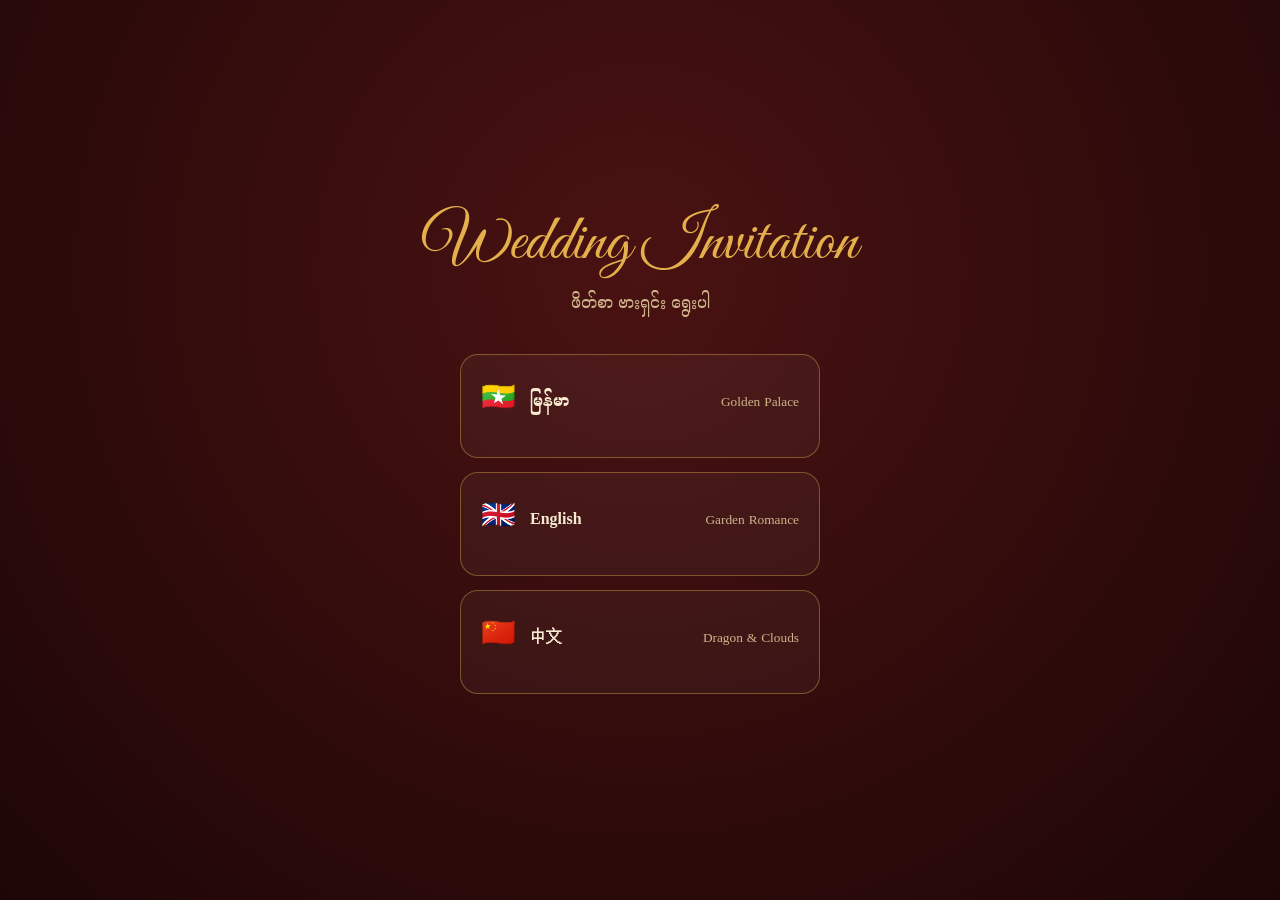
<file: index.html>
<!doctype html>
<html lang="my">
<head>
  <meta charset="utf-8">
  <meta name="viewport" content="width=device-width, initial-scale=1">
  <title>Wedding Invitation</title>
  <link rel="icon" href="data:image/svg+xml,<svg xmlns='http://www.w3.org/2000/svg' viewBox='0 0 100 100'><text y='.9em' font-size='90'>💍</text></svg>">
  <link href="https://fonts.googleapis.com/css2?family=Noto+Serif+Myanmar:wght@400;700&family=Great+Vibes&display=swap" rel="stylesheet">
  <style>
    :root { --bg: #1d0606; --gold: #e3b04b; --ink: #f8ead0; --muted: #cdb48a; }
    * { box-sizing: border-box; margin: 0; }
    body { min-height: 100vh; display: grid; place-items: center; padding: 24px 16px; background: radial-gradient(circle at 50% 30%, #4a1212, var(--bg)); color: var(--ink); font-family: "Noto Serif Myanmar", serif; text-align: center; }
    h1 { font-family: "Great Vibes", cursive; font-weight: 400; font-size: clamp(40px, 12vw, 64px); color: var(--gold); line-height: 1.2; }
    p { color: var(--muted); margin: 6px 0 26px; }
    .list { display: grid; gap: 14px; width: min(100%, 360px); margin: 0 auto; }
    a, span.soon { display: flex; align-items: center; gap: 14px; padding: 16px 20px; border-radius: 18px; border: 1px solid rgba(227,176,75,.4); background: rgba(255,255,255,.04); color: var(--ink); text-decoration: none; font-weight: 700; transition: transform .2s, background .2s; }
    a:hover { transform: translateY(-3px); background: rgba(227,176,75,.12); }
    .flag { font-size: 28px; }
    .soon { opacity: .45; }
    small { margin-left: auto; font-weight: 400; color: var(--muted); }
  </style>
</head>
<body>
  <main>
    <h1>Wedding Invitation</h1>
    <p>ဖိတ်စာ ဗားရှင်း ရွေးပါ</p>
    <div class="list">
      <a href="mm/"><span class="flag">🇲🇲</span> မြန်မာ <small>Golden Palace</small></a>
      <a href="en/"><span class="flag">🇬🇧</span> English <small>Garden Romance</small></a>
      <a href="chinese/"><span class="flag">🇨🇳</span> 中文 <small>Dragon &amp; Clouds</small></a>
    </div>
  </main>
</body>
</html>
</file>
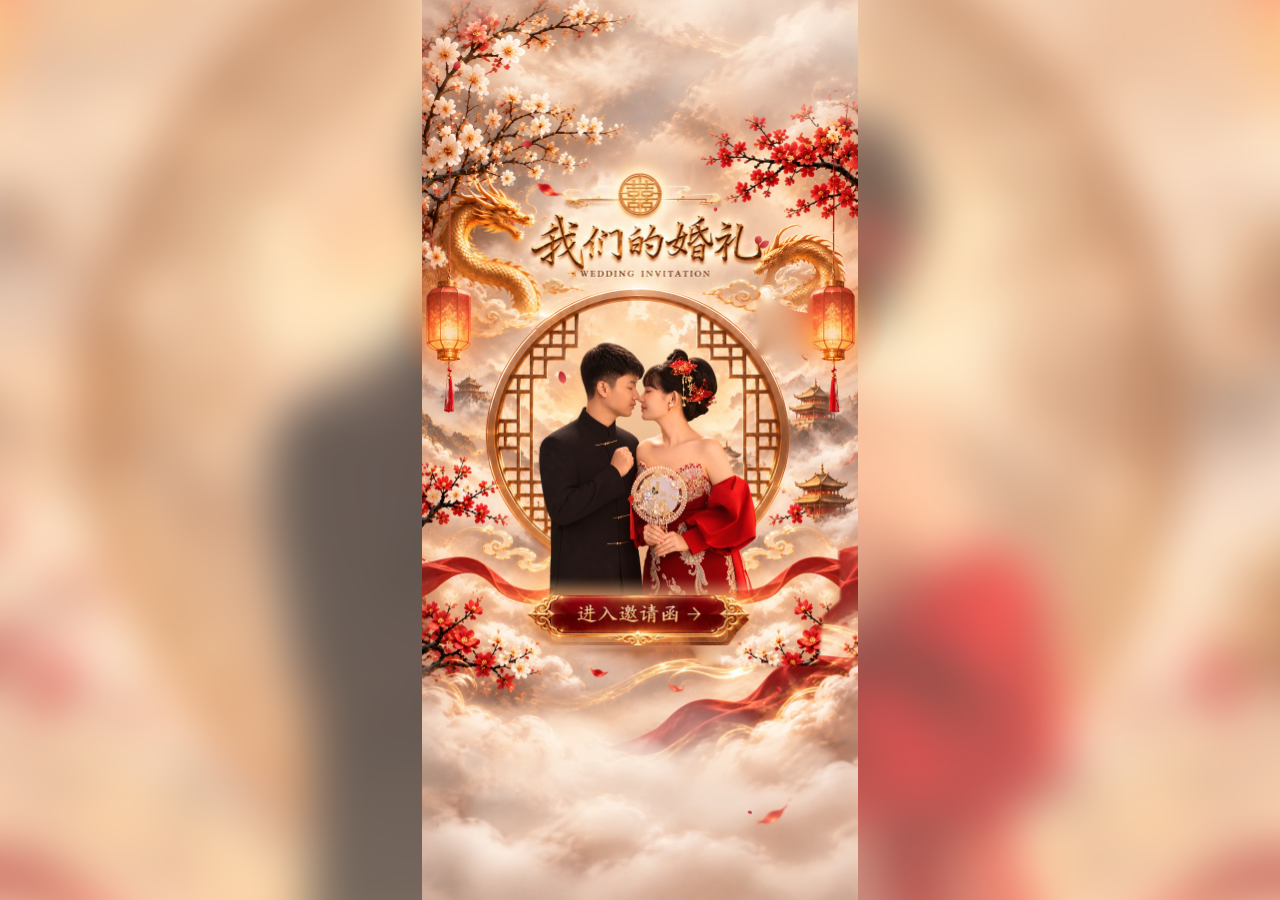
<file: chinese/index.html>
<!doctype html>
<html lang="zh-CN">
<head>
  <meta charset="utf-8">
  <meta name="viewport" content="width=device-width, initial-scale=1, viewport-fit=cover">
  <meta name="theme-color" content="#7a1010">
  <title>我们的婚礼 · Wedding Invitation</title>
  <meta name="description" content="Wai Hlyun Soe & Jue Mi Mi Aww · 2026.11.29 · Royal Myeik Hotel">
  <meta property="og:title" content="我们的婚礼 · Wai Hlyun Soe & Jue Mi Mi Aww">
  <meta property="og:description" content="诚邀您共同见证我们的幸福时刻 · 2026.11.29">
  <link rel="icon" href="data:image/svg+xml,<svg xmlns='http://www.w3.org/2000/svg' viewBox='0 0 100 100'><text y='.9em' font-size='90'>🐉</text></svg>">
  <link rel="preconnect" href="https://fonts.googleapis.com">
  <link rel="preconnect" href="https://fonts.gstatic.com" crossorigin>
  <link href="https://fonts.googleapis.com/css2?family=Ma+Shan+Zheng&family=Noto+Serif+Myanmar:wght@500;700&family=Noto+Serif+SC:wght@500;700&family=Cinzel:wght@500;600;700&family=Pinyon+Script&display=swap" rel="stylesheet">
  <link rel="preload" as="image" href="img/cn-bg.jpg?v=2">
  <link rel="stylesheet" href="style.css?v=72">
</head>
<body>

  <svg width="0" height="0" style="position:absolute" aria-hidden="true">
    <defs>
      <linearGradient id="cnGold" x1="0" y1="0" x2="1" y2="1">
        <stop offset="0" stop-color="#fff4c8"/>
        <stop offset=".3" stop-color="#e9b24c"/>
        <stop offset=".55" stop-color="#a8701c"/>
        <stop offset=".8" stop-color="#f7d27a"/>
        <stop offset="1" stop-color="#b9822a"/>
      </linearGradient>
      <!-- auspicious cloud (xiangyun) -->
      <symbol id="xiangyun" viewBox="0 0 200 80">
        <path d="M18 62 C4 62 4 42 18 40 C16 26 34 20 44 30 C48 12 76 10 82 30 C92 20 112 24 110 40 C126 34 140 48 128 60 C150 58 170 44 160 30 C154 22 142 26 146 34 M128 60 L18 62" fill="none" stroke="currentColor" stroke-width="3.2" stroke-linecap="round" stroke-linejoin="round"/>
        <path d="M44 46 C44 38 54 38 54 45 C54 50 48 50 48 47 M82 44 C82 36 94 36 93 44 C92 49 86 49 86 46" fill="none" stroke="currentColor" stroke-width="2.4" stroke-linecap="round"/>
      </symbol>
      <filter id="silkWave" x="-5%" y="-10%" width="110%" height="120%"><feTurbulence type="fractalNoise" baseFrequency="0.006 0.02" numOctaves="2" seed="3"><animate attributeName="baseFrequency" dur="3s" values="0.006 0.02;0.008 0.028;0.006 0.02" repeatCount="indefinite"/></feTurbulence><feDisplacementMap in="SourceGraphic" scale="14"/></filter>
    </defs>
  </svg>

  <!-- ================= PAGE 1 : opening (the artwork, brought to life) ================= -->
  <main class="page p1 on" id="p1" aria-label="我们的婚礼 · Wedding Invitation">
    <div class="backdrop" aria-hidden="true"></div>
    <div class="stage" id="st1">
      <img class="bg" src="img/cn-bg.jpg?v=2" alt="我们的婚礼 · Wai Hlyun Soe &amp; Jue Mi Mi Aww" draggable="false">
      <canvas class="sky" id="sky" aria-hidden="true"></canvas>
      <div class="art" id="art">
      <canvas class="layer" id="dragonBack" aria-hidden="true"></canvas>
      <div class="lay" data-k="front" aria-hidden="true"><img src="img/cn-front.png?v=2" alt=""></div>
      <div class="lay drg drgL" data-k="dragonL" aria-hidden="true"><img src="img/cn-dragonL.png" alt=""></div>
      <div class="lay drg drgR" data-k="dragonR" aria-hidden="true"><img src="img/cn-dragonR.png" alt=""></div>
      <i class="mist mistL" aria-hidden="true"></i><i class="mist mistR" aria-hidden="true"></i>
      <i class="glow eye eyeL" aria-hidden="true"></i><i class="glow eye eyeR" aria-hidden="true"></i>
      <i class="glow lan lanL" aria-hidden="true"></i><i class="glow lan lanR" aria-hidden="true"></i>
      <i class="glow xi" aria-hidden="true"></i>
      <div class="lay tas tasL" data-k="tasselL" aria-hidden="true"><img src="img/cn-tasselL.png" alt=""></div>
      <div class="lay tas tasR" data-k="tasselR" aria-hidden="true"><img src="img/cn-tasselR.png" alt=""></div>
      <div class="lay cl cl1" data-k="c1" aria-hidden="true"><img src="img/cn-c1.png" alt=""></div>
      <div class="lay cl cl6" data-k="c6" aria-hidden="true"><img src="img/cn-c6.png" alt=""></div>
      <div class="lay cl cl2" data-k="c2" aria-hidden="true"><img src="img/cn-c2.png" alt=""></div>
      <div class="lay cl cl3" data-k="c3" aria-hidden="true"><img src="img/cn-c3.png" alt=""></div>
      <div class="lay cl cl4" data-k="c4" aria-hidden="true"><img src="img/cn-c4.png?v=2" alt=""></div>
      <div class="lay cl cl5" data-k="c5" aria-hidden="true"><img src="img/cn-c5.png" alt=""></div>
      <canvas class="layer" id="petals" aria-hidden="true"></canvas>
      <i class="dim" aria-hidden="true"></i>
      <button class="enter" id="enterBtn" type="button" aria-label="进入邀请函"><i class="en-shine" aria-hidden="true"></i></button>
      </div>
    </div>
  </main>

  <!-- ================= PAGE 2 : hanging scroll — pull the lower roller down ================= -->
  <main class="page p2" id="p2" aria-label="邀请函" aria-hidden="true">
    <div class="backdrop2" aria-hidden="true"></div>
    <div class="stage s3" id="st2">
      <img class="bg" src="img/p2-bg.jpg?v=2" alt="我们的婚礼 · 邀请函" draggable="false">
      <div class="a3" id="art2">
        <i class="g3 moon2" aria-hidden="true"></i>
        <i class="g3 pl" style="--x:183;--y:895" aria-hidden="true"></i><i class="g3 pl" style="--x:333;--y:880" aria-hidden="true"></i><i class="g3 pl" style="--x:470;--y:892" aria-hidden="true"></i>
        <i class="g3 pl" style="--x:732;--y:840" aria-hidden="true"></i><i class="g3 pl" style="--x:733;--y:618" aria-hidden="true"></i>
        <i class="water3" aria-hidden="true"></i>
        <div class="l3 lotus lo1" data-k="lotus1" aria-hidden="true"><i class="rip"></i><i class="rip r2"></i><img src="img/p2-lotus1.png" alt=""></div>
        <div class="l3 lotus lo2" data-k="lotus2" aria-hidden="true"><i class="rip"></i><i class="rip r2"></i><img src="img/p2-lotus2.png" alt=""></div>
        <div class="l3 lotus lo3" data-k="lotus3" aria-hidden="true"><i class="rip"></i><i class="rip r2"></i><img src="img/p2-lotus3.png" alt=""></div>
        <div class="l3 lotus lo4" data-k="lotus4" aria-hidden="true"><i class="rip"></i><i class="rip r2"></i><img src="img/p2-lotus4.png" alt=""></div>
        <div class="l3 sw-lan" data-k="lantern" aria-hidden="true"><img src="img/p2-lantern.png" alt=""><i class="lan-glow"></i></div>
        <div class="l3 cl-t" data-k="cloudT" aria-hidden="true"><img src="img/p2-cloudT.png" alt=""></div>
        <div class="l3 silk" data-k="silk" aria-hidden="true"><img src="img/p2-silk.png" alt=""></div>
        <div class="l3 cl-m" data-k="cloudM" aria-hidden="true"><img src="img/p2-cloudM.png" alt=""></div>
        <div class="l3 cl-b" data-k="cloudB" aria-hidden="true"><img src="img/p2-cloudB.png" alt=""></div>
        <!-- the sheet that comes out of the scroll -->
        <div class="sheet" id="sheet" aria-hidden="true">
          <img class="sh-label" src="img/p2-paper.png" alt="">
          <div class="sh-card" id="shCard"><div class="iv" id="iv">
            <i class="iv-fr"></i><i class="iv-c tl"></i><i class="iv-c tr"></i><i class="iv-c bl"></i><i class="iv-c br"></i>
            <p class="v" style="--x:350;--y:58;--f:32;--ls:4">台驾</p>
            <p class="v" style="--x:276;--y:58;--f:32;--ls:4">光临</p>
            <p class="v xi" style="--x:316;--y:196;--f:124">囍</p>
            <p class="v" style="--x:122;--y:148;--f:21;--ls:30">恕催</p>
            <p class="v" style="--x:120;--y:334;--f:21;--ls:12">茶会</p>
            <p class="v" style="--x:305;--y:316;--f:25;--ls:3">主婚人</p>
            <p class="v b" style="--x:337;--y:410;--f:33;--ls:2">林佐索</p>
            <p class="v b" style="--x:337;--y:540;--f:33;--ls:2">杜妙答</p>
            <p class="v b" style="--x:283;--y:410;--f:33;--ls:2">张山松</p>
            <p class="v b" style="--x:283;--y:540;--f:33;--ls:2">杜薇丹</p>
            <p class="v b" style="--x:318;--y:668;--f:33;--ls:9">同鞠躬</p>
            <p class="v" style="--x:158;--y:424;--f:23;--ls:10">地点：皇家丹老酒店大礼堂</p>
            <p class="v" style="--x:102;--y:424;--f:23;--ls:13">时间：中午十二时至三时</p>
            <p class="v" style="--x:455;--y:40;--f:19.5;--ls:4.6">在丹老埠皇家丹老酒店大禮堂举行结婚典礼同日敬备薄茗</p>
            <p class="v" style="--x:455;--y:746;--f:19.5;--ls:8">恭候</p>
            <p class="v" style="--x:548;--y:96;--f:21;--ls:3">谨订于</p>
            <p class="v" style="--x:560;--y:172;--f:19.5;--ls:6.2">公历二〇二六年十一月廿九日</p>
            <p class="v k" style="--x:520;--y:172;--f:19.5">农</p><p class="v k" style="--x:520;--y:236;--f:19.5;--ls:6.2">丙午</p>
            <p class="v k" style="--x:520;--y:328;--f:19.5">年</p><p class="v k" style="--x:520;--y:380;--f:19.5">十</p>
            <p class="v k" style="--x:520;--y:406;--f:19.5;--ls:6.2">月廿一日</p>
            <p class="v" style="--x:556;--y:528;--f:19.5;--ls:2">（星期日）</p>
            <p class="v" style="--x:540;--y:656;--f:19.5">为</p>
            <p class="v" style="--x:577;--y:688;--f:17;--ls:1">长男</p>
            <p class="v b" style="--x:577;--y:735;--f:24;--ls:2">沛然</p>
            <p class="v" style="--x:535;--y:700;--f:17;--ls:1">幼女</p>
            <p class="v b" style="--x:535;--y:745;--f:24;--ls:2">清涵</p>
          </div></div>
        </div>
        <div class="l3 rollB" id="rollB" data-k="rodB" aria-hidden="true"><img src="img/p2-rodB.png" alt=""></div>
        <div class="l3 knotB" id="knotB" data-k="knotB" aria-hidden="true"><img src="img/p2-knotB.png" alt=""></div>
        <button class="pull-zone" id="pullZone" type="button" aria-label="向下拉开画轴 · Pull the scroll down"></button>
        <p class="pull-hint" id="pullHint" aria-hidden="true"><i></i><i></i></p>
        <button class="ty-btn" id="tyBtn" type="button"><i class="ty-sh" aria-hidden="true"></i><span class="cn">感谢函</span><span class="mm">ကျေးဇူးတင်လွှာ</span></button>
        <button class="b3" style="--x:117" type="button" data-b="story" aria-label="我们的故事"><span class="b3-mm">အချစ်ဇာတ်လမ်း</span></button>
        <button class="b3" style="--x:322" type="button" data-b="place" aria-label="地点 · Place"><span class="b3-mm">နေရာ</span></button>
        <button class="b3" style="--x:530" type="button" data-b="gallery" aria-label="婚纱相册"><span class="b3-mm">ဓာတ်ပုံများ</span></button>
        <button class="b3" style="--x:736" type="button" data-b="fortune" aria-label="姻缘签"><span class="b3-mm">ဗေဒင်</span></button>
      </div>
      <canvas class="layer" id="p2Dust" aria-hidden="true"></canvas>
    </div>
    <button class="back" id="backBtn" type="button" aria-label="返回">
      <span class="bk-orb" aria-hidden="true"><i class="bk-halo"></i><svg viewBox="0 0 24 24"><path d="M14.5 6 8.5 12l6 6" fill="none" stroke="currentColor" stroke-width="2.2" stroke-linecap="round" stroke-linejoin="round"/></svg></span>
      <span class="bk-label" id="backLabel"></span>
    </button>
    <div class="toast2" id="toast2" role="status" aria-live="polite"></div>
    <p class="sig"><i class="sig-line" aria-hidden="true"></i><span class="sig-pre">love story crafted by</span><span class="sig-name">Zin Min Myat</span><i class="sig-line r" aria-hidden="true"></i></p>
  </main>

  <!-- ================= PAGE 3 : Our Story ================= -->
  <main class="page p3" id="p3" aria-label="我们的爱情故事 · Our Story" aria-hidden="true">
    <div class="backdrop3" aria-hidden="true"></div>
    <div class="stage s5" id="st3">
      <img class="bg" src="img/os2-bg.jpg" alt="" draggable="false">
      <i class="ribbon-glint" aria-hidden="true"></i><i class="ribbon-glint g2b" aria-hidden="true"></i>
      <i class="cpl-shine" aria-hidden="true"></i>
      <i class="xi-glow5" aria-hidden="true"></i>
      <div class="lang" role="tablist" aria-label="Language">
        <button type="button" class="on" data-l="cn">中文</button><button type="button" data-l="mm">မြန်မာ</button><button type="button" data-l="en">English</button>
      </div>
      <div class="st-text" id="stText"></div>
      <canvas class="layer" id="p3Petals" aria-hidden="true"></canvas>
      <button class="back5" id="back3" type="button" aria-label="返回 · Back"></button>
      <p class="sig5"><i class="sig-line" aria-hidden="true"></i><span class="sig-pre">love story crafted by</span><span class="sig-name">Zin Min Myat</span><i class="sig-line r" aria-hidden="true"></i></p>
    </div>
  </main>

  <!-- ================= PAGE 4 : Place ================= -->
  <main class="page p4" id="p4" aria-label="我们的地点 · Place" aria-hidden="true">
    <div class="backdrop4" aria-hidden="true"></div>
    <div class="stage s6" id="st4">
      <img class="bg" src="img/pl-bg.jpg" alt="" draggable="false">
      <div class="map4" id="map4"><iframe id="mapFrame" title="Royal Myeik Hotel map" loading="lazy" referrerpolicy="no-referrer-when-downgrade"></iframe><i class="map-tint" aria-hidden="true"></i></div>
      <img class="ring4" src="img/pl-ring.png" alt="" aria-hidden="true">
      <i class="g6 lan6a" aria-hidden="true"></i><i class="g6 lan6b" aria-hidden="true"></i><i class="g6 lan6c" aria-hidden="true"></i><i class="g6 sun6" aria-hidden="true"></i>
      <i class="xi-glow6" aria-hidden="true"></i>
      <a class="cell c1" id="cPlace" target="_blank" rel="noopener"><b class="ct" id="cPlaceT"></b><span class="cv" id="cPlaceV"></span></a>
      <div class="cell c2"><b class="ct" id="cTimeT"></b><span class="cv" id="cTimeV"></span></div>
      <div class="cell c3"><b class="ct" id="cDateT"></b><span class="cv" id="cDateV"></span></div>
      <a class="go4" id="go4" target="_blank" rel="noopener"><span id="go4L"></span></a>
      <canvas class="layer" id="p4Petals" aria-hidden="true"></canvas>
      <button class="back6" id="back4" type="button" aria-label="返回 · Back"><svg viewBox="0 0 24 24"><path d="M14.5 6 8.5 12l6 6" fill="none" stroke="currentColor" stroke-width="2.4" stroke-linecap="round" stroke-linejoin="round"/></svg></button>
      <p class="sig5"><i class="sig-line" aria-hidden="true"></i><span class="sig-pre">love story crafted by</span><span class="sig-name">Zin Min Myat</span><i class="sig-line r" aria-hidden="true"></i></p>
    </div>
  </main>

  <!-- ================= PAGE 5 : Gallery ================= -->
  <main class="page p5" id="p5" aria-label="我们的相册 · Gallery" aria-hidden="true">
    <div class="backdrop5" aria-hidden="true"></div>
    <div class="stage s7" id="st5">
      <img class="bg" src="img/gl-bg.jpg" alt="" draggable="false">
      <i class="xi-glow7" aria-hidden="true"></i><i class="moon7" aria-hidden="true"></i>
      <div class="cf" id="cf"><div class="cf-flow" id="cfFlow"></div></div>
      <img class="frame7" src="img/gl-frame.png" alt="" aria-hidden="true">
      <button class="nav7 prev" id="cfPrev" type="button" aria-label="上一张 · Previous"></button>
      <button class="nav7 next" id="cfNext" type="button" aria-label="下一张 · Next"></button>
      <p class="cf-count" id="cfCount"></p>
      <div class="cf-dots" id="cfDots"></div>
      <div class="thumbs7" id="thumbs7"></div>
      <canvas class="layer" id="p5Petals" aria-hidden="true"></canvas>
      <button class="back6" id="back5" type="button" aria-label="返回 · Back"><svg viewBox="0 0 24 24"><path d="M14.5 6 8.5 12l6 6" fill="none" stroke="currentColor" stroke-width="2.4" stroke-linecap="round" stroke-linejoin="round"/></svg></button>
      <p class="sig5"><i class="sig-line" aria-hidden="true"></i><span class="sig-pre">love story crafted by</span><span class="sig-name">Zin Min Myat</span><i class="sig-line r" aria-hidden="true"></i></p>
    </div>
    <div class="viewer7" id="viewer7" aria-hidden="true"><img id="viewer7Img" alt=""><button type="button" id="viewer7X" aria-label="关闭 · Close">✕</button></div>
  </main>

  <!-- ================= PAGE 6 : Fortune Reading ================= -->
  <main class="page p6" id="p6" aria-label="中国传统求签 · Fortune Reading" aria-hidden="true">
    <div class="backdrop6" aria-hidden="true"></div>
    <div class="stage s8" id="st6">
      <img class="bg" src="img/fo-bg2.jpg" alt="" draggable="false">
      <p class="fo-mm">ဗေဒင်မေးကြည့်ရအောင်</p>
      <i class="g8 lanA8" aria-hidden="true"></i><i class="g8 lanB8" aria-hidden="true"></i><i class="g8 moon8" aria-hidden="true"></i><i class="xi-glow8" aria-hidden="true"></i>
      <div class="cupWrap" id="cupWrap">
        <img class="fo-sticks" src="img/fo-sticks.png" alt="" aria-hidden="true">
        <img class="fo-cup fo-cupB" src="img/fo-cupB.png" alt="" aria-hidden="true">
        <div class="pick" id="pick"></div>
        <img class="fo-cup fo-cupF" src="img/fo-cupF.png" alt="" aria-hidden="true">
      </div>
      <p class="fo-hint" id="foHint"><span>抽一支签</span><span class="mm">တုတ်တစ်ချောင်း ရွေးပါ</span></p>
      <button class="fo-banner" id="foShake" type="button" aria-label="抽一支签 · 探知您的运势"></button>
      <p class="fo-label"><span class="cn">抽一支签 · 探知您的运势</span><span class="mm">တုတ်တစ်ချောင်း ဆွဲပြီး သင့်ကံကြမ္မာကို သိလိုက်ပါ</span></p>
      <canvas class="layer" id="p6Petals" aria-hidden="true"></canvas>
      <button class="back6" id="back6" type="button" aria-label="返回 · Back"><svg viewBox="0 0 24 24"><path d="M14.5 6 8.5 12l6 6" fill="none" stroke="currentColor" stroke-width="2.4" stroke-linecap="round" stroke-linejoin="round"/></svg></button>
      <p class="sig5"><i class="sig-line" aria-hidden="true"></i><span class="sig-pre">love story crafted by</span><span class="sig-name">Zin Min Myat</span><i class="sig-line r" aria-hidden="true"></i></p>
    </div>
    <!-- the answer: a scroll that unrolls by itself -->
    <div class="fo-res" id="foRes" aria-hidden="true">
      <div class="scroll8" id="scroll8">
        <i class="rod8 top"></i>
        <div class="paper8" id="paper8">
          <div class="lang8"><button type="button" class="on" data-l="cn">中文</button><button type="button" data-l="mm">မြန်မာ</button></div>
          <div class="res8" id="res8"></div>
          <button class="again8" id="again8" type="button"></button>
        </div>
        <i class="rod8 bot"></i>
      </div>
      <button class="close8" id="close8" type="button" aria-label="关闭 · Close">✕</button>
    </div>
  </main>

  <!-- ================= PAGE 7 : Thank You ================= -->
  <main class="page p7" id="p7" aria-label="衷心感谢 · Thank You" aria-hidden="true">
    <div class="backdrop7" aria-hidden="true"></div>
    <div class="stage s9" id="st7">
      <img class="bg" src="img/ty-bg.jpg" alt="Thank You · 衷心感谢" draggable="false">
      <i class="g9 l9a" aria-hidden="true"></i><i class="g9 l9b" aria-hidden="true"></i><i class="g9 m9" aria-hidden="true"></i><i class="xi9" aria-hidden="true"></i>
      <i class="ty-shine" aria-hidden="true"></i>
      <div class="ty-text">
        <p class="cn">感谢您的光临与祝福，<br>让我们的特别之日更加圆满。</p>
        <p class="mm">ကျွန်ုပ်တို့၏ မင်္ဂလာနေ့ကို ကြွရောက်ချီးမြှင့်၍<br>ဆုမွန်ကောင်းများ ပေးခဲ့ကြသည့်အတွက်<br>လှိုက်လှဲစွာ ကျေးဇူးတင်ပါသည်။</p>
        <p class="nm">Wai Hlyun Soe <em>&amp;</em> Jue Mi Mi Aww</p>
      </div>
      <canvas class="layer" id="p7Petals" aria-hidden="true"></canvas>
    </div>
  
      <button class="back6 bk7" id="back7" type="button" aria-label="返回 · Back"><svg viewBox="0 0 24 24"><path d="M14.5 6 8.5 12l6 6" fill="none" stroke="currentColor" stroke-width="2.4" stroke-linecap="round" stroke-linejoin="round"/></svg></button>
      <p class="sig5 sig7"><i class="sig-line" aria-hidden="true"></i><span class="sig-pre">love story crafted by</span><span class="sig-name">Zin Min Myat</span><i class="sig-line r" aria-hidden="true"></i></p>
  </main>

  <!-- the dragons fly over everything during the page change -->
  <canvas class="dragon-front" id="dragonFront" aria-hidden="true"></canvas>
  <link rel="preload" as="video" href="img/dragon.mp4">

  <audio id="bgm" loop preload="auto"></audio>

  <script src="config.js?v=72"></script>
  <script src="fortune.js?v=1"></script>
  <script src="app.js?v=72"></script>
</body>
</html>
</file>
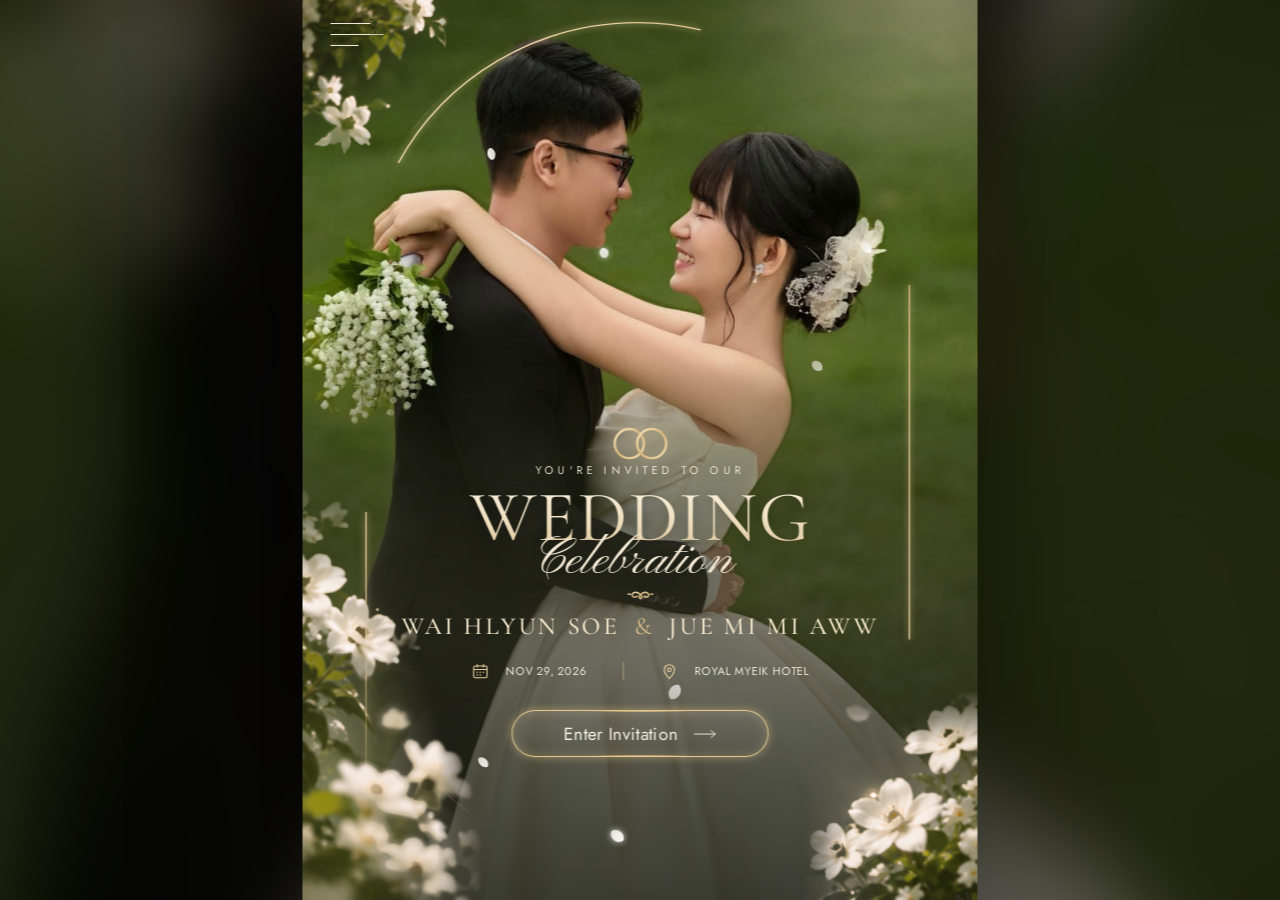
<file: en/index.html>
<!doctype html>
<html lang="en">
<head>
  <meta charset="utf-8">
  <meta name="viewport" content="width=device-width, initial-scale=1, viewport-fit=cover">
  <meta name="theme-color" content="#1b2414">
  <title>Wai Hlyun Soe &amp; Jue Mi Mi Aww · Wedding Invitation</title>
  <meta name="description" content="You're invited to our wedding celebration — November 29, 2026, Royal Myeik Hotel.">
  <meta property="og:title" content="Wedding Invitation">
  <meta property="og:description" content="You're invited to our wedding celebration — November 29, 2026.">
  <link rel="icon" href="data:image/svg+xml,<svg xmlns='http://www.w3.org/2000/svg' viewBox='0 0 100 100'><text y='.9em' font-size='90'>💍</text></svg>">
  <link rel="preconnect" href="https://fonts.googleapis.com">
  <link rel="preconnect" href="https://fonts.gstatic.com" crossorigin>
  <link href="https://fonts.googleapis.com/css2?family=Cormorant+Garamond:wght@400;500;600&family=Pinyon+Script&family=Noto+Serif+Myanmar:wght@400;500;600;700&family=Jost:wght@300;400;500&display=swap" rel="stylesheet">
  <link rel="preload" as="image" href="../assets/img/en-hero.jpg">
  <link rel="stylesheet" href="style.css?v=43">
</head>
<body>
  <svg width="0" height="0" style="position:absolute" aria-hidden="true">
    <defs>
      <linearGradient id="champ" x1="0" y1="0" x2="1" y2="1">
        <stop offset="0" stop-color="#f5e3bd"/>
        <stop offset=".5" stop-color="#d6b47a"/>
        <stop offset="1" stop-color="#f0dcae"/>
      </linearGradient>
    </defs>
  </svg>

  <main class="app">
    <!-- ================= PAGE 1 : HERO ================= -->
    <section class="page hero" id="hero" aria-label="Wedding invitation">
      <div class="hero-backdrop" aria-hidden="true"></div>
      <div class="stage" id="stage">
        <div class="photo-wrap" id="photoWrap">
          <img class="photo" id="photo" alt="Wai Hlyun Soe and Jue Mi Mi Aww">
        </div>
        <div class="shade" aria-hidden="true"></div>
        <div class="light-leak" aria-hidden="true"></div>

        <!-- thin champagne arch framing the couple -->
        <svg class="arch" viewBox="0 0 100 150" preserveAspectRatio="none" aria-hidden="true">
          <path pathLength="1000" d="M1 150 V48 A49 47 0 0 1 99 48 V150" fill="none" stroke="url(#champ)" stroke-width="1.3" vector-effect="non-scaling-stroke"/>
        </svg>

        <canvas class="petals" id="petals" aria-hidden="true"></canvas>

        <!-- white blossom branches in the corners -->
        <img class="flora fl-tl" src="../assets/img/en-fl-tl.png" alt="" aria-hidden="true">
        <img class="flora fl-bl" src="../assets/img/en-fl-bl.png" alt="" aria-hidden="true">
        <img class="flora fl-br" src="../assets/img/en-fl-br.png" alt="" aria-hidden="true">

        <!-- top bar: menu + music -->
        <button class="ic-menu" type="button" aria-label="Menu"><i></i><i></i><i></i></button>

        <div class="content">
          <svg class="rings" viewBox="0 0 160 44" aria-hidden="true">
            <path class="r-line" d="M0 22 H48 M112 22 H160" stroke="url(#champ)" stroke-width=".9"/>
            <circle class="r-ring" cx="70" cy="22" r="13" fill="none" stroke="url(#champ)" stroke-width="2.2"/>
            <circle class="r-ring r2" cx="90" cy="22" r="13" fill="none" stroke="url(#champ)" stroke-width="2.2"/>
          </svg>
          <p class="kicker" id="kicker"></p>
          <h1 class="title">
            <span class="title-main" id="titleMain"></span>
            <span class="title-script" id="titleScript"></span>
          </h1>
          <svg class="flourish" viewBox="0 0 240 20" aria-hidden="true">
            <path d="M8 10 H92 M148 10 H232" stroke="url(#champ)" stroke-width=".9"/>
            <path d="M120 10 c-6 -7 -15 -7 -17 -1 c-2 6 7 8 11 3 M120 10 c6 -7 15 -7 17 -1 c2 6 -7 8 -11 3 M120 10 c-4 4 -4 6 0 8 c4 -2 4 -4 0 -8 M100 10 c-3 -3 -6 -2 -6 0 M140 10 c3 -3 6 -2 6 0" fill="none" stroke="url(#champ)" stroke-width="1.2"/>
          </svg>
          <p class="names"><span id="groomName"></span><em>&amp;</em><span id="brideName"></span></p>
          <span class="diamond" aria-hidden="true"></span>
          <div class="meta">
            <span class="meta-item">
              <svg viewBox="0 0 24 24" aria-hidden="true"><rect x="3.5" y="5" width="17" height="15" rx="2" fill="none" stroke="currentColor" stroke-width="1.4"/><path d="M3.5 9.5h17M8 3v4M16 3v4" stroke="currentColor" stroke-width="1.4"/><g fill="currentColor"><circle cx="8" cy="13" r=".9"/><circle cx="12" cy="13" r=".9"/><circle cx="16" cy="13" r=".9"/><circle cx="8" cy="16.5" r=".9"/><circle cx="12" cy="16.5" r=".9"/></g></svg>
              <span id="metaDate"></span>
            </span>
            <span class="meta-sep" aria-hidden="true"></span>
            <span class="meta-item">
              <svg viewBox="0 0 24 24" aria-hidden="true"><path d="M12 21s-6.5-6.2-6.5-11a6.5 6.5 0 0 1 13 0C18.5 14.8 12 21 12 21z" fill="none" stroke="currentColor" stroke-width="1.4"/><circle cx="12" cy="10" r="2.4" fill="none" stroke="currentColor" stroke-width="1.4"/></svg>
              <span id="metaVenue"></span>
            </span>
          </div>
          <button class="enter" id="enterBtn" type="button">
            <span class="enter-shine" aria-hidden="true"></span>
            <span class="enter-label" id="enterLabel"></span>
            <svg class="enter-arrow" viewBox="0 0 34 12" aria-hidden="true"><path d="M1 6 H32 M26 1 L32 6 L26 11" fill="none" stroke="currentColor" stroke-width="1.3" stroke-linecap="round" stroke-linejoin="round"/></svg>
          </button>
        </div>
      </div>
    </section>

    <!-- ================= PAGE 2 : THE GARDEN (hub) ================= -->
    <section class="page garden" id="garden" aria-label="The wedding garden" aria-hidden="true">
      <div class="hero-backdrop garden-backdrop" aria-hidden="true"></div>
      <div class="stage g-stage" id="gStage">
        <div class="g-world" id="gWorld">
          <img class="g-bg" src="../assets/img/en-p2-bg.jpg" alt="" draggable="false">
          <!-- warm lantern / candle flicker -->
          <span class="g-glow gl-1" aria-hidden="true"></span>
          <span class="g-glow gl-2" aria-hidden="true"></span>
          <span class="g-glow gl-3" aria-hidden="true"></span>
          <span class="g-sun" aria-hidden="true"></span>

          <!-- the four sign boards (text is painted on the wood) -->
          <button class="sign s1" type="button" data-dest="story" aria-label="Our Story"><span class="sign-glint"></span></button>
          <button class="sign s2" type="button" data-dest="gallery" aria-label="Gallery"><span class="sign-glint"></span></button>
          <button class="sign s3" type="button" data-dest="bigday" aria-label="The Big Day"><span class="sign-glint"></span></button>
          <button class="sign s4" type="button" data-dest="quiz" aria-label="Fun Quiz"><span class="sign-glint"></span></button>
        </div>
        <div class="g-shade" aria-hidden="true"></div>

        <button class="ic-back" type="button" id="backBtn" aria-label="Back">
          <span class="bk-orb" aria-hidden="true"><i class="bk-halo"></i><svg viewBox="0 0 24 24"><path d="M14.5 6 8.5 12l6 6" fill="none" stroke="currentColor" stroke-width="2.2" stroke-linecap="round" stroke-linejoin="round"/><path d="M9 12h9" fill="none" stroke="currentColor" stroke-width="1.6" stroke-linecap="round" opacity=".55"/></svg></span><span class="bk-label">Home</span>
        </button>

        <div class="g-title">
          <svg class="g-rings" viewBox="0 0 160 44" aria-hidden="true">
            <path d="M0 22 H50 M110 22 H160" stroke="url(#champ)" stroke-width="1" vector-effect="non-scaling-stroke"/>
            <circle cx="70" cy="22" r="13" fill="none" stroke="url(#champ)" stroke-width="2.4"/>
            <circle cx="90" cy="22" r="13" fill="none" stroke="url(#champ)" stroke-width="2.4"/>
          </svg>
          <p class="g-script" id="gScript"></p>
          <p class="g-names"><span id="gGroom"></span><em>&amp;</em><span id="gBride"></span></p>
          <svg class="g-divider" viewBox="0 0 300 16" aria-hidden="true">
            <path d="M6 8 H132 M168 8 H294" stroke="url(#champ)" stroke-width="1" vector-effect="non-scaling-stroke"/>
            <path d="M150 2 L157 8 L150 14 L143 8 Z M136 8 c4 -5 8 -5 7 0 M164 8 c-4 -5 -8 -5 -7 0" fill="none" stroke="url(#champ)" stroke-width="1.2" vector-effect="non-scaling-stroke"/>
          </svg>
        </div>
      </div>
    </section>

    <!-- ================= GALLERY : 3D coverflow over a reflective pond ================= -->
    <section class="page gal" id="gal" aria-label="Gallery" aria-hidden="true">
      <div class="gal-bg" aria-hidden="true"></div>
      <div class="gal-bokeh" aria-hidden="true"><i></i><i></i><i></i><i></i><i></i><i></i></div>
      <img class="flora gf-tl" src="../assets/img/en-fl-tl.png" alt="" aria-hidden="true">
      <img class="flora gf-bl" src="../assets/img/en-fl-bl.png" alt="" aria-hidden="true">
      <img class="flora gf-br" src="../assets/img/en-fl-br.png" alt="" aria-hidden="true">

      <button class="ic-back gal-back" type="button" id="galBack" aria-label="Back to the garden">
        <span class="bk-orb" aria-hidden="true"><i class="bk-halo"></i><svg viewBox="0 0 24 24"><path d="M14.5 6 8.5 12l6 6" fill="none" stroke="currentColor" stroke-width="2.2" stroke-linecap="round" stroke-linejoin="round"/><path d="M9 12h9" fill="none" stroke="currentColor" stroke-width="1.6" stroke-linecap="round" opacity=".55"/></svg></span><span class="bk-label">Garden</span>
      </button>

      <header class="gal-head">
        <svg class="g-rings" viewBox="0 0 160 44" aria-hidden="true">
          <circle cx="70" cy="22" r="13" fill="none" stroke="url(#champ)" stroke-width="2.4"/>
          <circle cx="90" cy="22" r="13" fill="none" stroke="url(#champ)" stroke-width="2.4"/>
        </svg>
        <h2 class="gal-title">Gallery</h2>
        <p class="gal-names"><span id="galGroom"></span> <em>&amp;</em> <span id="galBride"></span></p>
      </header>

      <div class="flow" id="flow" aria-roledescription="carousel"></div>

      <button class="gal-nav prev" type="button" id="galPrev" aria-label="Previous photo"><svg viewBox="0 0 24 24"><path d="M15 5 L8 12 L15 19" fill="none" stroke="currentColor" stroke-width="1.8" stroke-linecap="round" stroke-linejoin="round"/></svg></button>
      <button class="gal-nav next" type="button" id="galNext" aria-label="Next photo"><svg viewBox="0 0 24 24"><path d="M9 5 L16 12 L9 19" fill="none" stroke="currentColor" stroke-width="1.8" stroke-linecap="round" stroke-linejoin="round"/></svg></button>
      <div class="gal-dots" id="galDots" role="tablist"></div>
      <p class="gal-count" id="galCount" aria-live="polite"></p>
    </section>

    <!-- ================= THE BIG DAY : ceremony aisle ================= -->
    <section class="page bd" id="bd" aria-label="The Big Day" aria-hidden="true">
      <div class="hero-backdrop" style="--bg:url('../assets/img/en-bd-tiny.jpg')" aria-hidden="true"></div>
      <div class="stage bd-stage">
        <div class="bd-world"><img class="bd-bg" src="../assets/img/en-bd-bg.jpg" alt="" draggable="false">
          <span class="bd-glow c1" aria-hidden="true"></span><span class="bd-glow c2" aria-hidden="true"></span>
          <span class="bd-glow c3" aria-hidden="true"></span><span class="bd-glow c4" aria-hidden="true"></span>
          <span class="bd-glow ch" aria-hidden="true"></span>
        </div>
        <div class="bd-shade" aria-hidden="true"></div>

        <button class="ic-back bd-back" type="button" id="bdBack" aria-label="Back to the garden">
          <span class="bk-orb" aria-hidden="true"><i class="bk-halo"></i><svg viewBox="0 0 24 24"><path d="M14.5 6 8.5 12l6 6" fill="none" stroke="currentColor" stroke-width="2.2" stroke-linecap="round" stroke-linejoin="round"/><path d="M9 12h9" fill="none" stroke="currentColor" stroke-width="1.6" stroke-linecap="round" opacity=".55"/></svg></span><span class="bk-label">Garden</span>
        </button>

        <header class="bd-head">
          <svg class="g-rings" viewBox="0 0 160 44" aria-hidden="true">
            <circle cx="70" cy="22" r="13" fill="none" stroke="url(#champ)" stroke-width="2.4"/>
            <circle cx="90" cy="22" r="13" fill="none" stroke="url(#champ)" stroke-width="2.4"/>
          </svg>
          <h2 class="bd-title">The Big Day</h2>
          <p class="bd-names"><span id="bdGroom"></span> <em>&amp;</em> <span id="bdBride"></span></p>
          <svg class="bd-orn" viewBox="0 0 240 14" aria-hidden="true"><path d="M10 7 H104 M136 7 H230" stroke="url(#champ)" stroke-width="1" vector-effect="non-scaling-stroke"/><path d="M120 1 L127 7 L120 13 L113 7 Z" fill="none" stroke="url(#champ)" stroke-width="1.2" vector-effect="non-scaling-stroke"/></svg>
        </header>

        <!-- date + venue ticket -->
        <div class="bd-ticket" id="bdTicket">
          <span class="bd-leaf l1" aria-hidden="true"></span><span class="bd-leaf l2" aria-hidden="true"></span>
          <div class="bd-date">
            <span class="bd-dow" id="bdDow"></span>
            <span class="bd-mon" id="bdMon"></span>
            <span class="bd-day" id="bdDay"></span>
            <span class="bd-year" id="bdYear"></span>
          </div>
          <span class="bd-sep" aria-hidden="true"></span>
          <div class="bd-venue">
            <p class="bd-vname"><svg viewBox="0 0 24 24" aria-hidden="true"><path d="M12 22s-7-6.6-7-12a7 7 0 0 1 14 0c0 5.4-7 12-7 12z" fill="#c99a52"/><circle cx="12" cy="10" r="2.6" fill="#fff8ea"/></svg><span id="bdVenue"></span></p>
            <p class="bd-addr" id="bdAddr"></p>
            <a class="bd-map" id="bdMap" target="_blank" rel="noopener">
              <svg viewBox="0 0 24 24" aria-hidden="true"><path d="M3 6l6-2 6 2 6-2v14l-6 2-6-2-6 2z M9 4v14 M15 6v14" fill="none" stroke="currentColor" stroke-width="1.5" stroke-linejoin="round"/></svg>
              <span>View Map</span>
            </a>
          </div>
        </div>

        <!-- timeline -->
        <div class="bd-tl">
          <p class="bd-tl-title"><span class="ln" aria-hidden="true"></span><em>Wedding Timeline</em><span class="ln r" aria-hidden="true"></span></p>
          <ol class="bd-steps" id="bdSteps"></ol>
        </div>
        <span class="bd-stage-light" aria-hidden="true"></span>
      </div>
    </section>

    <!-- ================= OUR STORY : the memory terrace ================= -->
    <section class="page st" id="st" aria-label="Our Story" aria-hidden="true">
      <div class="hero-backdrop" style="--bg:url('../assets/img/en-st-tiny.jpg')" aria-hidden="true"></div>
      <div class="stage st-stage">
        <div class="st-world">
          <img class="st-bg" src="../assets/img/en-st-bg.jpg" alt="" draggable="false">
          <div class="st-couple"><img src="../assets/img/en-st-couple.jpg" alt="Wai Hlyun Soe and Jue Mi Mi Aww"></div>
          <span class="st-sun" aria-hidden="true"></span>
          <span class="st-lamp" aria-hidden="true"></span>
          <img class="st-fl" src="../assets/img/en-fl-bl.png" alt="" aria-hidden="true">
        </div>
        <div class="st-shade" aria-hidden="true"></div>

        <button class="ic-back st-back" type="button" id="stBack" aria-label="Back to the garden">
          <span class="bk-orb" aria-hidden="true"><i class="bk-halo"></i><svg viewBox="0 0 24 24"><path d="M14.5 6 8.5 12l6 6" fill="none" stroke="currentColor" stroke-width="2.2" stroke-linecap="round" stroke-linejoin="round"/><path d="M9 12h9" fill="none" stroke="currentColor" stroke-width="1.6" stroke-linecap="round" opacity=".55"/></svg></span><span class="bk-label">Garden</span>
        </button>

        <header class="st-head">
          <svg class="g-rings" viewBox="0 0 160 44" aria-hidden="true">
            <circle cx="70" cy="22" r="13" fill="none" stroke="url(#champ)" stroke-width="2.4"/>
            <circle cx="90" cy="22" r="13" fill="none" stroke="url(#champ)" stroke-width="2.4"/>
          </svg>
          <h2 class="st-title">Our Story</h2>
          <p class="st-names"><span id="stGroom"></span> <em>&amp;</em> <span id="stBride"></span></p>
          <svg class="bd-orn" viewBox="0 0 240 14" aria-hidden="true"><path d="M10 7 H104 M136 7 H230" stroke="url(#champ)" stroke-width="1" vector-effect="non-scaling-stroke"/><path d="M120 1 L127 7 L120 13 L113 7 Z" fill="none" stroke="url(#champ)" stroke-width="1.2" vector-effect="non-scaling-stroke"/></svg>
        </header>

        <div class="st-intro">
          <p class="st-sub" id="stSub"></p>
          <p class="st-lead" id="stLead"></p>
          <span class="st-heart" aria-hidden="true">♥</span>
        </div>

        <!-- glowing thread that ties the memories together -->
        <svg class="st-path" viewBox="0 0 1199 1312" preserveAspectRatio="none" aria-hidden="true">
          <path id="stThread" pathLength="1000" d="M707 571 C 960 600, 950 690, 760 716 C 560 740, 520 820, 625 840 C 760 870, 980 900, 900 960 C 830 1010, 720 1010, 636 1017 C 560 1030, 520 1100, 470 1130" fill="none" stroke="url(#champ)" stroke-width="2.2" vector-effect="non-scaling-stroke"/>
          <circle r="4" fill="#fff6dc"><animateMotion dur="6s" repeatCount="indefinite" calcMode="linear"><mpath href="#stThread"/></animateMotion></circle>
          <circle r="3" fill="#ffe7b0"><animateMotion dur="6s" begin="-3s" repeatCount="indefinite" calcMode="linear"><mpath href="#stThread"/></animateMotion></circle>
        </svg>

        <ol class="st-list" id="stList"></ol>
      </div>
    </section>

    <!-- ================= FUN QUIZ ================= -->
    <section class="page qz" id="qz" aria-label="Fun Quiz" aria-hidden="true">
      <div class="hero-backdrop" style="--bg:url('../assets/img/en-qz-tiny.jpg')" aria-hidden="true"></div>
      <div class="stage qz-stage">
        <div class="qz-world"><img class="qz-bg" src="../assets/img/en-qz-bg.jpg" alt="" draggable="false">
          <span class="bd-glow c1" aria-hidden="true"></span><span class="bd-glow c2" aria-hidden="true"></span>
        </div>
        <canvas class="qz-fx" id="qzFx" aria-hidden="true"></canvas>

        <button class="ic-back qz-back" type="button" id="qzBack" aria-label="Back to the garden">
          <span class="bk-orb" aria-hidden="true"><i class="bk-halo"></i><svg viewBox="0 0 24 24"><path d="M14.5 6 8.5 12l6 6" fill="none" stroke="currentColor" stroke-width="2.2" stroke-linecap="round" stroke-linejoin="round"/><path d="M9 12h9" fill="none" stroke="currentColor" stroke-width="1.6" stroke-linecap="round" opacity=".55"/></svg></span><span class="bk-label">Garden</span>
        </button>

        <header class="qz-head">
          <svg class="g-rings" viewBox="0 0 160 44" aria-hidden="true"><circle cx="70" cy="22" r="13" fill="none" stroke="url(#champ)" stroke-width="2.4"/><circle cx="90" cy="22" r="13" fill="none" stroke="url(#champ)" stroke-width="2.4"/></svg>
          <h2 class="qz-title" id="qzTitle">Fun Quiz</h2>
          <p class="qz-names"><span class="qzG"></span> <em>&amp;</em> <span class="qzB"></span></p>
          <svg class="bd-orn" viewBox="0 0 240 14" aria-hidden="true"><path d="M10 7 H104 M136 7 H230" stroke="url(#champ)" stroke-width="1" vector-effect="non-scaling-stroke"/><path d="M120 1 L127 7 L120 13 L113 7 Z" fill="none" stroke="url(#champ)" stroke-width="1.2" vector-effect="non-scaling-stroke"/></svg>
        </header>

        <div class="qz-prog" id="qzProg"><p id="qzStep"></p><div class="qz-dots" id="qzDots"></div></div>

        <!-- question card -->
        <div class="qz-card" id="qzCard">
          <div class="qz-photos" id="qzPhotos">
            <span class="qz-ph back2"></span><span class="qz-ph back1"></span>
            <span class="qz-ph front"><img id="qzImg" alt=""></span>
          </div>
          <span class="qz-q" id="qzNum">Q1</span>
          <div class="qz-ribbon"><p id="qzQuestion"></p></div>
          <div class="qz-opts" id="qzOpts"></div>
          <!-- step 0: who is playing -->
          <div class="qz-intro">
            <p class="qz-ask">Before we begin…</p>
            <label class="qz-lab" for="qzName">What’s your name?</label>
            <div class="qz-field"><input id="qzName" type="text" maxlength="40" autocomplete="name" placeholder="Type your name here"><span class="qz-field-glow" aria-hidden="true"></span></div>
          </div>
          <!-- last step: a few words from the heart -->
          <div class="qz-note">
            <p class="qz-ask">One last thing…</p>
            <label class="qz-lab" for="qzMsg">Leave us a few words from your heart ♡</label>
            <div class="qz-letter">
              <textarea id="qzMsg" maxlength="300" rows="4" placeholder="Write something sweet for the couple…"></textarea>
              <span class="qz-cnt" id="qzCnt">0 / 300</span>
            </div>
          </div>
          <div class="qz-nav">
            <button class="qz-btn ghost" type="button" id="qzPrev">← Back</button>
            <button class="qz-btn gold" type="button" id="qzNext" disabled>Next →</button>
          </div>
        </div>

        <!-- result card -->
        <div class="qz-res" id="qzRes" aria-live="polite">
          <span class="qz-res-photo"><img id="qzResImg" alt=""></span>
          <div class="qz-banner"><span>You got</span><b id="qzScore">0 / 5</b></div>
          <p class="qz-res-t" id="qzResT"></p>
          <p class="qz-res-s">Thank you for being part of our story. ♡</p>
          <p class="qz-hearts" aria-hidden="true">♡ ♡ ♡</p>
          <button class="qz-btn gold wide" type="button" id="qzAgain">Play Again ↻</button>
          <button class="qz-btn ghost wide" type="button" id="qzHome">Back to Invitation ⌂</button>
        </div>
      </div>
    </section>

    <!-- ================= THANK YOU ================= -->
    <section class="page ty" id="ty" aria-label="Thank you" aria-hidden="true">
      <div class="hero-backdrop" style="--bg:url('../assets/img/en-ty-tiny.jpg')" aria-hidden="true"></div>
      <div class="stage ty-stage">
        <div class="ty-world">
          <img class="ty-bg" src="../assets/img/en-ty-bg.jpg" alt="" draggable="false">
          <div class="ty-photo"><img src="../assets/img/gallery-en/g4.jpg" alt="Wai Hlyun Soe and Jue Mi Mi Aww"></div>
          <img class="ty-fl" src="../assets/img/en-fl-bl.png" alt="" aria-hidden="true">
          <span class="ty-glow" aria-hidden="true"></span>
        </div>
        <button class="ic-back ty-back" type="button" id="tyBack" aria-label="Back to the garden">
          <span class="bk-orb" aria-hidden="true"><i class="bk-halo"></i><svg viewBox="0 0 24 24"><path d="M14.5 6 8.5 12l6 6" fill="none" stroke="currentColor" stroke-width="2.2" stroke-linecap="round" stroke-linejoin="round"/><path d="M9 12h9" fill="none" stroke="currentColor" stroke-width="1.6" stroke-linecap="round" opacity=".55"/></svg></span><span class="bk-label">Garden</span>
        </button>
        <div class="ty-text">
          <h2 class="ty-title">Thank You<svg class="ty-heart" viewBox="0 0 60 30" aria-hidden="true"><path d="M2 22 C20 28 34 20 40 14 M40 14 C38 8 44 4 48 8 C52 4 58 8 54 14 C52 18 48 20 48 22 C46 20 42 18 40 14Z" fill="none" stroke="url(#champ)" stroke-width="1.6"/></svg></h2>
          <p class="ty-l1" id="tyL1"></p>
          <svg class="ty-rings" viewBox="0 0 240 30" aria-hidden="true"><path d="M8 15 H92 M148 15 H232" stroke="#b68a45" stroke-width="1" vector-effect="non-scaling-stroke"/><circle cx="111" cy="15" r="11" fill="none" stroke="#c99a52" stroke-width="2"/><circle cx="129" cy="15" r="11" fill="none" stroke="#c99a52" stroke-width="2"/></svg>
          <p class="ty-l2" id="tyL2"></p>
          <p class="ty-l3" id="tyL3"></p>
          <p class="ty-end" aria-hidden="true"><span></span>♥<span></span></p>
        </div>
      </div>
    </section>

    <!-- full-screen photo viewer -->
    <div class="viewer" id="viewer" role="dialog" aria-modal="true" aria-label="Photo" aria-hidden="true">
      <img class="viewer-img" id="viewerImg" alt="">
      <button class="viewer-close" type="button" id="viewerClose" aria-label="Close">✕</button>
    </div>

    <!-- foreground leaves & blossoms that rush past the camera while walking -->
    <div class="walk" id="walk" aria-hidden="true">
      <img class="wk wk-l" src="../assets/img/en-fl-bl.png" alt="">
      <img class="wk wk-r" src="../assets/img/en-fl-br.png" alt="">
      <img class="wk wk-t" src="../assets/img/en-fl-tl.png" alt="">
      <span class="wk-bokeh"></span>
      <span class="wk-veil"></span>
    </div>
  </main>

  <!-- signature — on every inside page (not the opening card, not the Thank-You page) -->
  <p class="sig" id="sig"><i class="sig-line" aria-hidden="true"></i><span class="sig-pre">love story crafted by</span><span class="sig-name">Zin Min Myat</span><i class="sig-line r" aria-hidden="true"></i></p>
  <div class="toast" id="toast" role="status" aria-live="polite"></div>
  <audio id="bgm" loop preload="auto"></audio>

  <script src="config.js?v=43"></script>
  <script src="app.js?v=43"></script>
</body>
</html>
</file>
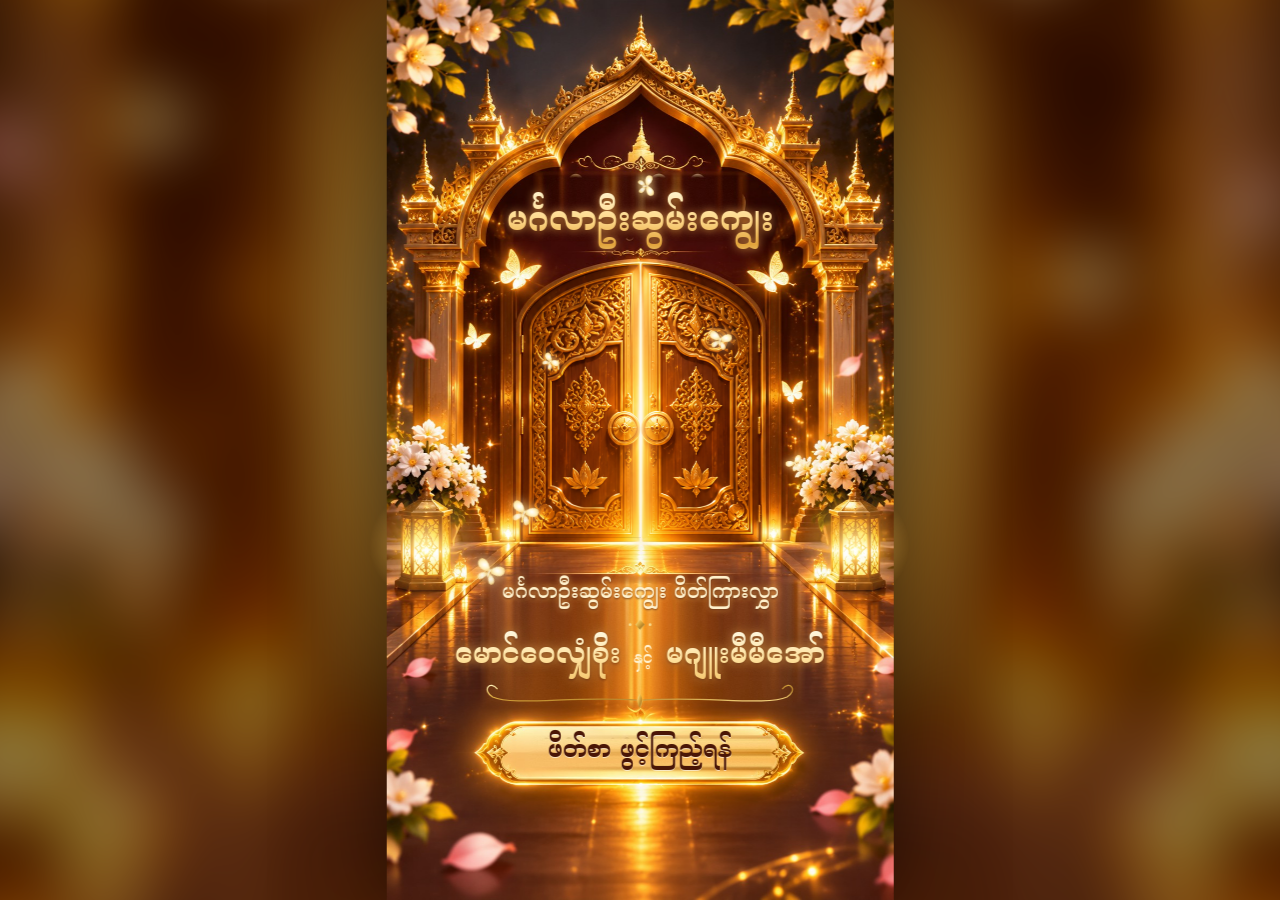
<file: mm/index.html>
<!doctype html>
<html lang="my">
<head>
  <meta charset="utf-8">
  <meta name="viewport" content="width=device-width, initial-scale=1, viewport-fit=cover">
  <meta name="theme-color" content="#3a0d0d">
  <title>မင်္ဂလာဦးဆွမ်းကျွေး ဖိတ်ကြားလွှာ</title>
  <meta name="description" content="မင်္ဂလာဦးဆွမ်းကျွေးသို့ ဖိတ်ကြားအပ်ပါသည် — ၂၈-၁၁-၂၀၂၆ (စနေ)၊ ဘုရားငါးဆူ စာသင်တိုက်၊ မြိတ်">
  <meta property="og:title" content="မင်္ဂလာဦးဆွမ်းကျွေး ဖိတ်ကြားလွှာ">
  <meta property="og:description" content="မင်္ဂလာဦးဆွမ်းကျွေးသို့ ကြွရောက်ပေးပါရန် ဖိတ်ကြားအပ်ပါသည်">
  <link rel="icon" href="data:image/svg+xml,<svg xmlns='http://www.w3.org/2000/svg' viewBox='0 0 100 100'><text y='.9em' font-size='90'>💛</text></svg>">
  <link rel="preconnect" href="https://fonts.googleapis.com">
  <link rel="preconnect" href="https://fonts.gstatic.com" crossorigin>
  <link href="https://fonts.googleapis.com/css2?family=Noto+Serif+Myanmar:wght@400;600;700;800&family=Cinzel+Decorative:wght@400;700&family=Great+Vibes&display=swap" rel="stylesheet">
  <link rel="preload" as="image" href="../assets/img/mm-home-bg2.jpg">
  <link rel="preload" as="image" href="../assets/img/gallery/g-n-pagoda.jpg">
  <link rel="stylesheet" href="style.css?v=202611250021">
</head>
<body>

  <!-- ============ SVG DEFS ============ -->
  <svg width="0" height="0" style="position:absolute" aria-hidden="true">
    <defs>
      <linearGradient id="goldGrad" x1="0" y1="0" x2="1" y2="1">
        <stop offset="0" stop-color="#fff1b8"/>
        <stop offset=".35" stop-color="#e8b84a"/>
        <stop offset=".65" stop-color="#b8862b"/>
        <stop offset="1" stop-color="#ffe08a"/>
      </linearGradient>
      <linearGradient id="heartGrad" x1="0" y1="0" x2="0" y2="1">
        <stop offset="0" stop-color="#fff3c4"/>
        <stop offset=".5" stop-color="#f1c056"/>
        <stop offset="1" stop-color="#c98a2a"/>
      </linearGradient>
      <radialGradient id="bfGrad" cx="0.5" cy="0.5" r="0.7">
        <stop offset="0" stop-color="#ffffff"/>
        <stop offset=".45" stop-color="#fff2c4"/>
        <stop offset="1" stop-color="#f3c35e"/>
      </radialGradient>
      <symbol id="lotus" viewBox="0 0 120 60">
        <path d="M60 58 C40 50 30 36 34 18 C46 24 56 36 60 58 Z M60 58 C80 50 90 36 86 18 C74 24 64 36 60 58 Z" fill="url(#goldGrad)"/>
        <path d="M60 58 C50 40 52 20 60 4 C68 20 70 40 60 58 Z" fill="url(#goldGrad)"/>
        <path d="M60 58 C34 56 12 46 4 30 C22 30 44 40 60 58 Z M60 58 C86 56 108 46 116 30 C98 30 76 40 60 58 Z" fill="url(#goldGrad)" opacity=".8"/>
      </symbol>
      <!-- gilded corner scroll for the gallery frame (top-left; mirrored in CSS) -->
      <symbol id="mgCorner" viewBox="0 0 64 64">
        <path d="M5 60 V16 Q5 5 16 5 H60" fill="none" stroke="url(#goldGrad)" stroke-width="3.4"/>
        <path d="M12 54 V21 Q12 12 21 12 H54" fill="none" stroke="url(#goldGrad)" stroke-width="1.4"/>
        <path d="M16 16 C30 14 34 24 27 30 C21 35 13 28 19 23 C23 20 27 24 24 26" fill="none" stroke="url(#goldGrad)" stroke-width="2.4" stroke-linecap="round"/>
        <path d="M34 5 C40 -1 48 -1 52 5 C46 9 40 9 34 5 Z M5 34 C-1 40 -1 48 5 52 C9 46 9 40 5 34 Z" fill="url(#goldGrad)"/>
        <circle cx="5" cy="5" r="4.6" fill="url(#goldGrad)" stroke="#7a1e08" stroke-width="1"/>
      </symbol>
      <symbol id="butterfly" viewBox="-50 -40 100 80">
        <g class="wing wing-l">
          <path d="M0 -4 C-14 -34 -46 -40 -46 -16 C-46 0 -26 6 -6 2 Z" fill="url(#bfGrad)"/>
          <path d="M-2 4 C-20 8 -36 22 -26 34 C-16 42 -6 24 -1 10 Z" fill="url(#bfGrad)" opacity=".9"/>
        </g>
        <g class="wing wing-r">
          <path d="M0 -4 C14 -34 46 -40 46 -16 C46 0 26 6 6 2 Z" fill="url(#bfGrad)"/>
          <path d="M2 4 C20 8 36 22 26 34 C16 42 6 24 1 10 Z" fill="url(#bfGrad)" opacity=".9"/>
        </g>
        <ellipse cx="0" cy="4" rx="2.4" ry="14" fill="#fff6d6"/>
      </symbol>
    </defs>
  </svg>

  <!-- =========================================================
       INTRO : GOLDEN PAGODA GATE
       ========================================================= -->
  <section id="intro" class="intro" aria-label="ဖိတ်စာ ဖွင့်ရန်">
    <div class="intro-backdrop" aria-hidden="true"></div>
    <div class="stage" id="gateStage">
      <img class="stage-bg" src="../assets/img/mm-gate-bg.jpg" alt="" draggable="false">
      <div class="door-hall" aria-hidden="true"><span class="hall-sky"></span><span class="hall-rays"></span><span class="hall-mist m1"></span><span class="hall-mist m2"></span><span class="hall-mist m3"></span><span class="hall-motes"></span><span class="hall-core"></span></div>
      <div class="doors" id="doors">
        <img class="leaf leaf-l" src="../assets/img/mm-door-left.png" alt="" draggable="false">
        <img class="leaf leaf-r" src="../assets/img/mm-door-right.png" alt="" draggable="false">
        <span class="seam" aria-hidden="true"></span>
      </div>
      <span class="glow g-lantern-l" aria-hidden="true"></span>
      <span class="glow g-lantern-r" aria-hidden="true"></span>
      <span class="glow g-candle-l" aria-hidden="true"></span>
      <span class="glow g-candle-r" aria-hidden="true"></span>

      <div class="gate-title">
        <p class="gt-main" id="introTitle">မင်္ဂလာ ဖိတ်စာ</p>
      </div>
      <div class="gate-floor">
        <p class="gf-kicker" id="introKicker">မင်္ဂလာဦးဆွမ်းကျွေး ဖိတ်ကြားလွှာ</p>
        <svg class="gf-line" viewBox="0 0 300 16" aria-hidden="true"><path d="M2 8 H130 M170 8 H298" stroke="url(#goldGrad)" stroke-width="1.4"/><path d="M150 1 L157 8 L150 15 L143 8 Z" fill="url(#goldGrad)"/><circle cx="136" cy="8" r="2" fill="#f6d98b"/><circle cx="164" cy="8" r="2" fill="#f6d98b"/></svg>
        <p class="gf-names"><span id="introGroom"></span><em>နှင့်</em><span id="introBride"></span></p>
        <svg class="gf-swirl" viewBox="0 0 400 40" aria-hidden="true">
          <path d="M20 14 C10 2 0 16 14 24 C40 36 120 22 196 28 M380 14 C390 2 400 16 386 24 C360 36 280 22 204 28" fill="none" stroke="url(#goldGrad)" stroke-width="1.6"/>
          <path d="M200 20 C196 26 196 32 200 38 C204 32 204 26 200 20 Z" fill="url(#goldGrad)"/>
        </svg>
      </div>
      <button class="gate-btn" id="openBtn" type="button">
        <span class="gb-shine" aria-hidden="true"></span>
        <span class="gb-label" id="introBtn">ဖိတ်စာ ဖွင့်ကြည့်ရန်</span>
      </button>
      <div class="butterflies" aria-hidden="true"></div>
      <div class="flash" aria-hidden="true"></div>
    </div>
  </section>

  <!-- petals / gold dust (above pages, below dialogs) -->
  <canvas id="petals" class="petals" aria-hidden="true"></canvas>

  <!-- =========================================================
       APP : PAGES (no scrolling — tap to travel)
       ========================================================= -->
  <main id="app" class="app" aria-hidden="true">

    <!-- ---------- PAGE 1 : HOME ---------- -->
    <section class="page page-home active" data-page="home" aria-label="ပင်မစာမျက်နှာ">
      <div class="art-backdrop" style="--art:url('../assets/img/mm-home-bg2.jpg')" aria-hidden="true"></div>
      <div class="stage art-stage home-stage" id="homeStage">
        <img class="stage-bg" src="../assets/img/mm-home-bg2.jpg" alt="" draggable="false">
        <span class="h-sun" aria-hidden="true"></span>


        <div class="h-title">
          <span class="h-title-shine" aria-hidden="true"></span>
          <p class="ht-main" id="homeTitle"></p>
        </div>

        <p class="h-names">
          <span class="hn" id="homeGroom"></span>
          <svg class="h-heart" viewBox="0 0 64 56" aria-hidden="true"><path d="M32 52 C10 38 2 26 6 15 C10 4 24 2 32 13 C40 2 54 4 58 15 C62 26 54 38 32 52Z" fill="none" stroke="url(#heartGrad)" stroke-width="4.5" stroke-linejoin="round"/></svg>
          <span class="hn" id="homeBride"></span>
        </p>

        <p class="h-msg" id="homeMsg"></p>

        <button class="h-card hc-1" type="button" data-go="p2"><span class="hc-glow" aria-hidden="true"></span><span class="hc-text"><span id="hcDay"></span><strong id="hcDate"></strong></span></button>
        <button class="h-card hc-2" type="button" data-go="p2"><span class="hc-glow" aria-hidden="true"></span><span class="hc-text"><strong id="hcTime"></strong><span id="hcTimeSub"></span></span></button>
        <button class="h-card hc-3" type="button" data-go="p2"><span class="hc-glow" aria-hidden="true"></span><span class="hc-text"><strong id="hcVenue"></strong><span id="hcCity"></span></span></button>

        <button class="h-cta" type="button" data-go="p2">
          <span class="h-cta-shine" aria-hidden="true"></span>
          <span class="h-cta-label" id="homeBtn"></span>
        </button>

        <div class="butterflies" aria-hidden="true"></div>
      </div>
      <span class="turn-shade" aria-hidden="true"></span>
    </section>

    <!-- ---------- PAGE 2 : INVITATION CARD ---------- -->
    <section class="page page-p2" data-page="p2" aria-label="ဖိတ်ကြားလွှာ">
      <div class="art-backdrop" style="--art:url('../assets/img/mm-p2-bg.jpg')" aria-hidden="true"></div>
      <div class="stage art-stage" id="p2Stage">
        <img class="stage-bg" src="../assets/img/mm-p2-bg.jpg" alt="" draggable="false">
        <span class="p2-rays" aria-hidden="true"></span>
        <span class="p2-moon" aria-hidden="true"></span>
        <span class="p2-rings" aria-hidden="true"></span>

        <button class="p2-round p2-back" type="button" data-back aria-label="နောက်သို့"></button>

        <div class="p2-title">
          <p class="p2t-main" id="p2Title"></p>
        </div>

        <p class="p2-name p2-name-l" id="p2Groom"></p>
        <p class="p2-name p2-name-r" id="p2Bride"></p>

        <p class="p2-msg" id="p2Msg"></p>

        <button class="p2-info pi-1" type="button" data-go="p3" id="p2Date"></button>
        <button class="p2-info pi-2" type="button" data-go="p4" id="p2Time"></button>
        <button class="p2-info pi-3" type="button" data-go="p5" id="p2Venue"></button>

        <button class="p2-btn pb-1" type="button"><span class="pb-label"></span></button>
        <button class="p2-btn pb-2" type="button"><span class="pb-label"></span></button>
        <button class="p2-btn pb-3" type="button"><span class="pb-label"></span></button>

        <div class="butterflies" aria-hidden="true"></div>
      </div>
      <span class="turn-shade" aria-hidden="true"></span>
    </section>
    <!-- ---------- PAGE 3 : INVITATION (tab 1) ---------- -->
    <section class="page tabpage page-p3" data-page="p3" data-tab="0" aria-label="ဖိတ်စာ">
      <div class="art-backdrop" style="--art:url('../assets/img/mm-p3-bg.jpg')" aria-hidden="true"></div>
      <div class="stage art-stage" id="p3Stage">
        <img class="stage-bg" src="../assets/img/mm-p3-bg.jpg" alt="" draggable="false">
        <div class="tp-chrome"></div>
        <p class="p3-title" id="p3Title"></p>
        <p class="p3-msg" id="p3Msg"></p>
        <p class="p3-name p3-name-l" id="p3Groom"></p>
        <span class="p3-heart" aria-hidden="true"></span>
        <p class="p3-name p3-name-r" id="p3Bride"></p>
        <p class="p3-info pi3-1" id="p3Date"></p>
        <p class="p3-info pi3-2" id="p3Time"></p>
        <p class="p3-info pi3-3" id="p3Venue"></p>
        <button class="p3-cta" type="button" data-go="p5"><span class="p3-cta-shine" aria-hidden="true"></span><span class="p3-cta-label" id="p3Btn"></span></button>
        <span class="twinkle tw-1" aria-hidden="true"></span>
        <span class="twinkle tw-2" aria-hidden="true"></span>
        <span class="twinkle tw-3" aria-hidden="true"></span>
        <div class="butterflies" aria-hidden="true"></div>
      </div>
      <span class="turn-shade" aria-hidden="true"></span>
    </section>

    <!-- ---------- PAGE 4 : SCHEDULE (tab 2) ---------- -->
    <section class="page tabpage tabnew page-p4" data-page="p4" data-tab="1" aria-label="မင်္ဂလာ အစီအစဉ်">
      <div class="art-backdrop" style="--art:url('../assets/img/mm-p4-bg.jpg')" aria-hidden="true"></div>
      <div class="stage art-stage" id="p4Stage">
        <img class="stage-bg" src="../assets/img/mm-p4-bg.jpg" alt="" draggable="false">
        <span class="p4-sun" aria-hidden="true"></span>
        <div class="tp-chrome"></div>
        <p class="p4-title" id="p4Title"></p>
        <span class="p4-line" aria-hidden="true"></span>
        <ol class="p4-list" id="p4List"></ol>
        <div class="butterflies" aria-hidden="true"></div>
      </div>
      <span class="turn-shade" aria-hidden="true"></span>
    </section>

    <!-- ---------- PAGE 5 : VENUE (tab 3) ---------- -->
    <section class="page tabpage tabnew page-p5" data-page="p5" data-tab="2" aria-label="မင်္ဂလာ ကျင်းပမည့်နေရာ">
      <div class="art-backdrop" style="--art:url('../assets/img/mm-p5-bg.jpg')" aria-hidden="true"></div>
      <div class="stage art-stage" id="p5Stage">
        <img class="stage-bg" src="../assets/img/mm-p5-bg.jpg" alt="" draggable="false">
        <span class="p4-sun p5-sun" aria-hidden="true"></span>
        <div class="tp-chrome"></div>
        <p class="p5-title" id="p5Title"></p>
        <p class="p5-addr" id="p5Addr"></p>
        <a class="p5-photo" id="p5Photo" target="_blank" rel="noopener" aria-label="ဆွမ်းကျွေး နေရာ"><img id="p5PhotoImg" src="../assets/img/mm-place.jpg" alt=""></a>
        <a class="p5-map" id="p5Map" target="_blank" rel="noopener" aria-label="မြေပုံ ဖွင့်ရန်"><span class="p5-map-frame"></span></a>
        <button class="p5-btn pb5-1" id="p5Dir" type="button"><span class="p5-btn-label" id="p5DirLabel"></span></button>
        <a class="p5-btn pb5-2" id="p5Gmap" target="_blank" rel="noopener"><span class="p5-btn-label" id="p5GmapLabel"></span></a>
        <div class="butterflies" aria-hidden="true"></div>
      </div>
      <span class="turn-shade" aria-hidden="true"></span>
    </section>

    <!-- ---------- PAGE 6 : PHOTO GALLERY (tab 4) ---------- -->
    <section class="page tabpage tabnew page-p6" data-page="p6" data-tab="3" aria-label="ဓာတ်ပုံများ">
      <div class="art-backdrop" style="--art:url('../assets/img/mm-p6-bg2.jpg')" aria-hidden="true"></div>
      <div class="stage art-stage" id="p6Stage">
        <img class="stage-bg" src="../assets/img/mm-p6-bg2.jpg" alt="" draggable="false">
        <div class="tp-chrome"></div>
        <p class="p6-title" id="p6Title"></p>
        <!-- 3D coverflow: big photo in the middle, the others peek from both sides -->
        <div class="mg" id="mg"><div class="mg-flow" id="mgFlow"></div></div>
        <button class="mg-nav mg-prev" type="button" aria-label="ရှေ့ပုံ"><svg viewBox="0 0 24 24"><path d="M15 5 8 12l7 7" fill="none" stroke="currentColor" stroke-width="2.6" stroke-linecap="round" stroke-linejoin="round"/></svg></button>
        <button class="mg-nav mg-next" type="button" aria-label="နောက်ပုံ"><svg viewBox="0 0 24 24"><path d="m9 5 7 7-7 7" fill="none" stroke="currentColor" stroke-width="2.6" stroke-linecap="round" stroke-linejoin="round"/></svg></button>
        <div class="mg-dots" id="mgDots"></div>
        <p class="mg-count" id="mgCount"></p>
        <button class="gold-pill p6-next" type="button" data-go="p7"><span id="p6NextLabel"></span></button>
        <div class="butterflies" aria-hidden="true"></div>
      </div>
      <span class="turn-shade" aria-hidden="true"></span>
    </section>

    <!-- ---------- PAGE 7 : THANK-YOU LETTER ---------- -->
    <section class="page page-p7" data-page="p7" aria-label="ကျေးဇူးတင်လွှာ">
      <div class="art-backdrop" style="--art:url('../assets/img/mm-p7-bg2.jpg')" aria-hidden="true"></div>
      <div class="stage art-stage" id="p7Stage">
        <img class="stage-bg" src="../assets/img/mm-p7-bg2.jpg" alt="" draggable="false">
        <span class="p7-sun" aria-hidden="true"></span>
        <span class="p7-flame" aria-hidden="true"></span>
        <button class="tp-round tp-back" type="button" data-back aria-label="နောက်သို့"></button>
        <p class="tp-title p7-head" id="p7Head"></p>
        <p class="p7-title" id="p7Title"></p>
        <p class="p7-msg" id="p7Msg"></p>
        <button class="gold-pill p7-next" type="button" data-go="p8"><span id="p7NextLabel"></span></button>
        <div class="butterflies" aria-hidden="true"></div>
      </div>
      <span class="turn-shade" aria-hidden="true"></span>
    </section>

    <!-- ---------- PAGE 8 : THE GATE CLOSES (same golden gate as the entrance) ---------- -->
    <section class="page page-p8" data-page="p8" aria-label="ကျေးဇူးတင်ပါသည်">
      <div class="art-backdrop" style="--art:url('../assets/img/mm-gate-bg.jpg')" aria-hidden="true"></div>
      <div class="stage art-stage" id="p8Stage">
        <img class="stage-bg" src="../assets/img/mm-gate-bg.jpg" alt="" draggable="false">
        <div class="p8-hall" aria-hidden="true"><span class="hall-sky"></span><span class="hall-rays"></span><span class="hall-mist m1"></span><span class="hall-mist m2"></span><span class="hall-mist m3"></span><span class="hall-motes"></span><span class="hall-core"></span></div>
        <div class="p8-doors">
          <img class="p8-leaf p8-l" src="../assets/img/mm-door-left.png" alt="" draggable="false">
          <img class="p8-leaf p8-r" src="../assets/img/mm-door-right.png" alt="" draggable="false">
          <span class="p8-seam" aria-hidden="true"></span>
        </div>
        <span class="glow g-lantern-l" aria-hidden="true"></span>
        <span class="glow g-lantern-r" aria-hidden="true"></span>
        <span class="glow g-candle-l" aria-hidden="true"></span>
        <span class="glow g-candle-r" aria-hidden="true"></span>
        <div class="p8-plaque"><p class="p8-main" id="p8Main"></p></div>
        <div class="p8-floor">
          <p class="p8-kicker" id="p8Kicker"></p>
          <p class="p8-names"><span id="p8Groom"></span><em>နှင့်</em><span id="p8Bride"></span></p>
        </div>
        <button class="p8-home" type="button" id="p8Home"><span class="p8-home-shine" aria-hidden="true"></span><span class="p8-home-label" id="p8HomeLabel"></span></button>
        <div class="butterflies" aria-hidden="true"></div>
      </div>
      <span class="turn-shade" aria-hidden="true"></span>
    </section>
  </main>

  <!-- credit line — shown on every inside page (not on the opening gate or the closing doors) -->
  <p class="credit" aria-label="Created by Zin Min Myat">Created with <span aria-hidden="true">♥</span> by <b>Zin Min Myat</b></p>

  <!-- full-screen photo (tap the middle photo in the gallery) -->
  <div class="mg-viewer" id="mgViewer" aria-hidden="true">
    <div class="mgv-frame"><img id="mgViewerImg" alt=""></div>
    <button class="mgv-close" id="mgViewerClose" type="button" aria-label="ပိတ်ရန်">✕</button>
  </div>

  <!-- ============ MENU ============ -->
  <nav class="menu" id="menu" aria-label="မီနူး" aria-hidden="true">
    <button class="menu-close" type="button" aria-label="ပိတ်ရန်">✕</button>
    <svg class="menu-orn" viewBox="0 0 120 60" aria-hidden="true"><use href="#lotus"/></svg>
    <p class="menu-title">မာတိကာ</p>
    <ul class="menu-list">
      <li><button type="button" data-go="home"><span>🏛️</span>ပင်မ စာမျက်နှာ</button></li>
      <li><button type="button" data-go="p2"><span>💑</span>မင်္ဂလာ ဖိတ်စာ</button></li>
      <li><button type="button" data-go="p3"><span>💌</span>ဖိတ်ကြားလွှာ</button></li>
      <li><button type="button" data-go="p4"><span>🕰️</span>မင်္ဂလာ အစီအစဉ်</button></li>
      <li><button type="button" data-go="p5"><span>📍</span>ကျင်းပမည့် နေရာ</button></li>
      <li><button type="button" data-go="p6"><span>🖼️</span>ဓာတ်ပုံများ</button></li>
      <li><button type="button" data-go="p7"><span>🙏</span>ကျေးဇူးတင်လွှာ</button></li>
    </ul>
  </nav>

  <!-- ============ VENUE GUIDE : "wedding boarding pass" ============ -->
  <div class="guide" id="guide" role="dialog" aria-modal="true" aria-labelledby="gdTitle" aria-hidden="true">
    <div class="gd-backdrop" data-gclose></div>
    <div class="gd-ticket" id="gdTicket">
      <button class="gd-close" type="button" data-gclose aria-label="ပိတ်ရန်">✕</button>

      <!-- top: venue photo -->
      <div class="gd-hero">
        <img class="gd-hero-img" id="gdHeroImg" src="../assets/img/mm-place.jpg" alt="">
        <span class="gd-hero-shine" aria-hidden="true"></span>
      </div>

      <p class="gd-kicker">✦ မင်္ဂလာ ခရီးလက်မှတ် ✦</p>
      <h3 class="gd-title" id="gdTitle"></h3>

      <!-- from → to with a flying heart on a golden route -->
      <div class="gd-route">
        <div class="gd-end"><span class="gd-code">သင့်ထံ</span><span class="gd-sub">ကျွန်ုပ်နေရာ</span></div>
        <svg class="gd-path" viewBox="0 0 200 60" aria-hidden="true">
          <path id="gdArc" d="M8 46 Q100 -14 192 46" fill="none" stroke="url(#goldGrad)" stroke-width="2.4" stroke-dasharray="5 6"/>
          <g class="gd-flyer"><path d="M0 4 C-6 -2 -9 -6 -5 -9 C-2 -11 0 -9 0 -7 C0 -9 2 -11 5 -9 C9 -6 6 -2 0 4Z" fill="#c0392b"/>
            <animateMotion dur="3.2s" repeatCount="indefinite" rotate="0" keyPoints="0;1" keyTimes="0;1" calcMode="spline" keySplines=".45 0 .55 1"><mpath href="#gdArc"/></animateMotion></g>
          <circle cx="8" cy="46" r="4" fill="#b8862b"/><circle cx="192" cy="46" r="5" fill="#8f1d1d"/>
        </svg>
        <div class="gd-end gd-to"><span class="gd-code" id="gdCode"></span><span class="gd-sub" id="gdToName"></span></div>
      </div>

      <div class="gd-fields">
        <div><span>ရက်စွဲ</span><b id="gdDate"></b></div>
        <div><span>ခန်းမ</span><b id="gdHall"></b></div>
        <div class="wide"><span>အချိန်</span><b id="gdTime"></b></div>
        <div class="wide"><span>လိပ်စာ</span><b id="gdAddr"></b></div>
      </div>

      <div class="gd-tear" aria-hidden="true"></div>

      <!-- stub: live golden compass -->
      <div class="gd-stub">
        <div class="gd-compass" id="gdCompass" aria-hidden="true">
          <div class="gd-dial" id="gdDial">
            <span class="n">မြောက်</span><span class="e">အရှေ့</span><span class="s">တောင်</span><span class="w">အနောက်</span>
          </div>
          <div class="gd-needle" id="gdNeedle"><i></i></div>
          <span class="gd-hub"></span>
        </div>
        <div class="gd-info">
          <p class="gd-dist" id="gdDist">—</p>
          <p class="gd-hint" id="gdHint"></p>
          <button class="gd-locate" type="button" id="gdLocate">📡 ကျွန်ုပ်နေရာမှ တွက်ချက်မည်</button>
        </div>
      </div>

      <div class="gd-actions">
        <a class="gd-btn gold" id="gdGo" target="_blank" rel="noopener">🧭 လမ်းကြောင်း စတင်မည်</a>
        <div class="gd-row">
          <a class="gd-btn" id="gdCall1"></a>
          <a class="gd-btn" id="gdCall2"></a>
        </div>
        <button class="gd-btn ghost" type="button" id="gdCopy">📋 လိပ်စာ ကူးယူမည်</button>
      </div>
    </div>
  </div>

  <!-- silk curtain (between page groups) -->
  <div class="curtain" id="curtain" aria-hidden="true">
    <span class="c-panel c-l"></span><span class="c-panel c-r"></span>
    <span class="c-seal"><svg viewBox="0 0 100 100"><circle cx="38" cy="52" r="20" fill="none" stroke="url(#goldGrad)" stroke-width="7"/><circle cx="62" cy="52" r="20" fill="none" stroke="url(#goldGrad)" stroke-width="7"/><path d="M50 24 l5 -9 l5 9 z" fill="#fff3c4"/></svg></span>
  </div>

  <!-- light bloom / iris / white-out overlays -->
  <div class="fx" id="fx" aria-hidden="true"></div>

  <!-- transition ring -->
  <div class="warp" id="warp" aria-hidden="true"></div>

  <audio id="bgm" loop preload="auto"></audio>

  <div class="toast" id="toast" role="status" aria-live="polite"></div>

  <script src="config.js?v=202611250021"></script>
  <script src="app.js?v=202611250021"></script>
</body>
</html>
</file>
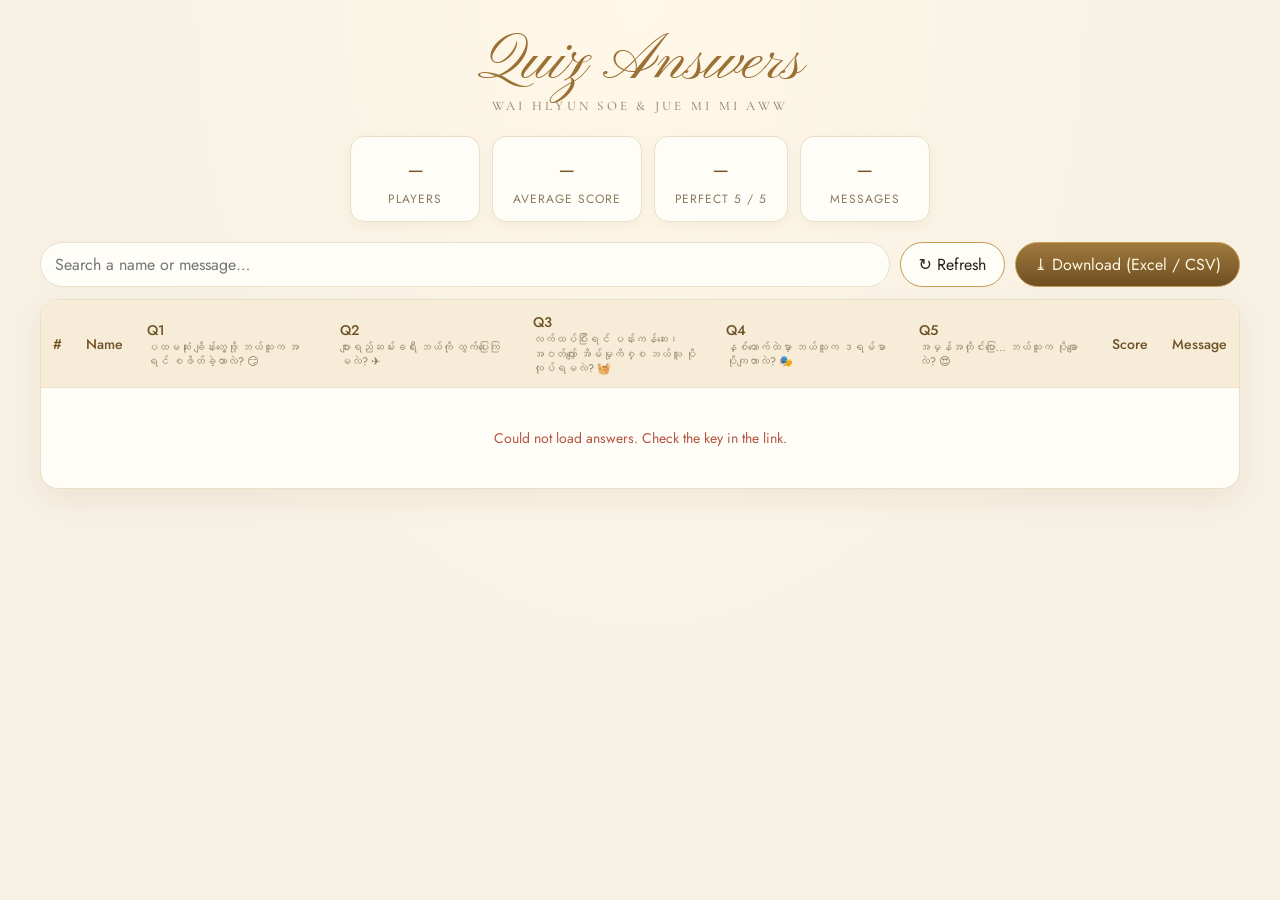
<file: en/answers.html>
<!doctype html>
<html lang="en">
<head>
  <meta charset="utf-8">
  <meta name="viewport" content="width=device-width, initial-scale=1">
  <meta name="robots" content="noindex, nofollow">
  <title>Quiz Answers</title>
  <link rel="preconnect" href="https://fonts.googleapis.com">
  <link rel="preconnect" href="https://fonts.gstatic.com" crossorigin>
  <link href="https://fonts.googleapis.com/css2?family=Cormorant+Garamond:wght@500;600&family=Pinyon+Script&family=Noto+Serif+Myanmar:wght@400;500;600;700&family=Jost:wght@400;500&display=swap" rel="stylesheet">
  <style>
    :root { --bg: #f7f1e4; --card: #fffdf8; --ink: #2b2216; --muted: #8a7a5e; --gold: #c99a52; --line: #eadfc8; --ok: #4f7a3a; --no: #b4553f; }
    * { box-sizing: border-box; margin: 0; }
    body { min-height: 100vh; background: radial-gradient(ellipse at 50% 0, #fff8e8, var(--bg) 60%); color: var(--ink); font-family: "Jost", system-ui, sans-serif; padding: 28px 16px 60px; }
    .wrap { max-width: 1200px; margin: 0 auto; }
    header { text-align: center; margin-bottom: 22px; }
    h1 { font-family: "Pinyon Script", cursive; font-weight: 400; font-size: clamp(42px, 8vw, 64px); color: #9a7034; line-height: 1.1; }
    .sub { font-family: "Cormorant Garamond", serif; letter-spacing: .25em; text-transform: uppercase; font-size: 13px; color: var(--muted); }
    .stats { display: flex; gap: 12px; justify-content: center; flex-wrap: wrap; margin: 20px 0; }
    .stat { background: var(--card); border: 1px solid var(--line); border-radius: 14px; padding: 12px 20px; min-width: 130px; text-align: center; box-shadow: 0 4px 14px rgba(120, 80, 20, .06); }
    .stat b { display: block; font-family: "Cormorant Garamond", serif; font-size: 30px; color: #7a5520; }
    .stat span { font-size: 12px; color: var(--muted); letter-spacing: .08em; text-transform: uppercase; }
    .bar { display: flex; gap: 10px; flex-wrap: wrap; justify-content: space-between; align-items: center; margin-bottom: 12px; }
    .bar input { flex: 1; min-width: 200px; padding: 10px 14px; border: 1px solid var(--line); border-radius: 99px; font: inherit; background: var(--card); }
    .btn { padding: 10px 18px; border-radius: 99px; border: 1px solid var(--gold); background: linear-gradient(180deg, #a07a3e, #6e4f22); color: #fff7e4; font: inherit; cursor: pointer; }
    .btn.ghost { background: var(--card); color: var(--ink); }
    .tablebox { background: var(--card); border: 1px solid var(--line); border-radius: 18px; overflow: auto; box-shadow: 0 10px 30px rgba(120, 80, 20, .08); }
    table { width: 100%; border-collapse: collapse; font-size: 14px; }
    th { position: sticky; top: 0; background: #f6ecd8; text-align: left; font-weight: 500; color: #6e5326; padding: 12px 12px; border-bottom: 1px solid var(--line); white-space: nowrap; }
    th small { display: block; font-weight: 400; color: var(--muted); font-size: 11px; max-width: 170px; white-space: normal; line-height: 1.3; }
    td { padding: 12px; border-bottom: 1px solid var(--line); vertical-align: top; }
    tr:last-child td { border-bottom: 0; }
    tr:hover td { background: #fffaf0; }
    .name { font-family: "Cormorant Garamond", serif; font-weight: 600; font-size: 17px; white-space: nowrap; }
    .time { color: var(--muted); font-size: 12px; white-space: nowrap; }
    .ans { white-space: nowrap; }
    .ans.ok::before { content: "✓ "; color: var(--ok); font-weight: 600; }
    .ans.no::before { content: "✗ "; color: var(--no); font-weight: 600; }
    .score { font-family: "Cormorant Garamond", serif; font-size: 20px; font-weight: 600; color: #7a5520; white-space: nowrap; }
    .msg { min-width: 240px; font-family: "Cormorant Garamond", serif; font-style: italic; font-size: 16px; line-height: 1.4; color: #3a2e1e; }
    .empty, .err { text-align: center; padding: 40px 16px; color: var(--muted); }
    .err { color: var(--no); }
    body { font-variant-numeric: lining-nums; }
    .note { margin-top: 12px; text-align: center; font-size: 12px; color: var(--muted); }
  </style>
</head>
<body>
  <div class="wrap">
    <header>
      <h1>Quiz Answers</h1>
      <p class="sub" id="couple"></p>
    </header>
    <div class="stats">
      <div class="stat"><b id="sCount">–</b><span>Players</span></div>
      <div class="stat"><b id="sAvg">–</b><span>Average score</span></div>
      <div class="stat"><b id="sPerfect">–</b><span>Perfect 5 / 5</span></div>
      <div class="stat"><b id="sMsg">–</b><span>Messages</span></div>
    </div>
    <div class="bar">
      <input id="search" type="search" placeholder="Search a name or message…">
      <button class="btn ghost" id="reload" type="button">↻ Refresh</button>
      <button class="btn" id="csv" type="button">⤓ Download (Excel / CSV)</button>
    </div>
    <div class="tablebox">
      <table>
        <thead id="head"></thead>
        <tbody id="body"><tr><td class="empty" colspan="10">Loading…</td></tr></tbody>
      </table>
    </div>
    <p class="note" id="note"></p>
  </div>

  <script src="config.js?v=39"></script>
  <script>
  (() => {
    const C = window.WEDDING_EN, Q = (C.quiz && C.quiz.questions) || [];
    const key = new URLSearchParams(location.search).get("key") || "";
    const $ = (s) => document.querySelector(s);
    const esc = (s) => String(s == null ? "" : s).replace(/[&<>"']/g, (c) => ({ "&": "&amp;", "<": "&lt;", ">": "&gt;", '"': "&quot;", "'": "&#39;" }[c]));
    $("#couple").textContent = `${C.groom} & ${C.bride}`;
    $("#head").innerHTML = `<tr><th>#</th><th>Name</th>${Q.map((q, i) => `<th>Q${i + 1}<small>${esc(q.q)}</small></th>`).join("")}<th>Score</th><th>Message</th></tr>`;
    let rows = [];

    function render() {
      const f = $("#search").value.trim().toLowerCase();
      const list = rows.filter((r) => !f || String(r.name).toLowerCase().includes(f) || String(r.message).toLowerCase().includes(f));
      $("#sCount").textContent = rows.length;
      $("#sAvg").textContent = rows.length ? (rows.reduce((s, r) => s + Number(r.score || 0), 0) / rows.length).toFixed(1) : "–";
      $("#sPerfect").textContent = rows.filter((r) => Number(r.score) === Q.length).length;
      $("#sMsg").textContent = rows.filter((r) => String(r.message || "").trim()).length;
      if (!list.length) { $("#body").innerHTML = `<tr><td class="empty" colspan="${Q.length + 4}">No answers yet.</td></tr>`; return; }
      $("#body").innerHTML = list.map((r, i) => {
        const t = new Date(r.time);
        return `<tr><td>${i + 1}</td>
          <td><div class="name">${esc(r.name)}</div><div class="time">${isNaN(t) ? "" : t.toLocaleString()}</div></td>
          ${Q.map((q, k) => `<td class="ans ${r.correct && r.correct[k] ? "ok" : "no"}">${esc((r.answers || [])[k])}</td>`).join("")}
          <td class="score">${esc(r.score)} / ${Q.length}</td>
          <td class="msg">${esc(r.message)}</td></tr>`;
      }).join("");
    }

    async function load() {
      $("#body").innerHTML = `<tr><td class="empty" colspan="${Q.length + 4}">Loading…</td></tr>`;
      if (!C.quizEndpoint) {
        try { rows = JSON.parse(localStorage.getItem("quizAnswers") || "[]"); } catch (e) { rows = []; }
        $("#note").textContent = "No online sheet is connected yet — showing only answers made on this device. See tools/quiz-sheet.gs.";
        rows.sort((a, b) => new Date(b.time) - new Date(a.time)); render(); return;
      }
      try {
        const res = await fetch(`${C.quizEndpoint}?key=${encodeURIComponent(key)}`);
        const j = await res.json();
        if (!j.ok) throw new Error(j.error || "error");
        rows = j.rows.sort((a, b) => new Date(b.time) - new Date(a.time));
        $("#note").textContent = `Updated ${new Date().toLocaleTimeString()}`;
        render();
      } catch (e) {
        $("#body").innerHTML = `<tr><td class="err" colspan="${Q.length + 4}">Could not load answers. Check the key in the link.</td></tr>`;
      }
    }

    $("#search").addEventListener("input", render);
    $("#reload").addEventListener("click", load);
    $("#csv").addEventListener("click", () => {
      const head = ["Time", "Name", ...Q.map((q, i) => `Q${i + 1}: ${q.q}`), "Score", "Message"];
      const cell = (v) => `"${String(v == null ? "" : v).replace(/"/g, '""')}"`;
      const lines = [head.map(cell).join(",")].concat(rows.map((r) => [r.time, r.name, ...Q.map((_, k) => (r.answers || [])[k] + ((r.correct || [])[k] ? " ✓" : " ✗")), `${r.score}/${Q.length}`, r.message].map(cell).join(",")));
      const blob = new Blob(["﻿" + lines.join("\r\n")], { type: "text/csv;charset=utf-8" });
      const a = Object.assign(document.createElement("a"), { href: URL.createObjectURL(blob), download: "wedding-quiz-answers.csv" });
      document.body.appendChild(a); a.click(); a.remove();
    });
    load();
  })();
  </script>
</body>
</html>
</file>
<file: chinese/style.css>
/* =========================================================
   中文版 — the artwork itself, brought to life
   artwork 1199 × 1312 · layers are placed in % of that
   ========================================================= */
:root {
  --cal: "Ma Shan Zheng", "STKaiti", "KaiTi", serif;
  --serif: "Noto Serif SC", "Songti SC", serif;
  --latin: "Cinzel", Georgia, serif;
  --script: "Pinyon Script", cursive;
  --ease: cubic-bezier(.2, .8, .2, 1);
  --safe-b: env(safe-area-inset-bottom, 0px);
  --safe-t: env(safe-area-inset-top, 0px);
}
* { box-sizing: border-box; margin: 0; padding: 0; }
html, body { height: 100%; overflow: hidden; background: #e9c9a6; }
body { font-family: var(--serif); color: #5a1a0c; -webkit-tap-highlight-color: transparent; user-select: none; -webkit-user-select: none; }
button { font: inherit; color: inherit; background: none; border: 0; cursor: pointer; }

.page { position: fixed; inset: 0; overflow: hidden; visibility: hidden; }
.page.on { visibility: visible; }

/* ---------- page 1 ---------- */
.backdrop { position: absolute; inset: -60px; background: url("img/cn-bg.jpg?v=2") center / cover; filter: blur(22px) saturate(1.05); transform: scale(1.15); }
.backdrop::after { content: ""; position: absolute; inset: 0; background: radial-gradient(ellipse at 50% 50%, rgba(255, 244, 228, .25), rgba(255, 236, 214, .45)); }
.sky { position: absolute; inset: 0; width: 100%; height: 100%; pointer-events: none; }
/* full-screen on phones: the artwork sits in a tall scene (1199 × 2400) that covers the screen;
   on wide screens the scene is capped so the whole artwork stays visible */
.p1 .stage {
  position: absolute; left: 50%; top: 50%;
  width: min(max(100vw, 100vh * 1199 / 2400), 100vh * 1199 / 1312);
  width: min(max(100vw, 100dvh * 1199 / 2400), 100dvh * 1199 / 1312);
  aspect-ratio: 1199 / 2400;
  transform: translate(-50%, -50%);
  container-type: inline-size;
}
.art { position: absolute; left: 0; top: 22.6667%; width: 100%; height: 54.6667%; container-type: inline-size; }
.bg { position: absolute; inset: 0; width: 100%; height: 100%; display: block; pointer-events: none; }
.layer { position: absolute; inset: 0; width: 100%; height: 100%; pointer-events: none; }
.lay { position: absolute; pointer-events: none; }
.lay img { position: absolute; inset: 0; width: 100%; height: 100%; display: block; -webkit-user-drag: none; }

/* the two painted dragons breathe and shimmer */
.drgL img { transform-origin: 45% 70%; animation: floatL 6.4s ease-in-out infinite, glint 5s ease-in-out infinite; }
.drgR img { transform-origin: 60% 60%; animation: floatR 7.2s ease-in-out -2s infinite, glint 5.6s ease-in-out -2.5s infinite; }
@keyframes floatL { 0%, 100% { transform: translate(0, 0) rotate(0); } 50% { transform: translate(.25%, -1.1%) rotate(-.7deg) scale(1.006); } }
@keyframes floatR { 0%, 100% { transform: translate(0, 0) rotate(0); } 50% { transform: translate(-.4%, -1.4%) rotate(.8deg) scale(1.008); } }
@keyframes glint { 0%, 100% { filter: brightness(1); } 50% { filter: brightness(1.12) drop-shadow(0 0 .6cqw rgba(255, 210, 120, .55)); } }
.drg { transition: opacity .25s ease; }
.p1.awaken .drg img { animation: awaken .65s ease-in both; }
@keyframes awaken {
  0% { filter: brightness(1); transform: none; }
  30% { transform: translate(.4%, -.3%) rotate(.6deg); }
  55% { transform: translate(-.5%, .3%) rotate(-.8deg); }
  100% { filter: brightness(1.9) drop-shadow(0 0 2cqw rgba(255, 220, 130, 1)); transform: scale(1.03); }
}
.p1.loose .drg { opacity: 0; }

/* small glows */
.glow { position: absolute; border-radius: 50%; pointer-events: none; transform: translate(-50%, -50%); mix-blend-mode: screen; }
.eye { width: 3.2cqw; aspect-ratio: 1; background: radial-gradient(circle, rgba(255, 245, 200, .95), rgba(255, 170, 60, .55) 35%, rgba(255, 150, 40, 0) 70%); animation: eyeGlow 3.4s ease-in-out infinite; }
.eyeL { left: 21.68%; top: 10.67%; }
.eyeR { left: 76.9%; top: 19.6%; animation-delay: -1.7s; }
@keyframes eyeGlow { 0%, 100% { opacity: .2; transform: translate(-50%, -50%) scale(.7); } 50% { opacity: 1; transform: translate(-50%, -50%) scale(1.15); } }
.p1.awaken .eye { animation: eyeFlash .65s ease-in both; }
@keyframes eyeFlash { to { opacity: 1; transform: translate(-50%, -50%) scale(3.2); } }
.p1.loose .eye { opacity: 0; transition: opacity .3s; }
.lan { width: 20cqw; aspect-ratio: .8; background: radial-gradient(ellipse, rgba(255, 190, 100, .55), rgba(255, 110, 40, .2) 42%, rgba(255, 90, 30, 0) 70%); animation: flicker 2.7s ease-in-out infinite; }
.lanL { left: 6%; top: 30.2%; }
.lanR { left: 94.1%; top: 30.9%; animation-delay: -1.3s; animation-duration: 3.1s; }
@keyframes flicker { 0%, 100% { opacity: .5; } 18% { opacity: .85; } 33% { opacity: .6; } 52% { opacity: 1; } 70% { opacity: .65; } 86% { opacity: .9; } }
.xi { left: 50%; top: 7.62%; width: 13cqw; aspect-ratio: 1; background: radial-gradient(circle, rgba(255, 220, 140, .6), rgba(255, 200, 110, 0) 66%); animation: xiPulse 3.2s ease-in-out infinite; }
@keyframes xiPulse { 0%, 100% { opacity: .3; transform: translate(-50%, -50%) scale(.9); } 50% { opacity: 1; transform: translate(-50%, -50%) scale(1.15); } }

/* lantern tassels sway in the breeze */
.tas img { transform-origin: 50% 2%; }
.tasL img { animation: sway 3.6s ease-in-out infinite; }
.tasR img { animation: sway 4.3s ease-in-out -1.4s infinite; }
@keyframes sway {
  0%, 100% { transform: rotate(-2.2deg) skewX(1deg); }
  22% { transform: rotate(2.8deg) skewX(-2.4deg); }
  41% { transform: rotate(.6deg) skewX(-.6deg); }
  63% { transform: rotate(3.4deg) skewX(-2.8deg); }
  82% { transform: rotate(-.8deg) skewX(.8deg); }
}
.p1.flying .tas img { animation-duration: 1s; }

/* the painted clouds drift and billow */
.cl { transition: transform 1.8s cubic-bezier(.3, 0, .2, 1), opacity 1.8s ease; }
.cl img { animation: drift 11s ease-in-out infinite alternate; transform-origin: 50% 70%; }
.cl1 img { animation-duration: 9s; animation-delay: -3s; }
.cl2 img { animation-duration: 13s; animation-delay: -6s; animation-name: drift2; }
.cl3 img { animation-duration: 10s; animation-delay: -2s; }
.cl4 img { animation-duration: 14s; animation-name: drift2; }
.cl5 img { animation-duration: 12s; animation-delay: -7s; }
.cl6 img { animation-duration: 8.5s; animation-delay: -4s; animation-name: drift2; }
@keyframes drift { 0% { transform: translate(-2.6%, .4%) scale(1); opacity: .92; } 50% { opacity: 1; } 100% { transform: translate(3.2%, -1.2%) scale(1.035); opacity: .95; } }
@keyframes drift2 { 0% { transform: translate(2.4%, -.6%) scale(1.03); opacity: 1; } 50% { opacity: .9; } 100% { transform: translate(-3%, .8%) scale(1); opacity: 1; } }
/* the dragons' wind pushes the clouds away */
.p1.flying .cl { transform: translate(var(--px, 0), var(--py, 0)) scale(1.15); opacity: .55; }

/* enter button (the painted one) — a light sweeps across it */
.enter { position: absolute; left: 27.5%; top: 76.2%; width: 45%; height: 10.7%; z-index: 5; }
.en-shine { position: absolute; left: 14.8%; right: 14.8%; top: 7.5%; bottom: 25%; border-radius: 1.6cqw; overflow: hidden; pointer-events: none; mix-blend-mode: screen; transition: transform .2s; }
.en-shine::before { content: ""; position: absolute; top: 0; bottom: 0; left: -40%; width: 26%; background: linear-gradient(100deg, transparent, rgba(255, 236, 190, .75), transparent); transform: skewX(-20deg); animation: btnShine 3.4s ease-in-out 1.4s infinite; }
.en-shine::after { content: ""; position: absolute; inset: 0; border-radius: inherit; box-shadow: 0 0 2.4cqw rgba(255, 200, 110, .9), inset 0 0 1.4cqw rgba(255, 220, 150, .5); animation: btnGlow 2.8s ease-in-out infinite; }
@keyframes btnShine { 0% { left: -40%; } 45%, 100% { left: 130%; } }
@keyframes btnGlow { 0%, 100% { opacity: .2; } 50% { opacity: .85; } }
.enter:active .en-shine { transform: scale(.97); }
.enter:focus-visible { outline: 2px solid #fff3c4; outline-offset: -6px; border-radius: 2cqw; }
.p1.flying .enter { pointer-events: none; }

/* entrance */
.p1.in .stage { animation: stageIn 1.6s cubic-bezier(.2, .8, .2, 1) both; }
@keyframes stageIn { from { opacity: 0; transform: translate(-50%, -50%) scale(1.06); filter: blur(6px); } }

/* ---------- full-screen dragon layer ---------- */
.dragon-front { position: fixed; inset: 0; width: 100vw; height: 100vh; height: 100dvh; z-index: 50; pointer-events: none; }

/* =========================================================
   PAGE 2 (temporary)
   ========================================================= */
.p2-bg { position: absolute; inset: 0;
  background:
    radial-gradient(ellipse at 50% 35%, rgba(255, 140, 80, .35), transparent 60%),
    radial-gradient(ellipse at 50% 110%, rgba(255, 190, 90, .25), transparent 55%),
    linear-gradient(180deg, #8e1014, #5a070a 60%, #3d0406); }
.p2-dust { position: absolute; inset: 0; width: 100%; height: 100%; pointer-events: none; }
.card { position: absolute; left: 8%; right: 8%; top: 12%; bottom: 14%; border-radius: 2cqw; text-align: center; display: flex; flex-direction: column; align-items: center; justify-content: center;
  background: linear-gradient(180deg, rgba(120, 12, 16, .6), rgba(70, 6, 8, .6));
  box-shadow: inset 0 0 0 .4cqw #e9b24c, inset 0 0 0 1.2cqw rgba(90, 8, 10, .9), inset 0 0 0 1.45cqw rgba(233, 178, 76, .65), 0 2cqw 5cqw rgba(0, 0, 0, .45); color: #f7dfa6; }
.cn-corner { position: absolute; width: 10cqw; height: 10cqw; border: .5cqw solid #e9b24c; }
.cn-corner::after { content: ""; position: absolute; width: 4.5cqw; height: 4.5cqw; border: .45cqw solid #e9b24c; }
.cn-corner.tl { left: -1.2cqw; top: -1.2cqw; border-right: 0; border-bottom: 0; }
.cn-corner.tl::after { left: 1.4cqw; top: 1.4cqw; border-right: 0; border-bottom: 0; }
.cn-corner.tr { right: -1.2cqw; top: -1.2cqw; border-left: 0; border-bottom: 0; }
.cn-corner.tr::after { right: 1.4cqw; top: 1.4cqw; border-left: 0; border-bottom: 0; }
.cn-corner.bl { left: -1.2cqw; bottom: -1.2cqw; border-right: 0; border-top: 0; }
.cn-corner.bl::after { left: 1.4cqw; bottom: 1.4cqw; border-right: 0; border-top: 0; }
.cn-corner.br { right: -1.2cqw; bottom: -1.2cqw; border-left: 0; border-top: 0; }
.cn-corner.br::after { right: 1.4cqw; bottom: 1.4cqw; border-left: 0; border-top: 0; }
.c-xi { font-family: var(--cal); font-size: 24cqw; line-height: 1; color: transparent; background: linear-gradient(180deg, #fff1c0, #e9b24c 50%, #a8701c); -webkit-background-clip: text; background-clip: text;
  filter: drop-shadow(0 0 2.4cqw rgba(255, 190, 90, .7)); }
.c-names { margin-top: 2cqw; font-family: var(--latin); font-weight: 700; font-size: 4.2cqw; letter-spacing: .06em; color: #ffe7b0; display: flex; flex-direction: column; gap: .6cqw; }
.c-names em { font-family: var(--script); font-style: normal; font-weight: 400; font-size: 1.3em; color: #f3cd6e; line-height: .8; }
.p2 .divider { width: 66%; }
.c-kicker { font-weight: 700; font-size: 3.2cqw; letter-spacing: .5em; color: #e9c27a; }
.c-date { margin-top: 1.6cqw; font-weight: 700; font-size: 5.2cqw; letter-spacing: .12em; color: #fff0c8; }
.c-week { margin-top: .8cqw; font-size: 3.4cqw; letter-spacing: .3em; color: #f3cd6e; }
.c-time { margin-top: 1.4cqw; font-size: 3.4cqw; letter-spacing: .14em; color: #ffe7b0; }
.c-venue { margin-top: 3cqw; font-family: var(--latin); font-weight: 700; font-size: 3.6cqw; letter-spacing: .06em; color: #fff0c8; }
.c-city { margin-top: .6cqw; font-size: 3cqw; letter-spacing: .3em; color: #e9c27a; }
.c-close { margin-top: 3.6cqw; font-family: var(--cal); font-size: 7.4cqw; letter-spacing: .2em; color: #ffe3a0; text-shadow: 0 0 2cqw rgba(255, 180, 80, .7); }
.p2.in .card { animation: cardIn 1.2s var(--ease) .2s both; }
@keyframes cardIn { from { opacity: 0; transform: scale(.92); filter: blur(6px); } }
.p2.in .c-xi { animation: xiIn 1.3s cubic-bezier(.2, .9, .2, 1.3) .5s both; }
@keyframes xiIn { from { opacity: 0; transform: scale(.4) rotate(-20deg); } }
.p2.in .c-names, .p2.in .divider { animation: fadeUp 1s var(--ease) .9s both; }
.p2.in .c-kicker, .p2.in .c-date, .p2.in .c-week { animation: fadeUp 1s var(--ease) 1.2s both; }
.p2.in .c-time, .p2.in .c-venue, .p2.in .c-city { animation: fadeUp 1s var(--ease) 1.45s both; }
.p2.in .c-close { animation: fadeUp 1s var(--ease) 1.8s both; }
.p2.in .back { animation: fadeIn2 .8s ease 1.6s both; }
@keyframes fadeIn2 { from { opacity: 0; } }

/* back button — glowing orb (same family as the English version) */
.back { position: absolute; left: 3.5%; top: 2.2%; display: flex; flex-direction: column; align-items: center; gap: 5px; color: #fff3d6; z-index: 6; }
.bk-orb { position: relative; display: grid; place-items: center; width: 42px; height: 42px; border-radius: 50%;
  background: radial-gradient(circle at 32% 28%, rgba(255, 220, 170, .35), rgba(90, 8, 10, .7) 62%);
  -webkit-backdrop-filter: blur(8px); backdrop-filter: blur(8px);
  box-shadow: inset 0 0 0 1.5px rgba(243, 205, 110, .95), inset 0 0 0 4px rgba(60, 4, 6, .4), inset 0 0 0 5px rgba(243, 205, 110, .35), 0 4px 14px rgba(0, 0, 0, .45), 0 0 16px rgba(255, 190, 90, .45); transition: transform .25s var(--ease); }
.bk-orb svg { width: 24px; height: 24px; animation: bkNudge 2.8s ease-in-out 2.5s infinite; }
.bk-halo { position: absolute; inset: -2px; border-radius: 50%; border: 1.5px solid rgba(255, 210, 140, .85); opacity: 0; animation: bkPing 2.8s ease-out 2.2s infinite; }
.bk-label { font-weight: 700; font-size: 11px; letter-spacing: .3em; padding: 3px 5px 3px 8px; border-radius: 99px; color: #f6d98b; background: rgba(60, 4, 6, .55); box-shadow: 0 0 0 1px rgba(243, 205, 110, .4); }
.back:active .bk-orb { transform: scale(.9); }
@keyframes bkNudge { 0%, 70%, 100% { transform: translateX(0); } 78% { transform: translateX(-4px); } 86% { transform: translateX(0); } 92% { transform: translateX(-2px); } }
@keyframes bkPing { 0% { transform: scale(1); opacity: .9; } 70%, 100% { transform: scale(1.55); opacity: 0; } }

/* signature (inside pages only) */
.sig { position: absolute; z-index: 8; left: 50%; bottom: calc(6px + var(--safe-b)); transform: translateX(-50%); display: flex; align-items: center; gap: 8px; white-space: nowrap; pointer-events: none;
  padding: 3px 14px 4px; border-radius: 999px; background: radial-gradient(ellipse, rgba(40, 2, 4, .55), rgba(40, 2, 4, 0) 72%); opacity: 0; }
.p2.in .sig { animation: fadeIn2 1s ease 2s forwards; opacity: 1; }
.sig-pre { font-family: "Cormorant Garamond", Georgia, serif; font-style: italic; font-size: 11.5px; letter-spacing: .14em; color: rgba(246, 222, 170, .85); }
.sig-name { font-family: var(--script); font-size: 19px; line-height: 1; padding: 2px 2px 0; color: transparent;
  background: linear-gradient(100deg, #e9b24c 0%, #fff1c0 30%, #d19a3a 50%, #fff1c0 70%, #e9b24c 100%); background-size: 220% 100%; -webkit-background-clip: text; background-clip: text;
  animation: sigShine 6s ease-in-out infinite; }
@keyframes sigShine { 0%, 100% { background-position: 100% 0; } 50% { background-position: 0 0; } }
.sig-line { display: block; width: 22px; height: 1px; background: linear-gradient(90deg, transparent, rgba(243, 205, 110, .85)); }
.sig-line.r { background: linear-gradient(270deg, transparent, rgba(243, 205, 110, .85)); }

@media (prefers-reduced-motion: reduce) {
  *, *::before, *::after { animation-duration: .01s !important; animation-iteration-count: 1 !important; }
}


@media (prefers-reduced-motion: reduce) {
  *, *::before, *::after { animation-duration: .01s !important; animation-iteration-count: 1 !important; }
}
.p2 .stage { position: absolute; left: 50%; top: 50%; width: min(100vw * 1.06, 100dvh * 1080 / 1920); aspect-ratio: 1080 / 1920; transform: translate(-50%, -50%); container-type: inline-size; }

/* where the dragons were: soft clouds roll in after they break free */
.mist { position: absolute; pointer-events: none; border-radius: 50%; opacity: 0; transition: opacity 1s ease .15s;
  background:
    radial-gradient(ellipse 38% 34% at 30% 55%, rgba(255, 251, 244, .95), rgba(255, 248, 238, 0) 100%),
    radial-gradient(ellipse 40% 36% at 62% 40%, rgba(255, 250, 242, .9), rgba(255, 246, 236, 0) 100%),
    radial-gradient(ellipse 34% 30% at 55% 72%, rgba(250, 236, 220, .85), rgba(250, 236, 220, 0) 100%);
  filter: blur(.6cqw); }
.mistL { left: 4%; top: 5%; width: 26%; height: 27%; }
.mistR { left: 73%; top: 12%; width: 22%; height: 16%; }
.p1.loose .mist { opacity: 1; animation: mistDrift 6s ease-in-out infinite alternate; }
@keyframes mistDrift { from { transform: translateX(-2%) scale(1); } to { transform: translateX(3%) scale(1.06); } }

/* ===== v7: the tall artwork (873 × 1802) fills the phone screen ===== */
.p1 .stage {
  width: min(max(100vw, 100vh * 873 / 1802), 100vh * 873 / 1802);
  width: min(max(100vw, 100dvh * 873 / 1802), 100dvh * 873 / 1802);
  aspect-ratio: 873 / 1802;
}
.art { top: 0; height: 100%; }
.eyeL { left: 20.9%; top: 23.4%; }
.eyeR { left: 78.7%; top: 28.2%; }
.lanL { left: 6.3%; top: 35.5%; width: 26cqw; }
.lanR { left: 94.2%; top: 35.5%; width: 26cqw; }
.xi { left: 49.6%; top: 21.3%; width: 17cqw; }
.mistL { left: 3%; top: 18.9%; width: 29%; height: 18.3%; }
.mistR { left: 73.5%; top: 23.6%; width: 26%; height: 12%; }
.enter { left: 24.3%; top: 65.8%; width: 50.6%; height: 6.1%; }
.en-shine { left: 10.4%; right: 9.5%; top: 9%; bottom: 9%; }

/* phones: cover the whole screen (no side gaps); wide screens still show the whole artwork */
@media (max-aspect-ratio: 3/4) {
  .p1 .stage { width: max(100vw, 100vh * 873 / 1802); width: max(100vw, 100dvh * 873 / 1802); }
}
/* the scene dims while the gold dragons fly, so they glow */
.dim { position: absolute; inset: -50%; pointer-events: none; z-index: 4; opacity: 0; transition: opacity 1.4s ease;
  background: radial-gradient(ellipse at 50% 48%, rgba(40, 14, 0, .35), rgba(14, 4, 0, .72) 75%); }
.p1.flying .dim { opacity: 1; }

/* each painted dragon leaves the picture at its own moment */
.p1.loose .drg, .p1.loose .eye { opacity: 1; }
.p1.looseL .drgL, .p1.looseR .drgR { opacity: 0; }
.p1.looseL .eyeL, .p1.looseR .eyeR { opacity: 0; transition: opacity .3s; }
.p1.loose .mist { opacity: 0; }
.p1.looseL .mistL, .p1.looseR .mistR { opacity: 1; animation: mistDrift 6s ease-in-out infinite alternate; }
.dim { background: radial-gradient(ellipse at 50% 48%, rgba(40, 14, 0, .18), rgba(20, 6, 0, .5) 75%); }

/* =========================================================
   PAGE 2 — the hanging scroll (artwork 1199 × 1312 inside a 1199 × 2200 scene)
   ========================================================= */
.p2 { background: #2a1210; }
.backdrop2 { position: absolute; inset: -60px; background: url("img/p2-tall.jpg") center / cover; filter: blur(22px) brightness(.9); transform: scale(1.1); }
.p2 .stage.s2 {
  position: absolute; left: 50%; top: 50%; transform: translate(-50%, -50%);
  width: min(max(100vw, 100vh * 1199 / 2200), 100vh * 1199 / 2200);
  width: min(max(100vw, 100dvh * 1199 / 2200), 100dvh * 1199 / 2200);
  aspect-ratio: 1199 / 2200; container-type: inline-size;
}
@media (max-aspect-ratio: 3/4) {
  .p2 .stage.s2 { width: max(100vw, 100vh * 1199 / 2200); width: max(100vw, 100dvh * 1199 / 2200); }
}
#art2 { position: absolute; left: 0; top: 20.1818%; width: 100%; height: 59.6364%; }
.l2 { position: absolute; pointer-events: none; }
.l2 img { position: absolute; inset: 0; width: 100%; height: 100%; display: block; }
/* idle sways */
.sw-lan img { transform-origin: 50% 0; animation: lanSway 4.6s ease-in-out infinite; }
.lan-glow { position: absolute; left: -40%; right: -40%; top: 26%; height: 50%; border-radius: 50%; background: radial-gradient(ellipse, rgba(255, 190, 90, .6), rgba(255, 120, 40, 0) 70%); mix-blend-mode: screen; transform-origin: 50% -50%; animation: lanSway 4.6s ease-in-out infinite, flick 2.8s ease-in-out infinite; }
@keyframes lanSway { 0%, 100% { transform: rotate(-2.4deg); } 50% { transform: rotate(2.6deg); } }
@keyframes flick { 0%, 100% { opacity: .55; } 20% { opacity: .9; } 40% { opacity: .65; } 60% { opacity: 1; } 80% { opacity: .7; } }
.sw-tag img { transform-origin: 52% 2%; animation: tagSway 3.6s ease-in-out -1s infinite; }
@keyframes tagSway { 0%, 100% { transform: rotate(-3deg); } 50% { transform: rotate(3.2deg); } }
.sw-g img { transform-origin: 50% 2%; animation: gSway 3.2s ease-in-out infinite; }
@keyframes gSway { 0%, 100% { transform: rotate(-4deg); } 50% { transform: rotate(4deg); } }
.sw-k img { transform-origin: 50% 36%; animation: kSway 3s ease-in-out -.6s infinite; }
@keyframes kSway { 0%, 100% { transform: rotate(-3.5deg); } 50% { transform: rotate(3.5deg); } }
/* lotus lanterns drift on the water */
.lotus img { animation: bob 4.2s ease-in-out infinite; transform-origin: 50% 70%; }
.lo2 img { animation-duration: 3.6s; animation-delay: -1.2s; }
.lo3 img { animation-duration: 4.8s; animation-delay: -2.4s; }
@keyframes bob { 0%, 100% { transform: translate(-3%, 2%) rotate(-2.5deg); } 50% { transform: translate(4%, -6%) rotate(2.5deg); } }
.lotus::after { content: ""; position: absolute; left: 10%; right: 10%; top: 0; bottom: 20%; border-radius: 50%; background: radial-gradient(ellipse, rgba(255, 220, 150, .75), rgba(255, 160, 80, 0) 70%); mix-blend-mode: screen; animation: flick 2.4s ease-in-out infinite; }
.rip { position: absolute; left: 50%; top: 78%; width: 70%; height: 22%; border-radius: 50%; border: .25cqw solid rgba(255, 230, 190, .7); transform: translate(-50%, -50%) scale(.6); opacity: 0; animation: rip 3.2s ease-out infinite; }
.rip.r2 { animation-delay: 1.6s; }
@keyframes rip { 0% { transform: translate(-50%, -50%) scale(.6); opacity: .8; } 100% { transform: translate(-50%, -50%) scale(2); opacity: 0; } }
/* glows */
.g2 { position: absolute; pointer-events: none; border-radius: 50%; mix-blend-mode: screen; transform: translate(-50%, -50%); }
.moon { left: 14.85%; top: 32.6%; width: 26cqw; aspect-ratio: 1; background: radial-gradient(circle, rgba(255, 236, 200, .55), rgba(255, 220, 170, 0) 66%); animation: moonP 6s ease-in-out infinite; }
@keyframes moonP { 0%, 100% { opacity: .5; transform: translate(-50%, -50%) scale(.95); } 50% { opacity: 1; transform: translate(-50%, -50%) scale(1.08); } }
.pl { left: calc(var(--x) / 1199 * 100%); top: calc(var(--y) / 1312 * 100%); width: 9cqw; aspect-ratio: .8; background: radial-gradient(ellipse, rgba(255, 200, 110, .9), rgba(255, 130, 50, 0) 68%); animation: flick 2.6s ease-in-out infinite; }
.fall { position: absolute; left: 71.4%; top: 39.8%; width: 5.6%; height: 8%; pointer-events: none; mix-blend-mode: screen; opacity: .55;
  background: repeating-linear-gradient(180deg, rgba(255, 255, 255, 0) 0 6px, rgba(255, 255, 255, .55) 9px, rgba(255, 255, 255, 0) 14px);
  -webkit-mask: linear-gradient(90deg, transparent, #000 25%, #000 75%, transparent); mask: linear-gradient(90deg, transparent, #000 25%, #000 75%, transparent);
  background-size: 100% 28px; animation: fallMove .7s linear infinite; }
@keyframes fallMove { to { background-position: 0 28px; } }
.water { position: absolute; left: 0; right: 0; top: 60%; height: 15%; pointer-events: none; mix-blend-mode: screen; opacity: .35;
  background: repeating-linear-gradient(180deg, rgba(255, 236, 200, 0) 0 5px, rgba(255, 236, 200, .35) 6px, rgba(255, 236, 200, 0) 9px);
  -webkit-mask: linear-gradient(180deg, transparent, #000 30%, #000 70%, transparent); mask: linear-gradient(180deg, transparent, #000 30%, #000 70%, transparent);
  animation: waterMove 5s linear infinite; }
@keyframes waterMove { 0% { background-position: 0 0; transform: translateX(-1%); } 50% { transform: translateX(1%); } 100% { background-position: 0 18px; transform: translateX(-1%); } }
/* scroll on the artwork + hint */
.rod-hit { position: absolute; left: 22%; top: 19%; width: 56%; height: 17%; z-index: 4; touch-action: none; cursor: grab; }
.pull-hint { position: absolute; left: 50%; top: 35.2%; transform: translateX(-50%); display: flex; flex-direction: column; align-items: center; gap: .3cqw; pointer-events: none; z-index: 3;
  font-weight: 700; font-size: 3cqw; letter-spacing: .4em; padding-left: .4em; color: #fff3d0; text-shadow: 0 0 1.2cqw rgba(140, 30, 0, .9), 0 0 2cqw rgba(255, 180, 90, .8); white-space: nowrap; }
.pull-hint i { width: 2.6cqw; height: 2.6cqw; border: solid #ffe2a0; border-width: 0 .5cqw .5cqw 0; transform: rotate(45deg); animation: chev 1.4s ease-in-out infinite; filter: drop-shadow(0 0 .8cqw rgba(255, 190, 90, .9)); }
.pull-hint i + i { animation-delay: .2s; margin-top: -1.2cqw; }
@keyframes chev { 0%, 100% { opacity: .2; transform: translateY(-.6cqw) rotate(45deg); } 50% { opacity: 1; transform: translateY(.6cqw) rotate(45deg); } }
.p2.pulling .rodArt, .p2.pulling .knotArt, .p2.pulling .pull-hint { visibility: hidden; }
/* labels on the four painted buttons */
.b2 { position: absolute; left: calc(var(--x) / 1199 * 100%); top: 79.4%; width: 16%; height: 8.2%; transform: translate(-50%, -50%); z-index: 4; display: flex; align-items: flex-end; justify-content: center; padding-bottom: 1.1cqw; }
.b2 span { font-weight: 700; font-size: 2.45cqw; letter-spacing: .12em; color: #6b2a10; white-space: nowrap; text-shadow: 0 0 .5cqw rgba(255, 245, 225, .9); }
.b2:active { transform: translate(-50%, -50%) scale(.94); }
/* the unrolling scroll (screen space) */
.sc-dim { position: absolute; inset: 0; z-index: 20; pointer-events: none; opacity: 0; background: radial-gradient(ellipse at 50% 45%, rgba(30, 6, 2, .45), rgba(12, 2, 0, .78)); }
.scroll { position: absolute; left: 0; top: 0; width: 0; height: 0; z-index: 21; display: none; pointer-events: none; }
.p2.pulling .scroll { display: block; }
.sc-rod, .sc-knot { position: absolute; display: block; pointer-events: none; max-width: none; }
.sc-rod { filter: drop-shadow(0 .6vh 1vh rgba(60, 10, 0, .45)); }
.sc-paper { position: absolute; overflow: hidden; box-shadow: 0 1vh 3vh rgba(40, 8, 0, .5);
  background: linear-gradient(90deg, rgba(150, 100, 50, .18), transparent 6%, transparent 94%, rgba(150, 100, 50, .18)), radial-gradient(ellipse at 40% 30%, #fffaf0, #f6ead3 70%, #ecdcbc); }
.sc-paper::after { content: ""; position: absolute; left: 0; right: 0; bottom: 0; height: 14px; background: linear-gradient(0deg, rgba(90, 50, 10, .35), transparent); }
/* the invitation card itself (design units 641 × 842, scaled by JS) */
.iv { position: absolute; left: 0; top: 0; width: 641px; height: 842px; transform-origin: 0 0; color: #c8141c; font-family: var(--serif); font-weight: 700; }
.iv-fr { position: absolute; inset: 9px; border: 2px solid #d42a2a; box-shadow: inset 0 0 0 6px #fffaf0, inset 0 0 0 7.5px #d42a2a; }
.iv-c { position: absolute; width: 34px; height: 34px; border: 2px solid #d42a2a; background: #fffaf0; }
.iv-c::after { content: ""; position: absolute; inset: 6px; border: 2px solid #d42a2a; }
.iv-c.tl { left: 2px; top: 2px; } .iv-c.tr { right: 2px; top: 2px; } .iv-c.bl { left: 2px; bottom: 2px; } .iv-c.br { right: 2px; bottom: 2px; }
.iv .v { position: absolute; left: calc(var(--x) * 1px); top: calc(var(--y) * 1px); transform: translateX(-50%); writing-mode: vertical-rl; text-orientation: upright;
  font-size: calc(var(--f) * 1px); line-height: 1; letter-spacing: calc(var(--ls, 0) * 1px); white-space: nowrap; margin: 0; }
.iv .v.b { font-weight: 900; }
.iv .xi { font-family: var(--cal); font-weight: 400; letter-spacing: 0; text-shadow: 0 0 1px #c8141c; }
.toast2 { position: absolute; left: 50%; bottom: calc(48px + var(--safe-b)); z-index: 30; transform: translate(-50%, 10px); padding: 8px 18px; border-radius: 99px; background: rgba(90, 10, 10, .85); color: #ffe7b0; font-size: 14px; letter-spacing: .2em; opacity: 0; pointer-events: none; transition: opacity .3s, transform .3s; box-shadow: 0 0 0 1px rgba(243, 205, 110, .6); white-space: nowrap; }
.toast2.on { opacity: 1; transform: translate(-50%, 0); }
.p2 .back { z-index: 25; top: calc(12px + var(--safe-t)); left: 12px; }
.p2 .sig { z-index: 25; }
.p2 .layer { position: absolute; inset: 0; width: 100%; height: 100%; pointer-events: none; }
/* entrance */
.p2.in .s2 { animation: s2In 1.4s cubic-bezier(.2, .8, .2, 1) both; }
@keyframes s2In { from { opacity: 0; transform: translate(-50%, -50%) scale(1.08); filter: blur(8px); } }
.p2.in .pull-hint { animation: fadeIn2 .8s ease 1.6s both; }
.iv .xi { writing-mode: horizontal-tb; font-family: var(--serif); font-weight: 900; color: #c8141c; text-shadow: none; transform: translateX(-50%); }
.iv .xi { font-family: "Noto Serif SC", "Songti SC", "SimSun", serif; font-weight: 700; color: #d0141c; -webkit-text-stroke: 1.5px #d0141c; opacity: 1; }

/* =========================================================
   PAGE 2 v2 — artwork 851 × 1849, the scroll unrolls in place
   ========================================================= */
.backdrop2 { background-image: url("img/p2-bg.jpg") !important; }
.p2 .stage.s3 {
  position: absolute; left: 50%; top: 50%; transform: translate(-50%, -50%);
  width: min(max(100vw, 100vh * 851 / 1849), 100vh * 851 / 1849);
  width: min(max(100vw, 100dvh * 851 / 1849), 100dvh * 851 / 1849);
  aspect-ratio: 851 / 1849; container-type: inline-size;
}
@media (max-aspect-ratio: 3/4) {
  .p2 .stage.s3 { width: max(100vw, 100vh * 851 / 1849); width: max(100vw, 100dvh * 851 / 1849); }
}
.a3 { position: absolute; inset: 0; }
.l3 { position: absolute; pointer-events: none; }
.l3 img { position: absolute; inset: 0; width: 100%; height: 100%; display: block; }
.u { --u: calc(100cqw / 851); }

/* hanging things swing in a brisk breeze */
.p2 .sw-lan img { transform-origin: 50% 0; animation: lanSw 2.1s ease-in-out infinite; }
.p2 .lan-glow { position: absolute; left: -60%; right: -60%; top: 20%; height: 55%; border-radius: 50%; background: radial-gradient(ellipse, rgba(255, 200, 110, .75), rgba(255, 120, 40, 0) 70%); mix-blend-mode: screen; transform-origin: 50% -40%; animation: lanSw 2.1s ease-in-out infinite, flick2 1.3s steps(6) infinite; }
@keyframes lanSw { 0%, 100% { transform: rotate(-5deg); } 50% { transform: rotate(5.5deg); } }
@keyframes flick2 { 0% { opacity: .6; } 17% { opacity: 1; } 34% { opacity: .7; } 51% { opacity: .95; } 68% { opacity: .55; } 85% { opacity: .9; } 100% { opacity: .6; } }
.p2 .sw-g img { transform-origin: 50% 2%; animation: gSw 1.6s ease-in-out infinite; }
@keyframes gSw { 0%, 100% { transform: rotate(-7deg); } 50% { transform: rotate(7deg); } }
.knotB img { transform-origin: 50% 4%; animation: gSw 1.8s ease-in-out -.4s infinite; }
/* lotus lanterns rock on the ripples */
.p2 .lotus img { animation: bob3 2.2s ease-in-out infinite; transform-origin: 50% 75%; }
.p2 .lo2 img { animation-duration: 1.9s; animation-delay: -.7s; }
.p2 .lo3 img { animation-duration: 2.5s; animation-delay: -1.3s; }
@keyframes bob3 { 0%, 100% { transform: translate(-6%, 4%) rotate(-6deg); } 50% { transform: translate(7%, -10%) rotate(6deg); } }
.p2 .lotus::after { content: ""; position: absolute; left: -10%; right: -10%; top: -30%; bottom: 10%; border-radius: 50%; background: radial-gradient(ellipse, rgba(255, 220, 150, .85), rgba(255, 160, 80, 0) 68%); mix-blend-mode: screen; animation: flick2 1.1s steps(5) infinite; }
.p2 .rip { position: absolute; left: 50%; top: 80%; width: 80%; height: 26%; border-radius: 50%; border: .3cqw solid rgba(255, 230, 190, .8); transform: translate(-50%, -50%) scale(.5); opacity: 0; animation: rip3 1.6s ease-out infinite; }
.p2 .rip.r2 { animation-delay: .8s; }
@keyframes rip3 { 0% { transform: translate(-50%, -50%) scale(.5); opacity: .9; } 100% { transform: translate(-50%, -50%) scale(2.4); opacity: 0; } }
/* silk ribbons ripple */
.p2 .silk img { transform-origin: 50% 0; animation: silkW 2.4s ease-in-out infinite; filter: url(#silkWave); }
@keyframes silkW { 0%, 100% { transform: skewY(-1.6deg) scaleY(1); } 50% { transform: skewY(1.8deg) scaleY(1.07); } }
.sk-l img { transform-origin: 0 50%; animation: skL 1.9s ease-in-out infinite; }
.sk-r img { transform-origin: 100% 50%; animation: skL 2.1s ease-in-out -.9s infinite reverse; }
@keyframes skL { 0%, 100% { transform: skewY(-4deg) translateY(-2%); } 50% { transform: skewY(4deg) translateY(3%); } }
/* clouds roll */
.cl-b img { animation: clB 3.6s ease-in-out infinite alternate; }
@keyframes clB { from { transform: translate(-3%, 2%) scale(1.02); } to { transform: translate(3%, -3%) scale(1.06); } }
.cl-m img { animation: clM 3s ease-in-out infinite alternate; }
@keyframes clM { from { transform: translateX(-4%); } to { transform: translateX(4%); } }
.cl-l img { animation: clM 2.6s ease-in-out -1s infinite alternate; }
/* glows */
.g3 { position: absolute; pointer-events: none; border-radius: 50%; mix-blend-mode: screen; transform: translate(-50%, -50%); }
.moon1 { left: 83.1%; top: 10.2%; width: 30cqw; aspect-ratio: 1; background: radial-gradient(circle, rgba(255, 240, 205, .7), rgba(255, 220, 170, 0) 66%); animation: moon3 3s ease-in-out infinite; }
.moon2 { left: 8.8%; top: 40.3%; width: 26cqw; aspect-ratio: 1; background: radial-gradient(circle, rgba(255, 240, 205, .6), rgba(255, 220, 170, 0) 66%); animation: moon3 3.4s ease-in-out -1s infinite; }
@keyframes moon3 { 0%, 100% { opacity: .45; transform: translate(-50%, -50%) scale(.92); } 50% { opacity: 1; transform: translate(-50%, -50%) scale(1.1); } }
.p2 .pl { left: calc(var(--x) / 851 * 100%); top: calc(var(--y) / 1849 * 100%); width: 10cqw; aspect-ratio: .7; background: radial-gradient(ellipse, rgba(255, 205, 110, .95), rgba(255, 130, 50, 0) 68%); animation: flick2 1.2s steps(6) infinite; }
.p2 .pl:nth-of-type(4) { animation-delay: -.4s; } .p2 .pl:nth-of-type(5) { animation-delay: -.8s; }
/* waterfall */
.fall3 { position: absolute; left: 83.3%; top: 40.6%; width: 7.6%; height: 5.4%; pointer-events: none; mix-blend-mode: screen; opacity: .75;
  background: repeating-linear-gradient(178deg, rgba(255, 255, 255, 0) 0 4px, rgba(255, 255, 255, .7) 7px, rgba(255, 255, 255, 0) 11px) 0 0 / 100% 22px,
              repeating-linear-gradient(182deg, rgba(255, 250, 240, 0) 0 6px, rgba(255, 250, 240, .45) 9px, rgba(255, 250, 240, 0) 15px) 0 0 / 100% 30px;
  -webkit-mask: linear-gradient(90deg, transparent, #000 22%, #000 78%, transparent); mask: linear-gradient(90deg, transparent, #000 22%, #000 78%, transparent);
  animation: fall3 .32s linear infinite; }
@keyframes fall3 { to { background-position: 0 22px, 0 30px; } }
.fall3.mist { top: 44.6%; height: 2.6%; left: 81%; width: 12%; border-radius: 50%; background: radial-gradient(ellipse, rgba(255, 255, 255, .8), rgba(255, 255, 255, 0) 70%); animation: spray .5s ease-in-out infinite alternate; -webkit-mask: none; mask: none; }
@keyframes spray { from { transform: scale(.9); opacity: .5; } to { transform: scale(1.15); opacity: .9; } }
.water3 { position: absolute; left: 0; right: 0; top: 60.5%; height: 9%; pointer-events: none; mix-blend-mode: screen; opacity: .45;
  background: repeating-linear-gradient(180deg, rgba(255, 236, 200, 0) 0 4px, rgba(255, 236, 200, .4) 5px, rgba(255, 236, 200, 0) 8px) 0 0 / 100% 16px;
  -webkit-mask: linear-gradient(180deg, transparent, #000 25%, #000 75%, transparent); mask: linear-gradient(180deg, transparent, #000 25%, #000 75%, transparent);
  animation: water3 1.4s linear infinite; }
@keyframes water3 { 0% { background-position: 0 0; transform: translateX(-1.5%); } 50% { transform: translateX(1.5%); } 100% { background-position: 0 16px; transform: translateX(-1.5%); } }

/* ---------- the scroll ---------- */
.sheet { position: absolute; left: calc(226 / 851 * 100%); width: calc(400 / 851 * 100%); top: calc(565 / 1849 * 100%); height: calc(97 / 1849 * 100%); overflow: hidden; pointer-events: none;
  background: linear-gradient(90deg, rgba(150, 100, 50, .22), transparent 5%, transparent 95%, rgba(150, 100, 50, .22)), radial-gradient(ellipse at 40% 25%, #fffaf0, #f6ead3 70%, #ecdcbc);
  box-shadow: 0 .6cqw 2cqw rgba(60, 15, 0, .4); visibility: hidden; }
.p2.pulling .sheet { visibility: visible; }
.sh-label { position: absolute; left: 0; top: 0; width: 100%; height: calc(97 / 400 * 100cqw * 400 / 851); }
.sh-card { position: absolute; left: 0; top: 0; width: 641px; height: 842px; transform-origin: 0 0; }
.sh-card .iv { position: relative; }
.rollB { z-index: 2; filter: drop-shadow(0 .5cqw .7cqw rgba(60, 15, 0, .45)); }
.knotB { z-index: 1; }
.pull-zone { position: absolute; left: calc(150 / 851 * 100%); width: calc(552 / 851 * 100%); top: calc(470 / 1849 * 100%); height: calc(250 / 1849 * 100%); z-index: 5; touch-action: none; cursor: grab; }
.p2.pulling .pull-zone { cursor: grabbing; }
.pull-hint { position: absolute; left: 50%; top: calc(712 / 1849 * 100%); transform: translateX(-50%); display: flex; flex-direction: column; align-items: center; pointer-events: none; z-index: 3; margin: 0; }
.pull-hint i { width: 3.2cqw; height: 3.2cqw; border: solid #fff0c0; border-width: 0 .6cqw .6cqw 0; transform: rotate(45deg); animation: chev 1s ease-in-out infinite; filter: drop-shadow(0 0 .8cqw rgba(255, 170, 80, 1)); }
.pull-hint i + i { animation-delay: .15s; margin-top: -1.4cqw; }
.p2.pulling .pull-hint { opacity: 0; transition: opacity .2s; }
.b3 { position: absolute; left: calc(var(--x) / 851 * 100%); top: calc(1375 / 1849 * 100%); width: 20%; height: 9%; transform: translate(-50%, -50%); z-index: 4; border-radius: 30%; }
.b3:active { background: radial-gradient(ellipse, rgba(255, 230, 170, .45), transparent 70%); }
.p2.in .s3 { animation: s2In 1s cubic-bezier(.2, .8, .2, 1) both; }
#art2.a3 { top: 0; left: 0; width: 100%; height: 100%; }

/* soft mountain mist drifting through the middle of the valley (where the moon gate was) */
.vale { position: absolute; left: 18%; width: 64%; top: 38%; height: 26%; pointer-events: none; border-radius: 50%;
  background: radial-gradient(ellipse 50% 42% at 40% 50%, rgba(255, 240, 225, .55), rgba(255, 236, 220, 0) 100%), radial-gradient(ellipse 46% 38% at 64% 58%, rgba(255, 228, 205, .45), rgba(255, 228, 205, 0) 100%);
  filter: blur(1.5cqw); animation: vale 5s ease-in-out infinite alternate; }
@keyframes vale { from { transform: translateX(-4%) scale(1); opacity: .75; } to { transform: translateX(4%) scale(1.06); opacity: 1; } }

/* ===== page 2 v3 (artwork 851 × 1848) ===== */
.p2 .stage.s3 { aspect-ratio: 851 / 1848; }
.sheet { left: calc(212 / 851 * 100%); width: calc(430 / 851 * 100%); top: calc(428 / 1848 * 100%); height: calc(124 / 1848 * 100%); }
.sh-card { left: calc(10 / 430 * 100%); }
.pull-zone { left: calc(120 / 851 * 100%); width: calc(612 / 851 * 100%); top: calc(355 / 1848 * 100%); height: calc(240 / 1848 * 100%); }
.pull-hint { top: calc(735 / 1848 * 100%); }
.b3 { top: calc(1375 / 1848 * 100%); }
.moon2 { left: 9.9%; top: 30%; width: 30cqw; }
.p2 .pl { width: 9cqw; }
.fall3 { left: 73.4%; top: 36.4%; width: 10%; height: 6.4%; }
.fall3.mist { left: 71%; top: 42%; width: 16%; height: 3.2%; }
.water3 { top: 51.5%; height: 18%; }
.lo4 img { animation-duration: 1.7s; animation-delay: -.3s; }
.cl-t img { animation: clM 2.8s ease-in-out infinite alternate; }

/* =========================================================
   PAGE 3 — Our Story (artwork 1086 × 1448)
   phones: the page fills the height and pans sideways
   (photos on the left, the story on the right)
   ========================================================= */
.p3 { background: #3a1a18; }
.backdrop3 { position: absolute; inset: -60px; background: url("img/s-bg.jpg") center / cover; filter: blur(22px) brightness(.85); transform: scale(1.1); }
.pan3 { position: absolute; left: 50%; top: 50%; transform: translate(calc(-50% + var(--pan, 0px)), -50%); will-change: transform; }
.p3 .stage.s4 { position: relative; left: 0; top: 0; transform: none; height: 100vh; height: 100dvh; width: auto; aspect-ratio: 1086 / 1448; container-type: inline-size; }
.s4 .bg, .s-fg { position: absolute; inset: 0; width: 100%; height: 100%; display: block; pointer-events: none; }
.s-fg { left: 0; top: 0; width: calc(520 / 1086 * 100%); height: calc(720 / 1448 * 100%); }
.u4 { }
/* the real couple in the moon window */
.moonPh { position: absolute; left: calc((250 - 262) / 1086 * 100%); top: calc((405 - 262) / 1448 * 100%); width: calc(524 / 1086 * 100%); aspect-ratio: 1; border-radius: 50%; overflow: hidden;
  box-shadow: 0 0 0 .5cqw #f3cd6e, 0 0 0 .9cqw rgba(140, 60, 10, .55), 0 0 3cqw rgba(255, 200, 120, .8); }
.moonPh img { width: 100%; height: 100%; object-fit: cover; display: block; animation: ken3 12s ease-in-out infinite alternate; }
@keyframes ken3 { from { transform: scale(1.02); } to { transform: scale(1.12) translate(1.5%, -1%); } }
.mp-shine { position: absolute; inset: 0; background: linear-gradient(115deg, transparent 38%, rgba(255, 246, 220, .45) 50%, transparent 62%); transform: translateX(-130%); animation: shine 6s ease-in-out 1.5s infinite; }
/* polaroids with the real photos */
.pola { position: absolute; margin: 0; padding: .9cqw .9cqw 1.1cqw; background: #fffaf2; box-shadow: 0 1cqw 2cqw rgba(60, 15, 0, .45); transform: translate(-50%, -50%) rotate(var(--r)); }
.pola img { display: block; width: 100%; height: 100%; object-fit: cover; }
.po1 { left: calc(222 / 1086 * 100%); top: calc(752 / 1448 * 100%); width: calc(262 / 1086 * 100%); height: calc(212 / 1448 * 100%); --r: -7deg; animation: polF 4s ease-in-out infinite; }
.po2 { left: calc(286 / 1086 * 100%); top: calc(924 / 1448 * 100%); width: calc(248 / 1086 * 100%); height: calc(212 / 1448 * 100%); --r: 9deg; animation: polF 4.6s ease-in-out -1.5s infinite; }
.po3 { left: calc(184 / 1086 * 100%); top: calc(1062 / 1448 * 100%); width: calc(246 / 1086 * 100%); height: calc(196 / 1448 * 100%); --r: -11deg; animation: polF 4.2s ease-in-out -3s infinite; }
@keyframes polF { 0%, 100% { transform: translate(-50%, -50%) rotate(var(--r)); } 50% { transform: translate(-50%, -52%) rotate(calc(var(--r) + 1.6deg)); } }
/* the story inside the glass panel */
.story { position: absolute; left: calc(548 / 1086 * 100%); width: calc(460 / 1086 * 100%); top: calc(282 / 1448 * 100%); height: calc(815 / 1448 * 100%); display: flex; flex-direction: column; align-items: center; }
.lang { display: flex; gap: .6cqw; padding: .5cqw; border-radius: 99px; background: rgba(120, 40, 10, .12); box-shadow: inset 0 0 0 .15cqw rgba(190, 120, 50, .5); margin-bottom: 1.6cqw; }
.lang button { font-size: 1.9cqw; font-weight: 700; letter-spacing: .1em; padding: .5cqw 1.8cqw; border-radius: 99px; color: #8a3a14; }
.lang button.on { background: linear-gradient(180deg, #c3262a, #8f1015); color: #ffe7b0; box-shadow: 0 .3cqw .8cqw rgba(120, 20, 0, .35); }
.st-text { flex: 1; width: 100%; overflow-y: auto; scrollbar-width: none; text-align: center; color: #4a1a0c; -webkit-mask: linear-gradient(180deg, #000 92%, transparent); mask: linear-gradient(180deg, #000 92%, transparent); }
.st-text::-webkit-scrollbar { display: none; }
.st-text p { margin: 0 0 1.9cqw; font-size: 2.15cqw; line-height: 1.85; font-weight: 600; opacity: 0; transform: translateY(1cqw); }
.st-text.en p { font-family: "Cormorant Garamond", Georgia, serif; font-size: 2.3cqw; line-height: 1.55; font-weight: 600; font-style: italic; }
.st-text .orn { display: block; margin: .2cqw auto 1.8cqw; width: 40%; height: 1.6cqw; background:
  radial-gradient(circle, #c0782a 0 .45cqw, transparent .5cqw) center / 1.6cqw 1.6cqw no-repeat, linear-gradient(90deg, transparent, #d39a3a 30%, #d39a3a 70%, transparent) center / 100% .15cqw no-repeat; opacity: 0; }
.st-text.show p, .st-text.show .orn { animation: lineIn .7s var(--ease) both; animation-delay: calc(var(--i) * .09s + .15s); }
@keyframes lineIn { from { opacity: 0; transform: translateY(1cqw); filter: blur(3px); } to { opacity: 1; transform: none; filter: none; } }
/* glows */
.g4 { position: absolute; pointer-events: none; border-radius: 50%; mix-blend-mode: screen; transform: translate(-50%, -50%); animation: flick2 1.3s steps(6) infinite; }
.lan1 { left: 5.2%; top: 16.6%; width: 22cqw; aspect-ratio: .8; background: radial-gradient(ellipse, rgba(255, 200, 110, .8), rgba(255, 120, 40, 0) 68%); }
.lan2 { left: 3.6%; top: 84%; width: 20cqw; aspect-ratio: .8; background: radial-gradient(ellipse, rgba(255, 200, 110, .8), rgba(255, 120, 40, 0) 68%); animation-delay: -.5s; }
.lan3 { left: 95.6%; top: 84.6%; width: 10cqw; aspect-ratio: .8; background: radial-gradient(ellipse, rgba(255, 210, 130, .8), rgba(255, 120, 40, 0) 68%); animation-delay: -.8s; }
.lan4 { left: 22.8%; top: 86.8%; width: 8cqw; aspect-ratio: .8; background: radial-gradient(ellipse, rgba(255, 210, 130, .8), rgba(255, 120, 40, 0) 68%); animation-delay: -.3s; }
.water4 { position: absolute; left: 0; right: 0; top: 89%; height: 8%; pointer-events: none; mix-blend-mode: screen; opacity: .5;
  background: repeating-linear-gradient(180deg, rgba(255, 236, 200, 0) 0 3px, rgba(255, 236, 200, .45) 4px, rgba(255, 236, 200, 0) 7px) 0 0 / 100% 14px;
  -webkit-mask: linear-gradient(180deg, transparent, #000 30%, #000 70%, transparent); mask: linear-gradient(180deg, transparent, #000 30%, #000 70%, transparent);
  animation: water3 1.4s linear infinite; }
.pan-hint { position: absolute; left: 50%; bottom: calc(40px + var(--safe-b)); transform: translateX(-50%); z-index: 22; margin: 0; padding: 6px 16px; border-radius: 99px; pointer-events: none;
  background: rgba(90, 10, 10, .65); color: #ffe7b0; font-size: 13px; letter-spacing: .2em; white-space: nowrap; box-shadow: 0 0 0 1px rgba(243, 205, 110, .6); transition: opacity .4s; }
.pan-hint i { font-style: normal; display: inline-block; animation: nudgeX 1s ease-in-out infinite; }
.pan-hint i:last-child { animation-direction: reverse; }
@keyframes nudgeX { 0%, 100% { transform: translateX(0); } 50% { transform: translateX(-4px); } }
.p3.no-pan .pan-hint, .pan-hint.off { opacity: 0; }
.p3 .back { z-index: 25; top: calc(12px + var(--safe-t)); left: 12px; }
.p3 .sig { z-index: 25; }
.p3 .layer { position: absolute; inset: 0; width: 100%; height: 100%; pointer-events: none; }
/* entrance */
.p3.in .s4 { animation: s2In 1s cubic-bezier(.2, .8, .2, 1) both; }
.p3.in .moonPh { animation: moonIn 1.4s cubic-bezier(.2, .9, .2, 1.1) .2s both; }
@keyframes moonIn { from { opacity: 0; transform: scale(.7) rotate(-10deg); filter: blur(6px); } }
.p3.in .pola { animation: polIn .9s cubic-bezier(.2, .9, .2, 1.3) both, polF 4s ease-in-out 1.6s infinite; }
.p3.in .po1 { animation-delay: .5s, 1.6s; } .p3.in .po2 { animation-delay: .7s, 2s; } .p3.in .po3 { animation-delay: .9s, 2.4s; }
@keyframes polIn { from { opacity: 0; transform: translate(-50%, -20%) rotate(calc(var(--r) * -2)) scale(.6); } to { opacity: 1; transform: translate(-50%, -50%) rotate(var(--r)); } }
.st-text.en p { font-size: 2.05cqw; line-height: 1.5; padding: 0 1.2cqw; }
.moonPh img { object-position: 52% 38%; }
.p3 .moonPh { box-shadow: 0 0 0 .5cqw #f3cd6e, 0 0 0 .9cqw rgba(140, 60, 10, .55), 0 0 3.5cqw rgba(255, 200, 120, .9), inset 0 0 3cqw rgba(80, 10, 0, .5); }
/* story page: size from the page box itself (not 100dvh) so it always fills the phone screen */
.pan3 { top: 0; bottom: 0; height: 100%; transform: translateX(calc(-50% + var(--pan, 0px))); }
.p3 .stage.s4 { height: 100%; }

/* =========================================================
   PAGE 3 v2 — Our Story (artwork 851 x 1848, sized by JS to cover the page box)
   ========================================================= */
.p3 .stage.s5 { position: absolute; left: 50%; top: 50%; transform: translate(-50%, -50%); container-type: inline-size; }
.s5 .bg { position: absolute; inset: 0; width: 100%; height: 100%; display: block; pointer-events: none; }
.backdrop3 { background-image: url("img/os-bg.jpg") !important; }
.g5 { position: absolute; pointer-events: none; border-radius: 50%; mix-blend-mode: screen; transform: translate(-50%, -50%); }
.lanA { left: 8.6%; top: 10.6%; width: 30cqw; aspect-ratio: .8; background: radial-gradient(ellipse, rgba(255, 200, 110, .8), rgba(255, 120, 40, 0) 68%); animation: flick2 1.3s steps(6) infinite; }
.moonA { left: 84.7%; top: 6.8%; width: 32cqw; aspect-ratio: 1; background: radial-gradient(circle, rgba(255, 240, 205, .7), rgba(255, 220, 170, 0) 66%); animation: moon3 3s ease-in-out infinite; }
.pavA { left: 87%; top: 18.5%; width: 22cqw; aspect-ratio: 1.2; background: radial-gradient(ellipse, rgba(255, 205, 120, .7), rgba(255, 130, 50, 0) 68%); animation: flick2 1.1s steps(5) -.4s infinite; }
.xi-glow5 { position: absolute; left: 50.5%; top: 3.6%; width: 16cqw; aspect-ratio: 1; transform: translate(-50%, -50%); border-radius: 50%; mix-blend-mode: screen; pointer-events: none;
  background: radial-gradient(circle, rgba(255, 220, 140, .7), rgba(255, 200, 110, 0) 66%); animation: xiPulse 2.4s ease-in-out infinite; }
.cpl-shine { position: absolute; left: 20%; top: 14%; width: 66%; height: 27%; pointer-events: none; overflow: hidden; mix-blend-mode: screen;
  -webkit-mask: radial-gradient(ellipse 50% 50% at 50% 50%, #000 60%, transparent 100%); mask: radial-gradient(ellipse 50% 50% at 50% 50%, #000 60%, transparent 100%); }
.cpl-shine::before { content: ""; position: absolute; inset: 0; background: linear-gradient(115deg, transparent 40%, rgba(255, 240, 210, .4) 50%, transparent 60%); transform: translateX(-120%); animation: shine 5s ease-in-out 1.2s infinite; }
.p3 .lang { position: absolute; left: 50%; top: calc(812 / 1848 * 100%); transform: translateX(-50%); z-index: 3; display: flex; gap: .8cqw; padding: .7cqw; border-radius: 99px; margin: 0;
  background: rgba(255, 246, 236, .55); box-shadow: inset 0 0 0 .2cqw rgba(190, 120, 50, .55), 0 .4cqw 1.2cqw rgba(120, 40, 10, .15); }
.p3 .lang button { font-size: 3.1cqw; font-weight: 700; letter-spacing: .06em; padding: .8cqw 3cqw; border-radius: 99px; color: #8a3a14; line-height: 1.5; }
.p3 .lang button[data-l="mm"] { font-family: "Noto Serif Myanmar", serif; letter-spacing: 0; font-size: 2.9cqw; }
.p3 .lang button.on { background: linear-gradient(180deg, #c3262a, #8f1015); color: #ffe7b0; box-shadow: 0 .4cqw 1cqw rgba(120, 20, 0, .35); }
.p3 .st-text { position: absolute; left: calc(110 / 851 * 100%); width: calc(631 / 851 * 100%); top: calc(888 / 1848 * 100%); height: calc(650 / 1848 * 100%); z-index: 2;
  overflow-y: auto; scrollbar-width: none; text-align: center; color: #4a1a0c; padding: 1cqw 0 6cqw;
  -webkit-mask: linear-gradient(180deg, transparent, #000 3%, #000 88%, transparent); mask: linear-gradient(180deg, transparent, #000 3%, #000 88%, transparent); }
.p3 .st-text::-webkit-scrollbar { display: none; }
.p3 .st-text p { margin: 0 0 3cqw; font-size: 3.75cqw; line-height: 1.85; font-weight: 600; letter-spacing: .06em; opacity: 0; text-shadow: 0 0 .6cqw rgba(255, 250, 240, .9); }
.p3 .st-text.mm p { font-family: "Noto Serif Myanmar", serif; font-size: 3.35cqw; line-height: 2.05; letter-spacing: 0; font-weight: 500; }
.p3 .st-text.en p { font-family: "Cormorant Garamond", Georgia, serif; font-style: italic; font-size: 4.1cqw; line-height: 1.5; letter-spacing: .01em; font-weight: 600; }
.p3 .st-text .orn { display: block; margin: 0 auto 3cqw; width: 38%; height: 3cqw; opacity: 0;
  background: radial-gradient(circle, #c3262a 0 .8cqw, transparent .9cqw) center / 3cqw 3cqw no-repeat, linear-gradient(90deg, transparent, #c98a3a 25%, #c98a3a 75%, transparent) center / 100% .25cqw no-repeat; }
.p3 .st-text.show p, .p3 .st-text.show .orn { animation: lineIn .7s var(--ease) both; animation-delay: calc(var(--i) * .12s + .2s); }
.back5 { position: absolute; left: calc(17 / 851 * 100%); top: calc(10 / 1848 * 100%); width: calc(80 / 851 * 100%); aspect-ratio: 1; border-radius: 50%; z-index: 5; }
.back5:active { background: radial-gradient(circle, rgba(255, 230, 170, .45), transparent 70%); }
.back5::after { content: ""; position: absolute; inset: -14%; border-radius: 50%; border: .35cqw solid rgba(255, 222, 160, .85); opacity: 0; animation: bkPing 2.8s ease-out 2s infinite; }
.sig5 { position: absolute; left: 50%; bottom: 1.4%; transform: translateX(-50%); z-index: 6; margin: 0; display: flex; align-items: center; gap: 2cqw; white-space: nowrap; pointer-events: none;
  padding: .6cqw 3.5cqw; border-radius: 99px; background: radial-gradient(ellipse, rgba(70, 8, 8, .55), rgba(70, 8, 8, 0) 72%); }
.sig5 .sig-pre { font-family: "Cormorant Garamond", Georgia, serif; font-style: italic; font-size: 3cqw; letter-spacing: .12em; color: rgba(255, 240, 215, .95); text-shadow: 0 1px 3px rgba(60, 0, 0, .8); }
.sig5 .sig-name { font-size: 5cqw; }
.p3.in .s5 { animation: s2In 1s cubic-bezier(.2, .8, .2, 1) both; }
.p3 .st-text.mm p { font-size: 3.05cqw; line-height: 2.1; }
/* language pills: same height, labels centred on one line */
.p3 .lang { align-items: center; }
.p3 .lang button { display: flex; align-items: center; justify-content: center; height: 6.4cqw; padding: 0 3cqw; line-height: 1; }
.p3 .lang button[data-l="mm"] { padding-top: 1.1cqw; font-size: 2.8cqw; }
.p3 .lang button[data-l="mm"] { padding-top: 2.3cqw; }

/* ===== Our Story v3 — red silk version ===== */
.backdrop3 { background-image: url("img/os2-bg.jpg") !important; }
.p3 .cpl-shine { left: 12%; top: 2%; width: 76%; height: 36%; }
.xi-glow5 { left: 49.9%; top: 37.5%; width: 20cqw; }
.p3 .lang { top: calc(880 / 1848 * 100%); background: rgba(90, 6, 8, .45); box-shadow: inset 0 0 0 .2cqw rgba(243, 205, 110, .7), 0 0 2cqw rgba(255, 170, 80, .25); }
.p3 .lang button { color: #f6d98b; }
.p3 .lang button.on { background: linear-gradient(180deg, #f8dc8c, #d39a3a); color: #6a0d0d; box-shadow: 0 .4cqw 1.2cqw rgba(255, 190, 90, .45); }
.p3 .st-text { top: calc(950 / 1848 * 100%); height: calc(612 / 1848 * 100%); left: calc(130 / 851 * 100%); width: calc(591 / 851 * 100%); }
.p3 .st-text p { color: #ffeccc; text-shadow: 0 .2cqw .6cqw rgba(40, 0, 0, .8), 0 0 1.4cqw rgba(255, 190, 110, .35); font-weight: 500; }
.p3 .st-text.mm p, .p3 .st-text.en p { color: #ffeccc; }
.p3 .st-text .orn { background: radial-gradient(circle, #f3cd6e 0 .8cqw, transparent .9cqw) center / 3cqw 3cqw no-repeat, linear-gradient(90deg, transparent, #e9b24c 25%, #e9b24c 75%, transparent) center / 100% .25cqw no-repeat; filter: drop-shadow(0 0 .8cqw rgba(255, 200, 110, .8)); }
.ribbon-glint { position: absolute; left: 0; top: 29%; width: 100%; height: 12%; pointer-events: none; mix-blend-mode: screen; overflow: hidden;
  background: linear-gradient(100deg, transparent 0%, transparent 40%, rgba(255, 230, 170, .55) 48%, transparent 56%, transparent 100%) -150% 0 / 60% 100% no-repeat; animation: glintRun 3.6s ease-in-out infinite; }
.ribbon-glint.g2b { top: 80%; height: 14%; animation-delay: 1.8s; }
@keyframes glintRun { 0% { background-position: -80% 0; } 60%, 100% { background-position: 220% 0; } }
.sig5 { background: radial-gradient(ellipse, rgba(40, 0, 0, .55), rgba(40, 0, 0, 0) 72%); }
/* page 1: the painted dragons stay still (only the 3D dragons fly) */
.p1 .drg img, .p1.awaken .drg img { animation: none !important; filter: none !important; transform: none !important; }
.p1 .eye { display: none; }
.p1 .drg, .p1.loose .drg, .p1.looseL .drgL, .p1.looseR .drgR { opacity: 1 !important; }
.p1 .mist { display: none; }
/* story page on screens wider than the artwork: melt the side edges into the backdrop */
.backdrop3 { filter: blur(14px) brightness(.92) saturate(1.05) !important; }
.p3.wide .s5 { -webkit-mask: linear-gradient(90deg, transparent, #000 4%, #000 96%, transparent); mask: linear-gradient(90deg, transparent, #000 4%, #000 96%, transparent); }

/* =========================================================
   PAGE 4 — Place (artwork 851 x 1849)
   ========================================================= */
.p4 { background: #3a0808; }
.backdrop4 { position: absolute; inset: -60px; background: url("img/pl-bg.jpg") center / cover; filter: blur(14px) brightness(.9); transform: scale(1.1); }
.p4 .stage.s6 { position: absolute; left: 50%; top: 50%; transform: translate(-50%, -50%); container-type: inline-size; }
.s6 .bg, .ring4 { position: absolute; inset: 0; width: 100%; height: 100%; display: block; pointer-events: none; }
.ring4 { left: calc(110 / 851 * 100%); top: calc(750 / 1849 * 100%); width: calc(630 / 851 * 100%); height: calc(610 / 1849 * 100%); z-index: 3; }
.map4 { position: absolute; left: calc((425 - 248) / 851 * 100%); top: calc((1055 - 248) / 1849 * 100%); width: calc(496 / 851 * 100%); aspect-ratio: 1; border-radius: 50%; overflow: hidden; z-index: 2;
  background: #efe6d2; box-shadow: inset 0 0 3cqw rgba(80, 20, 0, .5); }
.map4 iframe { position: absolute; left: -20%; top: -20%; width: 140%; height: 140%; border: 0; filter: sepia(.35) saturate(.85) hue-rotate(-10deg) contrast(.95); }
.map-tint { position: absolute; inset: 0; border-radius: 50%; pointer-events: none; box-shadow: inset 0 0 0 .6cqw rgba(255, 230, 180, .4), inset 0 0 4cqw rgba(120, 40, 0, .45); }
.g6 { position: absolute; pointer-events: none; border-radius: 50%; mix-blend-mode: screen; transform: translate(-50%, -50%); animation: flick2 1.3s steps(6) infinite; }
.lan6a { left: 7.6%; top: 5.6%; width: 26cqw; aspect-ratio: .8; background: radial-gradient(ellipse, rgba(255, 200, 110, .75), rgba(255, 110, 40, 0) 68%); }
.lan6b { left: 93.2%; top: 5%; width: 18cqw; aspect-ratio: .8; background: radial-gradient(ellipse, rgba(255, 200, 110, .7), rgba(255, 110, 40, 0) 68%); animation-delay: -.5s; }
.lan6c { left: 3.6%; top: 55.4%; width: 26cqw; aspect-ratio: .7; background: radial-gradient(ellipse, rgba(255, 200, 110, .8), rgba(255, 110, 40, 0) 68%); animation-delay: -.9s; }
.sun6 { display: none; }
.xi-glow6 { position: absolute; left: 49.9%; top: 30%; width: 18cqw; aspect-ratio: 1; transform: translate(-50%, -50%); border-radius: 50%; mix-blend-mode: screen; pointer-events: none; background: radial-gradient(circle, rgba(255, 220, 140, .7), rgba(255, 200, 110, 0) 66%); animation: xiPulse 2.4s ease-in-out infinite; }
.cell { position: absolute; top: calc(1555 / 1849 * 100%); width: calc(230 / 851 * 100%); transform: translateX(-50%); text-align: center; color: #ffe7b8; text-decoration: none; display: flex; flex-direction: column; align-items: center; gap: .8cqw; }
.cell.c1 { left: calc(172 / 851 * 100%); } .cell.c2 { left: calc(427 / 851 * 100%); } .cell.c3 { left: calc(684 / 851 * 100%); }
.ct { display: none; }
.cv { font-size: 2.7cqw; line-height: 1.45; font-weight: 600; letter-spacing: .02em; text-shadow: 0 .2cqw .5cqw rgba(40, 0, 0, .8); white-space: pre-line; }
.cv .en { display: block; font-family: "Cormorant Garamond", Georgia, serif; font-style: italic; font-weight: 600; font-size: 2.9cqw; color: #f3cd8a; }
.go4 { position: absolute; left: 50%; top: calc(1655 / 1849 * 100%); transform: translate(-50%, -50%); z-index: 4; display: flex; align-items: center; justify-content: center; padding: 1.4cqw 5cqw; border-radius: 99px; text-decoration: none;
  background: linear-gradient(180deg, #f8dc8c, #d39a3a); color: #6a0d0d; font-weight: 700; font-size: 3.2cqw; letter-spacing: .1em; box-shadow: 0 0 0 .3cqw rgba(255, 240, 200, .6), 0 .6cqw 2cqw rgba(255, 170, 80, .55); animation: btnGlow 2.4s ease-in-out infinite; white-space: nowrap; }
.go4::before { content: "🧭"; margin-right: 1.4cqw; }
.go4:active { transform: translate(-50%, -50%) scale(.95); }
.back6 { position: absolute; left: 3.5%; top: 1.6%; width: 10.5cqw; aspect-ratio: 1; border-radius: 50%; z-index: 6; display: grid; place-items: center; color: #ffe7b0;
  background: radial-gradient(circle at 35% 30%, #8a1418, #4a0608 75%); box-shadow: 0 0 0 .4cqw #e9b24c, 0 .6cqw 1.6cqw rgba(0, 0, 0, .45); }
.back6 svg { width: 55%; height: 55%; }
.back6::after { content: ""; position: absolute; inset: -14%; border-radius: 50%; border: .35cqw solid rgba(255, 222, 160, .85); opacity: 0; animation: bkPing 2.8s ease-out 2s infinite; }
.p4 .layer { position: absolute; inset: 0; width: 100%; height: 100%; pointer-events: none; z-index: 5; }
.p4.in .s6 { animation: s2In 1s cubic-bezier(.2, .8, .2, 1) both; }
.p4.in .map4 { animation: moonIn 1.3s cubic-bezier(.2, .9, .2, 1.1) .3s both; }
.cell { top: calc(1540 / 1849 * 100%); }
.cv { font-size: 2.6cqw; line-height: 1.3; white-space: nowrap; }
.cv .en { font-size: 2.5cqw; margin-top: .3cqw; }
.go4 { top: calc(1690 / 1849 * 100%); font-size: 2.9cqw; padding: 1.2cqw 4.5cqw; }

/* =========================================================
   PAGE 5 — Gallery (artwork 851 x 1848): 3D coverflow inside the scroll frame
   ========================================================= */
.p5 { background: #3a0808; }
.backdrop5 { position: absolute; inset: -60px; background: url("img/gl-bg.jpg") center / cover; filter: blur(14px) brightness(.9); transform: scale(1.1); }
.p5 .stage.s7 { position: absolute; left: 50%; top: 50%; transform: translate(-50%, -50%); container-type: inline-size; }
.s7 .bg { position: absolute; inset: 0; width: 100%; height: 100%; display: block; pointer-events: none; }
.frame7 { position: absolute; left: calc(40 / 851 * 100%); top: calc(590 / 1848 * 100%); width: calc(772 / 851 * 100%); height: calc(735 / 1848 * 100%); z-index: 3; pointer-events: none; filter: drop-shadow(0 .6cqw 1.4cqw rgba(40, 0, 0, .5)); }
.xi-glow7 { position: absolute; left: 50%; top: 20.6%; width: 18cqw; aspect-ratio: 1; transform: translate(-50%, -50%); border-radius: 50%; mix-blend-mode: screen; pointer-events: none; background: radial-gradient(circle, rgba(255, 220, 140, .7), rgba(255, 200, 110, 0) 66%); animation: xiPulse 2.4s ease-in-out infinite; }
.moon7 { position: absolute; left: 80.5%; top: 8.3%; width: 30cqw; aspect-ratio: 1; transform: translate(-50%, -50%); border-radius: 50%; mix-blend-mode: screen; pointer-events: none; background: radial-gradient(circle, rgba(255, 240, 205, .7), rgba(255, 220, 170, 0) 66%); animation: moon3 3s ease-in-out infinite; }
.cf { position: absolute; left: 0; width: 100%; top: calc(655 / 1848 * 100%); height: calc(595 / 1848 * 100%); z-index: 2; touch-action: pan-y; cursor: grab; }
.cf-flow { position: absolute; inset: 0; perspective: 900px; }
.cf-card { position: absolute; left: 50%; top: 50%; width: var(--w); height: var(--h); margin-left: calc(var(--w) / -2); margin-top: calc(var(--h) / -2);
  transform: translateX(var(--x)) translateZ(var(--z)) rotateY(var(--ry)); opacity: var(--o); z-index: var(--zi); filter: brightness(var(--b));
  border-radius: 1.4cqw; overflow: hidden; background: #3a0808; box-shadow: 0 1.4cqw 3cqw rgba(30, 0, 0, .6), 0 0 0 .35cqw rgba(243, 205, 110, .75);
  transition: transform .7s cubic-bezier(.2, .8, .2, 1), width .7s cubic-bezier(.2, .8, .2, 1), height .7s cubic-bezier(.2, .8, .2, 1), margin .7s cubic-bezier(.2, .8, .2, 1), opacity .5s, filter .5s; will-change: transform; }
.cf-card img { width: 100%; height: 100%; object-fit: cover; display: block; pointer-events: none; }
.cf-card.center { border-radius: 2.2cqw; box-shadow: 0 0 0 .4cqw #f3cd6e, 0 0 3cqw rgba(255, 200, 110, .8), 0 2cqw 4cqw rgba(30, 0, 0, .6); }
.cf-card.center img { animation: ken7 12s ease-in-out infinite alternate; }
@keyframes ken7 { from { transform: scale(1); } to { transform: scale(1.08); } }
.cf-card .sh { position: absolute; inset: 0; background: linear-gradient(115deg, transparent 38%, rgba(255, 245, 220, .5) 50%, transparent 62%); transform: translateX(-130%); }
.cf-card.center .sh { animation: shine 1.3s ease .2s forwards; }
.cf-card.hide { visibility: hidden; }
.nav7 { position: absolute; top: calc(951 / 1848 * 100%); width: calc(70 / 851 * 100%); aspect-ratio: 1; transform: translate(-50%, -50%); border-radius: 50%; z-index: 4; }
.nav7.prev { left: calc(63 / 851 * 100%); } .nav7.next { left: calc(787 / 851 * 100%); }
.nav7::after { content: ""; position: absolute; inset: -8%; border-radius: 50%; box-shadow: 0 0 2cqw rgba(255, 205, 120, .9); opacity: 0; animation: btnGlow 2s ease-in-out infinite; }
.nav7:active { transform: translate(-50%, -50%) scale(.9); }
.cf-count { position: absolute; left: 0; right: 0; top: calc(1288 / 1848 * 100%); margin: 0; text-align: center; z-index: 4; font-family: "Cormorant Garamond", Georgia, serif; font-weight: 600; font-size: 2.8cqw; letter-spacing: .3em; color: #f3cd8a; text-shadow: 0 .2cqw .5cqw rgba(40, 0, 0, .8); pointer-events: none; }
.cf-dots { position: absolute; left: 50%; top: calc(1336 / 1848 * 100%); transform: translateX(-50%); display: flex; gap: 1.4cqw; z-index: 4; }
.cf-dots i { width: 1.4cqw; height: 1.4cqw; border-radius: 50%; background: rgba(243, 205, 138, .4); transition: transform .3s, background .3s; }
.cf-dots i.on { background: #fff1c4; transform: scale(1.5); box-shadow: 0 0 1.4cqw rgba(255, 220, 150, .9); }
.thumbs7 { position: absolute; left: calc(52 / 851 * 100%); width: calc(746 / 851 * 100%); top: calc(1368 / 1848 * 100%); height: calc(165 / 1848 * 100%); z-index: 4;
  display: flex; gap: 2.4cqw; overflow-x: auto; scroll-snap-type: x mandatory; scrollbar-width: none; padding: 1.2cqw .8cqw; scroll-behavior: smooth; }
.thumbs7::-webkit-scrollbar { display: none; }
.thumbs7 button { flex: 0 0 calc((100% - 3 * 2.4cqw - 1.6cqw) / 4); height: 100%; border-radius: 2.4cqw; overflow: hidden; scroll-snap-align: start; padding: 0; position: relative;
  box-shadow: 0 0 0 .3cqw rgba(243, 205, 138, .55); opacity: .7; transition: opacity .3s, box-shadow .3s, transform .3s; }
.thumbs7 button img { width: 100%; height: 100%; object-fit: cover; display: block; }
.thumbs7 button.on { opacity: 1; box-shadow: 0 0 0 .45cqw #ffd88a, 0 0 2.6cqw rgba(255, 190, 90, .95); }
.viewer7 { position: fixed; inset: 0; z-index: 60; display: grid; place-items: center; padding: 5vmin; background: radial-gradient(ellipse, rgba(70, 6, 6, .92), rgba(20, 0, 0, .97)); opacity: 0; pointer-events: none; transition: opacity .4s; }
.viewer7.open { opacity: 1; pointer-events: auto; }
.viewer7 img { max-width: 100%; max-height: 100%; border-radius: 10px; padding: 6px; background: linear-gradient(135deg, #8a5a14, #f9e29a 30%, #b47c1e 60%, #f6d987); transform: scale(.85); transition: transform .45s cubic-bezier(.2, .9, .2, 1.1); }
.viewer7.open img { transform: none; }
.viewer7 button { position: absolute; top: calc(14px + var(--safe-t)); right: 14px; width: 44px; height: 44px; border-radius: 50%; color: #ffe7b0; background: #5a0a0a; box-shadow: 0 0 0 2px #e9b24c; font-size: 18px; }
.p5 .layer { position: absolute; inset: 0; width: 100%; height: 100%; pointer-events: none; z-index: 5; }
.p5.in .s7 { animation: s2In 1s cubic-bezier(.2, .8, .2, 1) both; }
.p5.in .cf { animation: cfIn 1.2s cubic-bezier(.2, .9, .2, 1.1) .3s both; }
@keyframes cfIn { from { opacity: 0; transform: scale(.7); filter: blur(6px); } }
.cf-count { top: calc(1322 / 1848 * 100%); }
.cf-dots { top: calc(1360 / 1848 * 100%); }
.thumbs7 { top: calc(1385 / 1848 * 100%); }
.b3 { display: flex; align-items: flex-end; justify-content: center; }
.b3-mm { position: absolute; left: 0; right: 0; top: 68%; text-align: center; font-family: "Noto Serif Myanmar", serif; font-weight: 700; font-size: 2.05cqw; line-height: 1.6; color: #6b2a10; white-space: nowrap; letter-spacing: 0; pointer-events: none; }
.b3[data-b="story"] .b3-mm { font-size: 1.7cqw; }
.b3-mm { top: 71%; font-size: 2.35cqw; line-height: 1.5; }
.b3[data-b="story"] .b3-mm { font-size: 2.2cqw; }
.b3-mm { top: 77%; }
.b3-mm { top: 70%; }

/* =========================================================
   PAGE 6 — Fortune Reading (artwork 851 x 1848)
   ========================================================= */
.p6 { background: #3a0808; }
.backdrop6 { position: absolute; inset: -60px; background: url("img/fo-bg.jpg") center / cover; filter: blur(14px) brightness(.9); transform: scale(1.1); }
.p6 .stage.s8 { position: absolute; left: 50%; top: 50%; transform: translate(-50%, -50%); container-type: inline-size; }
.s8 .bg { position: absolute; inset: 0; width: 100%; height: 100%; display: block; pointer-events: none; }
.fo-mm { position: absolute; left: 0; right: 0; top: calc(326 / 1848 * 100%); margin: 0; text-align: center; font-family: "Noto Serif Myanmar", serif; font-weight: 700; font-size: 3.6cqw; line-height: 1.7;
  color: transparent; background: linear-gradient(180deg, #fff1c4, #e9b24c 60%, #b47c1e); -webkit-background-clip: text; background-clip: text; filter: drop-shadow(0 .2cqw .3cqw rgba(60, 0, 0, .7)); }
.g8 { position: absolute; pointer-events: none; border-radius: 50%; mix-blend-mode: screen; transform: translate(-50%, -50%); animation: flick2 1.3s steps(6) infinite; }
.lanA8 { left: 3.8%; top: 22.6%; width: 24cqw; aspect-ratio: .7; background: radial-gradient(ellipse, rgba(255, 200, 110, .8), rgba(255, 110, 40, 0) 68%); }
.lanB8 { left: 94%; top: 11%; width: 22cqw; aspect-ratio: .7; background: radial-gradient(ellipse, rgba(255, 200, 110, .8), rgba(255, 110, 40, 0) 68%); animation-delay: -.6s; }
.moon8 { left: 22.4%; top: 25.4%; width: 30cqw; aspect-ratio: 1; background: radial-gradient(circle, rgba(255, 240, 205, .65), rgba(255, 220, 170, 0) 66%); animation: moon3 3s ease-in-out infinite; }
.xi-glow8 { position: absolute; left: 50%; top: 8.4%; width: 18cqw; aspect-ratio: 1; transform: translate(-50%, -50%); border-radius: 50%; mix-blend-mode: screen; pointer-events: none; background: radial-gradient(circle, rgba(255, 220, 140, .7), rgba(255, 200, 110, 0) 66%); animation: xiPulse 2.4s ease-in-out infinite; }
/* the cup and the sticks (design units) */
.cupWrap { position: absolute; left: 0; top: 0; width: 100%; height: 100%; transform-origin: 50% calc(1290 / 1848 * 100%); pointer-events: none; }
.fo-sticks { position: absolute; left: calc(190 / 851 * 100%); top: calc(440 / 1848 * 100%); width: calc(480 / 851 * 100%); height: calc(360 / 1848 * 100%); transform-origin: 50% 100%; transition: opacity .5s; }
.fo-cup { position: absolute; left: calc(220 / 851 * 100%); top: calc(730 / 1848 * 100%); width: calc(412 / 851 * 100%); height: calc(582 / 1848 * 100%); }
.p6.shaking .cupWrap { animation: cupShake 1.6s cubic-bezier(.36, .07, .19, .97) both; }
.p6.shaking .fo-sticks { animation: stickRattle .16s linear 10; }
@keyframes cupShake {
  0%, 100% { transform: none; }
  10% { transform: rotate(-6deg) translateX(-1.5%); } 20% { transform: rotate(6deg) translateX(1.5%); }
  30% { transform: rotate(-7deg) translateX(-2%); } 40% { transform: rotate(7deg) translateX(2%); }
  50% { transform: rotate(-6deg) translateX(-1.5%); } 60% { transform: rotate(6deg) translateX(1.5%); }
  70% { transform: rotate(-4deg); } 80% { transform: rotate(3deg); } 90% { transform: rotate(-1.5deg); }
}
@keyframes stickRattle { 0%, 100% { transform: translateY(0) rotate(0); } 25% { transform: translateY(-1.5%) rotate(1.5deg); } 50% { transform: translateY(.5%) rotate(-1deg); } 75% { transform: translateY(-1%) rotate(1deg); } }
.p6.ready .fo-sticks { opacity: 0; }
/* the 12 sticks you can pick */
.pick { position: absolute; left: calc(425 / 851 * 100%); top: calc(800 / 1848 * 100%); width: 0; height: 0; }
.stk { position: absolute; left: 0; bottom: 0; width: 6.4cqw; height: 46cqw; margin-left: -3.2cqw; transform-origin: 50% 100%; pointer-events: auto; cursor: pointer;
  transform: rotate(var(--a)) translateY(18cqw); opacity: 0; transition: transform .7s cubic-bezier(.2, .9, .2, 1.2), opacity .4s, filter .3s; transition-delay: var(--dl); }
.stk svg { width: 100%; height: 100%; display: block; overflow: visible; filter: drop-shadow(0 .4cqw .6cqw rgba(60, 10, 0, .55)); }
.p6.ready .stk { opacity: 1; transform: rotate(var(--a)) translateY(var(--up)); }
.stk:hover svg, .stk:active svg { filter: drop-shadow(0 0 1.6cqw rgba(255, 210, 120, 1)); }
.p6.ready .stk { animation: stkBreath 2.4s ease-in-out infinite; animation-delay: calc(var(--dl) + .8s); }
@keyframes stkBreath { 0%, 100% { translate: 0 0; } 50% { translate: 0 -1.2cqw; } }
.stk.chosen { transition: transform .9s cubic-bezier(.2, .8, .2, 1), filter .3s; transform: rotate(0deg) translateY(-34cqw) scale(1.25) !important; z-index: 5; animation: none; }
.stk.chosen svg { filter: drop-shadow(0 0 3cqw rgba(255, 220, 130, 1)); }
.p6.picked .stk:not(.chosen) { opacity: .15; }
.fo-hint { position: absolute; left: 0; right: 0; top: calc(300 / 1848 * 100% + 0px); margin: 0; display: none; }
.fo-banner { position: absolute; left: calc(64 / 851 * 100%); width: calc(724 / 851 * 100%); top: calc(1348 / 1848 * 100%); height: calc(180 / 1848 * 100%); z-index: 4; border-radius: 3cqw; }
.fo-banner::after { content: ""; position: absolute; inset: 14% 4%; border-radius: 2cqw; box-shadow: 0 0 3cqw rgba(255, 210, 120, .9); opacity: 0; animation: btnGlow 2.2s ease-in-out infinite; }
.p6.ready .fo-banner::after, .p6.picked .fo-banner::after { animation: none; }
.fo-mm2 { position: absolute; left: 0; right: 0; top: calc(1545 / 1848 * 100%); margin: 0; text-align: center; font-family: "Noto Serif Myanmar", serif; font-weight: 600; font-size: 2.9cqw; line-height: 1.8; color: #ffe7b8; text-shadow: 0 .2cqw .5cqw rgba(40, 0, 0, .9); }
.p6 .layer { position: absolute; inset: 0; width: 100%; height: 100%; pointer-events: none; z-index: 5; }
.p6.in .s8 { animation: s2In 1s cubic-bezier(.2, .8, .2, 1) both; }
/* result scroll */
.fo-res { position: absolute; inset: 0; z-index: 30; display: flex; align-items: flex-start; justify-content: center; padding: calc(56px + var(--safe-t)) 3vw 18px; visibility: hidden;
  background: radial-gradient(ellipse at 50% 40%, rgba(60, 6, 6, .55), rgba(20, 0, 0, .85)); opacity: 0; transition: opacity .5s, visibility 0s .5s; }
.fo-res.open { visibility: visible; opacity: 1; transition: opacity .5s; }
.scroll8 { position: relative; width: min(94vw, 480px); }
.rod8 { position: relative; display: block; height: 30px; margin: 0 -18px; border-radius: 15px; z-index: 2;
  background: linear-gradient(180deg, #ff7a5c 0%, #c3262a 30%, #7d0c10 75%, #4a0608 100%);
  box-shadow: inset 0 0 0 2px rgba(243, 205, 110, .6), 0 6px 14px rgba(40, 0, 0, .5); }
.rod8::before, .rod8::after { content: ""; position: absolute; top: -4px; width: 26px; height: 38px; border-radius: 8px; background: linear-gradient(180deg, #fff1c4, #e9b24c 45%, #8a5a14); box-shadow: 0 2px 6px rgba(0, 0, 0, .45); }
.rod8::before { left: -14px; } .rod8::after { right: -14px; }
.paper8 { position: relative; margin: -6px 6px; overflow: hidden; height: 0; z-index: 1;
  background: radial-gradient(ellipse at 50% 20%, #fffaf0, #f7ead2 60%, #ecd9b6); box-shadow: inset 0 0 0 2px #d9a648, inset 0 0 0 7px #fff7e6, inset 0 0 0 8.5px rgba(200, 140, 50, .7), 0 8px 24px rgba(40, 0, 0, .5); }
.fo-res.open .paper8 { transition: height 1.6s cubic-bezier(.45, 0, .2, 1) .25s; }
.lang8 { display: flex; justify-content: center; gap: 6px; margin: 16px auto 4px; }
.lang8 button { font: 700 14px/1.6 var(--serif); padding: 3px 14px; border-radius: 99px; color: #8a3a14; box-shadow: inset 0 0 0 1.5px rgba(190, 120, 50, .6); }
.lang8 button[data-l="mm"] { font-family: "Noto Serif Myanmar", serif; font-size: 13px; padding-top: 6px; }
.lang8 button.on { background: linear-gradient(180deg, #c3262a, #8f1015); color: #ffe7b0; box-shadow: none; }
.res8 { padding: 6px 22px 8px; text-align: center; color: #4a1a0c; }
.res8 .no { display: inline-block; margin: 6px auto 8px; padding: 4px 26px; border-radius: 10px; font: 900 22px/1.4 var(--serif); letter-spacing: .2em; color: #ffe7b0;
  background: linear-gradient(180deg, #c3262a, #7d0c10); box-shadow: 0 0 0 2px #e9b24c, 0 4px 10px rgba(120, 20, 0, .35); }
.res8 .ttl { margin: 4px 0 8px; font: 900 26px/1.3 var(--serif); color: #8f1015; }
.res8 .ttl small { display: block; font-size: 15px; font-weight: 700; color: #b0602a; letter-spacing: .08em; }
.res8 .quote { margin: 8px 0 4px; padding: 10px 12px; border-radius: 12px; font: 700 20px/1.6 var(--serif); color: #8f1015; background: linear-gradient(90deg, transparent, rgba(255, 228, 180, .85), transparent); }
.res8 .orn8 { display: block; width: 50%; height: 12px; margin: 8px auto; background: radial-gradient(circle, #c3262a 0 3px, transparent 3.5px) center / 12px 12px no-repeat, linear-gradient(90deg, transparent, #c98a3a 25%, #c98a3a 75%, transparent) center / 100% 1.5px no-repeat; }
.res8 .body { margin: 6px 0 12px; font: 500 15px/1.85 var(--serif); white-space: pre-line; }
.res8 table { width: 100%; border-collapse: collapse; margin: 6px 0 12px; border-radius: 12px; overflow: hidden; background: rgba(255, 246, 228, .7); box-shadow: inset 0 0 0 1.5px rgba(200, 140, 50, .55); }
.res8 td { padding: 8px 8px; font-size: 14px; line-height: 1.6; text-align: left; border-bottom: 1px solid rgba(200, 140, 50, .3); vertical-align: middle; }
.res8 tr:last-child td { border-bottom: 0; }
.res8 td.ic { width: 34px; text-align: center; font-size: 18px; }
.res8 td.lb { width: 26%; font-weight: 800; color: #8f1015; white-space: nowrap; }
.res8 .lucky { margin: 0 0 12px; font-size: 14px; color: #7a3a14; }
.res8 .lucky b { color: #8f1015; }
.res8 .guide { position: relative; margin: 14px 0 6px; padding: 26px 14px 14px; border-radius: 16px; background: rgba(255, 236, 200, .8); box-shadow: inset 0 0 0 1.5px rgba(200, 140, 50, .6); font: 700 16px/1.75 var(--serif); color: #8f1015; }
.res8 .guide span { position: absolute; left: 50%; top: -14px; transform: translateX(-50%); padding: 2px 18px; border-radius: 8px; white-space: nowrap; font-size: 15px; color: #ffe7b0; background: linear-gradient(180deg, #c3262a, #7d0c10); box-shadow: 0 0 0 1.5px #e9b24c; }
.res8.mm, .res8.mm .quote, .res8.mm .body, .res8.mm td, .res8.mm .guide, .res8.mm .ttl { font-family: "Noto Serif Myanmar", serif; }
.res8.mm .quote { font-size: 16px; line-height: 1.9; }
.res8.mm .body { font-size: 14px; line-height: 2; white-space: normal; }
.res8.mm td { font-size: 13px; line-height: 1.9; }
.res8.mm .guide { font-size: 14px; line-height: 1.95; }
.res8.mm .ttl { font-size: 22px; line-height: 1.7; }
.res8 > * { opacity: 0; transform: translateY(8px); }
.res8.show > * { animation: lineIn .6s var(--ease) both; animation-delay: calc(var(--i) * .1s + .2s); }
.again8 { display: block; margin: 8px auto 20px; padding: 8px 22px; border-radius: 99px; font: 700 14px/1.6 var(--serif); color: #6a0d0d; background: linear-gradient(180deg, #f8dc8c, #d39a3a); box-shadow: 0 4px 12px rgba(160, 80, 0, .35); }
.again8.mm { font-family: "Noto Serif Myanmar", serif; font-size: 13px; padding-top: 10px; }
.close8 { position: absolute; top: calc(12px + var(--safe-t)); right: 12px; width: 40px; height: 40px; border-radius: 50%; color: #ffe7b0; background: #5a0a0a; box-shadow: 0 0 0 2px #e9b24c; font-size: 16px; z-index: 3; }
/* ===== fortune sticks v2: they stand inside the cup, random heights ===== */
.pick { top: calc(1010 / 1848 * 100%); }
.stk { width: 5.6cqw; margin-left: -2.8cqw; height: 64cqw; z-index: var(--z);
  transform: translateX(var(--x)) rotate(var(--a)) translateY(14cqw); opacity: 0;
  transition: transform .75s cubic-bezier(.2, .9, .25, 1.25), opacity .25s, filter .3s; transition-delay: var(--dl); }
.p6.ready .fo-sticks { opacity: 0; transition: opacity .15s; }
.p6.ready .stk { opacity: 1; transform: translateX(var(--x)) rotate(var(--a)) translateY(var(--up)); animation: none; }
.p6.ready .stk:hover, .p6.ready .stk:focus-visible { transform: translateX(var(--x)) rotate(var(--a)) translateY(calc(var(--up) - 2.5cqw)); transition-delay: 0s; }
.stk.chosen { transform: translateX(0) rotate(0deg) translateY(-44cqw) scale(1.12) !important; z-index: 30 !important; transition-delay: 0s !important; }
.p6.picked .stk:not(.chosen) { opacity: 1; filter: brightness(.6); }
.p6:not(.ready) .stk { pointer-events: none; }
.stk { width: 7.6cqw; margin-left: -3.8cqw; height: 62cqw; }
.stk svg { filter: drop-shadow(0 .5cqw .7cqw rgba(60, 10, 0, .55)); }
/* ===== fortune sticks v3: the painted stick itself ===== */
.pick { top: calc(992 / 1848 * 100%); }
.stk { width: calc(98 / 851 * 100cqw); margin-left: calc(-49 / 851 * 100cqw); height: calc(546 / 851 * 100cqw); }
.stk img { display: block; width: 100%; height: 100%; pointer-events: none; filter: brightness(var(--tone)) drop-shadow(-.3cqw .2cqw .5cqw rgba(60, 10, 0, .45)); transform: scaleX(var(--flip)); }
.stk.chosen img { filter: brightness(1.12) drop-shadow(0 0 2.6cqw rgba(255, 220, 130, 1)); }
.p6.picked .stk:not(.chosen) { filter: brightness(.55); }
/* the painted bundle disappears at once, so the two never overlap */
.p6.ready .fo-sticks { transition: none; }
.pick { z-index: 1; }
.fo-cup { z-index: 2; }
.fo-sticks { z-index: 0; }
.b3-mm { color: #5a1e0a; font-weight: 700; text-shadow: 0 0 .4cqw rgba(255, 246, 230, .9); }
/* ===== fortune sticks v4: rows of different lengths, bottoms lined up ===== */
.stk { height: var(--len); transform: rotate(var(--a)) translateY(16cqw); }
.stk img { height: auto; min-height: 100%; object-fit: cover; object-position: top; position: absolute; left: 0; top: 0; }
.stk { overflow: hidden; }
.p6.ready .stk { transform: rotate(var(--a)) translateY(0); }
.p6.ready .stk:hover, .p6.ready .stk:focus-visible { transform: rotate(var(--a)) translateY(-2.5cqw); }
.stk.chosen { transform: rotate(0deg) translateY(-40cqw) scale(1.12) !important; overflow: visible; }
/* ===== fortune page fixes ===== */
.fo-mm { padding: .5em 0 .25em; margin-top: -.5em; top: calc(318 / 1848 * 100%); line-height: 1.5; }
.backdrop6 { background-image: url("img/fo-bg2.jpg") !important; }
.fo-cupB { left: calc(220 / 851 * 100%); top: calc(730 / 1848 * 100%); width: calc(412 / 851 * 100%); height: calc(70 / 1848 * 100%); z-index: 1; }
.fo-cupF { z-index: 3; }
.pick { z-index: 2; }
/* the painted bundle in the mouth is hidden only while the picked sticks are shown */
.p6:not(.ready) .fo-cupB { opacity: 0; }
.fo-label { position: absolute; left: calc(120 / 851 * 100%); right: calc(120 / 851 * 100%); top: calc(1395 / 1848 * 100%); height: calc(80 / 1848 * 100%); margin: 0; z-index: 4;
  display: flex; flex-direction: column; align-items: center; justify-content: center; text-align: center; pointer-events: none; }
.fo-label .cn { font-family: var(--serif); font-weight: 900; font-size: 5.2cqw; letter-spacing: .12em; line-height: 1.25; color: #5e1208; text-shadow: 0 .15cqw 0 rgba(255, 240, 210, .7); }
.fo-label .mm { font-family: "Noto Serif Myanmar", serif; font-weight: 700; font-size: 2.6cqw; line-height: 1.9; color: #7a2a10; }

/* ===== Page 2: thank-you button ===== */
.ty-btn { position: absolute; left: 50%; top: calc(1640 / 1848 * 100%); transform: translate(-50%, -50%); z-index: 5; display: flex; flex-direction: column; align-items: center; justify-content: center;
  width: 44%; padding: 1.6cqw 0 1.2cqw; border-radius: 99px; overflow: hidden;
  background: linear-gradient(180deg, #d42a2e 0%, #9a1016 60%, #6e080c 100%);
  box-shadow: inset 0 0 0 .45cqw #f3cd6e, inset 0 0 0 .9cqw #7d0c10, inset 0 0 0 1.15cqw rgba(243, 205, 110, .6), 0 1cqw 2.6cqw rgba(60, 0, 0, .55), 0 0 3.6cqw rgba(255, 190, 90, .55);
  animation: tyPulse 2.6s ease-in-out infinite; }
.ty-btn .cn { font-family: var(--serif); font-weight: 900; font-size: 4.4cqw; letter-spacing: .35em; padding-left: .35em; line-height: 1.25; color: transparent; background: linear-gradient(180deg, #fff6cf, #f3cd6e 55%, #d19a3a); -webkit-background-clip: text; background-clip: text; }
.ty-btn .mm { font-family: "Noto Serif Myanmar", serif; font-weight: 700; font-size: 2.6cqw; line-height: 1.9; color: #ffe3a0; }
.ty-sh { position: absolute; top: 0; bottom: 0; left: -40%; width: 26%; background: linear-gradient(100deg, transparent, rgba(255, 240, 200, .6), transparent); transform: skewX(-20deg); animation: btnShine 3.2s ease-in-out 1s infinite; }
@keyframes tyPulse { 0%, 100% { transform: translate(-50%, -50%) scale(1); } 50% { transform: translate(-50%, -50%) scale(1.04); } }
.ty-btn:active { transform: translate(-50%, -50%) scale(.95); }

/* =========================================================
   PAGE 7 — Thank You (artwork 1086 x 1448)
   ========================================================= */
.p7 { background: #3a0808; }
.backdrop7 { position: absolute; inset: -60px; background: url("img/ty-bg.jpg") center / cover; filter: blur(14px) brightness(.9); transform: scale(1.1); }
.p7 .stage.s9 { position: absolute; left: 50%; top: 50%; transform: translate(-50%, -50%); container-type: inline-size; }
.s9 .bg { position: absolute; inset: 0; width: 100%; height: 100%; display: block; pointer-events: none; }
.g9 { position: absolute; pointer-events: none; border-radius: 50%; mix-blend-mode: screen; transform: translate(-50%, -50%); animation: flick2 1.3s steps(6) infinite; }
.l9a { left: 5.5%; top: 22%; width: 20cqw; aspect-ratio: .8; background: radial-gradient(ellipse, rgba(255, 200, 110, .8), rgba(255, 110, 40, 0) 68%); }
.l9b { left: 91%; top: 11%; width: 20cqw; aspect-ratio: .8; background: radial-gradient(ellipse, rgba(255, 200, 110, .8), rgba(255, 110, 40, 0) 68%); animation-delay: -.6s; }
.m9 { left: 67.5%; top: 14.6%; width: 22cqw; aspect-ratio: 1; background: radial-gradient(circle, rgba(255, 240, 205, .7), rgba(255, 220, 170, 0) 66%); animation: moon3 3s ease-in-out infinite; }
.xi9 { position: absolute; left: 49.4%; top: 26.6%; width: 16cqw; aspect-ratio: 1; transform: translate(-50%, -50%); border-radius: 50%; mix-blend-mode: screen; pointer-events: none; background: radial-gradient(circle, rgba(255, 220, 140, .7), rgba(255, 200, 110, 0) 66%); animation: xiPulse 2.4s ease-in-out infinite; }
.ty-shine { position: absolute; left: 22%; top: 34%; width: 56%; height: 15%; pointer-events: none; overflow: hidden; mix-blend-mode: screen; }
.ty-shine::before { content: ""; position: absolute; inset: 0; background: linear-gradient(110deg, transparent 40%, rgba(255, 240, 200, .55) 50%, transparent 60%); transform: translateX(-120%); animation: shine 4.5s ease-in-out 1.6s infinite; }
.ty-text { position: absolute; left: calc(300 / 1086 * 100%); width: calc(486 / 1086 * 100%); top: calc(808 / 1448 * 100%); height: calc(222 / 1448 * 100%); display: flex; flex-direction: column; align-items: center; justify-content: center; text-align: center; gap: .8cqw; }
.ty-text p { margin: 0; color: #ffe9c4; text-shadow: 0 .2cqw .5cqw rgba(40, 0, 0, .8); }
.ty-text .cn { font-family: var(--serif); font-weight: 700; font-size: 2.35cqw; line-height: 1.7; letter-spacing: .06em; }
.ty-text .mm { font-family: "Noto Serif Myanmar", serif; font-weight: 500; font-size: 1.75cqw; line-height: 2; }
.ty-text .nm { font-family: var(--script); font-size: 3.2cqw; line-height: 1.3; color: transparent; background: linear-gradient(180deg, #fff6cf, #f3cd6e 55%, #d19a3a); -webkit-background-clip: text; background-clip: text; padding: 0 .3em; }
.ty-text .nm em { font-style: normal; }
.p7 .layer { position: absolute; inset: 0; width: 100%; height: 100%; pointer-events: none; z-index: 5; }
.p7.in .s9 { animation: tyIn 1.4s cubic-bezier(.2, .8, .2, 1) both; }
@keyframes tyIn { from { opacity: 0; transform: translate(-50%, -50%) scale(1.12); filter: blur(10px) brightness(1.6); } }
.p7.in .ty-text p { animation: lineIn .9s var(--ease) both; }
.p7.in .ty-text .cn { animation-delay: 1s; } .p7.in .ty-text .mm { animation-delay: 1.3s; } .p7.in .ty-text .nm { animation-delay: 1.7s; }
/* thank-you: back button + signature pinned to the screen (the stage's sides are cropped on phones) */
.p7 .bk7 { position: absolute; left: 14px; top: calc(14px + var(--safe-t)); width: 44px; z-index: 8; }
.p7 .sig7 { position: absolute; z-index: 8; bottom: calc(10px + var(--safe-b)); }
.p7 .sig7 .sig-pre { font-size: 12px; } .p7 .sig7 .sig-name { font-size: 20px; }
.ty-text { top: calc(790 / 1448 * 100%); height: calc(225 / 1448 * 100%); gap: .5cqw; }
.ty-text .cn { font-size: 2.2cqw; line-height: 1.6; }
.ty-text .mm { font-size: 1.65cqw; line-height: 1.95; }
.ty-text .nm { font-size: 2.9cqw; }

/* ===== every page: back button + signature pinned to the screen ===== */
.page > .pin-back { position: absolute; left: 14px; top: calc(14px + var(--safe-t)); width: 44px; height: 44px; z-index: 40; }
.page > .pin-sig { position: absolute; left: 50%; bottom: calc(8px + var(--safe-b)); transform: translateX(-50%); z-index: 40; }
.page > .pin-sig .sig-pre { font-size: 12px; } .page > .pin-sig .sig-name { font-size: 20px; }
.p2 .stage.s3, .p3 .stage.s5, .p4 .stage.s6, .p5 .stage.s7, .p6 .stage.s8, .p7 .stage.s9 { max-width: none; aspect-ratio: auto; }
/* page 2: thank-you button just under the four buttons (the bottom may be cropped on wide phones) */
.ty-btn { top: calc(1520 / 1848 * 100%); }
/* gallery: English-version look */
.cf-card { border-radius: 14px; border: 1.5px solid rgba(240, 220, 175, .8); box-shadow: 0 20px 50px rgba(30, 0, 0, .55); -webkit-box-reflect: below 6px linear-gradient(transparent 70%, rgba(255, 255, 255, .18)); }
.cf-card.center { border: 2px solid #ecd39b; border-radius: 18px; box-shadow: 0 0 0 1px rgba(255, 236, 190, .4), 0 0 28px rgba(255, 214, 140, .6), 0 30px 70px rgba(30, 0, 0, .6); }
.cf-count { top: calc(1355 / 1848 * 100%); }
.cf-dots { top: calc(1395 / 1848 * 100%); }
.ty-btn { top: calc(1218 / 1848 * 100%); width: 40%; padding: 1.1cqw 0 .8cqw; }
.ty-btn .cn { font-size: 3.9cqw; }
.ty-btn .mm { font-size: 2.4cqw; }

/* ===== three-layer fit ===== */
.band { position: absolute; inset: 0; pointer-events: none; }
.band > * { pointer-events: auto; }
.band > .bg, .band > i, .band > .l3, .band > .g3, .band > .g5, .band > .g6, .band > .g8, .band > .g9 { pointer-events: none; }
.b-mid { z-index: 0; } .b-top { z-index: 1; } .b-bot { z-index: 1; }
.band > .bg { position: absolute; inset: 0; width: 100%; height: 100%; }
/* page 2: thank-you button back in the silk band at the bottom */
.ty-btn { top: calc(1585 / 1848 * 100%); width: 44%; padding: 1.4cqw 0 1cqw; }
.ty-btn .cn { font-size: 4.2cqw; } .ty-btn .mm { font-size: 2.5cqw; }
#st2 > .sheet { z-index: 3; } #st2 > .knotB { z-index: 4; } #st2 > .rollB { z-index: 5; } #st2 > .pull-hint { z-index: 4; } #st2 > .pull-zone { z-index: 6; }
.cf-card { -webkit-box-reflect: none; }
.cf-dots { top: calc(1316 / 1848 * 100%); padding: .6cqw 2cqw; border-radius: 99px; background: radial-gradient(ellipse, rgba(110, 14, 14, .95), rgba(110, 14, 14, .7) 70%, rgba(110, 14, 14, 0)); }
.cf-count { top: calc(1352 / 1848 * 100%); }
</file>
<file: en/style.css>
/* =========================================================
   English version — "Garden Romance"
   Layout measured from the 1086 × 1448 mockup (3 : 4).
   1cqw = 1% of the stage width  →  mockup px ÷ 10.86
   ========================================================= */
:root {
  --ink: #f6eedd;
  --champ: #e4cc9d;
  --deep: #10170c;
  --serif: "Cormorant Garamond", Georgia, serif;
  --script: "Pinyon Script", cursive;
  --sans: "Jost", system-ui, sans-serif;
  --ease: cubic-bezier(.2, .8, .2, 1);
  --safe-t: env(safe-area-inset-top, 0px);
  --safe-b: env(safe-area-inset-bottom, 0px);
}
* { box-sizing: border-box; margin: 0; padding: 0; }
html, body { height: 100%; overflow: hidden; background: var(--deep); }
body { color: var(--ink); font-family: var(--sans); -webkit-font-smoothing: antialiased; -webkit-tap-highlight-color: transparent; }
button { font: inherit; color: inherit; background: none; border: 0; cursor: pointer; }

.app, .page { position: fixed; inset: 0; overflow: hidden; }
.hero-backdrop {
  position: absolute; inset: -60px;
  background: var(--bg) center / cover no-repeat, var(--deep);
  filter: blur(36px) brightness(.4) saturate(1.1); transform: scale(1.1);
}

/* stage: fills the phone; on wide screens it becomes a 3:4 card */
.stage {
  position: absolute; left: 50%; top: 0; height: 100%;
  width: min(100vw, 100dvh * .75);
  transform: translateX(-50%);
  overflow: hidden; container-type: size;
  box-shadow: 0 0 120px rgba(0, 0, 0, .55);
}

/* ---------- photo ---------- */
.photo-wrap { position: absolute; inset: -3%; will-change: transform; transition: transform 1.2s var(--ease); }
.photo {
  width: 100%; height: 100%; object-fit: cover; object-position: 46% 18%;
  animation: focusIn 2.6s cubic-bezier(.3, 0, .2, 1) both, drift 22s ease-in-out 2.6s infinite alternate;
}
@keyframes focusIn { from { filter: blur(18px) brightness(1.5) saturate(.6); transform: scale(1.16); } to { filter: none; transform: scale(1.03); } }
@keyframes drift { from { transform: scale(1.03) translate(0, 0); } to { transform: scale(1.08) translate(-1.2%, -.8%); } }

/* darken the bottom like the mockup (text sits on a smoky olive veil) */
.shade {
  position: absolute; inset: 0; pointer-events: none;
  background:
    linear-gradient(180deg, rgba(12, 18, 8, .28) 0%, transparent 14%, transparent 40%, rgba(40, 42, 28, .42) 52%, rgba(46, 46, 32, .62) 68%, rgba(30, 32, 22, .78) 100%),
    radial-gradient(ellipse 120% 70% at 50% 35%, transparent 55%, rgba(0, 0, 0, .3));
  animation: fadeIn 1.6s ease .4s both;
}
.light-leak {
  position: absolute; inset: -20%; pointer-events: none; mix-blend-mode: screen;
  background: radial-gradient(ellipse 38% 28% at 82% 12%, rgba(255, 238, 205, .45), transparent 70%), radial-gradient(ellipse 34% 26% at 8% 92%, rgba(255, 245, 225, .3), transparent 70%);
  animation: leak 9s ease-in-out 2s infinite alternate;
}
@keyframes leak { 0% { opacity: .35; transform: translate(0, 0); } 100% { opacity: .85; transform: translate(-3%, 2%); } }

/* ---------- arch frame (mockup: x 93→985, top ≈ 28, bottom ≈ 1395) ---------- */
.arch {
  position: absolute; left: 8.56%; width: 82.14%; top: 1.93%; height: 94.4%;
  overflow: visible; pointer-events: none;
  filter: drop-shadow(0 0 .6cqw rgba(255, 228, 175, .45));
}
.arch path { stroke-dasharray: 1000; stroke-dashoffset: 1000; animation: archDraw 3.4s cubic-bezier(.5, 0, .2, 1) .8s forwards; }
@keyframes archDraw { to { stroke-dashoffset: 0; } }

.petals { position: absolute; inset: 0; width: 100%; height: 100%; pointer-events: none; z-index: 3; }

/* ---------- corner blossoms ---------- */
.flora { position: absolute; pointer-events: none; z-index: 4; will-change: transform; }
.fl-tl { left: 0; top: 0; width: 24.86%; transform-origin: 0 0; animation: floraIn 2s var(--ease) 1s both, sway 7s ease-in-out 3s infinite alternate; }
.fl-bl { left: 0; bottom: 0; width: 26.7%; transform-origin: 0 100%; animation: floraIn 2s var(--ease) 1.2s both, sway 8s ease-in-out 3.2s infinite alternate-reverse; }
.fl-br { right: 0; bottom: 0; width: 26.34%; transform-origin: 100% 100%; animation: floraIn 2s var(--ease) 1.4s both, sway 7.5s ease-in-out 3.4s infinite alternate; }
@keyframes floraIn { from { opacity: 0; filter: blur(8px); transform: scale(1.12); } }
@keyframes sway { from { transform: rotate(-1.2deg); } to { transform: rotate(1.6deg) scale(1.02); } }

/* ---------- top icons ---------- */
.ic-menu, .ic-music { position: absolute; z-index: 6; top: calc(2.07% + var(--safe-t)); animation: fadeIn 1s ease 2s both; }
.ic-menu { left: 4.14%; width: 5.9cqw; height: 4.1cqw; display: flex; flex-direction: column; justify-content: space-between; padding-top: .6cqw; }
.ic-menu i { display: block; height: 1px; background: rgba(250, 244, 232, .95); }
.ic-menu i:nth-child(1) { width: 100%; }
.ic-menu i:nth-child(2) { width: 100%; margin-left: 0; position: relative; }
.ic-menu i:nth-child(2)::after { content: ""; position: absolute; left: 100%; top: 0; width: 2cqw; height: 1px; background: rgba(250, 244, 232, .7); }
.ic-menu i:nth-child(3) { width: 70%; }
.ic-music {
  right: 3.22%; width: 5.16cqw; height: 5.16cqw; border-radius: 50%;
  display: grid; place-items: center;
  border: 1px solid rgba(228, 204, 157, .9); color: #fbf6ec;
  background: rgba(20, 24, 14, .15);
}
.ic-music svg { width: 52%; height: 52%; }
.ic-music.playing { animation: fadeIn 1s ease 2s both, spin 6s linear infinite; }
@keyframes spin { to { transform: rotate(360deg); } }

/* ---------- invitation text (vertical positions from the mockup) ---------- */
.content { position: absolute; inset: 0; z-index: 5; pointer-events: none; }
.content > * { position: absolute; left: 50%; transform: translateX(-50%); text-align: center; pointer-events: auto; }

/* rings: centre y 697 */
.rings { top: 46.6%; width: 26.5cqw; overflow: visible; filter: drop-shadow(0 0 1.2cqw rgba(255, 228, 175, .55)); }
.r-ring { stroke-dasharray: 90; stroke-dashoffset: 90; animation: draw 1.4s ease 1.6s forwards; }
.r-ring.r2 { animation-delay: 1.9s; }
.r-line { stroke-dasharray: 50; stroke-dashoffset: 50; animation: draw 1s ease 2.3s forwards; }
@keyframes draw { to { stroke-dashoffset: 0; } }

/* kicker: centre y 753 */
.kicker {
  top: 51.3%; white-space: nowrap;
  font-family: var(--sans); font-weight: 400; font-size: 1.65cqw; letter-spacing: .62cqw; text-transform: uppercase;
  color: rgba(246, 238, 221, .9);
  animation: spaceIn 1.6s var(--ease) 2.4s both;
}
@keyframes spaceIn { from { opacity: 0; letter-spacing: 2cqw; filter: blur(4px); } }

/* WEDDING: cap height ≈ 45px, centre y 820  ·  Celebration: centre y 885 */
.title { top: 53.6%; display: flex; flex-direction: column; align-items: center; font-weight: 400; line-height: 1; white-space: nowrap; filter: drop-shadow(0 .3cqw 1cqw rgba(0, 0, 0, .3)); }
.title-main {
  font-family: var(--serif); font-weight: 400; font-size: 10.6cqw; letter-spacing: .25cqw; text-transform: uppercase;
  line-height: 1; color: #f1e4c8;
}
.title-main .ch {
  display: inline-block;
  background: linear-gradient(180deg, #fbf3e2 0%, #efdfbf 55%, #d9c095 100%);
  -webkit-background-clip: text; background-clip: text; color: transparent;
  opacity: 0; transform: translateY(4cqw) rotateX(70deg); filter: blur(6px);
  animation: chIn 1.1s var(--ease) forwards;
}
@keyframes chIn { to { opacity: 1; transform: none; filter: blur(0); } }
.title-script {
  font-family: var(--script); font-size: 7.6cqw; line-height: 1.15; margin-top: -2.2cqw; padding: 0 3cqw 0 1cqw;
  color: #f4ead6;
  clip-path: inset(-25% 100% -25% 0); animation: write 2.2s cubic-bezier(.6, 0, .3, 1) 4s forwards;
}
@keyframes write { to { clip-path: inset(-25% -5% -25% -5%); } }

/* flourish: centre y 960, width ≈ 180 */
.flourish { top: 65.5%; width: 17cqw; transform: translateX(-50%) scaleX(0); animation: grow 1.2s var(--ease) 5.6s forwards; }
@keyframes grow { to { transform: translateX(-50%) scaleX(1); } }

/* names: cap height ≈ 26px, centre y 1008 */
.names {
  top: 67.9%; white-space: nowrap;
  display: flex; align-items: baseline; justify-content: center; gap: 0 2.2cqw;
  font-family: var(--serif); font-weight: 500; font-size: 3.65cqw; letter-spacing: .4cqw; text-transform: uppercase;
  color: #f1e4c8;
}
.names span { opacity: 0; animation: nameL 1.2s var(--ease) 6s both; }
.names span:last-child { animation-name: nameR; }
.names em { font-style: normal; font-weight: 400; color: #d8bd8a; opacity: 0; animation: emIn 1s ease 6.4s both; }
@keyframes nameL { from { opacity: 0; transform: translateX(-5cqw); } to { opacity: 1; transform: none; } }
@keyframes nameR { from { opacity: 0; transform: translateX(5cqw); } to { opacity: 1; transform: none; } }
@keyframes emIn { from { opacity: 0; transform: scale(.6); } to { opacity: 1; transform: none; } }

/* small diamond: y 1043 */
.diamond { top: 71.75%; width: .55cqw; height: .55cqw; background: #e1c896; transform: translateX(-50%) rotate(45deg); opacity: 0; animation: fadeIn .8s ease 6.8s forwards; }

/* meta row: centre y 1079 */
.meta {
  top: 73.5%; white-space: nowrap;
  display: flex; align-items: center; justify-content: center; gap: 0;
  font-family: var(--sans); font-weight: 400; font-size: 1.68cqw; letter-spacing: .12cqw; text-transform: uppercase;
  color: rgba(246, 238, 221, .95);
  animation: fadeUp 1s var(--ease) 7.1s both;
}
.meta-item { display: inline-flex; align-items: center; gap: 2.4cqw; }
.meta-item svg { width: 2.8cqw; height: 2.8cqw; color: #e4cc9d; }
.meta-sep { width: 1px; height: 2.6cqw; margin: 0 5.3cqw; background: rgba(228, 204, 157, .55); }

/* Enter button: x 335→750 (≈ 38.2cqw), y 1143→1219 (≈ 7cqw), outlined glass with a golden glow */
.enter {
  top: 78.9%; width: 38.2cqw; height: 7cqw; border-radius: 99cqw;
  display: flex; align-items: center; justify-content: center; gap: 2.3cqw;
  font-family: var(--sans); font-weight: 400; font-size: 2.6cqw; letter-spacing: .05cqw; color: #f8f1e2;
  background: linear-gradient(180deg, rgba(255, 245, 225, .08), rgba(255, 245, 225, .02));
  border: 1.5px solid rgba(232, 206, 150, .95);
  box-shadow: 0 0 1.4cqw rgba(255, 214, 140, .45), inset 0 0 1.6cqw rgba(255, 220, 150, .25);
  backdrop-filter: blur(2px); -webkit-backdrop-filter: blur(2px);
  overflow: hidden;
  animation: popIn 1s cubic-bezier(.2, .9, .2, 1.3) 7.5s both, glow 3s ease-in-out 8.5s infinite;
  transition: transform .25s, background .25s;
}
/* the bright golden highlights on the top and bottom edges */
.enter::before, .enter::after {
  content: ""; position: absolute; left: 50%; width: 46%; height: 2px; transform: translateX(-50%);
  background: radial-gradient(ellipse at center, rgba(255, 236, 190, 1), rgba(255, 210, 130, .5) 40%, transparent 70%);
  filter: blur(.5px);
}
.enter::before { top: -1px; }
.enter::after { bottom: -1px; }
.enter:hover { background: linear-gradient(180deg, rgba(255, 245, 225, .16), rgba(255, 245, 225, .05)); }
.enter:active { transform: translateX(-50%) scale(.96); }
.enter:focus-visible { outline: 2px solid #fff; outline-offset: 4px; }
.enter-label { position: relative; }
.enter-arrow { position: relative; width: 3.4cqw; height: auto; animation: nudge 1.6s ease-in-out 8.5s infinite; }
@keyframes nudge { 50% { transform: translateX(.8cqw); } }
.enter-shine { position: absolute; top: 0; bottom: 0; left: -40%; width: 26%; background: linear-gradient(100deg, transparent, rgba(255, 245, 220, .35), transparent); transform: skewX(-20deg); animation: shine 3.6s ease-in-out 8.5s infinite; }
@keyframes popIn { from { opacity: 0; transform: translateX(-50%) scale(.75); } to { opacity: 1; transform: translateX(-50%); } }
@keyframes glow { 50% { box-shadow: 0 0 2.6cqw rgba(255, 214, 140, .7), inset 0 0 2cqw rgba(255, 220, 150, .35); } }
@keyframes shine { 0%, 45% { left: -40%; } 85%, 100% { left: 130%; } }

@keyframes fadeIn { from { opacity: 0; } }
@keyframes fadeUp { from { opacity: 0; transform: translate(-50%, 2cqw); } to { opacity: 1; transform: translateX(-50%); } }

.toast { position: fixed; left: 50%; bottom: calc(30px + var(--safe-b)); z-index: 90; transform: translate(-50%, 20px); padding: 10px 20px; border-radius: 999px; background: #f6ead0; color: #3b2a14; font-size: 14px; opacity: 0; pointer-events: none; transition: opacity .3s, transform .3s; white-space: nowrap; }
.toast.show { opacity: 1; transform: translate(-50%, 0); }

/* ---------- phones (taller than 3:4): keep proportions by sizing from width,
   but pull the text block up so it sits on the dress like the mockup ---------- */
@media (max-aspect-ratio: 3/4) {
  .stage { width: 100vw; }
  .arch { top: calc(1.93% + var(--safe-t)); height: 94.4%; }
  /* same spacing as the mockup, measured up from the bottom edge in width units */
  .rings    { top: calc(100cqh - 71.2cqw - var(--safe-b)); }
  .kicker   { top: calc(100cqh - 64.9cqw - var(--safe-b)); }
  .title    { top: calc(100cqh - 61.9cqw - var(--safe-b)); }
  .flourish { top: calc(100cqh - 46.0cqw - var(--safe-b)); }
  .names    { top: calc(100cqh - 42.8cqw - var(--safe-b)); }
  .diamond  { top: calc(100cqh - 37.7cqw - var(--safe-b)); }
  .meta     { top: calc(100cqh - 35.4cqw - var(--safe-b)); }
  .enter    { top: calc(100cqh - 28.2cqw - var(--safe-b)); }
}

@media (prefers-reduced-motion: reduce) {
  *, *::before, *::after { animation-duration: .01ms !important; animation-delay: 0s !important; animation-iteration-count: 1 !important; }
}

/* ---- readability floors for small phones (mockup sizes scale down with width) ---- */
.kicker { font-size: max(1.65cqw, 9px); letter-spacing: max(.62cqw, 3px); }
.title-main { font-size: max(10.6cqw, 44px); }
.title-script { font-size: max(7.6cqw, 32px); margin-top: min(-3.2cqw, -12px); }
.names { font-size: max(3.65cqw, 15px); gap: 0 max(2.2cqw, 8px); }
.meta { font-size: max(1.68cqw, 10px); }
.meta-item { gap: max(2.4cqw, 7px); }
.meta-item svg { width: max(2.8cqw, 13px); height: max(2.8cqw, 13px); }
.meta-sep { height: max(2.6cqw, 12px); margin: 0 max(5.3cqw, 14px); }
.enter { width: max(38.2cqw, 190px); height: max(7cqw, 44px); font-size: max(2.6cqw, 14px); gap: max(2.3cqw, 10px); }
.enter-arrow { width: max(3.4cqw, 18px); }
.flourish { width: max(17cqw, 80px); }
.rings { width: max(26.5cqw, 110px); }
.ic-music { width: max(5.16cqw, 34px); height: max(5.16cqw, 34px); }
.ic-menu { width: max(5.9cqw, 26px); height: max(4.1cqw, 18px); }
.flourish { overflow: visible; }
.flourish path { vector-effect: non-scaling-stroke; stroke-width: 1px; }
.flourish path + path { stroke-width: 1.4px; }
.r-line { vector-effect: non-scaling-stroke; stroke-width: 1px; }
.arch { z-index: 2; filter: drop-shadow(0 0 3px rgba(255, 226, 170, .8)); }

/* =========================================================
   PAGE 2 — THE GARDEN (hub)
   art 1086 x 1448 (3:4); on tall phones the world is right-anchored
   so the sign-post always stays in view; titles are centred on screen
   ========================================================= */
.garden { visibility: hidden; }
.garden.on { visibility: visible; }
.garden-backdrop { --bg: url("../assets/img/en-p2-tiny.jpg"); }
.g-stage { background: #16200f; }
.g-world {
  position: absolute; top: 0; right: 0; height: 100%; aspect-ratio: 3 / 4;
  transform-origin: 70% 55%; will-change: transform, filter;
}
@media (max-aspect-ratio: 7/10) { .g-world { right: -3%; } }
.g-bg { position: absolute; inset: 0; width: 100%; height: 100%; display: block; }
.g-shade { position: absolute; inset: 0; pointer-events: none; background: linear-gradient(180deg, rgba(8, 12, 6, .55) 0%, rgba(8, 12, 6, .15) 34%, transparent 50%); }

.g-glow { position: absolute; border-radius: 50%; transform: translate(-50%, -50%); pointer-events: none; mix-blend-mode: screen;
  background: radial-gradient(circle, rgba(255, 228, 160, .85), rgba(255, 190, 90, .3) 35%, transparent 70%); animation: flick 2.4s infinite; }
.gl-1 { left: 15.8%; top: 18%; width: 22%; aspect-ratio: 1; }
.gl-2 { left: 90.5%; top: 79%; width: 20%; aspect-ratio: 1; animation-delay: -1.1s; }
.gl-3 { left: 91.4%; top: 82.5%; width: 9%; aspect-ratio: 1; animation-duration: 1.6s; }
@keyframes flick { 0%, 100% { opacity: .75; } 18% { opacity: .5; } 30% { opacity: .95; } 52% { opacity: .65; } 70% { opacity: 1; } 86% { opacity: .7; } }
.g-sun { position: absolute; left: 78%; top: 9%; width: 40%; aspect-ratio: 1; border-radius: 50%; transform: translate(-50%, -50%); mix-blend-mode: screen; pointer-events: none;
  background: radial-gradient(circle, rgba(255, 244, 210, .55), transparent 65%); animation: sunB 6s ease-in-out infinite alternate; }
@keyframes sunB { to { opacity: .55; transform: translate(-50%, -50%) scale(1.15); } }

/* sign boards: clickable shapes over the painted wood */
.sign { position: absolute; clip-path: polygon(0 50%, 10% 0, 100% 0, 100% 100%, 10% 100%); overflow: hidden; transition: transform .35s var(--ease); }
.s1 { left: 59.9%; top: 30.8%; width: 35.6%; height: 7%; }
.s2 { left: 61.3%; top: 39.8%; width: 34.3%; height: 6.6%; }
.s3 { left: 57.2%; top: 48.7%; width: 34.8%; height: 6.9%; }
.s4 { left: 57.6%; top: 57.9%; width: 34.4%; height: 7.3%; }
.sign::before { content: ""; position: absolute; inset: 0; background: radial-gradient(ellipse at 40% 50%, rgba(255, 236, 190, .28), transparent 70%); opacity: 0; transition: opacity .3s; }
.sign:hover::before, .sign:focus-visible::before { opacity: 1; }
.sign:hover { transform: translateX(-1%); }
.sign:active { transform: translateX(-2%) scale(.98); }
.sign:focus-visible { outline: none; }
.sign-glint { position: absolute; top: 0; bottom: 0; left: -30%; width: 22%; background: linear-gradient(100deg, transparent, rgba(255, 240, 200, .55), transparent); transform: skewX(-20deg); opacity: 0; }
.garden.in .sign-glint { animation: glint 1.1s ease forwards, glintLoop 7s ease-in-out infinite; }
.garden.in .s1 .sign-glint { animation-delay: 2.2s, 6s; }
.garden.in .s2 .sign-glint { animation-delay: 2.45s, 7.5s; }
.garden.in .s3 .sign-glint { animation-delay: 2.7s, 9s; }
.garden.in .s4 .sign-glint { animation-delay: 2.95s, 10.5s; }
@keyframes glint { 0% { left: -30%; opacity: 1; } 100% { left: 120%; opacity: 1; } }
@keyframes glintLoop { 0%, 80% { left: -30%; opacity: 1; } 100% { left: 120%; opacity: 1; } }

/* top bar */
.ic-back { position: absolute; z-index: 6; left: 4.2%; top: calc(2.4% + var(--safe-t)); width: max(5.8cqw, 34px); color: #fbf6ec; }
.ic-back svg { width: 100%; height: auto; display: block; }

/* title, centred on screen */
.g-title { position: absolute; left: 0; right: 0; top: 11.4%; z-index: 5; display: flex; flex-direction: column; align-items: center; text-align: center; pointer-events: none; }
.g-rings { width: max(14.7cqw, 70px); overflow: visible; filter: drop-shadow(0 0 1cqw rgba(255, 228, 175, .5)); }
.g-script { font-family: var(--script); font-size: clamp(42px, 10.6cqw, 116px); line-height: 1.15; color: #f8f1e2; margin-top: -.4cqw; padding: 0 4cqw; text-shadow: 0 .3cqw 1.6cqw rgba(0, 0, 0, .45); white-space: nowrap; }
.g-names { margin-top: -.4cqw; font-family: var(--serif); font-weight: 500; font-size: clamp(14px, 3.4cqw, 37px); letter-spacing: .38cqw; text-transform: uppercase; color: #efe2c4; display: flex; gap: 0 max(2cqw, 8px); white-space: nowrap; text-shadow: 0 .2cqw 1cqw rgba(0, 0, 0, .5); }
.g-names em { font-style: normal; color: #d8bd8a; }
.g-divider { width: max(27.6cqw, 150px); margin-top: 1.2cqw; overflow: visible; }

/* page-2 entrance choreography */
.garden.in .g-rings circle { stroke-dasharray: 90; stroke-dashoffset: 90; animation: draw 1.2s ease 1s forwards; }
.garden.in .g-rings circle + circle { animation-delay: 1.25s; }
.garden.in .g-script { clip-path: inset(-30% 100% -30% 0); animation: write 1.8s cubic-bezier(.6, 0, .3, 1) 1.2s forwards; }
.garden.in .g-names { animation: fadeUp2 1s var(--ease) 2.2s both; }
.garden.in .g-divider { animation: grow2 1s var(--ease) 2.5s both; }
.garden.in .ic-back, .garden.in .ic-music { animation: fadeIn 1s ease 1.8s both; }
@keyframes fadeUp2 { from { opacity: 0; transform: translateY(2cqw); letter-spacing: 1.2cqw; } }
@keyframes grow2 { from { transform: scaleX(0); } }

/* =========================================================
   CINEMATIC WALK (Page 1 -> Page 2 and back)
   ========================================================= */
.walk { position: fixed; inset: 0; z-index: 40; pointer-events: none; visibility: hidden; overflow: hidden; }
.walk.run { visibility: visible; }
.wk { position: absolute; will-change: transform, opacity, filter; opacity: 0; }
.wk-l { left: -10%; bottom: -10%; width: 70vmin; }
.wk-r { right: -10%; bottom: -12%; width: 70vmin; }
.wk-t { left: -8%; top: -8%; width: 55vmin; }
.wk-bokeh { position: absolute; left: 50%; top: 55%; width: 30vmax; aspect-ratio: 1; border-radius: 50%; transform: translate(-50%, -50%) scale(.2); opacity: 0;
  background: radial-gradient(circle, rgba(255, 250, 235, .95), rgba(255, 228, 175, .5) 35%, transparent 70%); filter: blur(4px); }
.wk-veil { position: absolute; inset: 0; background: #0c1208; opacity: 0; }

.walk.fwd .wk-l { animation: wkL 1.6s cubic-bezier(.55, 0, .45, 1) both; }
.walk.fwd .wk-r { animation: wkR 1.6s cubic-bezier(.55, 0, .45, 1) .08s both; }
.walk.fwd .wk-t { animation: wkT 1.5s cubic-bezier(.55, 0, .45, 1) .15s both; }
.walk.fwd .wk-bokeh { animation: wkBokeh 2s ease .6s both; }
.walk.fwd .wk-veil { animation: wkVeil 2.2s ease both; }
@keyframes wkL { 0% { opacity: 0; transform: translate(25vw, -10vh) scale(.5); filter: blur(2px); } 25% { opacity: 1; } 100% { opacity: 1; transform: translate(-70vw, 30vh) scale(3.4); filter: blur(14px); } }
@keyframes wkR { 0% { opacity: 0; transform: translate(-25vw, -10vh) scale(.5); filter: blur(2px); } 25% { opacity: 1; } 100% { opacity: 1; transform: translate(70vw, 30vh) scale(3.4); filter: blur(14px); } }
@keyframes wkT { 0% { opacity: 0; transform: translate(25vw, 20vh) scale(.5); filter: blur(2px); } 25% { opacity: .9; } 100% { opacity: .9; transform: translate(-60vw, -40vh) scale(3); filter: blur(14px); } }
@keyframes wkBokeh { 0% { opacity: 0; transform: translate(-50%, -50%) scale(.2); } 45% { opacity: .9; transform: translate(-50%, -50%) scale(3.2); } 100% { opacity: 0; transform: translate(-50%, -50%) scale(5); } }
@keyframes wkVeil { 0% { opacity: 0; } 35% { opacity: .35; } 60% { opacity: .2; } 100% { opacity: 0; } }

.walk.bwd .wk-l { animation: wkL 1.5s cubic-bezier(.55, 0, .45, 1) reverse both; }
.walk.bwd .wk-r { animation: wkR 1.5s cubic-bezier(.55, 0, .45, 1) .06s reverse both; }
.walk.bwd .wk-t { animation: wkT 1.4s cubic-bezier(.55, 0, .45, 1) .1s reverse both; }
.walk.bwd .wk-bokeh { animation: wkBokeh 1.8s ease .2s reverse both; }
.walk.bwd .wk-veil { animation: wkVeil 2s ease both; }

/* page 1: the camera walks forward into the photo */
.hero.leaving .photo-wrap { transition: transform 2s cubic-bezier(.55, 0, .3, 1), filter 2s ease; transform: scale(1.9) translateY(4%); filter: blur(10px) brightness(.85); }
.hero.leaving .content, .hero.leaving .ic-menu, .hero.leaving .ic-music, .hero.leaving .arch { transition: opacity .6s ease; opacity: 0; }
.hero.leaving .flora { animation: none; transition: transform 1.4s cubic-bezier(.55, 0, .45, 1), opacity 1.4s ease, filter 1.4s; filter: blur(10px); opacity: 0; }
.hero.leaving .fl-tl { transform: translate(-40%, -40%) scale(2.6); }
.hero.leaving .fl-bl { transform: translate(-45%, 35%) scale(2.6); }
.hero.leaving .fl-br { transform: translate(45%, 35%) scale(2.6); }
.hero.away { visibility: hidden; }
/* page 1 when the camera steps back out of the garden */
.hero.returning .photo-wrap { animation: stepBack 2s cubic-bezier(.2, .7, .2, 1) both; }
@keyframes stepBack { from { transform: scale(1.9) translateY(4%); filter: blur(10px); } to { transform: none; filter: none; } }
.hero.returning .content, .hero.returning .arch, .hero.returning .ic-menu, .hero.returning .ic-music { animation: fadeIn 1s ease 1s both; }
.hero.returning .flora { animation: floraIn 1.6s var(--ease) .4s both; }

/* page 2: arriving at the garden */
.garden.arrive .g-world { animation: arrive 2.4s cubic-bezier(.2, .7, .2, 1) both; }
@keyframes arrive { from { transform: scale(1.45) translateY(-3%); filter: blur(10px) brightness(1.35); opacity: 0; } 30% { opacity: 1; } to { transform: none; filter: none; opacity: 1; } }
.garden.depart .g-world { animation: depart 1.6s cubic-bezier(.55, 0, .45, 1) both; }
@keyframes depart { to { transform: scale(.82) translateY(3%); filter: blur(8px) brightness(.7); opacity: 0; } }
.garden.depart .g-title, .garden.depart .ic-back, .garden.depart .ic-music { transition: opacity .5s; opacity: 0; }

/* walking toward a sign */
.garden.toward .g-world { transition: transform 1.3s cubic-bezier(.6, 0, .25, 1), filter 1.3s; transform: scale(1.9); filter: blur(5px) brightness(1.15); }
.garden.toward .g-title { transition: opacity .5s; opacity: 0; }

/* =========================================================
   GALLERY — 3D coverflow over a reflective pond
   (full viewport; works portrait and landscape)
   ========================================================= */
.gal { visibility: hidden; background: #0f170b; container-type: size; }
.gal.on { visibility: visible; }
.gal-bg {
  position: absolute; inset: -40px;
  background:
    linear-gradient(180deg, rgba(10, 16, 8, .55) 0%, rgba(14, 22, 10, .25) 35%, rgba(14, 22, 10, .35) 62%, rgba(20, 28, 14, .85) 100%),
    url("../assets/img/en-p2-bg.jpg") 60% 30% / cover no-repeat;
  filter: blur(14px) saturate(1.05);
  transform: scale(1.06);
}
/* soft "water" floor the cards stand on */
.gal::after {
  content: ""; position: absolute; left: 0; right: 0; bottom: 0; height: 34%; pointer-events: none;
  background: linear-gradient(180deg, transparent, rgba(30, 40, 22, .55) 30%, rgba(14, 20, 10, .9));
}
.gal-bokeh i { position: absolute; border-radius: 50%; background: radial-gradient(circle, rgba(255, 226, 160, .55), transparent 65%); filter: blur(2px); animation: bk 9s ease-in-out infinite alternate; }
.gal-bokeh i:nth-child(1) { left: 74%; top: 8%; width: 7vmin; height: 7vmin; }
.gal-bokeh i:nth-child(2) { left: 82%; top: 20%; width: 4vmin; height: 4vmin; animation-delay: -3s; }
.gal-bokeh i:nth-child(3) { left: 66%; top: 14%; width: 3vmin; height: 3vmin; animation-delay: -6s; }
.gal-bokeh i:nth-child(4) { left: 12%; top: 22%; width: 5vmin; height: 5vmin; animation-delay: -2s; }
.gal-bokeh i:nth-child(5) { left: 88%; top: 6%; width: 6vmin; height: 6vmin; animation-delay: -5s; }
.gal-bokeh i:nth-child(6) { left: 28%; top: 9%; width: 3.5vmin; height: 3.5vmin; animation-delay: -7s; }
@keyframes bk { from { transform: translateY(0); opacity: .5; } to { transform: translateY(-3vmin); opacity: 1; } }

.gal .flora { position: absolute; z-index: 3; pointer-events: none; }
.gf-tl { left: 0; top: 0; width: min(30vmin, 260px); }
.gf-bl { left: 0; bottom: 0; width: min(34vmin, 300px); }
.gf-br { right: 0; bottom: 0; width: min(34vmin, 300px); }

.gal-back { left: max(3vmin, 14px); top: calc(max(3vmin, 14px) + var(--safe-t)); width: max(5vmin, 34px); z-index: 8; }
.gal-music { position: absolute; z-index: 8; right: max(3vmin, 14px); left: auto; top: calc(max(3vmin, 14px) + var(--safe-t)); width: max(5.6vmin, 36px); height: max(5.6vmin, 36px); }

.gal-head { position: absolute; left: 0; right: 0; top: calc(2.2cqh + var(--safe-t)); z-index: 6; display: flex; flex-direction: column; align-items: center; text-align: center; pointer-events: none; }
.gal-head .g-rings { width: clamp(52px, 7cqh, 90px); }
.gal-title { font-family: var(--script); font-weight: 400; font-size: clamp(46px, 9.5cqh, 110px); line-height: 1.05; color: #f3e6c8; margin-top: -1cqh; text-shadow: 0 .4cqh 1.6cqh rgba(0, 0, 0, .45); padding: 0 .3em; }
.gal-names { font-family: var(--serif); font-weight: 500; font-size: clamp(12px, 2.2cqh, 26px); letter-spacing: .32em; text-transform: uppercase; color: #ecdfc3; white-space: nowrap; }
.gal-names em { font-style: normal; color: #d8bd8a; letter-spacing: 0; padding: 0 .2em; }

/* ---------- coverflow ---------- */
.flow { position: absolute; left: 0; right: 0; top: 26cqh; bottom: 13cqh; z-index: 4; perspective: 1400px; perspective-origin: 50% 45%; touch-action: pan-y; user-select: none; -webkit-user-select: none; }
.card {
  position: absolute; left: 50%; top: 50%;
  width: var(--w); height: var(--h);
  margin-left: calc(var(--w) / -2); margin-top: calc(var(--h) / -2);
  border-radius: 14px; overflow: hidden; cursor: pointer;
  border: 1.5px solid rgba(240, 220, 175, .75);
  box-shadow: 0 20px 50px rgba(0, 0, 0, .45), 0 0 0 1px rgba(0, 0, 0, .15);
  transform: translateX(var(--x)) translateZ(var(--z)) rotateY(var(--ry)) scale(var(--s, 1));
  opacity: var(--o, 1); z-index: var(--zi);
  transition: transform .75s cubic-bezier(.2, .8, .2, 1), width .75s cubic-bezier(.2, .8, .2, 1), height .75s cubic-bezier(.2, .8, .2, 1), margin .75s cubic-bezier(.2, .8, .2, 1), opacity .6s, filter .6s, border-color .4s, box-shadow .6s;
  -webkit-box-reflect: below 10px linear-gradient(transparent 62%, rgba(255, 255, 255, .22));
  filter: brightness(var(--b, 1));
  will-change: transform;
}
.card img { width: 100%; height: 100%; object-fit: cover; display: block; pointer-events: none; }
.card.center {
  border: 2px solid #ecd39b; border-radius: 18px;
  box-shadow: 0 0 0 1px rgba(255, 236, 190, .4), 0 0 28px rgba(255, 214, 140, .55), 0 30px 70px rgba(0, 0, 0, .55);
}
.card.center::after { /* golden light running along the top edge */
  content: ""; position: absolute; left: 50%; top: -1px; width: 55%; height: 3px; transform: translateX(-50%);
  background: radial-gradient(ellipse, rgba(255, 244, 210, 1), rgba(255, 210, 130, .5) 45%, transparent 70%);
}
.card.center .shine { position: absolute; inset: 0; background: linear-gradient(115deg, transparent 35%, rgba(255, 248, 225, .35) 50%, transparent 65%); transform: translateX(-120%); animation: cardShine 1.2s ease .25s forwards; }
@keyframes cardShine { to { transform: translateX(120%); } }
.card.center img { animation: ken 14s ease-in-out infinite alternate; }
@keyframes ken { from { transform: scale(1); } to { transform: scale(1.07); } }
.card.hide { visibility: hidden; }
/* entrance: cards fly in from deep in the scene */
.flow.pre .card { transform: translateX(calc(var(--x) * .2)) translateZ(-1400px) rotateY(0deg); opacity: 0; transition: none; }

.gal-nav {
  position: absolute; z-index: 7; top: calc(26cqh + (100cqh - 39cqh) / 2); transform: translateY(-50%);
  width: clamp(40px, 6.6cqh, 64px); height: clamp(40px, 6.6cqh, 64px); border-radius: 50%;
  display: grid; place-items: center; color: #f3e3bd;
  background: radial-gradient(circle at 35% 30%, rgba(60, 50, 30, .85), rgba(20, 20, 12, .85));
  border: 1.5px solid #c9a56a; box-shadow: 0 0 14px rgba(255, 210, 130, .35);
  transition: transform .2s, box-shadow .3s;
}
.gal-nav svg { width: 46%; height: 46%; }
.gal-nav.prev { left: max(2.6vw, 10px); }
.gal-nav.next { right: max(2.6vw, 10px); }
.gal-nav:hover { box-shadow: 0 0 22px rgba(255, 214, 140, .7); }
.gal-nav:active { transform: translateY(-50%) scale(.9); }

.gal-dots { position: absolute; z-index: 7; left: 50%; bottom: calc(6.5cqh + var(--safe-b)); transform: translateX(-50%); display: flex; gap: clamp(6px, 1cqh, 11px); align-items: center; }
.gal-dots button { width: clamp(6px, .9cqh, 9px); height: clamp(6px, .9cqh, 9px); border-radius: 50%; background: rgba(240, 225, 190, .55); transition: transform .3s, background .3s; }
.gal-dots button.on { background: #f3d998; transform: scale(1.6); box-shadow: 0 0 8px rgba(255, 214, 140, .9); }
.gal-count { position: absolute; z-index: 7; left: 0; right: 0; bottom: calc(2.6cqh + var(--safe-b)); text-align: center; font-family: var(--serif); font-size: clamp(12px, 1.8cqh, 18px); letter-spacing: .3em; color: rgba(240, 228, 200, .75); }

/* page entrance / exit */
.gal.in .gal-head .g-rings circle { stroke-dasharray: 90; stroke-dashoffset: 90; animation: draw 1.1s ease .6s forwards; }
.gal.in .gal-head .g-rings circle + circle { animation-delay: .85s; }
.gal.in .gal-title { clip-path: inset(-30% 100% -30% 0); animation: write 1.5s cubic-bezier(.6, 0, .3, 1) .7s forwards; }
.gal.in .gal-names { animation: fadeUp2 1s var(--ease) 1.4s both; }
.gal.in .gal-nav, .gal.in .gal-dots, .gal.in .gal-count, .gal.in .gal-back, .gal.in .gal-music { animation: fadeIn .9s ease 1.6s both; }
.gal.in .gal-bg { animation: galBg 2s cubic-bezier(.2, .7, .2, 1) both; }
@keyframes galBg { from { transform: scale(1.4); filter: blur(24px) brightness(1.4); } }
.gal.in .flora { animation: floraIn 1.8s var(--ease) .3s both; }
.gal.out .flow .card { transition: transform .9s cubic-bezier(.55, 0, .45, 1), opacity .7s; transform: translateX(calc(var(--x) * .3)) translateZ(-1200px); opacity: 0; }
.gal.out .gal-head, .gal.out .gal-nav, .gal.out .gal-dots, .gal.out .gal-count, .gal.out .flora { transition: opacity .5s; opacity: 0; }
.gal.out .gal-bg { transition: transform 1.4s ease, filter 1.4s; transform: scale(.85); filter: blur(24px) brightness(.6); }

/* full-screen viewer */
.viewer { position: fixed; inset: 0; z-index: 60; display: grid; place-items: center; background: rgba(8, 12, 6, .94); opacity: 0; visibility: hidden; transition: opacity .4s, visibility 0s .4s; padding: max(4vmin, 16px); }
.viewer.open { opacity: 1; visibility: visible; transition: opacity .4s; }
.viewer-img { max-width: 100%; max-height: 100%; border-radius: 12px; border: 1.5px solid rgba(236, 211, 155, .8); box-shadow: 0 0 40px rgba(255, 214, 140, .25); transform: scale(.92); transition: transform .5s cubic-bezier(.2, .8, .2, 1); }
.viewer.open .viewer-img { transform: none; }
.viewer-close { position: absolute; top: calc(14px + var(--safe-t)); right: 14px; width: 44px; height: 44px; border-radius: 50%; color: #f3e3bd; border: 1px solid rgba(236, 211, 155, .7); font-size: 18px; }
.hero.away { display: none; }
.gal-head .g-rings { width: clamp(70px, 9cqh, 120px); margin-bottom: -.4cqh; }
.gal-title { margin-top: 0; }
.gal-names { font-size: clamp(11px, min(2.2cqh, 3.3cqw), 26px); letter-spacing: .2em; }
.gal { touch-action: none; }
.flow { touch-action: none; }
.gal-nav { touch-action: manipulation; -webkit-tap-highlight-color: transparent; }
.gal-nav::after { content: ""; position: absolute; inset: -14px; }   /* bigger tap target */
.gal-nav.tapped { animation: navTap .35s ease; }
@keyframes navTap { 40% { transform: translateY(-50%) scale(.86); box-shadow: 0 0 26px rgba(255, 214, 140, .9); } }

/* =========================================================
   THE BIG DAY — the ceremony aisle (art 1199 x 1312)
   vertical positions are % of screen height, sizes from width
   ========================================================= */
.bd { visibility: hidden; }
.bd.on { visibility: visible; }
.bd-stage { width: min(100vw, 100dvh * .914); background: #141c0e; }
.bd-world { position: absolute; inset: 0; transform-origin: 50% 40%; }
.bd-bg { width: 100%; height: 100%; object-fit: cover; object-position: 50% 30%; display: block; }
.bd-shade { position: absolute; inset: 0; pointer-events: none; background: linear-gradient(180deg, rgba(10, 14, 6, .45) 0%, transparent 22%, transparent 45%, rgba(14, 20, 10, .35) 70%, rgba(12, 16, 8, .7) 100%); }
.bd-glow { position: absolute; border-radius: 50%; transform: translate(-50%, -50%); mix-blend-mode: screen; pointer-events: none; background: radial-gradient(circle, rgba(255, 226, 160, .9), rgba(255, 190, 90, .25) 40%, transparent 70%); animation: flick 2.4s infinite; }
.bd-glow.c1 { left: 16.5%; top: 47.5%; width: 11%; aspect-ratio: 1; }
.bd-glow.c2 { left: 83.5%; top: 47.5%; width: 11%; aspect-ratio: 1; animation-delay: -.9s; }
.bd-glow.c3 { left: 25.5%; top: 43.5%; width: 6%; aspect-ratio: 1; animation-delay: -1.6s; }
.bd-glow.c4 { left: 74.5%; top: 43.5%; width: 6%; aspect-ratio: 1; animation-delay: -.4s; }
.bd-glow.ch { left: 50%; top: 27%; width: 18%; aspect-ratio: 1; animation: sunB 4s ease-in-out infinite alternate; }

.bd-back { left: 4%; top: calc(2.6% + var(--safe-t)); z-index: 6; }
.bd-music { position: absolute; z-index: 6; right: 4%; top: calc(2.4% + var(--safe-t)); }

.bd-head { position: absolute; left: 0; right: 0; top: calc(1.6% + var(--safe-t)); z-index: 5; display: flex; flex-direction: column; align-items: center; text-align: center; pointer-events: none; }
.bd-head .g-rings { width: clamp(64px, 12cqw, 140px); }
.bd-title { font-family: var(--script); font-weight: 400; font-size: clamp(44px, 11.5cqw, 128px); line-height: 1.1; color: #f4e6c6; margin-top: -1cqw; padding: 0 .3em; text-shadow: 0 .3cqw 1.6cqw rgba(0, 0, 0, .55); white-space: nowrap; }
.bd-names { font-family: var(--serif); font-weight: 500; font-size: clamp(11px, 2.4cqw, 26px); letter-spacing: .24em; text-transform: uppercase; color: #efe2c4; white-space: nowrap; text-shadow: 0 1px 6px rgba(0, 0, 0, .6); }
.bd-names em { font-style: normal; color: #d8bd8a; padding: 0 .15em; }
.bd-orn { width: clamp(120px, 22cqw, 240px); margin-top: .8cqw; }

/* ticket */
.bd-ticket {
  position: absolute; z-index: 5; left: 50%; top: 49.4%; transform: translateX(-50%);
  width: min(57.6cqw, 680px); min-width: min(90cqw, 360px); min-height: 19.5cqh;
  display: grid; grid-template-columns: 32% 1px 1fr; align-items: center;
  padding: 2.4cqw 0; color: #2a2116;
  background: linear-gradient(160deg, #fffaf0 0%, #f6ecd9 60%, #efe1c4 100%);
  border-radius: 2.4cqw;
  -webkit-mask: radial-gradient(circle 2.2cqw at 0 0, transparent 98%, #000) top left / 51% 51% no-repeat,
                radial-gradient(circle 2.2cqw at 100% 0, transparent 98%, #000) top right / 51% 51% no-repeat,
                radial-gradient(circle 2.2cqw at 0 100%, transparent 98%, #000) bottom left / 51% 51% no-repeat,
                radial-gradient(circle 2.2cqw at 100% 100%, transparent 98%, #000) bottom right / 51% 51% no-repeat;
          mask: radial-gradient(circle 2.2cqw at 0 0, transparent 98%, #000) top left / 51% 51% no-repeat,
                radial-gradient(circle 2.2cqw at 100% 0, transparent 98%, #000) top right / 51% 51% no-repeat,
                radial-gradient(circle 2.2cqw at 0 100%, transparent 98%, #000) bottom left / 51% 51% no-repeat,
                radial-gradient(circle 2.2cqw at 100% 100%, transparent 98%, #000) bottom right / 51% 51% no-repeat;
  filter: drop-shadow(0 1.4cqw 3cqw rgba(0, 0, 0, .45));
}
.bd-ticket::before { content: ""; position: absolute; inset: .8cqw; border: 1px solid rgba(201, 154, 82, .55); border-radius: 1.6cqw; pointer-events: none; }
.bd-leaf { display: none; }
.bd-date { display: flex; flex-direction: column; align-items: center; font-family: var(--serif); line-height: 1.05; }
.bd-dow { font-size: clamp(14px, 2.7cqw, 30px); font-weight: 500; }
.bd-mon { font-size: clamp(16px, 3cqw, 34px); font-weight: 500; letter-spacing: .04em; margin-top: .4cqw; }
.bd-day { font-size: clamp(46px, 8.6cqw, 96px); font-weight: 500; line-height: 1; margin: .2cqw 0; }
.bd-year { font-size: clamp(14px, 2.4cqw, 26px); }
.bd-sep { align-self: stretch; background: linear-gradient(180deg, transparent, rgba(160, 120, 60, .7), transparent); margin: 1cqw 0; }
.bd-venue { padding: 0 3cqw 0 3.6cqw; }
.bd-vname { display: flex; align-items: center; gap: 1.2cqw; font-family: var(--serif); font-weight: 600; font-size: clamp(17px, 3.1cqw, 34px); line-height: 1.15; }
.bd-vname svg { flex: none; width: clamp(18px, 3cqw, 34px); height: auto; }
.bd-addr { margin: 1.2cqw 0 0 calc(clamp(18px, 3cqw, 34px) + 1.2cqw); font-family: var(--serif); font-size: clamp(12.5px, 2cqw, 21px); line-height: 1.35; color: #4a3d2c; white-space: pre-line; }
.bd-map {
  display: inline-flex; align-items: center; gap: 1.2cqw; margin: 2.2cqw 0 0 calc(clamp(18px, 3cqw, 34px) + 1.2cqw);
  padding: 1.1cqw 3cqw; border-radius: 99px; text-decoration: none;
  font-family: var(--serif); font-weight: 500; font-size: clamp(13px, 2cqw, 21px); color: #2a2116;
  background: linear-gradient(180deg, #fffdf7, #f4e9d3); border: 1.5px solid #c99a52;
  box-shadow: 0 0 0 3px rgba(201, 154, 82, .15), 0 4px 12px rgba(120, 80, 20, .2);
  transition: transform .2s, box-shadow .3s;
}
.bd-map svg { width: clamp(16px, 2.6cqw, 28px); height: auto; }
.bd-map:hover { box-shadow: 0 0 0 4px rgba(201, 154, 82, .3), 0 6px 18px rgba(120, 80, 20, .3); }
.bd-map:active { transform: scale(.95); }

/* timeline */
.bd-tl { position: absolute; z-index: 5; left: 0; right: 0; top: 71.8%; display: flex; flex-direction: column; align-items: center; }
.bd-tl-title { display: flex; align-items: center; gap: 2cqw; width: min(72cqw, 700px); }
.bd-tl-title em { font-family: var(--script); font-style: normal; font-size: clamp(26px, 5.4cqw, 60px); color: #f4e6c6; white-space: nowrap; text-shadow: 0 2px 8px rgba(0, 0, 0, .5); line-height: 1.2; }
.bd-tl-title .ln { flex: 1; height: 1px; background: linear-gradient(90deg, transparent, rgba(228, 204, 157, .8)); position: relative; }
.bd-tl-title .ln.r { transform: scaleX(-1); }
.bd-tl-title .ln::after { content: ""; position: absolute; right: -.6cqw; top: 50%; width: 1cqw; height: 1cqw; transform: translateY(-50%) rotate(45deg); border: 1px solid #e4cc9d; }
.bd-steps { list-style: none; position: relative; display: grid; grid-template-columns: repeat(5, 1fr); width: min(92cqw, 1000px); margin-top: 2cqw; }
.bd-steps::before { content: ""; position: absolute; left: 10%; right: 10%; top: clamp(22px, 3.4cqw, 40px); height: 1px; background: linear-gradient(90deg, rgba(228, 204, 157, .3), rgba(228, 204, 157, .9), rgba(228, 204, 157, .3)); transform-origin: 0 50%; }
.bd-step { position: relative; display: flex; flex-direction: column; align-items: center; text-align: center; }
.bd-ico {
  width: clamp(44px, 6.8cqw, 80px); aspect-ratio: 1; border-radius: 50%; display: grid; place-items: center;
  color: #f1d9a6; background: radial-gradient(circle at 40% 35%, rgba(60, 50, 26, .9), rgba(22, 24, 12, .95));
  border: 1.5px solid #d8b878; box-shadow: 0 0 0 4px rgba(216, 184, 120, .12), 0 0 18px rgba(255, 210, 130, .45);
}
.bd-ico svg { width: 52%; height: 52%; }
.bd-time { margin-top: 1.4cqw; font-family: var(--serif); font-weight: 600; font-size: clamp(12px, 2.1cqw, 23px); color: #f8f0dd; white-space: nowrap; }
.bd-what { font-family: var(--serif); font-size: clamp(11.5px, 2cqw, 22px); color: #e8dcc2; line-height: 1.25; }
.bd-stage-light { position: absolute; left: 22%; right: 22%; bottom: 7.6%; height: 2px; background: radial-gradient(ellipse, rgba(255, 238, 190, 1), rgba(255, 210, 130, .4) 40%, transparent 70%); filter: blur(.5px); pointer-events: none; animation: sunB 3s ease-in-out infinite alternate; }

/* entrance choreography */
.bd.in .bd-head .g-rings circle { stroke-dasharray: 90; stroke-dashoffset: 90; animation: draw 1.1s ease .7s forwards; }
.bd.in .bd-head .g-rings circle + circle { animation-delay: .95s; }
.bd.in .bd-title { clip-path: inset(-30% 100% -30% 0); animation: write 1.6s cubic-bezier(.6, 0, .3, 1) .8s forwards; }
.bd.in .bd-names { animation: fadeUp2 1s var(--ease) 1.6s both; }
.bd.in .bd-orn { animation: grow2 1s var(--ease) 1.9s both; }
.bd.in .bd-ticket { animation: ticketIn 1.1s cubic-bezier(.2, .9, .2, 1.1) 1.5s both; }
@keyframes ticketIn { from { opacity: 0; transform: translateX(-50%) translateY(6cqh) rotateX(40deg) scale(.85); } }
.bd.in .bd-tl-title { animation: fadeIn 1s ease 2.3s both; }
.bd.in .bd-steps::before { animation: grow2 1.6s cubic-bezier(.5, 0, .2, 1) 2.5s both; }
.bd.in .bd-step { animation: stepIn .8s cubic-bezier(.2, .9, .2, 1.3) both; }
.bd.in .bd-step:nth-child(1) { animation-delay: 2.6s; }
.bd.in .bd-step:nth-child(2) { animation-delay: 2.85s; }
.bd.in .bd-step:nth-child(3) { animation-delay: 3.1s; }
.bd.in .bd-step:nth-child(4) { animation-delay: 3.35s; }
.bd.in .bd-step:nth-child(5) { animation-delay: 3.6s; }
@keyframes stepIn { from { opacity: 0; transform: translateY(3cqw) scale(.7); } }
.bd.in .bd-ico { animation: icoPulse 3s ease-in-out 4.4s infinite; }
@keyframes icoPulse { 50% { box-shadow: 0 0 0 6px rgba(216, 184, 120, .08), 0 0 26px rgba(255, 214, 140, .8); } }
.bd.in .bd-back, .bd.in .bd-music { animation: fadeIn 1s ease 1.6s both; }
.bd.in .bd-world { animation: bdArrive 2.4s cubic-bezier(.2, .7, .2, 1) both; }
@keyframes bdArrive { from { transform: scale(1.5) translateY(4%); filter: blur(10px) brightness(1.4); } }
.bd.out .bd-world { transition: transform 1.4s cubic-bezier(.55, 0, .45, 1), filter 1.4s; transform: scale(.8); filter: blur(8px) brightness(.6); }
.bd.out .bd-head, .bd.out .bd-ticket, .bd.out .bd-tl, .bd.out .bd-back, .bd.out .bd-music { transition: opacity .5s; opacity: 0; }

/* tall phones: card a bit lower and wider, timeline stays readable */
@media (max-aspect-ratio: 7/10) {
  .bd-ticket { top: 44%; width: 90cqw; min-height: 0; padding: 4cqw 0; }
  .bd-tl { top: 70%; }
  .bd-steps { width: 96cqw; }
}
@media (max-aspect-ratio: 7/10) {
  .bd-tl { top: 64%; }
  .bd-addr { font-size: 11.5px; }
  .bd-venue { padding: 0 3cqw 0 4cqw; }
  .bd-day { font-size: 52px; }
}

/* =========================================================
   OUR STORY — memory terrace (art 1199 x 1312)
   ========================================================= */
.st { visibility: hidden; }
.st.on { visibility: visible; }
.st-stage { width: min(100vw, 100dvh * .914); background: #141a0e; }
.st-world { position: absolute; inset: 0; transform-origin: 40% 50%; }
.st-bg { position: absolute; inset: 0; width: 100%; height: 100%; object-fit: cover; display: block; }
/* the couple's real photo replaces the illustrated pair */
.st-couple { position: absolute; left: 0; top: 18.5%; width: 60%; bottom: 0; overflow: hidden;
  -webkit-mask-image: linear-gradient(90deg, #000 72%, transparent 100%), linear-gradient(180deg, transparent 0, #000 9%);
  -webkit-mask-composite: source-in; mask-image: linear-gradient(90deg, #000 72%, transparent 100%), linear-gradient(180deg, transparent 0, #000 9%); mask-composite: intersect; }
.st-couple img { width: 100%; height: 100%; object-fit: cover; object-position: 40% 8%; display: block; animation: ken 18s ease-in-out infinite alternate; }
.st-couple::after { content: ""; position: absolute; inset: 0; background: radial-gradient(ellipse 80% 60% at 70% 30%, rgba(255, 200, 120, .22), transparent 70%), linear-gradient(180deg, transparent 60%, rgba(16, 18, 8, .55)); mix-blend-mode: normal; }
.st-sun { position: absolute; left: 92%; top: 72%; width: 38%; aspect-ratio: 1; border-radius: 50%; transform: translate(-50%, -50%); background: radial-gradient(circle, rgba(255, 210, 140, .55), transparent 65%); mix-blend-mode: screen; pointer-events: none; animation: sunB 6s ease-in-out infinite alternate; }
.st-lamp { position: absolute; left: 24%; top: 17.5%; width: 14%; aspect-ratio: 1; border-radius: 50%; transform: translate(-50%, -50%); background: radial-gradient(circle, rgba(255, 228, 160, .9), rgba(255, 190, 90, .25) 40%, transparent 70%); mix-blend-mode: screen; pointer-events: none; animation: flick 2.4s infinite; }
.st-fl { position: absolute; left: 0; bottom: 0; width: 34%; pointer-events: none; filter: drop-shadow(0 0 12px rgba(0, 0, 0, .25)); animation: sway 7s ease-in-out infinite alternate; transform-origin: 0 100%; }
.st-shade { position: absolute; inset: 0; pointer-events: none; background: linear-gradient(180deg, rgba(10, 12, 6, .45) 0%, transparent 25%); }

.st-back { left: 4%; top: calc(2.6% + var(--safe-t)); z-index: 6; }
.st-music { position: absolute; z-index: 6; right: 4%; top: calc(2.4% + var(--safe-t)); }

.st-head { position: absolute; left: 0; right: 0; top: calc(2% + var(--safe-t)); z-index: 5; display: flex; flex-direction: column; align-items: center; text-align: center; pointer-events: none; }
.st-head .g-rings { width: clamp(60px, 11cqw, 130px); }
.st-title { font-family: var(--script); font-weight: 400; font-size: clamp(46px, 11.5cqw, 126px); line-height: 1.1; color: #ecd6a6; margin-top: -1cqw; padding: 0 .3em; text-shadow: 0 .3cqw 1.6cqw rgba(0, 0, 0, .55); white-space: nowrap; }
.st-names { font-family: var(--serif); font-weight: 500; font-size: clamp(11px, 2.4cqw, 26px); letter-spacing: .24em; text-transform: uppercase; color: #efe2c4; white-space: nowrap; text-shadow: 0 1px 6px rgba(0, 0, 0, .6); }
.st-names em { font-style: normal; color: #d8bd8a; padding: 0 .15em; }

.st-intro { position: absolute; z-index: 5; left: 57%; width: 30%; top: 21.5%; display: flex; flex-direction: column; align-items: center; text-align: center; }
.st-sub { font-family: var(--script); font-size: clamp(28px, 5.6cqw, 62px); line-height: .95; color: #ecd6a6; text-shadow: 0 2px 10px rgba(0, 0, 0, .5); white-space: pre-line; }
.st-lead { margin-top: 1.6cqw; font-family: var(--serif); font-size: clamp(12.5px, 1.75cqw, 19px); line-height: 1.45; color: #f3ead6; text-shadow: 0 1px 6px rgba(0, 0, 0, .6); }
.st-heart { margin-top: 1cqw; color: #e2c58a; font-size: clamp(10px, 1.4cqw, 16px); position: relative; width: 100%; text-align: center; }
.st-heart::before, .st-heart::after { content: ""; position: absolute; top: 50%; width: 38%; height: 1px; background: linear-gradient(90deg, transparent, rgba(226, 197, 138, .8)); }
.st-heart::before { left: 4%; } .st-heart::after { right: 4%; transform: scaleX(-1); }

.st-path { position: absolute; inset: 0; width: 100%; height: 100%; z-index: 4; pointer-events: none; overflow: visible; filter: drop-shadow(0 0 4px rgba(255, 214, 140, .9)); }
.st-path circle { filter: drop-shadow(0 0 6px #ffe2a0); }

.st-list { list-style: none; position: absolute; inset: 0; z-index: 5; pointer-events: none; }
.st-item { position: absolute; left: var(--x); top: var(--y); display: flex; align-items: center; gap: 2cqw; pointer-events: auto; transform: translate(-50%, -50%); }
.st-photo { position: relative; flex: none; width: clamp(64px, 9.4cqw, 116px); aspect-ratio: 1; border-radius: 50%; overflow: hidden; border: 2px solid #e8c98a; box-shadow: 0 0 0 4px rgba(232, 201, 138, .15), 0 0 22px rgba(255, 210, 130, .55); cursor: zoom-in; }
.st-photo img { width: 100%; height: 100%; object-fit: cover; display: block; transition: transform .6s var(--ease); }
.st-photo:hover img { transform: scale(1.1); }
.st-txt { display: flex; align-items: center; gap: 1.6cqw; transform: translateX(calc(50% + 1cqw)); position: absolute; left: 100%; white-space: nowrap; }
.st-ic { width: clamp(24px, 3.6cqw, 42px); height: auto; color: #e2c58a; flex: none; }
.st-ttl { font-family: var(--serif); font-weight: 600; font-size: clamp(14px, 2.4cqw, 26px); color: #f5ecda; line-height: 1.2; }
.st-date { font-family: var(--serif); font-size: clamp(12px, 2cqw, 21px); color: #e6d7b8; }
.st-txt > span:last-child { display: flex; flex-direction: column; }
.st-item .st-txt { position: static; transform: none; }

/* entrance */
.st.in .st-head .g-rings circle { stroke-dasharray: 90; stroke-dashoffset: 90; animation: draw 1.1s ease .7s forwards; }
.st.in .st-head .g-rings circle + circle { animation-delay: .95s; }
.st.in .st-title { clip-path: inset(-30% 100% -30% 0); animation: write 1.6s cubic-bezier(.6, 0, .3, 1) .8s forwards; }
.st.in .st-names, .st.in .st-head .bd-orn { animation: fadeUp2 1s var(--ease) 1.6s both; }
.st.in .st-sub { clip-path: inset(-30% 100% -30% 0); animation: write 1.6s cubic-bezier(.6, 0, .3, 1) 1.8s forwards; }
.st.in .st-lead, .st.in .st-heart { animation: fadeUp2 1s var(--ease) 2.6s both; }
.st.in .st-path path { stroke-dasharray: 1000; stroke-dashoffset: 1000; animation: draw 3s cubic-bezier(.5, 0, .3, 1) 2.8s forwards; }
.st.in .st-path circle { opacity: 0; animation: fadeIn .6s ease 5.6s forwards; }
.st.in .st-item { animation: memIn .9s cubic-bezier(.2, .9, .2, 1.25) both; }
.st.in .st-item:nth-child(1) { animation-delay: 3s; }
.st.in .st-item:nth-child(2) { animation-delay: 3.6s; }
.st.in .st-item:nth-child(3) { animation-delay: 4.2s; }
.st.in .st-item:nth-child(4) { animation-delay: 4.8s; }
@keyframes memIn { from { opacity: 0; transform: translate(-50%, -50%) scale(.4); filter: blur(6px); } }
.st.in .st-photo { animation: icoPulse 3.4s ease-in-out 6s infinite; }
.st.in .st-couple { animation: coupleIn 2.2s cubic-bezier(.2, .7, .2, 1) .2s both; }
@keyframes coupleIn { from { opacity: 0; transform: translateX(-6%) scale(1.06); filter: blur(8px); } }
.st.in .st-world { animation: bdArrive 2.4s cubic-bezier(.2, .7, .2, 1) both; }
.st.in .st-back, .st.in .st-music { animation: fadeIn 1s ease 1.6s both; }
.st.out .st-world { transition: transform 1.4s cubic-bezier(.55, 0, .45, 1), filter 1.4s; transform: scale(.8); filter: blur(8px) brightness(.6); }
.st.out .st-head, .st.out .st-intro, .st.out .st-list, .st.out .st-path, .st.out .st-back, .st.out .st-music { transition: opacity .5s; opacity: 0; }

/* ---------- phones: photo on top, memories as a vertical thread below ---------- */
@media (max-aspect-ratio: 7/10) {
  .st-bg { object-position: 78% 50%; filter: brightness(.7); }
  .st-couple { top: 13%; width: 100%; bottom: 38%;
    -webkit-mask-image: linear-gradient(180deg, transparent 0, #000 12%, #000 72%, transparent 100%); mask-image: linear-gradient(180deg, transparent 0, #000 12%, #000 72%, transparent 100%); }
  .st-couple img { object-position: 45% 12%; }
  .st-fl { width: 42%; bottom: 36%; opacity: .9; }
  .st-lamp, .st-sun, .st-path { display: none; }
  .st-intro { left: 6%; width: 88%; top: 52%; }
  .st-sub { white-space: nowrap; font-size: 30px; }
  .st-sub br { display: none; }
  .st-lead { font-size: 12.5px; margin-top: 4px; }
  .st-heart { display: none; }
  .st-list { inset: auto 6% calc(2% + var(--safe-b)) 8%; top: 63%; display: flex; flex-direction: column; justify-content: space-around; }
  .st-list::before { content: ""; position: absolute; left: 27px; top: 6%; bottom: 6%; width: 1.5px; background: linear-gradient(180deg, transparent, #e2c58a, transparent); box-shadow: 0 0 8px rgba(255, 214, 140, .8); }
  .st-item { position: relative; left: auto; top: auto; transform: none; }
  .st-photo { width: 56px; }
  .st.in .st-item { animation-name: memInM; }
  @keyframes memInM { from { opacity: 0; transform: translateX(-20px); filter: blur(4px); } }
}
@media (max-aspect-ratio: 7/10) { .st-fl { display: none; } .st-intro { top: 50.5%; } }
.st-photo { z-index: 1; }
@media (max-aspect-ratio: 7/10) {
  .st-shade { background: linear-gradient(180deg, rgba(10, 12, 6, .45) 0%, transparent 18%, transparent 50%, rgba(14, 14, 8, .82) 60%, rgba(14, 14, 8, .6) 100%); }
}
/* music icon softly calls for a tap until the song is playing */
.ic-music:not(.playing) { animation: fadeIn 1s ease 2s both, musicCall 2.2s ease-in-out 3s infinite; }
@keyframes musicCall { 50% { box-shadow: 0 0 0 6px rgba(228, 204, 157, .18), 0 0 16px rgba(255, 214, 140, .6); } }

/* =========================================================
   OPENING VEIL — the first tap starts the song and reveals Page 1
   ========================================================= */
.hero.wait *, .hero.wait *::before, .hero.wait *::after { animation-play-state: paused !important; }
.veil { position: fixed; inset: 0; z-index: 80; display: grid; place-items: center; cursor: pointer; color: #f6eedd; text-align: center; -webkit-tap-highlight-color: transparent; }
.veil-bg { position: absolute; inset: -40px; background: radial-gradient(ellipse at 50% 45%, rgba(20, 28, 14, .35), rgba(8, 12, 6, .88) 75%), url("../assets/img/en-hero-tiny.jpg") center / cover; filter: blur(14px); transform: scale(1.1); }
.veil-in { position: relative; display: flex; flex-direction: column; align-items: center; gap: 10px; padding: 0 24px; animation: fadeIn 1.4s ease .2s both; }
.veil-rings { width: 96px; filter: drop-shadow(0 0 8px rgba(255, 228, 175, .6)); }
.veil-rings circle { stroke-dasharray: 90; stroke-dashoffset: 90; animation: draw 1.4s ease .5s forwards; }
.veil-rings circle + circle { animation-delay: .8s; }
.veil-names { font-family: var(--script); font-size: clamp(38px, 11vw, 72px); line-height: 1.1; color: #f3e6c8; text-shadow: 0 2px 14px rgba(0, 0, 0, .5); }
.veil-date { font-family: var(--serif); letter-spacing: .32em; text-transform: uppercase; font-size: clamp(12px, 3.2vw, 16px); color: #e4cc9d; }
.veil-tap { margin-top: 28px; display: inline-flex; align-items: center; gap: 12px; padding: 13px 30px; border-radius: 99px; border: 1.5px solid rgba(232, 206, 150, .95); font-family: var(--sans); font-size: 15px; letter-spacing: .12em; background: rgba(255, 245, 225, .06); box-shadow: 0 0 18px rgba(255, 214, 140, .35); animation: glow 2.6s ease-in-out 1.5s infinite; }
.veil-tap i { width: 9px; height: 9px; border-radius: 50%; background: #f3d998; box-shadow: 0 0 0 0 rgba(243, 217, 152, .7); animation: ping 1.8s ease-out infinite; }
@keyframes ping { to { box-shadow: 0 0 0 14px rgba(243, 217, 152, 0); } }
.veil-sound { font-family: var(--sans); font-size: 12px; letter-spacing: .2em; color: rgba(246, 238, 221, .6); }
.veil.opening { pointer-events: none; }
.veil.opening .veil-in { transition: opacity .6s ease, transform 1s ease; opacity: 0; transform: scale(1.08); }
.veil.opening .veil-bg { transition: opacity 1.4s ease .2s, filter 1.4s ease; opacity: 0; filter: blur(0); }
.veil.gone { display: none; }

/* ---------- Our Story on phones: memories ride a golden wave, alternating sides ---------- */
.st-wave { display: none; }
@media (max-aspect-ratio: 7/10) {
  .st-list { inset: auto 0 calc(1.5% + var(--safe-b)) 0; top: 61%; display: block; }
  .st-list::before { display: none; }
  .st-wave { display: block; position: absolute; inset: 0; width: 100%; height: 100%; overflow: visible; filter: drop-shadow(0 0 4px rgba(255, 214, 140, .9)); }
  .st-wave circle { filter: drop-shadow(0 0 4px #ffe2a0); }
  .st-item { position: absolute; transform: translate(-50%, -50%); gap: 12px; }
  .st-item:nth-child(2) { left: 30%; top: 12.5%; }
  .st-item:nth-child(3) { left: 70%; top: 37.5%; flex-direction: row-reverse; }
  .st-item:nth-child(4) { left: 30%; top: 62.5%; }
  .st-item:nth-child(5) { left: 70%; top: 87.5%; flex-direction: row-reverse; }
  /* the photo sits on the wave, the words float beside it */
  .st-item { width: 58px; height: 58px; }
  .st-photo { width: 58px; position: absolute; left: 0; top: 0; }
  .st-txt { position: absolute; top: 50%; transform: translateY(-50%); gap: 7px; white-space: nowrap; }
  .st-item:nth-child(even) .st-txt { left: calc(100% + 12px); }
  .st-item:nth-child(odd) .st-txt { right: calc(100% + 12px); flex-direction: row-reverse; text-align: right; }
  .st-ic { width: 22px; }
  .st-ttl { font-size: 15px; }
  .st.in .st-wave path { stroke-dasharray: 1000; stroke-dashoffset: 1000; animation: draw 2.6s cubic-bezier(.5, 0, .3, 1) 2.6s forwards; }
  .st.in .st-wave circle { opacity: 0; animation: fadeIn .6s ease 5s forwards; }
  .st.in .st-item { animation: waveIn .9s cubic-bezier(.2, .9, .2, 1.3) both; }
  .st.in .st-item:nth-child(2) { animation-delay: 2.9s; }
  .st.in .st-item:nth-child(3) { animation-delay: 3.5s; }
  .st.in .st-item:nth-child(4) { animation-delay: 4.1s; }
  .st.in .st-item:nth-child(5) { animation-delay: 4.7s; }
  .st.in .st-item:nth-child(even) .st-txt { animation: txtL .9s var(--ease) both; animation-delay: inherit; }
  .st.in .st-item:nth-child(odd) .st-txt { animation: txtR .9s var(--ease) both; animation-delay: inherit; }
  /* the memories bob gently on the wave */
  .st.in .st-photo { animation: bob2 3.2s ease-in-out 6s infinite, icoPulse 3.4s ease-in-out 6s infinite; }
  .st-item:nth-child(3) .st-photo, .st-item:nth-child(5) .st-photo { animation-delay: 7.6s, 6s !important; }
}
@keyframes waveIn { from { opacity: 0; transform: translate(-50%, -50%) scale(.3) rotate(-25deg); } }
@keyframes txtL { from { opacity: 0; transform: translate(-14px, -50%); } to { opacity: 1; transform: translate(0, -50%); } }
@keyframes txtR { from { opacity: 0; transform: translate(14px, -50%); } to { opacity: 1; transform: translate(0, -50%); } }
@keyframes bob2 { 50% { transform: translateY(-5px); } }
@media (max-aspect-ratio: 7/10) {
  .st-list .st-item .st-txt { position: absolute; top: 50%; transform: translateY(-50%); }
  .st-list .st-item:nth-child(even) .st-txt { left: calc(100% + 12px); right: auto; }
  .st-list .st-item:nth-child(odd) .st-txt { right: calc(100% + 12px); left: auto; }
}
.st-wave path { stroke-linejoin: round; }
@media (max-aspect-ratio: 7/10) { .st-photo { z-index: 2; } .st-txt { z-index: 2; text-shadow: 0 1px 8px rgba(0,0,0,.9); } }
@media (max-aspect-ratio: 7/10) {
  .st.in .st-wave path { stroke-dasharray: none; stroke-dashoffset: 0; animation: none; }
  .st.in .st-wave { clip-path: inset(0 0 100% 0); animation: waveDraw 2.6s cubic-bezier(.5, 0, .3, 1) 2.6s forwards; }
}
@keyframes waveDraw { to { clip-path: inset(-5% -5% -5% -5%); } }

/* =========================================================
   FUN QUIZ
   ========================================================= */
.qz { visibility: hidden; }
.qz.on { visibility: visible; }
.qz-stage { width: min(100vw, 100dvh * .914); background: #161d0f; }
.qz-world { position: absolute; inset: 0; }
.qz-bg { width: 100%; height: 100%; object-fit: cover; display: block; }
.qz-fx { position: absolute; inset: 0; width: 100%; height: 100%; pointer-events: none; z-index: 9; }
.qz-back { left: 4%; top: calc(2.6% + var(--safe-t)); z-index: 8; }

.qz-head { position: absolute; left: 0; right: 0; top: calc(1.8% + var(--safe-t)); z-index: 5; display: flex; flex-direction: column; align-items: center; pointer-events: none; }
.qz-head .g-rings { width: clamp(56px, 10cqw, 120px); }
.qz-title { font-family: var(--script); font-weight: 400; font-size: clamp(44px, 10.5cqw, 116px); line-height: 1.1; color: #f2dfb6; margin-top: -1cqw; padding: 0 .3em; text-shadow: 0 .3cqw 1.6cqw rgba(0,0,0,.55); white-space: nowrap; }
.qz-names { font-family: var(--serif); font-weight: 500; font-size: clamp(11px, 2.2cqw, 24px); letter-spacing: .26em; text-transform: uppercase; color: #efe2c4; white-space: nowrap; }
.qz-names em { font-style: normal; color: #d8bd8a; padding: 0 .15em; }

.qz-prog { position: absolute; z-index: 5; right: 8%; top: 16.5%; text-align: center; }
.qz-prog p { font-family: var(--serif); font-size: clamp(13px, 1.9cqw, 21px); color: #f3e7cc; margin-bottom: .8cqw; }
.qz-dots { display: flex; gap: clamp(6px, 1cqw, 12px); justify-content: center; }
.qz-dots i { width: clamp(9px, 1.7cqw, 19px); aspect-ratio: 1; border-radius: 50%; background: rgba(200, 170, 110, .45); transition: background .4s, box-shadow .4s, transform .4s; }
.qz-dots i.done { background: #fbf2dc; }
.qz-dots i.now { background: #fff6dd; box-shadow: 0 0 10px rgba(255, 230, 170, .95); transform: scale(1.15); }

/* --- card --- */
.qz-card, .qz-res {
  position: absolute; z-index: 6; left: 50%; transform: translateX(-50%);
  width: min(72cqw, 760px);
}
.qz-card { top: 22%; }
.qz-photos { position: relative; width: 82%; margin: 0 auto; aspect-ratio: 16 / 8.6; }
.qz-ph { position: absolute; inset: 0; border-radius: 10px; background: #f6ecd7; box-shadow: 0 8px 24px rgba(0,0,0,.4); border: 6px solid #f8efdc; }
.qz-ph.back2 { transform: rotate(5deg) translate(4%, -2%); opacity: .8; }
.qz-ph.back1 { transform: rotate(-4deg) translate(-3%, 1%); opacity: .9; }
.qz-ph.front { overflow: hidden; border-color: #fbf3e2; box-shadow: 0 0 0 1px rgba(201,154,82,.6), 0 12px 30px rgba(0,0,0,.45), 0 0 26px rgba(255,214,140,.35); }
.qz-ph.front img { width: 100%; height: 100%; object-fit: cover; object-position: 50% 30%; display: block; }
.qz-q { position: absolute; z-index: 3; left: 50%; transform: translate(-50%, -50%); margin-top: -1.2cqw;
  padding: .4cqw 2.4cqw; border-radius: 99px; font-family: var(--serif); font-size: clamp(16px, 2.8cqw, 30px); color: #f8ecd2;
  background: radial-gradient(circle at 40% 30%, #8a6a35, #4b3818); border: 1.5px solid #e6c88c; box-shadow: 0 0 14px rgba(255,214,140,.6); }
.qz-body, .qz-ribbon, .qz-opts, .qz-nav { position: relative; }
.qz-card::after { /* the cream panel behind ribbon + options */
  content: ""; position: absolute; z-index: -1; left: 0; right: 0; top: 38%; bottom: -2%;
  border-radius: 26px; background: linear-gradient(170deg, #fffaf0, #f4e8cf);
  box-shadow: 0 0 0 1.5px #e4c58a, 0 0 0 7px rgba(255,236,190,.25), 0 0 40px rgba(255,214,140,.5), 0 30px 60px rgba(0,0,0,.45);
}
.qz-card::before { content: ""; position: absolute; z-index: 0; left: 1.6%; right: 1.6%; top: calc(38% + 1.2%); bottom: -.6%; border: 1px solid rgba(201,154,82,.5); border-radius: 20px; pointer-events: none; }
.qz-ribbon { margin: -.8cqw 4% 0; padding: 2.6cqw 4% 2cqw; text-align: center; border-radius: 40px;
  background: linear-gradient(180deg, #fffdf6, #f3e6c9); box-shadow: 0 0 0 1.5px #e4c58a, 0 6px 16px rgba(120,80,20,.18); }
.qz-ribbon p { font-family: var(--serif); font-style: italic; font-weight: 500; font-size: clamp(18px, 3.4cqw, 36px); line-height: 1.2; color: #2b2216; }
.qz-opts { display: grid; grid-template-columns: 1fr 1fr; gap: 2.2cqw 3.2cqw; padding: 3.4cqw 5% 2.4cqw; }
.qz-opt { display: flex; align-items: center; gap: 2cqw; padding: 1.8cqw 2.6cqw; border-radius: 99px; text-align: left;
  font-family: var(--serif); font-size: clamp(14px, 2.6cqw, 28px); color: #2b2216; line-height: 1.15;
  background: linear-gradient(180deg, #fffdf8, #f2e5ca); border: 1.5px solid #dcbd84;
  box-shadow: inset 0 1px 0 #fff, 0 4px 12px rgba(120,80,20,.15); transition: transform .2s, box-shadow .3s, background .3s; }
.qz-opt svg { flex: none; width: clamp(22px, 4cqw, 44px); height: auto; color: #3a2e1e; }
.qz-opt:hover { box-shadow: inset 0 1px 0 #fff, 0 0 0 3px rgba(228,197,138,.45), 0 6px 16px rgba(120,80,20,.25); }
.qz-opt:active { transform: scale(.97); }
.qz-opt.sel { background: linear-gradient(180deg, #f8e7bf, #e8c47c); border-color: #b9893d; box-shadow: 0 0 0 3px rgba(255,220,150,.55), 0 0 20px rgba(255,210,120,.7); }
.qz-opt.sel svg { color: #4a2e08; }
.qz-nav { display: flex; justify-content: space-between; padding: 0 5% 3.4cqw; }
.qz-btn { padding: 1.6cqw 4.2cqw; border-radius: 99px; font-family: var(--serif); font-size: clamp(15px, 2.8cqw, 30px); transition: transform .2s, opacity .3s, box-shadow .3s; }
.qz-btn.gold { color: #fff7e4; background: linear-gradient(180deg, #a07a3e, #6e4f22); border: 1.5px solid #e9cf95; box-shadow: 0 0 18px rgba(255,210,130,.45), inset 0 1px 0 rgba(255,240,200,.4); }
.qz-btn.ghost { color: #2b2216; background: linear-gradient(180deg, #fffdf6, #f1e2c2); border: 1.5px solid #d8b878; }
.qz-btn:disabled { opacity: .45; cursor: default; box-shadow: none; }
.qz-btn:not(:disabled):active { transform: scale(.95); }
.qz-btn.hide { visibility: hidden; }

/* question change: the photo deck shuffles, the card flips */
.qz-card.swap .qz-ph.front { animation: deck .7s cubic-bezier(.5, 0, .2, 1); }
@keyframes deck { 0% { transform: none; } 45% { transform: translate(60%, -8%) rotate(14deg); opacity: 0; } 55% { transform: translate(-30%, 4%) rotate(-8deg); opacity: 0; } 100% { transform: none; opacity: 1; } }
.qz-card.swap .qz-ribbon, .qz-card.swap .qz-opts { animation: flipQ .7s cubic-bezier(.4, 0, .2, 1); }
@keyframes flipQ { 0% { transform: none; } 45% { transform: perspective(900px) rotateX(80deg); opacity: 0; } 55% { transform: perspective(900px) rotateX(-80deg); opacity: 0; } 100% { transform: none; } }

/* result */
.qz-res { top: 21%; display: none; flex-direction: column; align-items: center; text-align: center;
  padding: 0 6% 4cqw; border-radius: 30px; background: linear-gradient(170deg, #fffaf0, #f2e3c4);
  box-shadow: 0 0 0 1.5px #e4c58a, 0 0 0 8px rgba(255,236,190,.25), 0 0 50px rgba(255,214,140,.55), 0 30px 60px rgba(0,0,0,.45); }
.qz.result .qz-card, .qz.result .qz-prog { display: none; }
.qz.result .qz-res { display: flex; animation: resIn 1s cubic-bezier(.2, .9, .2, 1.15) both; }
@keyframes resIn { from { opacity: 0; transform: translateX(-50%) scale(.7) rotateX(30deg); } }
.qz-res-photo { width: 30%; aspect-ratio: 1; margin-top: -9%; border-radius: 50%; overflow: hidden; border: 5px solid #fbf3e2; box-shadow: 0 0 0 1.5px #d9b878, 0 0 24px rgba(255,214,140,.6); }
.qz-res-photo img { width: 100%; height: 100%; object-fit: cover; }
.qz-banner { margin-top: -2.5cqw; position: relative; width: 78%; padding: 1.6cqw 0 1.4cqw; border-radius: 12px;
  background: linear-gradient(180deg, #f7dfa3, #d8a94f 60%, #f2d38a); box-shadow: 0 6px 16px rgba(120,80,20,.35), inset 0 1px 0 rgba(255,250,230,.8); color: #3a2a10; }
.qz-banner::before, .qz-banner::after { content: ""; position: absolute; top: 40%; width: 13%; height: 70%; background: #c7953c; z-index: -1; }
.qz-banner::before { left: -9%; clip-path: polygon(0 0, 100% 0, 100% 100%, 0 100%, 25% 50%); }
.qz-banner::after { right: -9%; clip-path: polygon(0 0, 100% 0, 75% 50%, 100% 100%, 0 100%); }
.qz-banner span { display: block; font-family: var(--serif); font-style: italic; font-size: clamp(14px, 2.6cqw, 28px); }
.qz-banner b { font-family: var(--serif); font-weight: 600; font-size: clamp(36px, 7cqw, 76px); line-height: 1; }
.qz-res-t { margin-top: 3cqw; font-family: var(--serif); font-style: italic; font-weight: 600; font-size: clamp(22px, 4.4cqw, 48px); color: #241b10; }
.qz-res-s { font-family: var(--serif); font-style: italic; font-size: clamp(14px, 2.4cqw, 26px); color: #3a2e1e; }
.qz-hearts { margin: 1.4cqw 0 2.4cqw; color: #c99a52; letter-spacing: .4em; font-size: clamp(16px, 3cqw, 30px); }
.qz-btn.wide { width: 62%; margin-top: 1.6cqw; }
.qz.result .qz-hearts { animation: beat 1.4s ease-in-out 1s infinite; }
@keyframes beat { 0%, 100% { transform: scale(1); } 15% { transform: scale(1.12); } 30% { transform: scale(1); } }

/* entrance / exit */
.qz.in .qz-head .g-rings circle { stroke-dasharray: 90; stroke-dashoffset: 90; animation: draw 1.1s ease .6s forwards; }
.qz.in .qz-head .g-rings circle + circle { animation-delay: .85s; }
.qz.in .qz-title { clip-path: inset(-30% 100% -30% 0); animation: write 1.5s cubic-bezier(.6,0,.3,1) .7s forwards; }
.qz.in .qz-names, .qz.in .qz-head .bd-orn, .qz.in .qz-prog { animation: fadeUp2 1s var(--ease) 1.4s both; }
.qz.in .qz-card { animation: cardRise 1.1s cubic-bezier(.2,.9,.2,1.1) 1.2s both; }
@keyframes cardRise { from { opacity: 0; transform: translateX(-50%) translateY(10cqh) scale(.9); } }
.qz.in .qz-back { animation: fadeIn 1s ease 1.6s both; }
.qz.in .qz-world { animation: bdArrive 2.4s cubic-bezier(.2,.7,.2,1) both; }
.qz.out .qz-world { transition: transform 1.4s cubic-bezier(.55,0,.45,1), filter 1.4s; transform: scale(.8); filter: blur(8px) brightness(.6); }
.qz.out .qz-head, .qz.out .qz-card, .qz.out .qz-res, .qz.out .qz-prog, .qz.out .qz-back { transition: opacity .5s; opacity: 0; }

/* phones */
@media (max-aspect-ratio: 7/10) {
  .qz-card, .qz-res { width: 92cqw; }
  .qz-card { top: 21%; }
  .qz-prog { right: auto; left: 0; width: 100%; top: 15.2%; display: flex; align-items: center; justify-content: center; gap: 10px; }
  .qz-prog p { margin: 0; }
  .qz-photos { width: 80%; }
  .qz-opts { grid-template-columns: 1fr; gap: 9px; padding: 14px 5% 12px; }
  .qz-opt { padding: 10px 16px; font-size: 15px; gap: 12px; }
  .qz-opt svg { width: 24px; }
  .qz-ribbon { padding: 12px 4% 10px; }
  .qz-ribbon p { font-size: 18px; }
  .qz-nav { padding: 0 5% 16px; }
  .qz-btn { padding: 8px 20px; font-size: 16px; }
  .qz-res { top: 24%; padding-bottom: 20px; }
  .qz-res-photo { width: 34%; }
}
.qz, .qz button { font-variant-numeric: lining-nums; } .qz-prog p, .qz-q, .qz-banner b { font-variant-numeric: lining-nums; }

/* ---------- quiz: name step + heart-note step ---------- */
.qz-intro, .qz-note { display: none; padding: 3.4cqw 6% 2.4cqw; text-align: center; }
.qz-card[data-mode="name"] .qz-ribbon, .qz-card[data-mode="name"] .qz-opts, .qz-card[data-mode="name"] .qz-q { display: none; }
.qz-card[data-mode="name"] .qz-intro { display: block; }
.qz-card[data-mode="note"] .qz-ribbon, .qz-card[data-mode="note"] .qz-opts { display: none; }
.qz-card[data-mode="note"] .qz-note { display: block; }
.qz-card[data-mode="name"]::after, .qz-card[data-mode="note"]::after { top: 34%; }
.qz-ask { font-family: var(--script); font-size: clamp(30px, 5.6cqw, 60px); line-height: 1.15; color: #8a6428; }
.qz-lab { display: block; margin-top: .6cqw; font-family: var(--serif); font-style: italic; font-size: clamp(16px, 2.9cqw, 30px); color: #2b2216; }
.qz-field { position: relative; margin: 2.6cqw auto 0; width: 86%; }
.qz-field input, .qz-letter textarea {
  width: 100%; border: 1.5px solid #d8b878; outline: none; color: #2b2216;
  font-family: var(--serif); font-size: clamp(17px, 2.9cqw, 30px); text-align: center;
  background: linear-gradient(180deg, #fffefa, #f6ead2); box-shadow: inset 0 2px 6px rgba(120, 80, 20, .12);
  transition: border-color .3s, box-shadow .3s;
}
.qz-field input { padding: 1.6cqw 3cqw; border-radius: 99px; }
.qz-field input:focus, .qz-letter textarea:focus { border-color: #b9893d; box-shadow: inset 0 2px 6px rgba(120, 80, 20, .12), 0 0 0 4px rgba(255, 220, 150, .45), 0 0 22px rgba(255, 210, 120, .5); }
.qz-field input::placeholder, .qz-letter textarea::placeholder { color: #b7a27c; font-style: italic; }
.qz-letter { position: relative; margin: 2.4cqw auto 0; width: 92%; }
.qz-letter textarea {
  display: block; resize: none; text-align: left; padding: 2.4cqw 3cqw 4cqw; border-radius: 18px; line-height: 1.6;
  font-size: clamp(15px, 2.5cqw, 26px);
  background:
    repeating-linear-gradient(180deg, transparent 0, transparent calc(1.6em - 1px), rgba(201, 154, 82, .28) calc(1.6em - 1px), rgba(201, 154, 82, .28) 1.6em) 0 2.4cqw / 100% 100% no-repeat,
    linear-gradient(180deg, #fffefa, #f6ead2);
  background-attachment: local;
}
.qz-letter::before { content: "♡"; position: absolute; right: 3cqw; top: -1.6cqw; color: #c99a52; font-size: clamp(16px, 3cqw, 30px); background: #fbf3e2; padding: 0 .6cqw; border-radius: 50%; }
.qz-cnt { position: absolute; right: 3cqw; bottom: 1.2cqw; font-family: var(--serif); font-size: clamp(11px, 1.7cqw, 17px); color: #a88b55; font-variant-numeric: lining-nums; }
.qz-card[data-mode="name"] .qz-intro, .qz-card[data-mode="note"] .qz-note { animation: fadeUp2 .8s var(--ease) both; }
.qz-status { margin-top: 1.4cqw; font-family: var(--serif); font-style: italic; font-size: clamp(12px, 1.9cqw, 19px); color: #8a6c3a; min-height: 1.2em; }
@media (max-aspect-ratio: 7/10) {
  .qz-intro, .qz-note { padding: 14px 6% 12px; }
  .qz-ask { font-size: 32px; }
  .qz-lab { font-size: 16px; }
  .qz-field input { padding: 10px 16px; font-size: 17px; }
  .qz-letter textarea { padding: 12px 14px 22px; font-size: 15px; }
}

/* =========================================================
   BUTTERFLY SWARM (page-to-page transition)
   ========================================================= */
.wk-l, .wk-r, .wk-t, .wk-bokeh { display: none !important; }
.swarm { position: fixed; inset: 0; z-index: 41; pointer-events: none; overflow: hidden; }
.bfly { position: absolute; left: 0; top: 0; width: 34px; height: 30px; margin: -15px 0 0 -17px; will-change: transform, opacity; }
.bfly svg { width: 100%; height: 100%; overflow: visible; filter: drop-shadow(0 0 6px rgba(255, 228, 170, .95)); }
.bfly .wl, .bfly .wr { transform-origin: 50px 50px; animation: flapW var(--fl, .18s) ease-in-out infinite alternate; }
.bfly .wr { animation-name: flapR; }
@keyframes flapW { from { transform: scaleX(1); } to { transform: scaleX(.2); } }
@keyframes flapR { from { transform: scaleX(1); } to { transform: scaleX(.2); } }
.qz-card[data-mode="note"] .qz-q { display: none; }

/* ---------- quiz in Myanmar ---------- */
.qz-card, .qz-res, .qz-prog p { --mm: "Noto Serif Myanmar", "Padauk", "Myanmar Text", var(--serif); }
.qz-ribbon p, .qz-opt, .qz-btn, .qz-lab, .qz-ask, .qz-field input, .qz-letter textarea, .qz-res-t, .qz-res-s, .qz-banner span, .qz-banner b, .qz-prog p, .qz-cnt, .qz-q {
  font-family: var(--mm); font-style: normal; }
.qz-ribbon p { font-size: clamp(16px, 2.8cqw, 30px); line-height: 1.75; font-weight: 600; padding-top: .3em; }
.qz-opt { font-size: clamp(13px, 2.2cqw, 23px); line-height: 1.7; padding-top: 1.4cqw; padding-bottom: 1.2cqw; }
.qz-btn { font-size: clamp(14px, 2.3cqw, 24px); line-height: 1.7; }
.qz-ask { font-size: clamp(22px, 4cqw, 42px); font-weight: 700; line-height: 1.7; color: #8a6428; }
.qz-lab { font-size: clamp(14px, 2.4cqw, 25px); line-height: 1.8; }
.qz-field input { font-size: clamp(15px, 2.5cqw, 26px); line-height: 1.7; }
.qz-letter textarea { font-size: clamp(14px, 2.2cqw, 22px); line-height: 1.9; background-size: 100% 100%; }
.qz-res-t { font-size: clamp(18px, 3.4cqw, 36px); line-height: 1.7; font-weight: 700; padding: 0 4%; }
.qz-res-s { font-size: clamp(13px, 2.2cqw, 22px); line-height: 1.8; }
.qz-banner span { font-size: clamp(14px, 2.4cqw, 26px); line-height: 1.6; }
.qz-banner b { font-weight: 700; line-height: 1.4; }
.qz-prog p { font-size: clamp(13px, 1.9cqw, 21px); line-height: 1.7; }
@media (max-aspect-ratio: 7/10) {
  .qz-ribbon p { font-size: 15.5px; }
  .qz-opt { font-size: 14px; padding: 8px 14px 6px; }
  .qz-ask { font-size: 22px; }
  .qz-lab { font-size: 14px; }
  .qz-btn { font-size: 15px; padding: 7px 18px 5px; }
}
@media (max-aspect-ratio: 7/10) { .qz-ribbon { padding-top: 22px; } .qz-q { margin-top: -6px; font-size: 15px; padding: 2px 14px; } }
.qz-opt span { padding-top: .15em; }

/* =========================================================
   GARDEN: the stepping-stone path leads to the Thank-You page
   ========================================================= */
.path-go { position: absolute; left: 14%; top: 60%; width: 34%; height: 38%; z-index: 2; cursor: pointer; border-radius: 40% 40% 10% 10%; -webkit-tap-highlight-color: transparent; }
.path-go:focus-visible { outline: 2px solid #f3d998; outline-offset: 4px; }
.fp { position: absolute; width: 4.6%; aspect-ratio: 1 / 1.6; pointer-events: none; opacity: 0; filter: drop-shadow(0 0 6px rgba(255, 226, 160, .95)); }
.fp svg { width: 100%; height: 100%; }
.garden.in .fp { animation: fpGlow 4.2s ease-in-out infinite; }
@keyframes fpGlow { 0%, 100% { opacity: 0; transform: var(--t) scale(.8); } 12%, 40% { opacity: .95; transform: var(--t) scale(1); } 60% { opacity: 0; } }
.path-tag {
  position: absolute; left: 31%; top: 71%; transform: translate(-50%, -50%); z-index: 3; pointer-events: none;
  display: inline-flex; align-items: center; gap: .6em; white-space: nowrap;
  padding: .55em 1.2em .5em; border-radius: 99px; color: #fff8e6;
  font-family: var(--serif); font-weight: 600; font-size: clamp(13px, 2.6cqw, 22px); letter-spacing: .06em;
  background: rgba(30, 26, 12, .45); border: 1px solid rgba(240, 214, 160, .9);
  box-shadow: 0 0 18px rgba(255, 214, 140, .55); backdrop-filter: blur(3px); -webkit-backdrop-filter: blur(3px);
  opacity: 0;
}
.path-tag i { font-style: normal; display: inline-block; animation: tagNudge 1.4s ease-in-out infinite; }
.garden.in .path-tag { animation: fadeIn 1s ease 3.4s forwards, tagFloat 3s ease-in-out 4.4s infinite; }
@keyframes tagNudge { 50% { transform: translateY(-3px); } }
@keyframes tagFloat { 50% { transform: translate(-50%, calc(-50% - 4px)); } }

/* walking down the path: the camera moves forward step by step (gentle head-bob) */
.garden.walkin .g-world { transform-origin: 30% 52%; animation: walkPath 2.6s cubic-bezier(.45, 0, .55, 1) forwards; }
.garden.walkin .g-title, .garden.walkin .ic-back, .garden.walkin .path-tag, .garden.walkin .fp { transition: opacity .4s; opacity: 0 !important; }
@keyframes walkPath {
  0%   { transform: scale(1) translateY(0); filter: none; }
  12%  { transform: scale(1.12) translateY(.8%); }
  24%  { transform: scale(1.26) translateY(0); }
  36%  { transform: scale(1.42) translateY(.9%); }
  48%  { transform: scale(1.62) translateY(0); }
  60%  { transform: scale(1.86) translateY(1%); }
  72%  { transform: scale(2.15) translateY(0); filter: brightness(1.1); }
  84%  { transform: scale(2.55) translateY(.8%); filter: brightness(1.35) blur(1px); }
  100% { transform: scale(3.2) translateY(0); filter: brightness(2.2) blur(6px); opacity: .0; }
}
.ty-flash { position: fixed; inset: 0; z-index: 42; pointer-events: none; background: radial-gradient(circle at 50% 45%, #fffdf4, #f9e7c0 60%, #e9c98a); opacity: 0; }
.ty-flash.on { animation: tyFlash 1.6s ease forwards; }
@keyframes tyFlash { 0% { opacity: 0; } 40%, 55% { opacity: 1; } 100% { opacity: 0; } }

/* =========================================================
   THANK YOU
   ========================================================= */
.ty { visibility: hidden; }
.ty.on { visibility: visible; }
.ty-stage { width: min(100vw, 100dvh * .75); background: #2a2214; }
.ty-world { position: absolute; inset: 0; }
.ty-bg { position: absolute; inset: 0; width: 100%; height: 100%; object-fit: cover; display: block; }
.ty-photo { position: absolute; left: 14%; right: 14%; top: 0; height: 58%;
  -webkit-mask-image: radial-gradient(ellipse 70% 78% at 50% 36%, #000 55%, transparent 100%); mask-image: radial-gradient(ellipse 70% 78% at 50% 36%, #000 55%, transparent 100%); }
.ty-photo img { width: 100%; height: 100%; object-fit: cover; object-position: 50% 14%; filter: sepia(.18) saturate(1.05) brightness(1.04); animation: ken 16s ease-in-out infinite alternate; }
.ty-fl { position: absolute; left: -2%; bottom: 3%; width: 34%; pointer-events: none; animation: sway 7s ease-in-out infinite alternate; transform-origin: 0 100%; }
.ty-glow { position: absolute; left: 50%; top: 72%; width: 80%; aspect-ratio: 1.3; transform: translate(-50%, -50%); border-radius: 50%; background: radial-gradient(ellipse, rgba(255, 250, 235, .85), rgba(255, 236, 200, .35) 45%, transparent 70%); pointer-events: none; }
.ty-back { left: 4%; top: calc(2.6% + var(--safe-t)); z-index: 6; }
.ty-text { position: absolute; z-index: 5; left: 0; right: 0; top: 40%; display: flex; flex-direction: column; align-items: center; text-align: center; padding: 0 8%; }
.ty-title { position: relative; font-family: var(--script); font-weight: 400; font-size: clamp(64px, 17cqw, 190px); line-height: 1.05; padding: 0 .2em;
  background: linear-gradient(180deg, #fff6d8 0%, #f2d38c 45%, #c9953f 100%); -webkit-background-clip: text; background-clip: text; color: transparent;
  filter: drop-shadow(0 0 1.4cqw rgba(255, 220, 150, .85)) drop-shadow(0 .4cqw .6cqw rgba(60, 30, 0, .35)); white-space: nowrap; }
.ty-heart { position: absolute; right: -9%; top: 18%; width: 16%; overflow: visible; }
.ty-l1, .ty-l2, .ty-l3 { font-family: var(--serif); font-weight: 500; color: #2c2214; line-height: 1.3; white-space: pre-line; text-shadow: 0 0 10px rgba(255, 250, 238, .9); }
.ty-l1 { margin-top: 2.6cqw; font-size: clamp(18px, 3.9cqw, 40px); }
.ty-rings { width: min(52cqw, 420px); margin: 2.4cqw 0; overflow: visible; }
.ty-l2, .ty-l3 { font-size: clamp(16px, 3.3cqw, 34px); color: #3a2d1a; }
.ty-l3 { margin-top: 2cqw; }
.ty-end { display: flex; align-items: center; gap: 2cqw; margin-top: 2.6cqw; color: #8a5f2a; font-size: clamp(16px, 2.6cqw, 26px); }
.ty-end span { width: 18cqw; height: 1px; background: linear-gradient(90deg, transparent, #8a5f2a); }
.ty-end span:last-child { transform: scaleX(-1); }
.ty.in .ty-photo { animation: tyPhoto 2.4s cubic-bezier(.2, .7, .2, 1) both; }
@keyframes tyPhoto { from { opacity: 0; transform: scale(1.12); filter: blur(10px) brightness(1.6); } }
.ty.in .ty-title { clip-path: inset(-30% 100% -30% 0); animation: write 2.4s cubic-bezier(.6, 0, .3, 1) .9s forwards; }
.ty.in .ty-l1 { animation: fadeUp2 1.1s var(--ease) 2.6s both; }
.ty.in .ty-rings { animation: grow2 1s var(--ease) 3s both; }
.ty.in .ty-l2 { animation: fadeUp2 1.1s var(--ease) 3.3s both; }
.ty.in .ty-l3 { animation: fadeUp2 1.1s var(--ease) 3.8s both; }
.ty.in .ty-end { animation: fadeIn 1s ease 4.4s both; }
.ty.in .ty-back { animation: fadeIn 1s ease 2s both; }
.ty.out .ty-world, .ty.out .ty-text { transition: opacity .8s, transform 1.2s, filter 1.2s; opacity: 0; transform: scale(.9); filter: blur(6px); }
@media (max-aspect-ratio: 7/10) {
  .ty-photo { left: 0; right: 0; height: 50%; }
  .ty-text { top: 41%; }
  .ty-title { font-size: 74px; }
  .ty-l1 { font-size: 19px; } .ty-l2, .ty-l3 { font-size: 16px; }
}

/* =========================================================
   BUTTERFLY RIVER (canvas, ~1000 butterflies)
   ========================================================= */
.bf-river { position: fixed; inset: 0; width: 100%; height: 100%; z-index: 41; pointer-events: none; }
.swarm { display: none !important; }
/* fixes */
.path-go { left: 24%; width: 40%; top: 58%; height: 40%; }
.garden.in .path-tag { animation: tagIn 1s ease 3.4s forwards, tagFloat 3s ease-in-out 4.4s infinite; }
@keyframes tagIn { from { opacity: 0; } to { opacity: 1; } }
@keyframes tagFloat { 0%, 100% { opacity: 1; transform: translate(-50%, -50%); } 50% { opacity: 1; transform: translate(-50%, calc(-50% - 4px)); } }
.garden.walkin .g-world { transform-origin: 40% 52%; }
.ty-photo { left: 0; right: 0; -webkit-mask-image: radial-gradient(ellipse 46% 80% at 50% 34%, #000 60%, transparent 100%); mask-image: radial-gradient(ellipse 46% 80% at 50% 34%, #000 60%, transparent 100%); }
@media (max-aspect-ratio: 7/10) { .ty-photo { -webkit-mask-image: linear-gradient(180deg, #000 70%, transparent 100%); mask-image: linear-gradient(180deg, #000 70%, transparent 100%); } }
.path-go { left: 32%; width: 34%; }

/* small red arrow sign-post beside the path (replaces the "Thank You" pill) */
.path-tag { display: none !important; }
.exit-sign { position: absolute; left: 41.5%; top: 50%; width: 10%; z-index: 3; cursor: pointer; transform-origin: 50% 100%; filter: drop-shadow(0 4px 6px rgba(0, 0, 0, .45)); -webkit-tap-highlight-color: transparent; opacity: 0; }
.exit-sign svg { width: 100%; height: auto; display: block; overflow: visible; }
.exit-arrow { transform-origin: 60px 40px; }
.garden.in .exit-sign { animation: signIn .9s cubic-bezier(.2, .9, .2, 1.4) 3.2s forwards; }
.garden.in .exit-arrow { animation: signWave 1.6s ease-in-out 4.2s infinite; }
@keyframes signIn { from { opacity: 0; transform: translateY(20%) scale(.6); } to { opacity: 1; transform: none; } }
@keyframes signWave { 0%, 100% { transform: translateX(0) rotate(0); } 20% { transform: translateX(-6px) rotate(-4deg); } 40% { transform: translateX(0) rotate(2deg); } 60% { transform: translateX(-4px) rotate(-2deg); } 80% { transform: translateX(0) rotate(0); } }
.exit-sign:hover .exit-arrow path:first-child, .exit-sign:focus-visible .exit-arrow path:first-child { fill: #c9372e; }
.exit-sign:active { transform: scale(.94); }
.exit-sign::after { content: ""; position: absolute; left: 0; top: 0; width: 100%; height: 40%; border-radius: 30%; box-shadow: 0 0 18px 4px rgba(255, 120, 90, .45); opacity: 0; animation: signGlow 2.4s ease-in-out 4.2s infinite; pointer-events: none; }
@keyframes signGlow { 50% { opacity: 1; } }
.garden.walkin .exit-sign { transition: opacity .4s; opacity: 0 !important; }
@media (max-aspect-ratio: 7/10) { .exit-sign { width: 12%; left: 41%; } }

/* =========================================================
   Signature — "love story crafted by Zin Min Myat"
   champagne serif + script name, hairlines fading out each side
   ========================================================= */
.sig {
  position: fixed; z-index: 60; left: 50%; bottom: calc(6px + var(--safe-b));
  display: flex; align-items: center; gap: 8px; white-space: nowrap; pointer-events: none;
  padding: 3px 14px 4px; border-radius: 999px;
  background: radial-gradient(ellipse at 50% 50%, rgba(12, 16, 8, .55), rgba(12, 16, 8, 0) 72%);
  opacity: 0; transform: translate(-50%, 8px); filter: blur(3px);
  transition: opacity .9s ease, transform .9s var(--ease), filter .9s ease;
}
.sig.show { opacity: 1; transform: translate(-50%, 0); filter: none; transition-delay: .9s; }
.sig-pre {
  font-family: var(--serif); font-style: italic; font-weight: 500; font-size: 11.5px; letter-spacing: .14em;
  color: rgba(236, 223, 195, .82); text-shadow: 0 1px 3px rgba(0, 0, 0, .7);
}
.sig-name {
  font-family: var(--script); font-size: 19px; line-height: 1; padding: 2px 2px 0;
  background: linear-gradient(100deg, #e9cf98 0%, #fff4d6 30%, #d9b46e 50%, #fff4d6 70%, #e9cf98 100%);
  background-size: 220% 100%; -webkit-background-clip: text; background-clip: text; color: transparent;
  filter: drop-shadow(0 1px 2px rgba(0, 0, 0, .75));
  animation: sigShine 6s ease-in-out infinite;
}
@keyframes sigShine { 0%, 100% { background-position: 100% 0; } 50% { background-position: 0 0; } }
.sig-line { display: block; width: 22px; height: 1px; background: linear-gradient(90deg, transparent, rgba(233, 207, 152, .85)); }
.sig-line.r { background: linear-gradient(270deg, transparent, rgba(233, 207, 152, .85)); }
.sig-line::after { content: ""; display: block; width: 4px; height: 4px; margin: -1.5px 0 0 auto; transform: rotate(45deg); background: #e9cf98; }
.sig-line.r::after { margin: -1.5px auto 0 0; }
@media (max-width: 360px) { .sig-pre { font-size: 10.5px; letter-spacing: .1em; } .sig-name { font-size: 17px; } .sig-line { width: 14px; } }
/* make room for the signature under the gallery counter */
.gal-dots { bottom: calc(6.5cqh + 24px + var(--safe-b)); }
.gal-count { bottom: calc(2.6cqh + 22px + var(--safe-b)); }

/* =========================================================
   BACK BUTTON — glowing glass orb with a gold ring + label
   (replaces the thin arrow guests didn't notice)
   ========================================================= */
button.ic-back {
  left: max(12px, 3.4%); top: calc(max(12px, 1.8%) + var(--safe-t)); width: auto; height: auto;
  display: flex; flex-direction: column; align-items: center; gap: 5px;
  background: none; border: 0; padding: 0; cursor: pointer; color: #fff6e2;
  -webkit-tap-highlight-color: transparent;
}
.bk-orb {
  position: relative; display: grid; place-items: center;
  width: 44px; height: 44px; border-radius: 50%;
  background: radial-gradient(circle at 32% 28%, rgba(255, 246, 222, .28), rgba(24, 28, 16, .55) 62%);
  -webkit-backdrop-filter: blur(8px) saturate(1.3); backdrop-filter: blur(8px) saturate(1.3);
  box-shadow: inset 0 0 0 1.5px rgba(240, 214, 160, .95), inset 0 0 0 4px rgba(20, 24, 14, .35), inset 0 0 0 5px rgba(240, 214, 160, .35),
              0 4px 14px rgba(0, 0, 0, .45), 0 0 16px rgba(255, 214, 140, .35);
  transition: transform .25s var(--ease), box-shadow .3s;
}
.bk-orb svg { width: 24px; height: 24px; filter: drop-shadow(0 1px 2px rgba(0, 0, 0, .6)); animation: bkNudge 2.8s ease-in-out 2.5s infinite; }
/* a soft halo that keeps "breathing" so the button is easy to spot */
.bk-halo { position: absolute; inset: -2px; border-radius: 50%; border: 1.5px solid rgba(255, 222, 160, .85); opacity: 0; animation: bkPing 2.8s ease-out 2.2s infinite; pointer-events: none; }
/* light sweeping across the glass */
.bk-orb::after { content: ""; position: absolute; inset: 0; border-radius: 50%; overflow: hidden;
  background: linear-gradient(120deg, transparent 30%, rgba(255, 250, 235, .55) 48%, transparent 62%) -60px 0 / 200% 100% no-repeat;
  animation: bkSweep 5.6s ease-in-out 3s infinite; }
.bk-label {
  font-family: var(--serif); font-weight: 600; font-size: 11px; letter-spacing: .22em; text-transform: uppercase; line-height: 1;
  padding: 3px 7px 3px 9px; border-radius: 99px; color: #f4e3bd;
  background: rgba(16, 20, 12, .5); -webkit-backdrop-filter: blur(6px); backdrop-filter: blur(6px);
  box-shadow: 0 0 0 1px rgba(233, 207, 152, .35); text-shadow: 0 1px 2px rgba(0, 0, 0, .6);
}
button.ic-back:hover .bk-orb { transform: scale(1.07); box-shadow: inset 0 0 0 1.5px #fff0c8, inset 0 0 0 4px rgba(20, 24, 14, .35), inset 0 0 0 5px rgba(240, 214, 160, .5), 0 4px 14px rgba(0, 0, 0, .45), 0 0 26px rgba(255, 214, 140, .75); }
button.ic-back:active .bk-orb { transform: scale(.9); }
button.ic-back:focus-visible { outline: none; }
button.ic-back:focus-visible .bk-orb { box-shadow: 0 0 0 3px #f4dca0, 0 0 22px rgba(255, 214, 140, .8); }
@keyframes bkNudge { 0%, 70%, 100% { transform: translateX(0); } 78% { transform: translateX(-4px); } 86% { transform: translateX(0); } 92% { transform: translateX(-2px); } }
@keyframes bkPing { 0% { transform: scale(1); opacity: .9; } 70%, 100% { transform: scale(1.55); opacity: 0; } }
@keyframes bkSweep { 0%, 60% { background-position: -60px 0; } 85%, 100% { background-position: 60px 0; } }
@media (prefers-reduced-motion: reduce) { .bk-orb svg, .bk-halo, .bk-orb::after { animation: none; } }
.bk-label { font-size: 10px; letter-spacing: .14em; padding: 3px 6px 3px 7px; }
.bk-orb { width: 42px; height: 42px; }
</file>
<file: mm/style.css>
/* =========================================================
   Myanmar Version — Golden Pagoda theme (tap-to-travel pages)
   ========================================================= */
:root {
  --bg: #2a0907;
  --gold: #e3b04b;
  --gold-2: #f6d98b;
  --gold-3: #b8862b;
  --cream: #fff4dc;
  --ink: #fbeed6;
  --muted: #e2c9a0;
  --card: rgba(74, 20, 12, .62);
  --line: rgba(240, 190, 100, .38);
  --shadow: 0 18px 44px rgba(20, 4, 0, .45);
  --radius: 22px;
  --font-mm: "Noto Serif Myanmar", "Padauk", "Myanmar Text", serif;
  --font-deco: "Cinzel Decorative", Georgia, serif;
  --font-script: "Great Vibes", cursive;
  --gold-grad: linear-gradient(135deg, #fff1b8 0%, #e8b84a 30%, #b8862b 55%, #ffe08a 80%, #e8b84a 100%);
  --safe-t: env(safe-area-inset-top, 0px);
  --safe-b: env(safe-area-inset-bottom, 0px);
  --ease-out: cubic-bezier(.2, .8, .2, 1);
}

* { box-sizing: border-box; margin: 0; padding: 0; }
html, body { height: 100%; overflow: hidden; }
body {
  font-family: var(--font-mm);
  background: var(--bg);
  color: var(--ink);
  line-height: 1.9;
  overflow: hidden;
  -webkit-text-size-adjust: 100%;
  -webkit-tap-highlight-color: transparent;
}
img { display: block; max-width: 100%; }
button { font: inherit; color: inherit; background: none; border: 0; cursor: pointer; }
a { color: inherit; text-decoration: none; }

.gold-text {
  background: var(--gold-grad); background-size: 200% auto;
  -webkit-background-clip: text; background-clip: text; color: transparent;
  animation: shimmer 5s linear infinite;
}
@keyframes shimmer { to { background-position: 200% center; } }
@keyframes fadeUp { from { opacity: 0; transform: translateY(20px); } }
@keyframes floatY { 50% { transform: translateY(-6px); } }

/* =========================================================
   SHARED STAGE (artwork 941 x 1672 — overlays use % of it)
   ========================================================= */
.stage {
  position: absolute; left: 50%; top: 0;
  height: 100vh; height: 100dvh;
  width: calc(100vh * 941 / 1672); width: calc(100dvh * 941 / 1672);
  transform: translateX(-50%);
  container-type: inline-size;
  user-select: none; -webkit-user-select: none;
}
.stage-bg { position: absolute; inset: 0; width: 100%; height: 100%; pointer-events: none; }

/* ---------- butterflies (shared) ---------- */
.butterflies { position: absolute; inset: 0; pointer-events: none; }
.bf { position: absolute; left: 0; top: 0; width: 6cqw; height: 6cqw; will-change: transform; }
.bf svg { width: 100%; height: 100%; overflow: visible; filter: drop-shadow(0 0 1.2cqw rgba(255, 225, 150, .95)); }
.bf .wing { animation: flap .22s ease-in-out infinite alternate; transform-origin: 0 0; }
@keyframes flap { from { transform: scaleX(1); } to { transform: scaleX(.18); } }

/* =========================================================
   INTRO / GOLDEN PAGODA GATE
   ========================================================= */
.intro { position: fixed; inset: 0; z-index: 50; overflow: hidden; contain: strict; background: #1a0805; }
.intro-backdrop {
  position: absolute; inset: -40px;
  background: url("../assets/img/mm-gate-bg.jpg") center / cover no-repeat;
  filter: blur(28px) brightness(.55) saturate(1.2);
  transform: scale(1.1);
}
#gateStage { transform-origin: 50% 44.6%; box-shadow: 0 0 80px rgba(0, 0, 0, .6); }
#gateStage .stage-bg { animation: bgIn 1.6s ease both; }
@keyframes bgIn { from { opacity: 0; filter: brightness(.3); } }

.door-hall, .doors { position: absolute; left: 27.418%; top: 29.306%; width: 45.59%; height: 30.502%; }
.door-hall { overflow: hidden; border-radius: 50% 50% 0 0 / 22% 22% 0 0; }
.hall-core {
  position: absolute; left: 50%; top: 55%; width: 40%; aspect-ratio: 1; border-radius: 50%;
  transform: translate(-50%, -50%) scale(.6);
  background: radial-gradient(circle, #fff 0%, #fff6d5 35%, rgba(255, 220, 140, 0) 70%);
  opacity: 0;
  transition: transform 2.2s cubic-bezier(.3, 0, .2, 1) .2s, opacity 1s ease .2s;
}
.hall-rays {
  position: absolute; left: 50%; top: 55%; width: 260%; aspect-ratio: 1;
  transform: translate(-50%, -50%);
  background: repeating-conic-gradient(rgba(255, 255, 255, .55) 0 5deg, transparent 5deg 15deg);
  mask-image: radial-gradient(circle, #000 0%, transparent 55%);
  -webkit-mask-image: radial-gradient(circle, #000 0%, transparent 55%);
  opacity: 0; transition: opacity 1.2s ease .3s;
  animation: hallSpin 14s linear infinite;
}
@keyframes hallSpin { to { transform: translate(-50%, -50%) rotate(360deg); } }
.doors { perspective: 160cqw; perspective-origin: 50% 55%; cursor: pointer; }
.leaf { position: absolute; top: 0; height: 100%; transition: transform 2.1s cubic-bezier(.5, 0, .2, 1), filter 2.1s ease; will-change: transform; }
.leaf-l { left: 0; width: 49.883%; transform-origin: 0 50%; }
.leaf-r { left: 49.883%; width: 50.117%; transform-origin: 100% 50%; }
.seam {
  position: absolute; left: 49.883%; top: 3%; bottom: 0; width: 1.2%;
  transform: translateX(-50%);
  background: linear-gradient(180deg, transparent, #fff8dc 15%, #fff 50%, #fff8dc 85%, transparent);
  filter: blur(1.5px); box-shadow: 0 0 14px 4px rgba(255, 220, 140, .8);
  animation: seamPulse 2.2s ease-in-out infinite; pointer-events: none;
}
@keyframes seamPulse { 0%, 100% { opacity: .45; } 50% { opacity: 1; } }

.glow {
  position: absolute; border-radius: 50%; pointer-events: none;
  background: radial-gradient(circle, rgba(255, 236, 170, .85) 0%, rgba(255, 190, 80, .35) 35%, transparent 70%);
  mix-blend-mode: screen; transform: translate(-50%, -50%);
  animation: flicker 2.6s infinite;
}
.g-lantern-l { left: 7.44%; top: 60.6%; width: 22%; aspect-ratio: 1; }
.g-lantern-r { left: 92.24%; top: 60.6%; width: 22%; aspect-ratio: 1; animation-delay: -1.3s; }
.g-candle-l { left: 23.9%; top: 59.3%; width: 9%; aspect-ratio: 1; animation-duration: 1.7s; }
.g-candle-r { left: 76.3%; top: 59.3%; width: 9%; aspect-ratio: 1; animation-duration: 1.9s; animation-delay: -.6s; }
@keyframes flicker {
  0%, 100% { opacity: .75; transform: translate(-50%, -50%) scale(1); }
  12% { opacity: .55; } 20% { opacity: .9; transform: translate(-50%, -50%) scale(1.06); }
  35% { opacity: .65; } 52% { opacity: 1; transform: translate(-50%, -50%) scale(.97); }
  70% { opacity: .7; } 85% { opacity: .95; transform: translate(-50%, -50%) scale(1.04); }
}

.gate-title {
  position: absolute; left: 26%; width: 48%; top: 18.7%; height: 9.2%;
  display: flex; flex-direction: column; align-items: center; justify-content: center;
  text-align: center; pointer-events: none;
}
.gt-main, .ht-main {
  font-weight: 800; line-height: 1.75; white-space: nowrap;
  background: linear-gradient(180deg, #fff7d6 0%, #ffd98a 40%, #e2a43c 70%, #fff0b8 100%);
  -webkit-background-clip: text; background-clip: text; color: transparent;
  filter: drop-shadow(0 0 .9cqw rgba(255, 190, 90, .75)) drop-shadow(0 .3cqw .3cqw rgba(60, 10, 0, .6));
}
.gt-main { font-size: 6.6cqw; animation: titleIn 1.4s var(--ease-out) .4s both, titleGlow 3s ease-in-out 1.8s infinite; }
.gt-sub, .ht-sub {
  font-family: var(--font-deco); letter-spacing: .25cqw; color: #f6d98b; line-height: 1.3;
  text-shadow: 0 0 1cqw rgba(255, 190, 90, .6);
}
.gt-sub { font-size: 3.1cqw; margin-top: -.6cqw; animation: fadeUp 1.2s ease 1s both; }
@keyframes titleIn { from { opacity: 0; transform: scale(1.15); letter-spacing: 1cqw; } }
@keyframes titleGlow { 50% { filter: drop-shadow(0 0 1.8cqw rgba(255, 210, 120, 1)) drop-shadow(0 .3cqw .3cqw rgba(60, 10, 0, .6)); } }

.gate-floor {
  position: absolute; left: 12%; width: 76%; top: 64.4%; height: 14.4%;
  display: flex; flex-direction: column; align-items: center; justify-content: center;
  text-align: center; pointer-events: none;
}
.gf-kicker { font-size: 4.1cqw; font-weight: 600; color: #fff1cc; line-height: 1.8; text-shadow: 0 0 1.2cqw rgba(255, 190, 90, .8), 0 .2cqw .4cqw rgba(60, 10, 0, .7); animation: fadeUp 1s ease 1.2s both; }
.gf-line { width: 62%; height: auto; margin: .4cqw 0 .8cqw; animation: lineGrow 1.2s ease 1.4s both; }
@keyframes lineGrow { from { opacity: 0; transform: scaleX(0); } }
.gf-names { display: flex; align-items: baseline; justify-content: center; gap: 4cqw; font-weight: 800; font-size: 7.4cqw; line-height: 1.7; white-space: nowrap; }
.gf-names span {
  background: linear-gradient(180deg, #fffbe8 0%, #ffe3a0 45%, #f0b752 100%);
  -webkit-background-clip: text; background-clip: text; color: transparent;
  filter: drop-shadow(0 0 1cqw rgba(255, 190, 90, .85)) drop-shadow(0 .3cqw .3cqw rgba(60, 10, 0, .7));
  animation: nameIn 1.3s var(--ease-out) 1.6s both;
}
.gf-names span:last-child { animation-delay: 2s; }
.gf-names em { font-style: normal; font-weight: 600; font-size: .55em; color: #fff1cc; text-shadow: 0 0 1cqw rgba(255, 190, 90, .8); animation: fadeUp 1s ease 1.8s both; }
@keyframes nameIn { from { opacity: 0; transform: translateY(3cqw) scale(.9); } }
.gf-swirl { width: 92%; height: auto; margin-top: -1cqw; animation: lineGrow 1.4s ease 2.2s both; }

.gate-btn {
  position: absolute; left: 17.5%; width: 65%; top: 80.3%; height: 7%;
  display: flex; align-items: center; justify-content: center; gap: 2.4cqw;
  border-radius: 3cqw; overflow: hidden;
  color: #4a1606; font-weight: 800; font-size: 4.7cqw; line-height: 1.8;
  animation: btnIn 1s cubic-bezier(.2, .9, .2, 1.2) 2.4s both, btnGlow 2.4s ease-in-out 3.4s infinite;
}
.gate-btn:focus-visible, .h-cta:focus-visible, .h-card:focus-visible, .h-round:focus-visible { outline: 2px solid #fff3c4; outline-offset: 3px; }
.gate-btn:active { transform: scale(.97); }
.gb-label, .h-cta-label { position: relative; text-shadow: 0 1px 0 rgba(255, 255, 255, .6); }
.gb-arrow, .h-cta-arrow { position: relative; font-size: 1.15em; animation: nudge 1.4s ease-in-out infinite; }
.gb-shine, .h-cta-shine {
  position: absolute; top: 0; bottom: 0; left: -40%; width: 30%;
  background: linear-gradient(100deg, transparent, rgba(255, 255, 255, .85), transparent);
  transform: skewX(-20deg);
  animation: btnShine 3s ease-in-out 3s infinite;
}
@keyframes btnIn { from { opacity: 0; transform: scale(.85); } }
@keyframes btnGlow { 0%, 100% { box-shadow: 0 0 0 0 rgba(255, 220, 140, 0); } 50% { box-shadow: 0 0 4cqw .6cqw rgba(255, 215, 130, .55); } }
@keyframes btnShine { 0%, 45% { left: -40%; } 85%, 100% { left: 120%; } }
@keyframes nudge { 50% { transform: translateX(1.4cqw); } }

.flash { position: absolute; inset: -50%; background: radial-gradient(circle at 50% 44.6%, #fffdf2, #ffe9b0 40%, #ffd27a); opacity: 0; pointer-events: none; }
.intro.opening .gate-floor,
.intro.opening .gate-btn { animation: none; transition: opacity .6s ease, transform .8s ease; opacity: 0; transform: translateY(2cqw); pointer-events: none; }
.intro.opening .gate-title { transition: opacity 1s ease .6s; opacity: 0; }
.intro.opening .leaf-l { transform: rotateY(-100deg); filter: brightness(.55); }
.intro.opening .leaf-r { transform: rotateY(100deg); filter: brightness(.55); }
.intro.opening .seam { animation: none; opacity: 0; transition: opacity .4s; }
.intro.opening .hall-core { opacity: 1; transform: translate(-50%, -50%) scale(3); }
.intro.opening .hall-rays { opacity: 1; }
.intro.opening .glow { animation-duration: .8s; }
.intro.zoom #gateStage { transition: transform 2.2s cubic-bezier(.65, 0, .35, 1); transform: translateX(-50%) scale(3.6); }
.intro.flashing .flash { animation: flashOut 1.4s ease forwards; }
@keyframes flashOut { 0% { opacity: 0; } 45%, 100% { opacity: 1; } }
.intro.gone { opacity: 0; visibility: hidden; transition: opacity 1s ease, visibility 0s 1s; }

/* =========================================================
   PETALS CANVAS
   ========================================================= */
.petals { position: fixed; inset: 0; width: 100%; height: 100%; pointer-events: none; z-index: 52; }

/* =========================================================
   APP & PAGES
   ========================================================= */
.app { position: fixed; inset: 0; overflow: hidden; contain: strict; background: #1c0704; }
.page {
  position: absolute; inset: 0; overflow: hidden;
  visibility: hidden; z-index: 1;
  --ox: 50vw; --oy: 50vh;
}
.page.active { visibility: visible; z-index: 2; }
.page.entering { visibility: visible; z-index: 3; animation: warpIn .95s cubic-bezier(.7, 0, .2, 1) both; }
.page.leaving { visibility: visible; z-index: 3; animation: warpOut .8s cubic-bezier(.6, 0, .3, 1) both; }
@keyframes warpIn { from { clip-path: circle(0 at var(--ox) var(--oy)); } to { clip-path: circle(150vmax at var(--ox) var(--oy)); } }
@keyframes warpOut { from { clip-path: circle(150vmax at var(--ox) var(--oy)); } to { clip-path: circle(0 at var(--ox) var(--oy)); } }
.page.active > *:not(.art-backdrop) { transition: transform .95s cubic-bezier(.7, 0, .2, 1), filter .95s ease; }
.page.behind > *:not(.art-backdrop) { transform: scale(.9); filter: brightness(.45) blur(3px); }
.page.behind > .stage { transform: translateX(-50%) scale(.9); }

/* golden ring that bursts from the tapped point */
.warp {
  position: fixed; z-index: 54; left: 0; top: 0; width: 20px; height: 20px; margin: -10px 0 0 -10px;
  border-radius: 50%; pointer-events: none; opacity: 0;
  border: 3px solid #ffe7a6;
  box-shadow: 0 0 30px 8px rgba(255, 210, 120, .75), inset 0 0 20px rgba(255, 230, 160, .8);
}
.warp.go { animation: ring 1s cubic-bezier(.2, .7, .2, 1) forwards; }
@keyframes ring { 0% { opacity: 1; transform: scale(.2); } 70% { opacity: .8; } 100% { opacity: 0; transform: scale(90); border-width: .2px; } }

/* =========================================================
   PAGE 1 — HOME
   ========================================================= */
.art-backdrop {
  position: absolute; inset: -40px;
  background: var(--art) center / cover no-repeat;
  filter: blur(26px) brightness(.7) saturate(1.15);
  transform: scale(1.1);
}
.art-stage {
  /* fit the whole artwork; allow at most ~3% crop each side on tall phones */
  width: min(100vw * 1.06, 100dvh * 941 / 1672);
  height: calc(min(100vw * 1.06, 100dvh * 941 / 1672) * 1672 / 941);
  top: 50%;
  transform: translate(-50%, -50%);
  -webkit-mask-image: linear-gradient(180deg, transparent 0, #000 2.5%, #000 97.5%, transparent 100%);
  mask-image: linear-gradient(180deg, transparent 0, #000 2.5%, #000 97.5%, transparent 100%);
}
.page.behind > .art-stage { transform: translate(-50%, -50%) scale(.9); }
.home-stage .stage-bg { animation: homeBg 1.6s ease both; }
@keyframes homeBg { from { opacity: 0; transform: scale(1.08); filter: brightness(1.8) blur(6px); } }
.h-sun {
  position: absolute; left: 53.8%; top: 8%; width: 38%; aspect-ratio: 1; border-radius: 50%;
  transform: translate(-50%, -50%);
  background: radial-gradient(circle, rgba(255, 240, 200, .75), rgba(255, 200, 120, .25) 40%, transparent 70%);
  mix-blend-mode: screen; pointer-events: none;
  animation: sunPulse 5s ease-in-out infinite;
}
@keyframes sunPulse { 50% { opacity: .55; transform: translate(-50%, -50%) scale(1.15); } }

/* drawn music / menu buttons */
.h-round { position: absolute; top: 1.95%; width: 7.44%; aspect-ratio: 1; border-radius: 50%; }
.h-music { left: 79.7%; }
.h-menu { left: 89.4%; }
.h-ring { position: absolute; inset: -8%; border-radius: 50%; border: .35cqw dashed rgba(255, 230, 160, .85); opacity: 0; transition: opacity .4s; }
.h-music.playing .h-ring { opacity: 1; animation: spinRing 6s linear infinite; }
.h-menu .h-ring { border-style: solid; animation: pingRing 2.6s ease-out 4s infinite; }
@keyframes spinRing { to { transform: rotate(360deg); } }
@keyframes pingRing { 0% { opacity: .9; transform: scale(1); } 100% { opacity: 0; transform: scale(1.6); } }
.h-music:not(.playing)::after { content: ""; position: absolute; left: 18%; right: 18%; top: 50%; height: .5cqw; background: #fff0c4; border-radius: 1cqw; transform: rotate(-45deg); box-shadow: 0 0 1cqw rgba(0, 0, 0, .5); }

/* title plaque */
.h-title {
  position: absolute; left: 24.4%; width: 51.5%; top: 24.3%; height: 7.6%;
  display: flex; flex-direction: column; align-items: center; justify-content: center;
  pointer-events: none; overflow: hidden; border-radius: 4cqw;
}
.ht-main { font-size: 6.4cqw; }
.ht-sub { font-size: 2.9cqw; margin-top: -.8cqw; }
.h-title-shine {
  position: absolute; top: 0; bottom: 0; left: -50%; width: 30%;
  background: linear-gradient(100deg, transparent, rgba(255, 240, 200, .35), transparent);
  transform: skewX(-20deg);
  animation: btnShine 4.5s ease-in-out 2.4s infinite;
}

/* names with heart */
.h-names {
  position: absolute; left: 6%; width: 88%; top: 37.6%; height: 7.2%;
  display: flex; align-items: center; justify-content: center; gap: 5cqw;
  font-weight: 800; font-size: 7.6cqw; line-height: 1.7; white-space: nowrap; pointer-events: none;
}
.hn {
  background: linear-gradient(180deg, #fffbe8 0%, #ffe0a0 45%, #e9ad48 100%);
  -webkit-background-clip: text; background-clip: text; color: transparent;
  filter: drop-shadow(0 0 1cqw rgba(255, 200, 110, .9)) drop-shadow(0 .3cqw .25cqw rgba(80, 20, 0, .55));
}
.h-heart { width: 7.8cqw; flex: none; filter: drop-shadow(0 0 1.2cqw rgba(255, 200, 110, .9)); }

/* message */
.h-msg {
  position: absolute; left: 14%; width: 72%; top: 47.4%; height: 6.9%;
  display: flex; align-items: center; justify-content: center; text-align: center;
  white-space: pre-line; font-size: 3.6cqw; line-height: 1.75; font-weight: 600; color: #fff7e6;
  text-shadow: 0 0 1cqw rgba(140, 60, 10, .55), 0 .2cqw .4cqw rgba(80, 20, 0, .45);
  pointer-events: none;
}

/* the three info cards (drawn frames) */
.h-card { position: absolute; top: 56.8%; height: 10.3%; border-radius: 2.2cqw; transition: transform .35s var(--ease-out); }
.hc-1 { left: 10.4%; width: 26.2%; }
.hc-2 { left: 37.7%; width: 23.4%; }
.hc-3 { left: 62%; width: 27.8%; }
.h-card:hover { transform: translateY(-1cqw); }
.h-card:active { transform: scale(.95); }
.hc-text {
  position: absolute; left: 4%; right: 4%; top: 41%; bottom: 6%;
  display: flex; flex-direction: column; align-items: center; justify-content: center;
  color: #4b1a08; font-size: 2.9cqw; line-height: 1.55; text-align: center;
}
.hc-text strong { font-weight: 800; font-size: 1.06em; }
.hc-text > * { display: block; white-space: nowrap; }
.hc-glow {
  position: absolute; left: 50%; top: 17%; width: 46%; aspect-ratio: 1; border-radius: 50%;
  transform: translate(-50%, -50%);
  background: radial-gradient(circle, rgba(255, 245, 205, .9), rgba(255, 210, 120, .3) 45%, transparent 70%);
  mix-blend-mode: screen;
  animation: iconGlow 3s ease-in-out infinite;
}
.hc-2 .hc-glow { animation-delay: 1s; }
.hc-3 .hc-glow { animation-delay: 2s; }
@keyframes iconGlow { 0%, 100% { opacity: .15; transform: translate(-50%, -50%) scale(.8); } 50% { opacity: .9; transform: translate(-50%, -50%) scale(1.15); } }
.h-card::after {
  content: ""; position: absolute; inset: 22% 1% 1%; border-radius: 2.2cqw;
  border: .4cqw solid rgba(255, 238, 180, .95);
  box-shadow: 0 0 2cqw rgba(255, 215, 130, .8);
  opacity: 0;
  animation: tapHint 6s ease-in-out infinite;
}
.hc-1::after { animation-delay: 4.2s; }
.hc-2::after { animation-delay: 5.2s; }
.hc-3::after { animation-delay: 6.2s; }
@keyframes tapHint { 0%, 12%, 100% { opacity: 0; } 5% { opacity: 1; } }

/* main CTA plaque */
.h-cta {
  position: absolute; left: 23.6%; width: 52.7%; top: 70.4%; height: 8.8%;
  display: flex; align-items: center; justify-content: center; gap: 3cqw;
  border-radius: 6cqw; overflow: hidden;
  color: #4a1606; font-weight: 800; font-size: 4.5cqw; line-height: 1.8;
}
.h-cta::before {
  content: ""; position: absolute; inset: 8% 6%; border-radius: 4cqw;
  background: radial-gradient(ellipse, rgba(255, 250, 225, .75), rgba(255, 230, 160, .25) 55%, transparent 75%);
  mix-blend-mode: screen; opacity: 0;
  animation: ctaGlow 2.6s ease-in-out infinite;
}
.h-cta:active { transform: scale(.97); }
.h-cta-shine { animation-delay: 2.6s; }
@keyframes ctaGlow { 0%, 100% { opacity: 0; } 50% { opacity: 1; } }

/* home entrance choreography */
.home-in .h-title { animation: plaqueIn 1.2s cubic-bezier(.2, .9, .2, 1.15) .3s both; }
.home-in .hn { animation: nameRise 1.2s var(--ease-out) .9s both; }
.home-in .hn:last-child { animation-delay: 1.15s; }
.home-in .h-heart { animation: heartPop .9s cubic-bezier(.2, .9, .2, 1.4) 1.4s both, heartBeat 1.6s ease-in-out 2.4s infinite; }
.home-in .h-msg { animation: msgIn 1.2s ease 1.7s both; }
.home-in .h-card { animation: cardIn .9s cubic-bezier(.2, .9, .2, 1.25) both; }
.home-in .hc-1 { animation-delay: 2.1s; }
.home-in .hc-2 { animation-delay: 2.25s; }
.home-in .hc-3 { animation-delay: 2.4s; }
.home-in .h-cta { animation: ctaIn 1s cubic-bezier(.2, .9, .2, 1.2) 2.8s both; }
.home-in .h-round { animation: fadeUp .8s ease 3.1s both; }
@keyframes plaqueIn { from { opacity: 0; transform: scale(.6); filter: blur(6px); } }
@keyframes nameRise { from { opacity: 0; transform: translateY(4cqw) scale(.85); filter: blur(8px); } }
@keyframes heartPop { from { opacity: 0; transform: scale(0) rotate(-30deg); } }
@keyframes heartBeat { 0%, 100% { transform: scale(1); } 15% { transform: scale(1.2); } 30% { transform: scale(1); } 45% { transform: scale(1.12); } }
@keyframes msgIn { from { opacity: 0; letter-spacing: .6cqw; filter: blur(4px); } }
@keyframes cardIn { from { opacity: 0; transform: translateY(6cqw) scale(.8); } }
@keyframes ctaIn { from { opacity: 0; transform: scale(.7); } }

/* =========================================================
   PAGE 2 — INVITATION CARD (couple silhouette)
   ========================================================= */
.p2-rays {
  position: absolute; left: 50%; top: 8.5%; width: 120%; aspect-ratio: 1;
  transform: translate(-50%, -50%);
  background: repeating-conic-gradient(from 0deg, rgba(255, 244, 210, .32) 0 4deg, transparent 4deg 14deg);
  mask-image: radial-gradient(circle, #000 0%, transparent 45%);
  -webkit-mask-image: radial-gradient(circle, #000 0%, transparent 45%);
  mix-blend-mode: screen; pointer-events: none;
  animation: hallSpin 40s linear infinite;
}
.p2-moon {
  position: absolute; left: 49.95%; top: 34.4%; width: 36%; aspect-ratio: 1; border-radius: 50%;
  transform: translate(-50%, -50%);
  background: radial-gradient(circle, rgba(255, 248, 225, 0) 52%, rgba(255, 236, 180, .55) 60%, rgba(255, 220, 150, 0) 72%);
  mix-blend-mode: screen; pointer-events: none;
  animation: moonBreath 4.5s ease-in-out infinite;
}
@keyframes moonBreath { 50% { transform: translate(-50%, -50%) scale(1.06); opacity: .55; } }
.p2-rings {
  position: absolute; left: 50.8%; top: 41%; width: 15%; aspect-ratio: 1; border-radius: 50%;
  transform: translate(-50%, -50%);
  background: radial-gradient(circle, rgba(255, 245, 210, .9), rgba(255, 210, 120, .35) 45%, transparent 70%);
  mix-blend-mode: screen; pointer-events: none; opacity: 0;
}

/* drawn back / music / menu buttons */
.p2-round { position: absolute; top: 1.32%; width: 8.08%; aspect-ratio: 1; border-radius: 50%; }
.p2-back { left: 3.19%; }
.p2-music { left: 80.2%; }
.p2-menu { left: 89.5%; }
.p2-round:active { transform: scale(.9); }
.p2-music.playing .h-ring { opacity: 1; animation: spinRing 6s linear infinite; }
.p2-music:not(.playing)::after { content: ""; position: absolute; left: 18%; right: 18%; top: 50%; height: .5cqw; background: #fff0c4; border-radius: 1cqw; transform: rotate(-45deg); box-shadow: 0 0 1cqw rgba(0, 0, 0, .5); }
.p2-back::after { content: ""; position: absolute; inset: -6%; border-radius: 50%; border: .35cqw solid rgba(255, 236, 180, .9); opacity: 0; animation: pingRing 2.6s ease-out 3.5s infinite; }

/* title */
.p2-title {
  position: absolute; left: 10%; width: 80%; top: 14.6%; height: 12%;
  display: flex; flex-direction: column; align-items: center; justify-content: center; pointer-events: none;
}
.p2t-main {
  font-weight: 800; font-size: 7cqw; line-height: 1.75; white-space: nowrap;
  background: linear-gradient(180deg, #a0381a 0%, #6e1a0a 55%, #4a0f05 100%);
  -webkit-background-clip: text; background-clip: text; color: transparent;
  filter: drop-shadow(0 .15cqw 0 rgba(255, 230, 170, .9)) drop-shadow(0 0 1.2cqw rgba(255, 240, 200, .9));
}
.p2t-sub {
  font-family: var(--font-deco); font-size: 2.9cqw; letter-spacing: .3cqw; line-height: 1.3; margin-top: -.6cqw;
  color: #7a2a12; text-shadow: 0 0 1cqw rgba(255, 245, 215, .9);
}

/* names flank the drawn interlocking hearts */
.p2-name {
  position: absolute; top: 32.4%; height: 16%;
  display: flex; align-items: center;
  font-weight: 800; font-size: 7.6cqw; line-height: 1.7; white-space: nowrap; pointer-events: none;
  background: linear-gradient(180deg, #a3401c 0%, #6b1a08 60%, #4a0f04 100%);
  -webkit-background-clip: text; background-clip: text; color: transparent;
  filter: drop-shadow(0 .2cqw 0 rgba(255, 232, 175, .95)) drop-shadow(0 0 1.4cqw rgba(255, 246, 220, 1));
}
.p2-name-l { left: 4%; width: 40%; justify-content: flex-end; }
.p2-name-r { left: 57.6%; width: 38%; justify-content: flex-start; }

/* message */
.p2-msg {
  position: absolute; left: 12%; width: 76%; top: 46.8%; height: 7.4%;
  display: flex; align-items: center; justify-content: center; text-align: center;
  white-space: pre-line; font-size: 3.7cqw; line-height: 1.75; font-weight: 600; color: #6e1c0c;
  text-shadow: 0 0 1cqw rgba(255, 248, 230, .9);
  pointer-events: none;
}

/* info row (under drawn icons) */
.p2-info {
  position: absolute; top: 60.5%; height: 5.4%;
  display: flex; align-items: center; justify-content: center; text-align: center;
  white-space: pre; font-size: 2.95cqw; line-height: 1.55; font-weight: 700; color: #5a1a0a;
  pointer-events: none;
}
.pi-1 { left: 10.6%; width: 25.6%; }
.pi-2 { left: 38.5%; width: 22.8%; }
.pi-3 { left: 63%; width: 27.6%; }

/* four drawn buttons */
.p2-btn { position: absolute; top: 68.5%; height: 10.35%; border-radius: 3cqw; transition: transform .3s var(--ease-out); }
.pb-1 { left: 7.23%; width: 19.55%; }
.pb-2 { left: 29.22%; width: 19.45%; }
.pb-3 { left: 51%; width: 19.45%; }
.pb-4 { left: 72.9%; width: 19.55%; }
.pb-label {
  position: absolute; left: 3%; right: 3%; top: 49%; bottom: 14%;
  display: flex; align-items: center; justify-content: center; text-align: center;
  font-size: 2.6cqw; font-weight: 700; line-height: 1.5; color: #5a1a0a; white-space: nowrap;
}
.p2-btn::before {
  content: ""; position: absolute; inset: 2%; border-radius: 3cqw;
  background: radial-gradient(ellipse at 50% 35%, rgba(255, 250, 230, .85), rgba(255, 225, 160, .25) 55%, transparent 75%);
  mix-blend-mode: screen; opacity: 0; transition: opacity .3s;
}
.p2-btn:hover::before, .p2-btn:focus-visible::before { opacity: 1; }
.p2-btn:active { transform: scale(.94); }
.p2-btn::after {
  content: ""; position: absolute; inset: 0; border-radius: 3cqw;
  border: .4cqw solid rgba(255, 238, 180, .95); box-shadow: 0 0 2cqw rgba(255, 215, 130, .8);
  opacity: 0; animation: tapHint 8s ease-in-out infinite;
}
.pb-1::after { animation-delay: 5s; }
.pb-2::after { animation-delay: 5.5s; }
.pb-3::after { animation-delay: 6s; }
.pb-4::after { animation-delay: 6.5s; }
.p2-btn.pressed { animation: btnPress .6s ease; }
@keyframes btnPress { 30% { transform: scale(.9) rotate(-2deg); } 60% { transform: scale(1.05) rotate(1deg); } }
.p2-btn:focus-visible, .p2-round:focus-visible { outline: 2px solid #8a2a10; outline-offset: 3px; }

/* ---- page 2 entrance choreography (plays as the page is turned) ---- */
.p2-in .p2-title { animation: inkWrite 1.3s cubic-bezier(.5, 0, .2, 1) .5s both; }
.p2-in .p2t-sub { animation: fadeUp .9s ease 1.3s both; }
.p2-in .p2-moon { animation: moonRise 1.8s var(--ease-out) .4s both, moonBreath 4.5s ease-in-out 2.2s infinite; }
.p2-in .p2-name-l { animation: meetL 1.3s cubic-bezier(.2, .9, .2, 1) 1.1s both; }
.p2-in .p2-name-r { animation: meetR 1.3s cubic-bezier(.2, .9, .2, 1) 1.1s both; }
.p2-in .p2-rings { animation: ringsFlare 1.4s ease 2.1s both, ringsPulse 2.4s ease-in-out 3.5s infinite; }
.p2-in .p2-msg { animation: inkWrite 1.4s cubic-bezier(.5, 0, .2, 1) 2.2s both; }
.p2-in .p2-info { animation: dropIn .8s cubic-bezier(.2, .9, .2, 1.3) both; }
.p2-in .pi-1 { animation-delay: 2.8s; }
.p2-in .pi-2 { animation-delay: 2.95s; }
.p2-in .pi-3 { animation-delay: 3.1s; }
.p2-in .p2-btn { animation: flipIn .9s cubic-bezier(.2, .9, .2, 1.2) both; }
.p2-in .pb-1 { animation-delay: 3.3s; }
.p2-in .pb-2 { animation-delay: 3.42s; }
.p2-in .pb-3 { animation-delay: 3.54s; }
.p2-in .pb-4 { animation-delay: 3.66s; }
@keyframes inkWrite { from { clip-path: inset(-60% 100% -60% -5%); filter: blur(2px); } to { clip-path: inset(-60% -5% -60% -5%); } }
@keyframes moonRise { from { opacity: 0; transform: translate(-50%, -30%) scale(.6); } }
@keyframes meetL { from { opacity: 0; transform: translateX(-12cqw); filter: blur(6px); } }
@keyframes meetR { from { opacity: 0; transform: translateX(12cqw); filter: blur(6px); } }
@keyframes ringsFlare { 0% { opacity: 0; transform: translate(-50%, -50%) scale(.2); } 40% { opacity: 1; transform: translate(-50%, -50%) scale(1.6); } 100% { opacity: .35; transform: translate(-50%, -50%) scale(1); } }
@keyframes ringsPulse { 0%, 100% { opacity: .3; transform: translate(-50%, -50%) scale(1); } 50% { opacity: .85; transform: translate(-50%, -50%) scale(1.2); } }
@keyframes dropIn { from { opacity: 0; transform: translateY(-4cqw) scale(.9); } }
@keyframes flipIn { from { opacity: 0; transform: perspective(60cqw) rotateX(-95deg) translateY(4cqw); } }

/* =========================================================
   PAGE TURN (Page 1 ⇄ Page 2) — the invitation booklet
   ========================================================= */
.app { perspective: 2400px; perspective-origin: 0% 50%; }
.turn-shade {
  position: absolute; inset: 0; z-index: 5; pointer-events: none; opacity: 0;
  background: linear-gradient(90deg, rgba(40, 8, 0, .1), rgba(40, 8, 0, .65));
}
/* the page that flips away */
.page.turn-out { visibility: visible; z-index: 4; transform-origin: 0 50%; backface-visibility: hidden; animation: turnOut 1.3s cubic-bezier(.55, .05, .3, 1) both; }
.page.turn-out .turn-shade { animation: shadeTurn 1.3s ease both; }
.page.turn-out::after {
  /* golden glint racing along the lifting edge */
  content: ""; position: absolute; top: 0; bottom: 0; right: 0; width: 18%; z-index: 6; pointer-events: none;
  background: linear-gradient(90deg, transparent, rgba(255, 238, 180, .75), rgba(255, 255, 255, .9));
  animation: edgeGlint 1.3s ease both;
}
@keyframes turnOut {
  0% { transform: rotateY(0) scale(1); }
  25% { transform: rotateY(-25deg) scale(1.02); }
  100% { transform: rotateY(-120deg) scale(1.02); }
}
@keyframes shadeTurn { 0% { opacity: 0; } 100% { opacity: 1; } }
@keyframes edgeGlint { 0% { opacity: 0; } 25% { opacity: 1; } 70%, 100% { opacity: 0; } }
/* the page that flips back in */
.page.turn-in { visibility: visible; z-index: 4; transform-origin: 0 50%; backface-visibility: hidden; animation: turnIn 1.2s cubic-bezier(.4, 0, .25, 1) both; }
.page.turn-in .turn-shade { animation: shadeTurn 1.2s ease reverse both; }
@keyframes turnIn { 0% { transform: rotateY(-120deg) scale(1.02); } 100% { transform: rotateY(0) scale(1); } }
/* the page lying underneath gets lit as the sheet lifts */
.page.turn-under { visibility: visible; z-index: 3; }
.page.turn-under .turn-shade { background: rgba(30, 6, 0, .75); animation: underLight 1.3s ease both; }
.page.turn-under.dim .turn-shade { animation: underDim 1.2s ease both; }
@keyframes underLight { from { opacity: 1; } to { opacity: 0; } }
@keyframes underDim { from { opacity: 0; } to { opacity: 1; } }

/* page-2 info row is tappable (→ page 3 / 4 / 5) */
.p2-info { pointer-events: auto; cursor: pointer; border-radius: 2cqw; transition: transform .25s; }
.p2-info:active { transform: scale(.94); }

/* =========================================================
   PAGES 3–5 — shared chrome (header title, tabs, arrows, dots)
   ========================================================= */
.tp-round { position: absolute; width: 8.08%; aspect-ratio: 1; border-radius: 50%; }
.tp-back { left: 3.19%; top: 1.32%; }
.tp-music { left: 80.2%; top: 1.15%; }
.tp-menu { left: 89.5%; top: 1.15%; }
.tp-round:active { transform: scale(.9); }
.tp-music.playing .h-ring { opacity: 1; animation: spinRing 6s linear infinite; }
.tp-music:not(.playing)::after { content: ""; position: absolute; left: 18%; right: 18%; top: 50%; height: .5cqw; background: #fff0c4; border-radius: 1cqw; transform: rotate(-45deg); box-shadow: 0 0 1cqw rgba(0, 0, 0, .5); }
.tp-title {
  position: absolute; left: 24%; width: 52%; top: 2.2%; height: 7%;
  display: flex; align-items: center; justify-content: center; pointer-events: none;
  font-weight: 800; font-size: 6.2cqw; line-height: 1.7; white-space: nowrap;
  background: linear-gradient(180deg, #fff7d6 0%, #ffd98a 45%, #e2a43c 75%, #fff0b8 100%);
  -webkit-background-clip: text; background-clip: text; color: transparent;
  filter: drop-shadow(0 0 .9cqw rgba(255, 190, 90, .7)) drop-shadow(0 .3cqw .3cqw rgba(60, 10, 0, .6));
}
.tp-tab {
  position: absolute; top: 12%; height: 5.4%;
  display: flex; align-items: center; justify-content: center;
  font-size: 3.6cqw; font-weight: 700; line-height: 1.6; white-space: nowrap;
  color: #f8dca0; text-shadow: 0 0 1cqw rgba(255, 190, 90, .5);
  border-radius: 3cqw; transition: transform .25s;
}
.tp-tab:active { transform: scale(.94); }
.tp-tab.on { color: #5a1406; text-shadow: 0 1px 0 rgba(255, 255, 255, .6); }
.tp-tab.on::after {
  content: ""; position: absolute; inset: 10% 8%; border-radius: 3cqw;
  background: linear-gradient(100deg, transparent 30%, rgba(255, 255, 255, .7) 50%, transparent 70%);
  background-size: 250% 100%; mix-blend-mode: screen;
  animation: tabShine 3.5s ease-in-out infinite;
}
@keyframes tabShine { 0%, 50% { background-position: 150% 0; } 100% { background-position: -100% 0; } }
.tp-t0 { left: 5.85%; width: 22.6%; }
.tp-t1 { left: 28.5%; width: 22%; }
.tp-t2 { left: 50.5%; width: 21.8%; }
.tp-t3 { left: 72.3%; width: 22.3%; }
.tp-arrow { position: absolute; top: 90.4%; width: 6.6%; aspect-ratio: 1; border-radius: 50%; }
.tp-prev { left: 15.62%; }
.tp-next { left: 78.1%; }
.tp-arrow::after { content: ""; position: absolute; inset: -12%; border-radius: 50%; border: .3cqw solid rgba(255, 230, 160, .9); opacity: 0; animation: pingRing 2.4s ease-out infinite; }
.tp-prev::after { animation-delay: 1.2s; }
.tp-arrow:active { transform: scale(.88); }
.tp-dots { position: absolute; left: 50%; top: 92.4%; transform: translate(-50%, -50%); display: flex; gap: 1.6cqw; align-items: center; }
.tp-dots button { width: 1.8cqw; height: 1.8cqw; border-radius: 1cqw; background: rgba(255, 220, 160, .45); transition: width .4s var(--ease-out), background .3s; }
.tp-dots button.on { width: 5cqw; background: linear-gradient(90deg, #fff3c4, #e8b84a); box-shadow: 0 0 1.2cqw rgba(255, 215, 130, .9); }

/* =========================================================
   PAGE 3 — invitation card
   ========================================================= */
.p3-title {
  position: absolute; left: 20%; width: 60%; top: 24.6%; height: 7%;
  display: flex; align-items: center; justify-content: center; pointer-events: none;
  font-weight: 800; font-size: 6.6cqw; line-height: 1.75; white-space: nowrap;
  background: linear-gradient(180deg, #b0401c 0%, #7a1c0a 55%, #4f1005 100%);
  -webkit-background-clip: text; background-clip: text; color: transparent;
  filter: drop-shadow(0 .15cqw 0 rgba(255, 228, 170, .9));
}
.p3-msg {
  position: absolute; left: 18%; width: 64%; top: 32.7%; height: 11.2%;
  display: flex; align-items: center; justify-content: center; text-align: center; pointer-events: none;
  white-space: pre-line; font-size: 3.45cqw; line-height: 1.85; font-weight: 600; color: #6a1a0a;
}
.p3-name {
  position: absolute; top: 42%; height: 14.8%;
  display: flex; align-items: center; pointer-events: none;
  font-weight: 800; font-size: 7cqw; line-height: 1.7; white-space: nowrap;
  background: linear-gradient(180deg, #a83a18 0%, #6b1806 60%, #4a0f04 100%);
  -webkit-background-clip: text; background-clip: text; color: transparent;
  filter: drop-shadow(0 .15cqw 0 rgba(255, 228, 170, .9));
}
.p3-name-l { left: 6%; width: 41.5%; justify-content: flex-end; }
.p3-name-r { left: 56.6%; width: 38%; justify-content: flex-start; }
.p3-heart {
  position: absolute; left: 51.9%; top: 49.4%; width: 11%; aspect-ratio: 1; border-radius: 50%;
  transform: translate(-50%, -50%);
  background: radial-gradient(circle, rgba(255, 220, 160, .9), rgba(255, 190, 120, .3) 45%, transparent 70%);
  mix-blend-mode: multiply; opacity: 0; pointer-events: none;
}
.p3-info {
  position: absolute; top: 59.6%; height: 5.4%;
  display: flex; align-items: center; justify-content: center; text-align: center; pointer-events: none;
  white-space: pre; font-size: 3cqw; line-height: 1.55; font-weight: 700; color: #5a1a0a;
}
.pi3-1 { left: 12.5%; width: 23.8%; }
.pi3-2 { left: 40%; width: 20%; }
.pi3-3 { left: 63.2%; width: 26.4%; }
.p3-cta {
  position: absolute; left: 28.9%; width: 43.1%; top: 67.9%; height: 4.2%;
  border-radius: 4cqw; overflow: hidden; color: #4a1606;
}
.p3-cta-label { position: absolute; left: 22%; right: 22%; top: 0; bottom: 0; display: flex; align-items: center; justify-content: center; font-weight: 800; font-size: 3.8cqw; line-height: 1.6; white-space: nowrap; }
.p3-cta-shine { position: absolute; top: 0; bottom: 0; left: -40%; width: 30%; background: linear-gradient(100deg, transparent, rgba(255, 255, 255, .85), transparent); transform: skewX(-20deg); animation: btnShine 3s ease-in-out 2s infinite; }
.p3-cta:active { transform: scale(.96); }
.twinkle { position: absolute; width: 4cqw; aspect-ratio: 1; transform: translate(-50%, -50%); pointer-events: none;
  background: radial-gradient(circle, #fff 0 8%, transparent 9%), conic-gradient(from 45deg, transparent 0 10%, rgba(255, 250, 220, .95) 12%, transparent 14% 35%, rgba(255, 250, 220, .95) 37%, transparent 39% 60%, rgba(255, 250, 220, .95) 62%, transparent 64% 85%, rgba(255, 250, 220, .95) 87%, transparent 89%);
  border-radius: 50%; animation: twinkle 2.6s ease-in-out infinite; }
.tw-1 { left: 11.3%; top: 79.5%; }
.tw-2 { left: 17.5%; top: 80.4%; animation-delay: .9s; }
.tw-3 { left: 50%; top: 74.6%; animation-delay: 1.7s; width: 5cqw; }
@keyframes twinkle { 0%, 100% { opacity: 0; transform: translate(-50%, -50%) scale(.3) rotate(0); } 50% { opacity: 1; transform: translate(-50%, -50%) scale(1) rotate(45deg); } }

.p3-in .p3-title { animation: inkWrite 1.2s cubic-bezier(.5, 0, .2, 1) calc(var(--d) + .1s) both; }
.p3-in .p3-msg { animation: msgIn 1.3s ease calc(var(--d) + .5s) both; }
.p3-in .p3-name-l { animation: meetL 1.2s cubic-bezier(.2, .9, .2, 1) calc(var(--d) + .9s) both; }
.p3-in .p3-name-r { animation: meetR 1.2s cubic-bezier(.2, .9, .2, 1) calc(var(--d) + .9s) both; }
.p3-in .p3-heart { animation: ringsFlare 1.3s ease calc(var(--d) + 1.7s) both; }
.p3-in .p3-info { animation: dropIn .8s cubic-bezier(.2, .9, .2, 1.3) both; }
.p3-in .pi3-1 { animation-delay: calc(var(--d) + 1.9s); }
.p3-in .pi3-2 { animation-delay: calc(var(--d) + 2.05s); }
.p3-in .pi3-3 { animation-delay: calc(var(--d) + 2.2s); }
.p3-in .p3-cta { animation: ctaIn .9s cubic-bezier(.2, .9, .2, 1.3) calc(var(--d) + 2.4s) both; }

/* =========================================================
   PAGE 4 — schedule timeline
   ========================================================= */
.p4-title {
  position: absolute; left: 20%; width: 60%; top: 23.4%; height: 7%;
  display: flex; align-items: center; justify-content: center; pointer-events: none;
  font-weight: 800; font-size: 6.6cqw; line-height: 1.75; white-space: nowrap;
  background: linear-gradient(180deg, #fff7d6 0%, #ffd98a 45%, #e2a43c 75%, #fff0b8 100%);
  -webkit-background-clip: text; background-clip: text; color: transparent;
  filter: drop-shadow(0 0 1cqw rgba(255, 190, 90, .75)) drop-shadow(0 .3cqw .3cqw rgba(60, 10, 0, .6));
}
.p4-line {
  position: absolute; left: 27.63%; top: 38.6%; height: 25.4%; width: .7cqw; margin-left: -.35cqw;
  background: linear-gradient(180deg, #fff3c4, #e8b84a); border-radius: 1cqw;
  box-shadow: 0 0 1.4cqw rgba(255, 215, 130, .9); transform-origin: 50% 0; pointer-events: none;
}
.p4-line::after {
  content: ""; position: absolute; left: 50%; top: 0; width: 2.6cqw; height: 2.6cqw; margin-left: -1.3cqw; border-radius: 50%;
  background: radial-gradient(circle, #fff, rgba(255, 230, 160, .6) 45%, transparent 70%);
  animation: lineRun 3.2s ease-in-out infinite;
}
@keyframes lineRun { 0% { top: 0; opacity: 0; } 10% { opacity: 1; } 90% { opacity: 1; } 100% { top: 100%; opacity: 0; } }
.p4-list { list-style: none; }
.p4-item { position: absolute; left: 22.85%; width: 60%; height: 6.2%; display: flex; align-items: center; pointer-events: none; }
.p4-ring {
  position: absolute; left: 0; top: 50%; width: 9.8cqw; aspect-ratio: 1; border-radius: 50%;
  transform: translateY(-58%);
  border: .4cqw solid rgba(255, 238, 180, .95); box-shadow: 0 0 2cqw rgba(255, 215, 130, .9), inset 0 0 1.5cqw rgba(255, 215, 130, .6);
  opacity: 0;
}
.p4-text { margin-left: 14.4cqw; line-height: 1.55; }
.p4-time { display: block; font-size: 3.5cqw; font-weight: 700; color: #ffe2a0; text-shadow: 0 0 1cqw rgba(255, 190, 90, .6); }
.p4-desc { display: block; font-size: 3.4cqw; font-weight: 600; color: #fff3dc; text-shadow: 0 .2cqw .4cqw rgba(60, 10, 0, .6); white-space: nowrap; }
.p4-sun {
  position: absolute; left: 57.4%; top: 72.2%; width: 26%; aspect-ratio: 1; border-radius: 50%;
  transform: translate(-50%, -50%);
  background: radial-gradient(circle, rgba(255, 245, 210, .9), rgba(255, 200, 110, .3) 35%, transparent 70%);
  mix-blend-mode: screen; pointer-events: none; animation: sunPulse 5s ease-in-out infinite;
}
.p4-in .p4-title { animation: inkWrite 1.2s cubic-bezier(.5, 0, .2, 1) calc(var(--d) + .1s) both; }
.p4-in .p4-line { animation: lineDraw 1.8s cubic-bezier(.5, 0, .3, 1) calc(var(--d) + .4s) both; }
.p4-in .p4-item { animation: rowIn .8s cubic-bezier(.2, .9, .2, 1.1) both; }
.p4-in .p4-ring { animation: ringPop 1.4s ease both; }
@keyframes lineDraw { from { transform: scaleY(0); } }
@keyframes rowIn { from { opacity: 0; transform: translateX(10cqw); filter: blur(4px); } }
@keyframes ringPop { 0% { opacity: 0; transform: translateY(-58%) scale(.4); } 40% { opacity: 1; transform: translateY(-58%) scale(1.25); } 100% { opacity: 0; transform: translateY(-58%) scale(1.6); } }

/* =========================================================
   PAGE 5 — venue
   ========================================================= */
.p5-title {
  position: absolute; left: 20%; width: 60%; top: 22.3%; height: 5.8%;
  display: flex; align-items: center; justify-content: center; pointer-events: none;
  font-weight: 800; font-size: 5.2cqw; line-height: 1.75; white-space: nowrap;
  background: linear-gradient(180deg, #fff7d6 0%, #ffd98a 45%, #e2a43c 75%, #fff0b8 100%);
  -webkit-background-clip: text; background-clip: text; color: transparent;
  filter: drop-shadow(0 0 .9cqw rgba(255, 190, 90, .7));
}
.p5-name {
  position: absolute; left: 33.4%; width: 58%; top: 28.4%; height: 4.2%;
  display: flex; align-items: center; pointer-events: none;
  font-weight: 800; font-size: 5.4cqw; line-height: 1.7; white-space: nowrap; color: #ffe6a8;
  text-shadow: 0 0 1.4cqw rgba(255, 190, 90, .7), 0 .3cqw .3cqw rgba(60, 10, 0, .6);
}
.p5-addr {
  position: absolute; left: 8%; width: 84%; top: 32.4%; height: 3.6%;
  display: flex; align-items: center; justify-content: center; text-align: center; pointer-events: none; white-space: nowrap;
  font-size: 2.8cqw; line-height: 1.6; font-weight: 600; color: #fff1d6;
}
.p5-photo { position: absolute; left: 9.03%; width: 82.15%; top: 37.2%; height: 21.3%; border-radius: 3.6cqw; overflow: hidden; }
.p5-photo img { width: 100%; height: 100%; object-fit: cover; animation: kenBurns 14s ease-in-out infinite alternate; }
.p5-photo::after { content: ""; position: absolute; inset: 0; background: linear-gradient(115deg, transparent 35%, rgba(255, 245, 210, .45) 50%, transparent 65%); transform: translateX(-120%); animation: photoShine 6s ease-in-out 2s infinite; }
@keyframes photoShine { 0%, 60% { transform: translateX(-120%); } 100% { transform: translateX(120%); } }
@keyframes kenBurns { from { transform: scale(1) translate(0, 0); } to { transform: scale(1.12) translate(-2%, 1%); } }
.p5-route { position: absolute; inset: 0; width: 100%; height: 100%; pointer-events: none; }
.p5-route path { stroke-dasharray: 420; stroke-dashoffset: 420; filter: drop-shadow(0 0 6px #ffd76a); opacity: .9; }
.route-dot { filter: drop-shadow(0 0 8px #ffd76a); opacity: 0; }
.pin-ripple { opacity: 0; transform-box: fill-box; transform-origin: center; }
.p5-in .p5-route path { animation: routeDraw 1.6s ease calc(var(--d) + 1.2s) forwards; }
.p5-in .route-dot { animation: fadeIn .4s ease calc(var(--d) + 2.8s) forwards; }
.p5-in .pin-ripple { animation: pinRipple 2s ease-out calc(var(--d) + 2.4s) infinite; }
.p5-in .pin-ripple.r2 { animation-delay: calc(var(--d) + 3.4s); }
@keyframes routeDraw { to { stroke-dashoffset: 0; } }
@keyframes fadeIn { to { opacity: 1; } }
@keyframes pinRipple { 0% { opacity: .9; transform: scale(.6); } 100% { opacity: 0; transform: scale(5); } }
.p5-map { position: absolute; left: 8.3%; width: 83.6%; top: 60.9%; height: 11.2%; border-radius: 3cqw; }
.p5-btn { position: absolute; top: 74.2%; height: 5.7%; border-radius: 4cqw; transition: transform .25s; }
.pb5-1 { left: 9.8%; width: 38.9%; }
.pb5-2 { left: 51.9%; width: 39%; }
.p5-btn:active, .p5-map:active { transform: scale(.96); }
.p5-btn-label { position: absolute; top: 0; bottom: 0; display: flex; align-items: center; font-weight: 800; font-size: 3.2cqw; line-height: 1.6; color: #4a1606; white-space: nowrap; }
.pb5-1 .p5-btn-label { left: 30%; right: 3%; }
.pb5-2 .p5-btn-label { left: 23%; right: 2%; font-size: 2.6cqw; }
.p5-in .p5-title { animation: inkWrite 1.1s cubic-bezier(.5, 0, .2, 1) calc(var(--d) + .1s) both; }
.p5-in .p5-name { animation: meetR 1s cubic-bezier(.2, .9, .2, 1) calc(var(--d) + .4s) both; }
.p5-in .p5-addr { animation: msgIn 1s ease calc(var(--d) + .6s) both; }
.p5-in .p5-photo { animation: photoReveal 1.3s cubic-bezier(.6, 0, .2, 1) calc(var(--d) + .5s) both; }
.p5-in .p5-btn { animation: ctaIn .8s cubic-bezier(.2, .9, .2, 1.3) both; }
.p5-in .pb5-1 { animation-delay: calc(var(--d) + 1.6s); }
.p5-in .pb5-2 { animation-delay: calc(var(--d) + 1.75s); }
@keyframes photoReveal { from { clip-path: circle(0 at 50% 50%); } to { clip-path: circle(80% at 50% 50%); } }

/* =========================================================
   SILK CURTAIN (between page groups)
   ========================================================= */
.curtain { position: fixed; inset: 0; z-index: 57; pointer-events: none; visibility: hidden; overflow: hidden; }
.curtain.run { visibility: visible; pointer-events: auto; }
.c-panel {
  position: absolute; top: -2%; bottom: -2%; width: 52%;
  background:
    linear-gradient(180deg, rgba(255, 200, 120, .18), transparent 18%, transparent 80%, rgba(0, 0, 0, .35)),
    repeating-linear-gradient(90deg, #4d0808 0, #8c1616 2.2vmax, #a81d1d 3vmax, #6b0e0e 4.6vmax, #4d0808 6vmax);
  box-shadow: 0 0 40px rgba(0, 0, 0, .55);
  transition: transform .62s cubic-bezier(.75, 0, .3, 1);
}
.c-panel::after { content: ""; position: absolute; top: 0; bottom: 0; width: 1.4vmax; background: linear-gradient(90deg, #8a5a14, #ffe9a6, #c8902c, #ffe9a6, #8a5a14); }
.c-l { left: 0; transform: translateX(-104%); }
.c-r { right: 0; transform: translateX(104%); }
.c-l::after { right: 0; }
.c-r::after { left: 0; }
.curtain.close .c-l, .curtain.close .c-r { transform: none; }
.curtain.open .c-l { transform: translateX(-104%) skewX(4deg); transition: transform .95s cubic-bezier(.6, 0, .2, 1); }
.curtain.open .c-r { transform: translateX(104%) skewX(-4deg); transition: transform .95s cubic-bezier(.6, 0, .2, 1); }
.c-seal {
  position: absolute; left: 50%; top: 50%; width: 30vmin; max-width: 170px; aspect-ratio: 1; border-radius: 50%;
  display: grid; place-items: center;
  background: radial-gradient(circle at 35% 30%, #fff4cf, #e3b04b 50%, #8a5a14 100%);
  box-shadow: 0 0 0 6px rgba(255, 230, 160, .35), 0 0 60px rgba(255, 210, 120, .8), inset 0 0 20px rgba(120, 70, 10, .6);
  transform: translate(-50%, -50%) scale(0) rotate(-90deg); opacity: 0;
  transition: transform .5s cubic-bezier(.2, .9, .2, 1.4) .38s, opacity .3s .38s;
}
.c-seal svg { width: 70%; filter: drop-shadow(0 2px 4px rgba(80, 30, 0, .6)); }
.c-seal svg circle { stroke: #6b1a06; }
.curtain.close .c-seal { transform: translate(-50%, -50%) scale(1) rotate(0); opacity: 1; }
.curtain.open .c-seal { transform: translate(-50%, -50%) scale(2.2) rotate(30deg); opacity: 0; transition: transform .7s ease, opacity .5s ease; }

/* =========================================================
   CUBE (tab ⇄ tab)
   ========================================================= */
.app.pv-cube { perspective: 1300px; perspective-origin: 50% 50%; }
.page.cube-out-l { visibility: visible; z-index: 4; transform-origin: 100% 50%; animation: cubeOutL .85s ease-in both; }
.page.cube-in-l { visibility: visible; z-index: 3; transform-origin: 0% 50%; animation: cubeInL .85s ease-in both; }
.page.cube-out-r { visibility: visible; z-index: 4; transform-origin: 0% 50%; animation: cubeOutR .85s ease-in both; }
.page.cube-in-r { visibility: visible; z-index: 3; transform-origin: 100% 50%; animation: cubeInR .85s ease-in both; }
@keyframes cubeOutL { 50% { animation-timing-function: ease-out; transform: translateX(-50%) translateZ(-260px) rotateY(-45deg); } 100% { opacity: .3; transform: translateX(-100%) rotateY(-90deg); } }
@keyframes cubeInL { 0% { opacity: .3; transform: translateX(100%) rotateY(90deg); } 50% { animation-timing-function: ease-out; transform: translateX(50%) translateZ(-260px) rotateY(45deg); } }
@keyframes cubeOutR { 50% { animation-timing-function: ease-out; transform: translateX(50%) translateZ(-260px) rotateY(45deg); } 100% { opacity: .3; transform: translateX(100%) rotateY(90deg); } }
@keyframes cubeInR { 0% { opacity: .3; transform: translateX(-100%) rotateY(-90deg); } 50% { animation-timing-function: ease-out; transform: translateX(-50%) translateZ(-260px) rotateY(-45deg); } }

/* =========================================================
   SHARED GOLD PILL (extra navigation added on pages 6 & 7)
   ========================================================= */
.gold-pill {
  position: absolute; display: flex; align-items: center; justify-content: center; gap: 1cqw;
  border-radius: 6cqw; overflow: hidden;
  background: linear-gradient(135deg, #fff1b8 0%, #e8b84a 35%, #c48a2c 60%, #ffe08a 100%);
  border: .35cqw solid rgba(255, 245, 210, .9);
  box-shadow: 0 0 2.4cqw rgba(255, 210, 120, .75), 0 1cqw 2cqw rgba(40, 6, 0, .45);
  color: #4a1606; font-weight: 800; font-size: 3.5cqw; line-height: 1.6; white-space: nowrap;
}
.gold-pill::after { content: ""; position: absolute; top: 0; bottom: 0; left: -40%; width: 30%; background: linear-gradient(100deg, transparent, rgba(255, 255, 255, .85), transparent); transform: skewX(-20deg); animation: btnShine 3s ease-in-out 1.5s infinite; }
.gold-pill:active { transform: scale(.95); }

/* =========================================================
   PAGE 6 — photo gallery
   ========================================================= */
.p6-title {
  position: absolute; left: 16%; width: 68%; top: 7.3%; height: 6.6%;
  display: flex; align-items: center; justify-content: center; pointer-events: none;
  font-weight: 800; font-size: 5.9cqw; line-height: 1.75; white-space: nowrap;
  background: linear-gradient(180deg, #fff7d6 0%, #ffd98a 45%, #e2a43c 75%, #fff0b8 100%);
  -webkit-background-clip: text; background-clip: text; color: transparent;
  filter: drop-shadow(0 0 1cqw rgba(255, 190, 90, .7)) drop-shadow(0 .3cqw .3cqw rgba(60, 10, 0, .6));
}
.gv { position: absolute; left: 4.68%; width: 90.97%; top: 18.78%; height: 44.38%; border-radius: 5.4cqw; overflow: hidden; background: #2a0905; touch-action: pan-y; }
.gv-img { position: absolute; inset: 0; width: 100%; height: 100%; object-fit: cover; }
.gv-img.cur { animation: kenBurns 12s ease-in-out infinite alternate; }
.gv-img.nxt { opacity: 0; }
.gv-img.nxt.go-r { opacity: 1; animation: gvInR 1s cubic-bezier(.6, 0, .2, 1) both; }
.gv-img.nxt.go-l { opacity: 1; animation: gvInL 1s cubic-bezier(.6, 0, .2, 1) both; }
@keyframes gvInR { from { clip-path: circle(0 at 100% 50%); transform: scale(1.18); filter: brightness(1.6); } to { clip-path: circle(150% at 100% 50%); } }
@keyframes gvInL { from { clip-path: circle(0 at 0% 50%); transform: scale(1.18); filter: brightness(1.6); } to { clip-path: circle(150% at 0% 50%); } }
.gv-shine { position: absolute; inset: 0; pointer-events: none; background: linear-gradient(115deg, transparent 35%, rgba(255, 245, 210, .4) 50%, transparent 65%); transform: translateX(-120%); animation: photoShine 7s ease-in-out 2s infinite; }
.gv-nav {
  position: absolute; top: 37.74%; width: 6.8%; aspect-ratio: 1; border-radius: 50%;
  background: radial-gradient(circle at 35% 30%, #7a2412, #3d0c05);
  border: .35cqw solid #f0c060; box-shadow: 0 0 1.6cqw rgba(255, 200, 110, .7);
}
.gv-nav::before { content: ""; position: absolute; left: 50%; top: 50%; width: 1.7cqw; height: 1.7cqw; border: solid #ffe6a6; border-width: 0 0 .5cqw .5cqw; }
.gv-prev { left: 4.89%; }
.gv-next { left: 88.2%; }
.gv-prev::before { transform: translate(-30%, -50%) rotate(45deg); }
.gv-next::before { transform: translate(-70%, -50%) rotate(-135deg); }
.gv-nav:active { transform: scale(.88); }
.gv-count { position: absolute; left: 50%; top: 66.8%; transform: translate(-50%, -50%); font-family: Georgia, serif; font-size: 3.4cqw; color: #ffe6a6; letter-spacing: .3cqw; pointer-events: none; white-space: nowrap; }
.gv-count.tick { animation: countPop .5s ease; }
@keyframes countPop { 40% { transform: translate(-50%, -50%) scale(1.3); color: #fff; } }
.gv-thumbs { position: absolute; inset: 0; pointer-events: none; }
.gv-th {
  position: absolute; top: 70.69%; height: 8.43%; border-radius: 2.4cqw; overflow: hidden; pointer-events: auto;
  border: .35cqw solid #c9963a; background: #3a0c06;
  transition: transform .35s var(--ease-out), box-shadow .35s, border-color .35s, filter .35s;
  filter: brightness(.8);
}
.gv-th img { width: 100%; height: 100%; object-fit: cover; }
.gv-th.on { border-color: #fff1c0; transform: scale(1.06); filter: none; box-shadow: 0 0 2.6cqw rgba(255, 220, 140, .95); z-index: 1; }
.gv-th.empty { visibility: hidden; }
.gv-th:nth-child(1) { left: 5.53%; width: 17.64%; }
.gv-th:nth-child(2) { left: 24.97%; width: 16.26%; }
.gv-th:nth-child(3) { left: 43.25%; width: 16.26%; }
.gv-th:nth-child(4) { left: 61.53%; width: 16.05%; }
.gv-th:nth-child(5) { left: 79.38%; width: 15.94%; }
.gv-thumbs.flip .gv-th { animation: thumbIn .6s cubic-bezier(.2, .9, .2, 1.2) both; }
.gv-thumbs.flip .gv-th:nth-child(2) { animation-delay: .06s; }
.gv-thumbs.flip .gv-th:nth-child(3) { animation-delay: .12s; }
.gv-thumbs.flip .gv-th:nth-child(4) { animation-delay: .18s; }
.gv-thumbs.flip .gv-th:nth-child(5) { animation-delay: .24s; }
@keyframes thumbIn { from { opacity: 0; transform: perspective(40cqw) rotateY(80deg); } }
.gv-strip { position: absolute; top: 72.4%; width: 5%; height: 5%; }
.gv-strip-l { left: 0; }
.gv-strip-r { left: 95%; }
.p6-next { left: 28%; width: 44%; top: 93.4%; height: 3.9%; }
.p6-in .p6-title { animation: inkWrite 1.1s cubic-bezier(.5, 0, .2, 1) calc(var(--d) + .1s) both; }
.p6-in .gv { animation: photoReveal 1.2s cubic-bezier(.6, 0, .2, 1) calc(var(--d) + .3s) both; }
.p6-in .gv-th { animation: thumbIn .7s cubic-bezier(.2, .9, .2, 1.2) both; }
.p6-in .gv-th:nth-child(1) { animation-delay: calc(var(--d) + .9s); }
.p6-in .gv-th:nth-child(2) { animation-delay: calc(var(--d) + 1s); }
.p6-in .gv-th:nth-child(3) { animation-delay: calc(var(--d) + 1.1s); }
.p6-in .gv-th:nth-child(4) { animation-delay: calc(var(--d) + 1.2s); }
.p6-in .gv-th:nth-child(5) { animation-delay: calc(var(--d) + 1.3s); }
.p6-in .gv-nav, .p6-in .gv-count { animation: fadeIn .6s ease calc(var(--d) + 1.2s) both; }
.p6-in .p6-next { animation: ctaIn .8s cubic-bezier(.2, .9, .2, 1.3) calc(var(--d) + 1.6s) both; }

/* =========================================================
   PAGE 7 — thank-you letter
   ========================================================= */
.p7-title {
  position: absolute; left: 18%; width: 64%; top: 26.3%; height: 8.2%;
  display: flex; align-items: center; justify-content: center; pointer-events: none;
  font-weight: 800; font-size: 7.4cqw; line-height: 1.75; white-space: nowrap;
  background: linear-gradient(180deg, #fff7d6 0%, #ffd98a 45%, #e2a43c 75%, #fff0b8 100%);
  -webkit-background-clip: text; background-clip: text; color: transparent;
  filter: drop-shadow(0 0 1.2cqw rgba(255, 190, 90, .8)) drop-shadow(0 .3cqw .3cqw rgba(60, 10, 0, .6));
}
.p7-msg {
  position: absolute; left: 10%; width: 80%; top: 42.2%; height: 16.2%;
  display: flex; align-items: center; justify-content: center; text-align: center; pointer-events: none;
  white-space: pre-line; font-size: 3.65cqw; line-height: 1.95; font-weight: 600; color: #fff3dc;
  text-shadow: 0 0 1.2cqw rgba(255, 170, 90, .55), 0 .2cqw .4cqw rgba(60, 10, 0, .6);
}
.p7-sun, .p7-flame { position: absolute; border-radius: 50%; transform: translate(-50%, -50%); mix-blend-mode: screen; pointer-events: none; }
.p7-sun { left: 51%; top: 68.8%; width: 26%; aspect-ratio: 1; background: radial-gradient(circle, rgba(255, 248, 220, .9), rgba(255, 205, 120, .35) 35%, transparent 70%); animation: sunPulse 5s ease-in-out infinite; }
.p7-flame { left: 83.4%; top: 86.8%; width: 22%; aspect-ratio: 1; background: radial-gradient(circle, rgba(255, 245, 200, .95), rgba(255, 190, 80, .4) 35%, transparent 70%); animation: flicker 2.2s infinite; }
.p7-next { left: 21%; width: 46%; top: 94.3%; height: 3.7%; }
.p7-in .p7-head { animation: fadeIn .8s ease calc(var(--d) + .1s) both; }
.p7-in .p7-title { animation: inkWrite 1.4s cubic-bezier(.5, 0, .2, 1) calc(var(--d) + .3s) both; }
.p7-in .p7-msg { animation: letterIn 2.4s ease calc(var(--d) + 1.1s) both; }
.p7-in .p7-sun { animation: sunRise 2s var(--ease-out) calc(var(--d) + .2s) both, sunPulse 5s ease-in-out calc(var(--d) + 2.2s) infinite; }
.p7-in .p7-next { animation: ctaIn .8s cubic-bezier(.2, .9, .2, 1.3) calc(var(--d) + 3.4s) both; }
@keyframes letterIn { from { clip-path: inset(-30% -5% 100% -5%); filter: blur(3px); } to { clip-path: inset(-30% -5% -30% -5%); } }
@keyframes sunRise { from { opacity: 0; transform: translate(-50%, -10%) scale(.6); } }

/* =========================================================
   PAGE 8 — the doors close
   ========================================================= */
.p8-hall, .p8-doors { position: absolute; left: 17%; top: 20.04%; width: 65.88%; height: 54.72%; }
.p8-hall { overflow: hidden; border-radius: 50% 50% 0 0 / 25.7% 25.7% 0 0; }
.p8-hall .hall-core { opacity: 1; transform: translate(-50%, -50%) scale(2.6); transition: transform 1.4s ease, opacity 1s ease; }
.p8-hall .hall-rays { opacity: .9; }
.p8-doors { perspective: 170cqw; perspective-origin: 50% 50%; }
.p8-leaf { position: absolute; top: 0; height: 100%; width: 50%; will-change: transform; }
.p8-l { left: 0; transform-origin: 0 50%; transform: rotateY(-100deg); filter: brightness(.6); }
.p8-r { left: 50%; transform-origin: 100% 50%; transform: rotateY(100deg); filter: brightness(.6); }
.p8-seam { position: absolute; left: 50%; top: 2%; bottom: 0; width: 1.4%; transform: translateX(-50%); background: linear-gradient(180deg, transparent, #fff8dc 12%, #fff 50%, #fff8dc 88%, transparent); filter: blur(1.5px); box-shadow: 0 0 14px 5px rgba(255, 220, 140, .85); opacity: 0; pointer-events: none; }
.p8-plaque { position: absolute; left: 27%; width: 46%; top: 39.6%; height: 8%; display: flex; flex-direction: column; align-items: center; justify-content: center; pointer-events: none; }
.p8-main {
  font-weight: 800; font-size: 5.4cqw; line-height: 1.7; white-space: nowrap;
  background: linear-gradient(180deg, #fff7d6 0%, #ffd98a 45%, #e2a43c 75%, #fff0b8 100%);
  -webkit-background-clip: text; background-clip: text; color: transparent;
  filter: drop-shadow(0 0 1cqw rgba(255, 190, 90, .85));
}
.p8-sub { font-family: var(--font-script); font-size: 5cqw; line-height: 1.1; color: #f6d98b; text-shadow: 0 0 1cqw rgba(255, 190, 90, .7); }
.p8-home { position: absolute; left: 28.7%; width: 42.3%; top: 76.8%; height: 4.5%; border-radius: 4cqw; overflow: hidden; }
.p8-home-label { position: absolute; left: 27%; right: 3%; top: 0; bottom: 0; display: flex; align-items: center; justify-content: center; font-weight: 800; font-size: 3.6cqw; line-height: 1.6; color: #4a1606; white-space: nowrap; }
.p8-home-shine { position: absolute; top: 0; bottom: 0; left: -40%; width: 30%; background: linear-gradient(100deg, transparent, rgba(255, 255, 255, .85), transparent); transform: skewX(-20deg); animation: btnShine 3s ease-in-out 1s infinite; }
.p8-home:active { transform: scale(.95); }
.p8-head, .p8-plaque > *, .p8-home { opacity: 0; }

.p8-in .p8-head { animation: fadeIn .8s ease calc(var(--d) + .1s) both; }
.p8-in .p8-l { animation: shutL 2.2s linear calc(var(--d) + .5s) both; }
.p8-in .p8-r { animation: shutR 2.2s linear calc(var(--d) + .5s) both; }
.p8-in .p8-hall .hall-core { animation: hallDim 1.8s ease calc(var(--d) + .6s) both; }
.p8-in .p8-seam { animation: seamSlam 1.4s ease calc(var(--d) + 2.25s) both, seamPulse 2.4s ease-in-out calc(var(--d) + 3.65s) infinite; }
.p8-in.art-shake .art-stage, .p8-in .art-stage.shake { animation: slamShake .55s ease; }
.p8-in .p8-main { animation: inkWrite 1.3s cubic-bezier(.5, 0, .2, 1) calc(var(--d) + 2.7s) both; opacity: 1; }
.p8-in .p8-sub { animation: fadeUp 1s ease calc(var(--d) + 3.4s) both; opacity: 1; }
.p8-in .p8-home { animation: ctaIn .9s cubic-bezier(.2, .9, .2, 1.3) calc(var(--d) + 3.9s) both; opacity: 1; }
@keyframes shutL {
  0% { transform: rotateY(-100deg); filter: brightness(.6); animation-timing-function: cubic-bezier(.55, 0, .9, .45); }
  72% { transform: rotateY(0); filter: brightness(1); animation-timing-function: ease-out; }
  80% { transform: rotateY(-6deg); animation-timing-function: ease-in; }
  88% { transform: rotateY(0); animation-timing-function: ease-out; }
  94% { transform: rotateY(-1.8deg); animation-timing-function: ease-in; }
  100% { transform: rotateY(0); filter: brightness(1); }
}
@keyframes shutR {
  0% { transform: rotateY(100deg); filter: brightness(.6); animation-timing-function: cubic-bezier(.55, 0, .9, .45); }
  72% { transform: rotateY(0); filter: brightness(1); animation-timing-function: ease-out; }
  80% { transform: rotateY(6deg); animation-timing-function: ease-in; }
  88% { transform: rotateY(0); animation-timing-function: ease-out; }
  94% { transform: rotateY(1.8deg); animation-timing-function: ease-in; }
  100% { transform: rotateY(0); filter: brightness(1); }
}
@keyframes hallDim { to { opacity: .2; transform: translate(-50%, -50%) scale(1); } }
@keyframes seamSlam { 0% { opacity: 0; width: 1.4%; } 15% { opacity: 1; width: 9%; filter: blur(6px); } 100% { opacity: .6; width: 1.4%; } }
@keyframes slamShake {
  0%, 100% { transform: translate(-50%, -50%); }
  15% { transform: translate(calc(-50% - 5px), calc(-50% + 3px)); }
  30% { transform: translate(calc(-50% + 5px), calc(-50% - 2px)); }
  45% { transform: translate(calc(-50% - 3px), calc(-50% + 2px)); }
  60% { transform: translate(calc(-50% + 2px), -50%); }
  80% { transform: translate(calc(-50% - 1px), -50%); }
}
/* reopen & walk through → home */
.page-p8.reopen .p8-l { animation: none; transition: transform 1.4s cubic-bezier(.5, 0, .2, 1), filter 1.4s; transform: rotateY(-100deg); filter: brightness(.6); }
.page-p8.reopen .p8-r { animation: none; transition: transform 1.4s cubic-bezier(.5, 0, .2, 1), filter 1.4s; transform: rotateY(100deg); filter: brightness(.6); }
.page-p8.reopen .p8-hall .hall-core { animation: none; opacity: 1; transform: translate(-50%, -50%) scale(3.4); }
.page-p8.reopen .p8-plaque, .page-p8.reopen .p8-home, .page-p8.reopen .p8-seam { opacity: 0 !important; transition: opacity .4s; animation: none; }
.page-p8.walk .art-stage { transition: transform 1.8s cubic-bezier(.65, 0, .35, 1); transform: translate(-50%, -50%) scale(3.4); transform-origin: 50% 47%; }

/* =========================================================
   FULL-SCREEN FX (light bloom · iris · white-out)
   ========================================================= */
@property --r { syntax: "<length>"; inherits: false; initial-value: 0px; }
.fx { position: fixed; inset: 0; z-index: 58; pointer-events: none; opacity: 0; }
.fx.bloom { opacity: 1; background: radial-gradient(circle at 50% 88%, #fffef6 0%, #ffecb3 35%, #f4c46a 75%, #d9902e 100%); animation: bloom 1.7s ease both; }
@keyframes bloom { 0% { clip-path: circle(0 at 50% 88%); opacity: 1; } 42% { clip-path: circle(150vmax at 50% 88%); opacity: 1; } 58% { clip-path: circle(150vmax at 50% 88%); opacity: 1; } 100% { clip-path: circle(150vmax at 50% 88%); opacity: 0; } }
.fx.iris { opacity: 1; background: radial-gradient(circle at 50% 46%, transparent var(--r), #120302 calc(var(--r) + 1.5px)); animation: iris 1.9s cubic-bezier(.65, 0, .35, 1) both; }
@keyframes iris { 0% { --r: 120vmax; } 44% { --r: 0px; } 56% { --r: 0px; } 100% { --r: 120vmax; } }
.fx.white { opacity: 0; background: radial-gradient(circle at 50% 47%, #fffdf3, #fff1c8 50%, #ffd98a); animation: whiteOut 1.7s ease both; }
@keyframes whiteOut { 0% { opacity: 0; } 35%, 55% { opacity: 1; } 100% { opacity: 0; } }

/* =========================================================
   MENU
   ========================================================= */
.menu {
  position: fixed; inset: 0; z-index: 60;
  display: flex; flex-direction: column; align-items: center; justify-content: center;
  padding: calc(30px + var(--safe-t)) 24px calc(30px + var(--safe-b));
  background:
    radial-gradient(ellipse at 50% 20%, rgba(255, 200, 120, .3), transparent 60%),
    linear-gradient(180deg, rgba(70, 22, 10, .97), rgba(30, 8, 4, .98));
  clip-path: circle(0 at var(--mx, 90%) var(--my, 5%));
  visibility: hidden;
  transition: clip-path .7s cubic-bezier(.7, 0, .2, 1), visibility 0s .7s;
}
.menu.open { clip-path: circle(150vmax at var(--mx, 90%) var(--my, 5%)); visibility: visible; transition: clip-path .8s cubic-bezier(.7, 0, .2, 1); }
.menu-close { position: absolute; top: calc(16px + var(--safe-t)); right: 18px; width: 46px; height: 46px; border-radius: 50%; border: 1.5px solid var(--gold); color: var(--gold-2); font-size: 18px; }
.menu-orn { width: 110px; animation: floatY 4s ease-in-out infinite; }
.menu-title { font-size: 24px; font-weight: 800; background: var(--gold-grad); -webkit-background-clip: text; background-clip: text; color: transparent; margin-bottom: 10px; }
.menu-list { list-style: none; width: min(100%, 340px); display: grid; gap: 8px; }
.menu-list button {
  width: 100%; display: flex; align-items: center; gap: 14px; padding: 10px 18px; border-radius: 16px;
  border: 1px solid var(--line); background: rgba(255, 220, 150, .06); color: var(--ink); font-size: 16px; font-weight: 600; line-height: 1.8; text-align: left;
  transition: background .2s, transform .2s;
}
.menu-list button span { font-size: 20px; }
.menu-list button:hover { background: rgba(255, 220, 150, .16); transform: translateX(4px); }
.menu.open .menu-list li { animation: menuItem .6s var(--ease-out) both; }
.menu.open .menu-list li:nth-child(1) { animation-delay: .25s; }
.menu.open .menu-list li:nth-child(2) { animation-delay: .3s; }
.menu.open .menu-list li:nth-child(3) { animation-delay: .35s; }
.menu.open .menu-list li:nth-child(4) { animation-delay: .4s; }
.menu.open .menu-list li:nth-child(5) { animation-delay: .45s; }
.menu.open .menu-list li:nth-child(6) { animation-delay: .5s; }
.menu.open .menu-list li:nth-child(7) { animation-delay: .55s; }
@keyframes menuItem { from { opacity: 0; transform: translateX(-30px); } }

/* =========================================================
   TOAST
   ========================================================= */
.toast { position: fixed; left: 50%; bottom: calc(40px + var(--safe-b)); z-index: 90; transform: translate(-50%, 20px); padding: 10px 20px; border-radius: 999px; background: var(--gold-grad); color: #4a0c0c; font-weight: 700; font-size: 14px; opacity: 0; pointer-events: none; transition: opacity .3s, transform .3s; box-shadow: 0 8px 20px rgba(0, 0, 0, .4); white-space: nowrap; }
.toast.show { opacity: 1; transform: translate(-50%, 0); }

/* =========================================================
   DESKTOP
   ========================================================= */

@media (prefers-reduced-motion: reduce) {
  *, *::before, *::after { animation-duration: .01ms !important; animation-iteration-count: 1 !important; transition-duration: .2s !important; }
}

/* gate: optical centering for Myanmar glyphs (they sit high in the line box) */
.gt-main { position: relative; top: 4.2cqw; }
.gf-names { position: relative; top: 1.1cqw; }
.gate-btn .gb-label { top: .9cqw; }

/* Myanmar stacked marks (ိ ် ္ etc.) rise above the font's ascent; gradient text
   (background-clip:text) only paints inside the box, so give every gradient
   label extra room above/below and cancel it with negative margins. */
.gt-main, .gf-names span, .ht-main, .hn, .p2t-main, .p3-title,
.p4-title, .p5-title, .tp-title, .p6-title, .p7-title, .p8-main, .section-title, .sub-title {
  padding-top: .45em; padding-bottom: .25em;
  margin-top: -.45em; margin-bottom: -.25em;
}
.gf-names span, .hn { display: inline-block; }
.h-title { overflow: visible; }

/* =========================================================
   HEAVENLY LIGHT behind the doors (replaces the striped rays)
   soft sky glow · blurred god-rays · drifting cloud mist ·
   rising golden motes · a blinding white core that swells
   ========================================================= */
.door-hall, .p8-hall { background: #2a0e04; }
.hall-sky {
  position: absolute; inset: -10%; opacity: 0;
  background:
    radial-gradient(ellipse 45% 35% at 50% 60%, #ffffff 0%, #fff8e4 25%, rgba(255, 236, 190, .7) 45%, transparent 72%),
    radial-gradient(ellipse 120% 90% at 50% 60%, #ffe7a8 0%, #f6c66e 45%, #c9832c 75%, #6b2e08 100%);
  transition: opacity 1.2s ease .15s;
}
.hall-rays {
  position: absolute; left: 50%; top: 58%; width: 260%; aspect-ratio: 1;
  transform: translate(-50%, -50%);
  background: repeating-conic-gradient(from 0deg,
    rgba(255, 255, 255, .55) 0deg, rgba(255, 255, 255, 0) 9deg, rgba(255, 250, 225, .35) 17deg, rgba(255, 255, 255, 0) 27deg);
  filter: blur(14px);
  -webkit-mask-image: radial-gradient(circle, #000 8%, rgba(0, 0, 0, .55) 30%, transparent 58%);
  mask-image: radial-gradient(circle, #000 8%, rgba(0, 0, 0, .55) 30%, transparent 58%);
  mix-blend-mode: screen; opacity: 0;
  transition: opacity 1.6s ease .4s;
  animation: hallSpin 60s linear infinite;
}
.hall-mist {
  position: absolute; border-radius: 50%; opacity: 0; mix-blend-mode: screen; filter: blur(10px);
  background: radial-gradient(ellipse, rgba(255, 255, 255, .95), rgba(255, 245, 220, .55) 40%, transparent 70%);
  transition: opacity 1.4s ease .5s;
}
.hall-mist.m1 { left: -20%; top: 62%; width: 90%; height: 30%; animation: mistDrift 9s ease-in-out infinite alternate; }
.hall-mist.m2 { left: 35%; top: 70%; width: 95%; height: 32%; animation: mistDrift 11s ease-in-out -4s infinite alternate-reverse; }
.hall-mist.m3 { left: 10%; top: 80%; width: 85%; height: 26%; animation: mistDrift 13s ease-in-out -7s infinite alternate; }
@keyframes mistDrift { from { transform: translateX(-12%) scale(1); } to { transform: translateX(12%) scale(1.15); } }
.hall-motes {
  position: absolute; left: 0; top: 0; width: 3px; height: 3px; border-radius: 50%; opacity: 0;
  color: #fffbe6; filter: drop-shadow(0 0 3px #ffd77a);
  box-shadow:
    40px 300px 2px 1px, 70px 220px 2px, 95px 330px 3px 1px, 120px 260px 2px, 150px 190px 2px 1px,
    60px 150px 2px, 175px 300px 3px, 30px 240px 2px, 110px 120px 2px 1px, 140px 350px 2px,
    85px 200px 3px 1px, 165px 140px 2px, 50px 360px 2px 1px, 130px 90px 2px, 20px 180px 2px;
  transition: opacity 1s ease .9s;
  animation: motesRise 7s linear infinite;
}
@keyframes motesRise { from { transform: translate(0, 40px) scale(var(--ms, 1)); } to { transform: translate(8px, -140px) scale(var(--ms, 1)); } }
.door-hall .hall-motes { --ms: .9; }
.hall-core {
  background: radial-gradient(circle, #ffffff 0%, #ffffff 22%, rgba(255, 250, 230, .85) 40%, rgba(255, 230, 160, 0) 70%) !important;
  filter: blur(4px);
}
/* gate: switch everything on as the doors part */
.intro.opening .hall-sky, .intro.opening .hall-mist, .intro.opening .hall-motes { opacity: 1; }
.intro.opening .hall-rays { opacity: .85; }
.intro.opening .hall-core { opacity: 1; transform: translate(-50%, -50%) scale(2.3); transition: transform 3s cubic-bezier(.3, 0, .2, 1) .3s, opacity 1s ease .2s; }
/* a halo of light spills out of the doorway onto the gate and floor */
.intro.opening .door-hall { box-shadow: 0 0 60px 20px rgba(255, 236, 180, .75), 0 0 140px 60px rgba(255, 210, 120, .45); transition: box-shadow 1.6s ease .3s; overflow: hidden; }
.intro.zoom .door-hall { box-shadow: 0 0 120px 60px rgba(255, 248, 220, .95), 0 0 260px 140px rgba(255, 225, 160, .7); }
.intro .door-hall::after {
  content: ""; position: absolute; inset: 0; opacity: 0;
  background: radial-gradient(ellipse 70% 55% at 50% 60%, rgba(255, 255, 255, .9), transparent 70%);
  transition: opacity 1.4s ease 1.2s;
}
.intro.zoom .door-hall::after { opacity: 1; }
/* page 8: the hall is lit until the doors shut */
.p8-hall .hall-sky, .p8-hall .hall-mist, .p8-hall .hall-motes { opacity: 1; }
.p8-hall .hall-rays { opacity: .8; }
.p8-in .p8-hall .hall-sky, .p8-in .p8-hall .hall-rays, .p8-in .p8-hall .hall-mist { animation-name: hallDimSoft; animation-duration: 1.8s; animation-delay: calc(var(--d) + .6s); animation-fill-mode: both; animation-iteration-count: 1; }
@keyframes hallDimSoft { to { opacity: .25; } }
.page-p8.reopen .p8-hall .hall-sky, .page-p8.reopen .p8-hall .hall-rays, .page-p8.reopen .p8-hall .hall-mist { animation: none; opacity: 1; }

/* page 1: optical centering (Myanmar glyphs sit high in their line box) */
.ht-main { position: relative; top: 3.5cqw; }
.h-names { top: calc(37.6% + .9cqw); }
.h-msg { padding-top: 1cqw; }
.h-cta-label { top: 1.6cqw; }

/* page 4 title sits closer to the divider under it */
.p4-title { top: calc(23.4% + 2.6cqw); }

/* =========================================================
   GOLD THEME for pages 3–8: dark maroon ink on bright gold
   ========================================================= */
.p4-title, .p5-title, .p6-title {
  background: linear-gradient(180deg, #a83c18 0%, #6e1a08 55%, #4a0f04 100%) !important;
  -webkit-background-clip: text !important; background-clip: text !important; color: transparent;
  filter: drop-shadow(0 .15cqw 0 rgba(255, 240, 200, .95)) drop-shadow(0 0 1.2cqw rgba(255, 248, 225, .9)) !important;
}
.tp-tab { color: #5e1a08; text-shadow: 0 0 1cqw rgba(255, 245, 215, .9); }
.tp-tab.on { color: #4a1004; }
.p4-time { color: #7a2208; text-shadow: 0 0 1cqw rgba(255, 245, 215, .95); }
.p4-desc { color: #4a1206; text-shadow: 0 0 1.2cqw rgba(255, 248, 225, 1); }
.p5-name { color: #6a1806; text-shadow: 0 0 1.2cqw rgba(255, 245, 215, 1), 0 .15cqw 0 rgba(255, 240, 200, .9); }
.p5-addr { color: #4e1406; text-shadow: 0 0 1cqw rgba(255, 248, 225, 1); }
.gv-count { color: #5a1806; }
.tp-dots button { background: rgba(110, 40, 10, .35); }

/* =========================================================
   NEW CREAM-GOLD ART for pages 4–6 (layout of the new artwork)
   ========================================================= */
/* tabs */
.tabnew .tp-tab { top: 11.85%; height: 4.6%; }
.tabnew .tp-t0 { left: 8%; width: 19.8%; }
.tabnew .tp-t1 { left: 28.2%; width: 21.9%; }
.tabnew .tp-t2 { left: 50.8%; width: 20.6%; }
.tabnew .tp-t3 { left: 72.3%; width: 21.9%; }
.page-p6 .tp-tab { top: 12.45%; }
.tabnew .tp-tab > * { pointer-events: none; }
.tabnew .tp-tab { padding-top: .8cqw; }
/* visible back button (artwork has none) */
.tp-back.vis {
  left: 3.6%; top: 1.4%; width: 7.4%;
  background: radial-gradient(circle at 35% 30%, #c9873a, #7a3a10 75%);
  border: .35cqw solid #f5d58a;
  box-shadow: 0 0 1.6cqw rgba(255, 210, 130, .8), 0 .6cqw 1.2cqw rgba(60, 20, 0, .35);
}
.tp-back.vis::before {
  content: ""; position: absolute; left: 50%; top: 50%; width: 2cqw; height: 2cqw;
  border: solid #fff3d0; border-width: 0 0 .55cqw .55cqw;
  transform: translate(-30%, -50%) rotate(45deg);
}
/* arrows + dots at the bottom */
.tabnew .tp-arrow { top: 93.05%; width: 6.6%; }
.tabnew .tp-prev { left: 11.6%; }
.tabnew .tp-next { left: 81.7%; }
.tabnew .tp-dots { top: 96%; }

/* page 4 */
.page-p4 .p4-title { top: 23.3%; height: 6%; }
.page-p4 .p4-line { left: 26.9%; top: 37.4%; height: 25.6%; }
.page-p4 .p4-item { left: 22%; height: 6.2%; }
.page-p4 .p4-ring { width: 9.9cqw; transform: translateY(-50%); }
.page-p4 .p4-text { margin-left: 15.7cqw; padding-top: .6cqw; }
.page-p4 .p4-time { font-size: 3.7cqw; }
.page-p4 .p4-desc { font-size: 3.7cqw; }
@keyframes ringPop { 0% { opacity: 0; transform: translateY(-50%) scale(.4); } 40% { opacity: 1; transform: translateY(-50%) scale(1.25); } 100% { opacity: 0; transform: translateY(-50%) scale(1.6); } }
.page-p4 .p4-sun, .p5-sun { left: 57%; top: 77%; width: 30%; }
.p5-sun { left: 58.5%; top: 86.5%; width: 26%; }

/* page 5 */
.page-p5 .p5-title { top: 22.1%; height: 5.4%; font-size: 5.6cqw; }
.page-p5 .p5-name { left: 33.6%; width: 60%; top: 27.2%; height: 4.4%; color: #5e1606; font-size: 5.6cqw; padding-top: .8cqw; }
.page-p5 .p5-addr { left: 8%; width: 84%; top: 31.2%; height: 3.6%; color: #5a1a0a; font-size: 3.2cqw; padding-top: .6cqw; }
.page-p5 .p5-photo { left: 8.5%; width: 82.9%; top: 35.9%; height: 22.2%; border-radius: 4cqw; }
.page-p5 .p5-photo::after { animation: photoShine 6s ease-in-out 2s infinite; }
.page-p5 .p5-map { left: 8.5%; width: 82.9%; top: 60.2%; height: 11.1%; }
.page-p5 .p5-btn { top: 73.4%; height: 5.4%; }
.page-p5 .pb5-1 { left: 9.6%; width: 39.1%; }
.page-p5 .pb5-2 { left: 51.6%; width: 39.2%; }
.page-p5 .p5-btn-label { left: 4% !important; right: 4% !important; justify-content: center; font-size: 3.5cqw !important; padding-top: .8cqw; }
.p5-in .p5-photo { animation: photoReveal 1.3s cubic-bezier(.6, 0, .2, 1) calc(var(--d) + .5s) both; }

/* page 6 */
.page-p6 .p6-title { top: 5.6%; height: 6%; font-size: 6.4cqw; }
.page-p6 .gv { left: 14.86%; width: 70.9%; top: 21.45%; height: 25.75%; border-radius: 3.2cqw; }
.page-p6 .gv-nav { top: 33.05%; width: 6%; }
.page-p6 .gv-prev { left: 5.5%; }
.page-p6 .gv-next { left: 88.5%; }
.page-p6 .gv-th { height: 10.1%; border-radius: 2.6cqw; border-width: .3cqw; }
.page-p6 .gv-th:nth-child(1) { left: 5.1%; width: 27.4%; top: 51.05%; }
.page-p6 .gv-th:nth-child(2) { left: 36.3%; width: 27.8%; top: 51.05%; }
.page-p6 .gv-th:nth-child(3) { left: 67.9%; width: 27.2%; top: 51.05%; }
.page-p6 .gv-th:nth-child(4) { left: 5.1%; width: 27.4%; top: 63.2%; }
.page-p6 .gv-th:nth-child(5) { left: 36.3%; width: 27.8%; top: 63.2%; }
.page-p6 .gv-th:nth-child(6) { left: 67.9%; width: 27.2%; top: 63.2%; }
.page-p6 .gv-thumbs.flip .gv-th:nth-child(6) { animation-delay: .3s; }
.p6-in .gv-th:nth-child(6) { animation-delay: calc(var(--d) + 1.4s); }
.gv-dots { position: absolute; left: 50%; top: 75.9%; transform: translate(-50%, -50%); display: flex; gap: 1.8cqw; }
.gv-dots button { width: 2.2cqw; height: 2.2cqw; border-radius: 1.2cqw; background: rgba(170, 110, 40, .55); transition: width .4s var(--ease-out), background .3s; }
.gv-dots button.on { width: 5.4cqw; background: #7a1e08; box-shadow: 0 0 1.2cqw rgba(255, 215, 130, .9); }
.page-p6 .p6-next { left: 28%; width: 44%; top: 92.4%; height: 4.4%; }

/* pill & home button text centred */
.gold-pill { padding-top: .8cqw; }
.p8-home-label { left: 4% !important; right: 4% !important; padding-top: .7cqw; }
.p3-cta-label { left: 4% !important; right: 4% !important; padding-top: .7cqw; }
.p7-head, .p8-head { padding-top: .45em; }
.page-p5 .p5-name { left: 8% !important; width: 84% !important; justify-content: center; }
.page-p5 .pb5-2 .p5-btn-label { font-size: 3.05cqw !important; }
.p7-title { top: 30.2% !important; }
.page-p6 .gv-th.empty { visibility: visible; background: radial-gradient(ellipse at 50% 40%, #fff6e2, #f3dfb6); border-color: rgba(201, 150, 58, .55); }

/* =========================================================
   Page 2 — three cards, evenly spaced
   ========================================================= */
.p2-btn { top: 67.7%; height: 11.72%; width: 21.6%; background: center / 100% 100% no-repeat; }
.pb-1 { left: 13.2%; background-image: url("../assets/img/p2-card1.png"); }
.pb-2 { left: 39.2%; background-image: url("../assets/img/p2-card2.png"); }
.pb-3 { left: 65.2%; background-image: url("../assets/img/p2-card3.png"); }
.p2-btn .pb-label { top: 50%; bottom: 13%; font-size: 3cqw; padding-top: .6cqw; }
.p2-btn::after { inset: 4%; }

/* =========================================================
   Tab pages — Myanmar pagoda emblem in the empty header,
   titles moved down a little
   ========================================================= */
.tp-emblem {
  position: absolute; left: 50%; top: 4.2%; width: 38%; aspect-ratio: 330 / 150;
  transform: translateX(-50%); pointer-events: none;
  filter: drop-shadow(0 0 1.6cqw rgba(255, 215, 140, .65));
  animation: emblemIn 1.4s var(--ease-out) both, floatY 5s ease-in-out 1.4s infinite;
}
.tp-emblem img { width: 100%; height: 100%; display: block; }
.tp-emblem-glow {
  position: absolute; left: 50%; top: 38%; width: 34%; aspect-ratio: 1; border-radius: 50%;
  transform: translate(-50%, -50%);
  background: radial-gradient(circle, rgba(255, 252, 235, .9), rgba(255, 220, 150, .3) 45%, transparent 70%);
  mix-blend-mode: screen; animation: sunPulse 4s ease-in-out infinite;
}
@keyframes emblemIn { from { opacity: 0; transform: translateX(-50%) scale(.85); filter: blur(4px); } }
.page-p3 .tp-emblem { top: 3.4%; }

.p3-title { top: 25.8% !important; }
.page-p4 .p4-title { top: 24.7% !important; }
.page-p5 .p5-title { top: 23% !important; }
.page-p6 .p6-title { top: 6.4% !important; }

/* ---- page 4 / 5 titles live in the top header now; no emblem ---- */
.tp-emblem { display: none !important; }
.page-p4 .p4-title, .page-p5 .p5-title {
  top: 4.3% !important; height: 6% !important; left: 15% !important; width: 70% !important;
  font-size: 6.6cqw !important; overflow: visible;
}
/* page 5: venue name removed — the address fills the freed space and wraps */
.page-p5 .p5-addr {
  top: 23.6% !important; height: 10.4% !important; left: 14% !important; width: 72% !important;
  white-space: normal !important; font-size: 3.9cqw !important; line-height: 1.9 !important; font-weight: 700;
  padding-top: 0 !important;
}
.page-p5 .p5-addr { white-space: pre-line !important; text-wrap: balance; }
.page-p6 .p6-title { top: 7.3% !important; }

/* titles: let the box grow with the text so stacked marks (င်္ ် ိ) stay inside the
   gradient's paint area; page 4/5 titles sit centred on the header line */
.page-p6 .p6-title, .page-p4 .p4-title, .page-p5 .p5-title { height: auto !important; padding-top: .7em !important; margin-top: -.7em !important; }
.page-p4 .p4-title, .page-p5 .p5-title { top: 5.6% !important; }

/* =========================================================
   PAGE 7 — new cream-gold thank-you art
   ========================================================= */
.page-p7 .p7-head {
  background: linear-gradient(180deg, #a83c18 0%, #6e1a08 55%, #4a0f04 100%) !important;
  -webkit-background-clip: text !important; background-clip: text !important; color: transparent;
  filter: drop-shadow(0 0 1cqw rgba(255, 248, 225, .9)) !important;
  top: 1.6% !important; height: 6% !important; font-size: 6.4cqw;
}
.page-p7 .p7-title {
  top: 27% !important; height: auto !important; padding-top: .7em !important; margin-top: -.7em !important;
  font-size: 9cqw;
  background: linear-gradient(180deg, #b0461c 0%, #7a1e08 55%, #4e1004 100%) !important;
  -webkit-background-clip: text !important; background-clip: text !important; color: transparent;
  filter: drop-shadow(0 .2cqw 0 rgba(255, 240, 200, .95)) drop-shadow(0 0 1.4cqw rgba(255, 248, 225, .9)) !important;
}
.page-p7 .p7-msg { top: 39.6%; height: 15.8%; color: #5a1606; text-shadow: 0 0 1.2cqw rgba(255, 250, 235, 1); font-size: 3.9cqw; }
.page-p7 .p7-sun { left: 50.2%; top: 66.9%; }
.page-p7 .p7-flame { left: 82.5%; top: 80.6%; }
.page-p7 .p7-next {
  left: 21.4%; width: 45.2%; top: 94.9%; height: 3.8%;
  background: none; border: 0; box-shadow: none; color: #4a1206; font-size: 3.8cqw;
}
.page-p7 .p7-next::before {
  content: ""; position: absolute; inset: 0; border-radius: 6cqw;
  box-shadow: 0 0 2.4cqw rgba(255, 215, 130, .9); opacity: 0; animation: ctaGlow 2.6s ease-in-out 4s infinite;
}

/* =========================================================
   PAGE 8 — the same golden gate as the entrance, closing
   ========================================================= */
.page-p8 .art-stage { transform-origin: 50% 44.6%; }
.p8-hall, .p8-doors { left: 27.418% !important; top: 29.306% !important; width: 45.59% !important; height: 30.502% !important; }
.p8-hall { border-radius: 50% 50% 0 0 / 22% 22% 0 0 !important; }
.p8-doors { perspective: 160cqw !important; perspective-origin: 50% 55% !important; }
.p8-l { width: 49.883% !important; }
.p8-r { left: 49.883% !important; width: 50.117% !important; }
.p8-seam { left: 49.883% !important; top: 3% !important; }
.p8-plaque { left: 26% !important; width: 48% !important; top: 18.7% !important; height: 9.2% !important; }
.p8-main { font-size: 6.6cqw !important; position: relative; top: 4.2cqw; }
.p8-floor {
  position: absolute; left: 12%; width: 76%; top: 64.4%; height: 14.4%;
  display: flex; flex-direction: column; align-items: center; justify-content: center;
  text-align: center; pointer-events: none;
}
.p8-kicker { font-size: 4.1cqw; font-weight: 600; color: #fff1cc; line-height: 1.8; text-shadow: 0 0 1.2cqw rgba(255, 190, 90, .8), 0 .2cqw .4cqw rgba(60, 10, 0, .7); opacity: 0; }
.p8-names { display: flex; align-items: baseline; justify-content: center; gap: 4cqw; font-weight: 800; font-size: 7.4cqw; line-height: 1.7; white-space: nowrap; opacity: 0; position: relative; top: 1.1cqw; }
.p8-names span {
  display: inline-block; padding-top: .45em; margin-top: -.45em;
  background: linear-gradient(180deg, #fffbe8 0%, #ffe3a0 45%, #f0b752 100%);
  -webkit-background-clip: text; background-clip: text; color: transparent;
  filter: drop-shadow(0 0 1cqw rgba(255, 190, 90, .85)) drop-shadow(0 .3cqw .3cqw rgba(60, 10, 0, .7));
}
.p8-names em { font-style: normal; font-weight: 600; font-size: .55em; color: #fff1cc; }
.p8-home { left: 17.5% !important; width: 65% !important; top: 80.3% !important; height: 7% !important; border-radius: 3cqw !important; }
.p8-home-label { font-size: 4.7cqw !important; color: #4a1606; top: .9cqw !important; }
.p8-in .p8-kicker { animation: fadeUp 1s ease calc(var(--d) + 3s) both; opacity: 1; }
.p8-in .p8-names { animation: nameIn 1.2s cubic-bezier(.2, .8, .2, 1) calc(var(--d) + 3.3s) both; opacity: 1; }
.page-p8.reopen .p8-floor { opacity: 0; transition: opacity .4s; }
.page-p8.walk .art-stage { transform-origin: 50% 44.6% !important; transform: translate(-50%, -50%) scale(3.6) !important; }
.page-p7 .p7-head { height: auto !important; padding-top: .7em !important; margin-top: -.7em !important; top: 2.4% !important; }
/* real names are longer */
.p2-name { font-size: 6.6cqw; }
.p3-name { font-size: 6.2cqw; }
.page-p4 .p4-desc { font-size: 3.45cqw !important; }

/* =========================================================
   PAGE 5 — real hotel photo + live map
   ========================================================= */
.page-p5 .p5-photo img { width: 100%; height: 100%; object-fit: cover; object-position: 40% 60%; display: block; animation: kenBurns 14s ease-in-out infinite alternate; }
.page-p5 .p5-photo::before { content: ""; position: absolute; inset: 0; z-index: 1; border-radius: inherit; box-shadow: inset 0 0 0 .5cqw #e8bf6a, inset 0 0 3cqw rgba(60, 20, 0, .45); pointer-events: none; }
.page-p5 .p5-map { overflow: hidden; border-radius: 3.4cqw; background: #f3e4c2; }
.p5-map iframe { position: absolute; inset: 0; width: 100%; height: 100%; border: 0; pointer-events: none; filter: sepia(.25) saturate(1.15) contrast(1.02); }
.p5-map-frame { position: absolute; inset: 0; border-radius: inherit; pointer-events: none; box-shadow: inset 0 0 0 .5cqw #e8bf6a, inset 0 0 2.4cqw rgba(120, 70, 10, .45); }
.p5-map::after { content: "နှိပ်၍ မြေပုံ အပြည့်ကြည့်ရန်"; position: absolute; right: 2.4cqw; bottom: 2cqw; padding: .5cqw 2cqw 0; border-radius: 3cqw; background: rgba(74, 18, 6, .78); color: #ffe9b0; font-size: 2.5cqw; line-height: 1.9; }
button.p5-btn { border: 0; background: none; cursor: pointer; font: inherit; }

/* =========================================================
   VENUE GUIDE — wedding boarding pass
   ========================================================= */
.guide { position: fixed; inset: 0; z-index: 70; display: grid; place-items: center; padding: 14px 14px calc(14px + var(--safe-b)); visibility: hidden; pointer-events: none; }
.guide.open { visibility: visible; pointer-events: auto; }
.gd-backdrop { position: absolute; inset: 0; background: radial-gradient(circle at var(--gx, 50%) var(--gy, 70%), rgba(255, 214, 140, .35), rgba(30, 8, 2, .82) 60%); backdrop-filter: blur(6px); -webkit-backdrop-filter: blur(6px); opacity: 0; transition: opacity .45s; }
.guide.open .gd-backdrop { opacity: 1; }
.gd-ticket {
  position: relative; width: min(100%, 400px); max-height: calc(100dvh - 28px); overflow-y: auto; overscroll-behavior: contain; scrollbar-width: none;
  border-radius: 24px; padding: 0 0 16px;
  background: linear-gradient(170deg, #fff8e6 0%, #fbe8bf 55%, #f3d699 100%);
  box-shadow: 0 30px 80px rgba(20, 4, 0, .6), 0 0 0 1.5px #e3b04b, 0 0 0 6px rgba(255, 228, 160, .35);
  color: #4a1206; text-align: center;
  transform-origin: 50% 100%;
  transform: perspective(900px) translateY(60%) rotateX(70deg) scale(.6); opacity: 0;
  transition: transform .8s cubic-bezier(.2, .9, .2, 1.05), opacity .45s;
}
.gd-ticket::-webkit-scrollbar { display: none; }
.guide.open .gd-ticket { transform: none; opacity: 1; }
.gd-close { position: absolute; top: 10px; right: 10px; z-index: 3; width: 38px; height: 38px; border-radius: 50%; background: rgba(40, 10, 2, .55); color: #ffe9b0; font-size: 16px; }
.gd-hero { position: relative; height: 150px; border-radius: 24px 24px 0 0; }
.gd-hero-img { width: 100%; height: 100%; object-fit: cover; object-position: 40% 62%; border-radius: 24px 24px 0 0; }
.gd-hero::after { content: ""; position: absolute; inset: 0; border-radius: 24px 24px 0 0; background: linear-gradient(180deg, transparent 45%, rgba(251, 232, 191, .95)); }
.gd-hero-shine { position: absolute; inset: 0; z-index: 1; overflow: hidden; border-radius: 24px 24px 0 0; background: linear-gradient(115deg, transparent 35%, rgba(255, 245, 210, .55) 50%, transparent 65%); background-size: 300% 100%; animation: heroShine 5s ease-in-out 1s infinite; }
@keyframes heroShine { 0%, 50% { background-position: 150% 0; } 100% { background-position: -150% 0; } }
.gd-logo { position: absolute; z-index: 2; left: 50%; bottom: 0; width: 74px; height: 74px; border-radius: 50%; transform: translate(-50%, 45%); border: 2.5px solid #e3b04b; box-shadow: 0 6px 18px rgba(60, 20, 0, .4); object-fit: cover; }
.guide.open .gd-logo { animation: logoDrop .9s cubic-bezier(.2, .9, .2, 1.4) .35s both; }
@keyframes logoDrop { from { transform: translate(-50%, -40%) scale(.3) rotate(-30deg); opacity: 0; } }
.gd-kicker { margin-top: 42px; font-size: 13px; letter-spacing: 1px; color: #9a5a1a; }
.gd-title { font-size: 22px; font-weight: 800; line-height: 1.6; padding: 6px 16px 0; background: linear-gradient(180deg, #a83c18, #5a1406); -webkit-background-clip: text; background-clip: text; color: transparent; }
.gd-route { display: grid; grid-template-columns: auto 1fr auto; align-items: end; gap: 6px; margin: 6px 18px 4px; }
.gd-end { display: flex; flex-direction: column; align-items: center; min-width: 64px; }
.gd-code { font-weight: 800; font-size: 18px; line-height: 1.6; color: #6e1a08; padding-top: 4px; }
.gd-sub { font-size: 11px; color: #9a5a1a; line-height: 1.5; max-width: 92px; }
.gd-path { width: 100%; height: 56px; overflow: visible; }
.gd-path path:first-child { animation: dashMove 1.2s linear infinite; }
@keyframes dashMove { to { stroke-dashoffset: -22; } }
.gd-fields { display: grid; grid-template-columns: 1fr 1fr 1fr; gap: 8px; margin: 10px 16px 0; text-align: left; }
.gd-fields > div { padding: 8px 10px 6px; border-radius: 12px; background: rgba(255, 255, 255, .55); border: 1px solid rgba(200, 150, 60, .35); min-width: 0; }
.gd-fields .wide { grid-column: 1 / -1; }
.gd-fields span { display: block; font-size: 11px; color: #9a5a1a; line-height: 1.6; }
.gd-fields b { display: block; font-size: 13px; line-height: 1.7; color: #4a1206; }
.guide.open .gd-fields > div { animation: rise .6s var(--ease-out) both; }
.guide.open .gd-fields > div:nth-child(2) { animation-delay: .08s; }
.guide.open .gd-fields > div:nth-child(3) { animation-delay: .16s; }
.guide.open .gd-fields > div:nth-child(4) { animation-delay: .24s; }
.gd-tear { position: relative; height: 26px; margin: 10px 0 4px; }
.gd-tear::before { content: ""; position: absolute; left: 18px; right: 18px; top: 50%; border-top: 2px dashed rgba(160, 100, 30, .45); }
.gd-tear::after { content: ""; position: absolute; left: -13px; right: -13px; top: 0; bottom: 0; background: radial-gradient(circle at 13px 50%, #2a0b04 12px, transparent 13px), radial-gradient(circle at calc(100% - 13px) 50%, #2a0b04 12px, transparent 13px); }
.gd-stub { display: flex; align-items: center; gap: 14px; padding: 0 18px; text-align: left; }
.gd-compass { position: relative; flex: none; width: 112px; height: 112px; border-radius: 50%; background: radial-gradient(circle at 35% 30%, #fffaf0, #f1d48e 60%, #c9923a); box-shadow: inset 0 0 0 3px #b8862b, inset 0 0 0 8px rgba(255, 245, 210, .7), 0 8px 20px rgba(90, 40, 0, .35); }
.gd-compass::before { content: ""; position: absolute; inset: 8px; border-radius: 50%; background: repeating-conic-gradient(rgba(110, 40, 10, .45) 0 1.4deg, transparent 1.4deg 15deg); -webkit-mask: radial-gradient(circle, transparent 72%, #000 73%); mask: radial-gradient(circle, transparent 72%, #000 73%); }
.gd-dial { position: absolute; inset: 8px; border-radius: 50%; transition: transform .4s ease-out; }
.gd-dial span { position: absolute; font-size: 9px; font-weight: 800; color: #6e1a08; line-height: 1.4; }
.gd-dial .n { top: 10px; left: 50%; transform: translateX(-50%); color: #c0392b; }
.gd-dial .s { bottom: 8px; left: 50%; transform: translateX(-50%); }
.gd-dial .e { right: 6px; top: 50%; transform: translateY(-50%); }
.gd-dial .w { left: 4px; top: 50%; transform: translateY(-50%); }
.gd-needle { position: absolute; left: 50%; top: 50%; width: 0; height: 0; transition: transform .5s cubic-bezier(.3, 1.4, .5, 1); }
.gd-needle i { position: absolute; left: -9px; top: -38px; width: 18px; height: 76px; background: linear-gradient(180deg, #c0392b 0 50%, #6b4a20 50% 100%); clip-path: polygon(50% 0, 100% 50%, 50% 100%, 0 50%); filter: drop-shadow(0 2px 3px rgba(60, 20, 0, .45)); }
.gd-compass:not(.locked) .gd-needle { animation: needleWander 4s ease-in-out infinite; }
.gd-compass.seeking .gd-needle { animation: needleSpin 1s linear infinite; }
@keyframes needleWander { 0%, 100% { transform: rotate(-25deg); } 50% { transform: rotate(35deg); } }
@keyframes needleSpin { to { transform: rotate(360deg); } }
.gd-hub { position: absolute; left: 50%; top: 50%; width: 14px; height: 14px; margin: -7px; border-radius: 50%; background: radial-gradient(circle at 35% 30%, #fff3c4, #b8862b); box-shadow: 0 1px 3px rgba(0, 0, 0, .4); }
.gd-compass.locked::after { content: ""; position: absolute; inset: -6px; border-radius: 50%; border: 2px solid #e3b04b; animation: ripple 2s ease-out infinite; }
.gd-info { flex: 1; min-width: 0; }
.gd-dist { font-size: 22px; font-weight: 800; line-height: 1.6; color: #6e1a08; }
.gd-hint { font-size: 12.5px; line-height: 1.7; color: #8a4a14; }
.gd-locate { margin-top: 6px; padding: 6px 12px 3px; border-radius: 999px; border: 1.5px solid #c9923a; background: rgba(255, 255, 255, .6); color: #5a1406; font-size: 12.5px; font-weight: 700; line-height: 1.7; }
.gd-actions { display: grid; gap: 8px; margin: 14px 16px 0; }
.gd-row { display: grid; grid-template-columns: 1fr 1fr; gap: 8px; }
.gd-btn { display: flex; align-items: center; justify-content: center; padding: 10px 8px 7px; border-radius: 14px; font-weight: 800; font-size: 14px; line-height: 1.7; color: #5a1406; background: rgba(255, 255, 255, .65); border: 1.5px solid rgba(200, 150, 60, .6); white-space: nowrap; }
.gd-btn.gold { background: linear-gradient(135deg, #fff1b8 0%, #e8b84a 35%, #c48a2c 60%, #ffe08a 100%); background-size: 200% auto; border-color: #f5d58a; box-shadow: 0 8px 20px rgba(200, 130, 30, .35); animation: shimmer 5s linear infinite; font-size: 16px; }
.gd-btn.ghost { background: none; }
.gd-btn:active { transform: scale(.97); }
@media (max-width: 360px) { .gd-fields { grid-template-columns: 1fr 1fr; } .gd-compass { width: 96px; height: 96px; } }
.gd-fields { grid-template-columns: 1.3fr 1fr; }
.page-p5 .p5-addr { font-size: 3.35cqw !important; }
.page-p5 .p5-addr { top: 22.4% !important; height: 12.4% !important; font-size: 3.55cqw !important; line-height: 1.75 !important; }
.page-p7 .p7-head { top: 3.4% !important; }
.page-p7 .p7-next { font-size: 3.3cqw !important; }
.p2-btn .pb-label { font-size: 2.55cqw !important; }

/* =========================================================
   PAGE 8 v2 — we start INSIDE the doorway (doors wide open, huge),
   the gate trembles, then the camera slowly pulls back while the
   two leaves swing shut and land in their original place.
   timeline (from --d): 0–.9s tremble · .9–3.2s pull back + doors close
   ========================================================= */
.p8-in .art-stage { animation: p8Pull 3.2s linear calc(var(--d)) both; }
@keyframes p8Pull {
  0%   { transform: translate(-50%, -50%) scale(1.75); animation-timing-function: linear; }
  5%   { transform: translate(calc(-50% - 6px), calc(-50% + 3px)) scale(1.75); }
  10%  { transform: translate(calc(-50% + 6px), calc(-50% - 3px)) scale(1.75); }
  15%  { transform: translate(calc(-50% - 5px), calc(-50% + 2px)) scale(1.75); }
  20%  { transform: translate(calc(-50% + 4px), calc(-50% - 2px)) scale(1.75); }
  25%  { transform: translate(calc(-50% - 2px), -50%) scale(1.75); }
  28%  { transform: translate(-50%, -50%) scale(1.75); animation-timing-function: cubic-bezier(.45, 0, .25, 1); }
  100% { transform: translate(-50%, -50%) scale(1); }
}
.page-p8 .p8-hall .hall-core { transform: translate(-50%, -50%) scale(1.4) !important; }

.p8-in .p8-l { animation: shutL 3.2s linear calc(var(--d) + .9s) both !important; }
.p8-in .p8-r { animation: shutR 3.2s linear calc(var(--d) + .9s) both !important; }
.p8-in .p8-hall .hall-core { animation: hallDim 2.2s ease calc(var(--d) + 1.2s) both !important; }
.p8-in .p8-hall .hall-sky, .p8-in .p8-hall .hall-rays, .p8-in .p8-hall .hall-mist { animation-delay: calc(var(--d) + 1.4s) !important; animation-duration: 2.2s !important; }
.p8-in .p8-seam { animation: seamSlam 1.4s ease calc(var(--d) + 3.2s) both, seamPulse 2.4s ease-in-out calc(var(--d) + 4.6s) infinite !important; }
.p8-in .p8-main { animation-delay: calc(var(--d) + 3.6s) !important; }
.p8-in .p8-kicker { animation-delay: calc(var(--d) + 3.9s) !important; }
.p8-in .p8-names { animation-delay: calc(var(--d) + 4.2s) !important; }
.p8-in .p8-home { animation-delay: calc(var(--d) + 4.8s) !important; }


/* =========================================================
   PAGE 8 v3 — the thank-you letter sits INSIDE the doorway.
   0–.7s  doors wide open at the screen edges, a little tremble
   .7–2.6s camera pulls back out through the doorway
   2.5s→  only now the two leaves swing shut and slam (≈3.65s)
   ========================================================= */
.p8-scene { position: absolute; inset: 0; overflow: hidden; z-index: 1; }
.p8-scene .stage {
  position: absolute !important; left: 0 !important; top: -13% !important;
  width: 100% !important; height: auto !important; aspect-ratio: 941 / 1672;
  transform: none !important; -webkit-mask-image: none !important; mask-image: none !important; box-shadow: none !important;
}
.p8-scene .stage * { animation-play-state: paused; }
.p8-scene .stage .p7-title, .p8-scene .stage .p7-msg, .p8-scene .stage .p7-head { opacity: 1 !important; clip-path: none !important; filter: none; }
.p8-in .p8-scene { animation: sceneDim 1.4s ease calc(var(--d) + 2.6s) both; }
@keyframes sceneDim { to { filter: brightness(.55) saturate(.9); } }
.p8-hall .hall-sky, .p8-hall .hall-rays, .p8-hall .hall-mist, .p8-hall .hall-motes { z-index: 0; }
.p8-hall .hall-core { z-index: 2; opacity: 0 !important; }

.p8-in .art-stage { animation: p8Pull 2.6s linear calc(var(--d)) both !important; }
@keyframes p8Pull {
  0%   { transform: translate(-50%, -50%) scale(1.8); }
  6%   { transform: translate(calc(-50% - 5px), calc(-50% + 2px)) scale(1.8); }
  12%  { transform: translate(calc(-50% + 5px), calc(-50% - 2px)) scale(1.8); }
  18%  { transform: translate(calc(-50% - 3px), calc(-50% + 1px)) scale(1.8); }
  24%  { transform: translate(-50%, -50%) scale(1.8); animation-timing-function: cubic-bezier(.45, 0, .25, 1); }
  100% { transform: translate(-50%, -50%) scale(1); }
}
.p8-in .p8-l { animation: shutL 1.6s linear calc(var(--d) + 2.5s) both !important; }
.p8-in .p8-r { animation: shutR 1.6s linear calc(var(--d) + 2.5s) both !important; }
.p8-in .p8-hall .hall-sky, .p8-in .p8-hall .hall-rays, .p8-in .p8-hall .hall-mist { animation-delay: calc(var(--d) + 2.6s) !important; }
.p8-in .p8-seam { animation: seamSlam 1.4s ease calc(var(--d) + 3.65s) both, seamPulse 2.4s ease-in-out calc(var(--d) + 5s) infinite !important; }
.p8-in .p8-main { animation-delay: calc(var(--d) + 4.1s) !important; }
.p8-in .p8-kicker { animation-delay: calc(var(--d) + 4.4s) !important; }
.p8-in .p8-names { animation-delay: calc(var(--d) + 4.7s) !important; }
.p8-in .p8-home { animation-delay: calc(var(--d) + 5.2s) !important; }
.page-p8.reopen .p8-scene { opacity: 0; transition: opacity .6s; }
.p8-hall { isolation: isolate; z-index: 0; }
.p8-doors { z-index: 1; }

/* =========================================================
   PAGE 6 — gilded 3D coverflow (replaces the old main photo + thumbnails)
   ========================================================= */
.page-p6 .gv, .page-p6 .gv-nav, .page-p6 .gv-thumbs, .page-p6 .gv-dots { display: none; }
.mg { position: absolute; left: 0; width: 100%; top: 17.2%; height: 53.5%; z-index: 3; touch-action: pan-y; }
.mg-flow { position: absolute; inset: 0; perspective: 1100px; perspective-origin: 50% 45%; }
.mg-card {
  position: absolute; left: 50%; top: 50%; box-sizing: border-box;
  width: var(--w); height: var(--h);
  margin-left: calc(var(--w) / -2); margin-top: calc(var(--h) / -2);
  padding: 1.5cqw; border-radius: 2.4cqw; cursor: pointer;
  /* gilded frame */
  background:
    linear-gradient(135deg, #7c4a0c 0%, #f9e29a 18%, #c08a2a 36%, #fff3c2 50%, #b47c1e 64%, #f6d987 82%, #7c4a0c 100%);
  box-shadow: 0 0 0 .25cqw #6b1a06, 0 2.2cqw 4cqw rgba(70, 30, 0, .45);
  transform: translateX(var(--x)) translateZ(var(--z)) rotateY(var(--ry));
  opacity: var(--o, 1); z-index: var(--zi); filter: brightness(var(--b, 1));
  transition: transform .8s cubic-bezier(.2, .8, .2, 1), width .8s cubic-bezier(.2, .8, .2, 1), height .8s cubic-bezier(.2, .8, .2, 1), margin .8s cubic-bezier(.2, .8, .2, 1), opacity .6s, filter .6s, padding .6s, box-shadow .6s;
  will-change: transform;
}
.mg-card.hide { visibility: hidden; }
.mg-pic { position: relative; width: 100%; height: 100%; border-radius: 1.3cqw; overflow: hidden; background: #3a1206;
  box-shadow: 0 0 0 .35cqw #7a1e08, 0 0 0 .6cqw #f3d27a, inset 0 0 2cqw rgba(60, 20, 0, .55); }
.mg-pic img { width: 100%; height: 100%; object-fit: cover; display: block; pointer-events: none; -webkit-user-drag: none; }
.mg-shine { position: absolute; inset: 0; pointer-events: none; background: linear-gradient(115deg, transparent 35%, rgba(255, 246, 215, .45) 50%, transparent 65%); transform: translateX(-130%); }
.mg-c, .mg-crest { position: absolute; pointer-events: none; opacity: 0; transition: opacity .5s; overflow: visible; }
.mg-c { width: 10cqw; height: 10cqw; filter: drop-shadow(0 .2cqw .3cqw rgba(80, 30, 0, .55)); }
.mg-c.tl { left: -2.2cqw; top: -2.2cqw; }
.mg-c.tr { right: -2.2cqw; top: -2.2cqw; transform: scaleX(-1); }
.mg-c.bl { left: -2.2cqw; bottom: -2.2cqw; transform: scaleY(-1); }
.mg-c.br { right: -2.2cqw; bottom: -2.2cqw; transform: scale(-1); }
.mg-crest { left: 50%; top: -5.2cqw; width: 15cqw; height: 7.5cqw; transform: translateX(-50%); filter: drop-shadow(0 0 1cqw rgba(255, 210, 120, .9)) drop-shadow(0 .2cqw .2cqw rgba(90, 30, 0, .6)); }
.mg-card.center { padding: 2.2cqw; border-radius: 3cqw;
  box-shadow: 0 0 0 .3cqw #6b1a06, 0 0 0 .7cqw #f6d987, 0 0 4cqw rgba(255, 205, 110, .85), 0 3cqw 6cqw rgba(70, 25, 0, .55); }
.mg-card.center .mg-c, .mg-card.center .mg-crest { opacity: 1; transition-delay: .35s; }
.mg-card.center .mg-shine { animation: mgShine 1.3s ease .3s forwards; }
.mg-card.center img { animation: mgKen 14s ease-in-out infinite alternate; }
@keyframes mgShine { to { transform: translateX(130%); } }
@keyframes mgKen { from { transform: scale(1); } to { transform: scale(1.06); } }
/* slow golden glow breathing around the frame */
.mg-card.center::after { content: ""; position: absolute; inset: -1.6cqw; border-radius: 4cqw; pointer-events: none; box-shadow: 0 0 3cqw rgba(255, 214, 120, .7); animation: mgGlow 3.2s ease-in-out infinite alternate; }
@keyframes mgGlow { from { opacity: .35; } to { opacity: 1; } }

.mg-nav { border: 0; padding: 0; position: absolute; z-index: 5; top: 43.9%; width: 9.4cqw; height: 9.4cqw; margin-top: -4.7cqw; border-radius: 50%;
  display: grid; place-items: center; color: #ffe7a8; cursor: pointer;
  background: radial-gradient(circle at 35% 30%, #9a2a10, #5a1204 70%);
  box-shadow: 0 0 0 .35cqw #e9be62, 0 0 0 .6cqw #7a1e08, 0 .8cqw 2cqw rgba(60, 15, 0, .5); transition: transform .2s; }
.mg-nav svg { width: 55%; height: 55%; }
.mg-nav:active { transform: scale(.86); }
.mg-prev { left: 2.2%; }
.mg-next { right: 2.2%; }
.mg-dots { position: absolute; z-index: 5; left: 50%; top: 72.2%; transform: translate(-50%, -50%); display: flex; gap: 1.6cqw; align-items: center; }
.mg-dots button { border: 0; padding: 0; width: 2cqw; height: 2cqw; border-radius: 1cqw; background: rgba(160, 100, 30, .5); transition: width .4s var(--ease-out), background .3s; cursor: pointer; }
.mg-dots button.on { width: 5.6cqw; background: #7a1e08; box-shadow: 0 0 1.2cqw rgba(255, 215, 130, .9); }
.mg-count { position: absolute; z-index: 5; left: 0; right: 0; top: 74.6%; text-align: center; font-size: 3.6cqw; line-height: 1.6; color: #7a1e08; letter-spacing: .3cqw; pointer-events: none; }

/* entrance: the frames fly in from deep inside the page */
.p6-in .mg { animation: mgIn 1.4s cubic-bezier(.2, .8, .2, 1) calc(var(--d) + .3s) backwards; }
@keyframes mgIn { from { opacity: 0; transform: translateY(6cqw) scale(.7); } }
.p6-in .mg-nav, .p6-in .mg-dots, .p6-in .mg-count { animation: fadeIn2 .7s ease calc(var(--d) + 1.2s) backwards; }
@keyframes fadeIn2 { from { opacity: 0; } }

/* full-screen photo */
.mg-viewer { position: fixed; inset: 0; z-index: 200; display: grid; place-items: center; padding: 5vmin;
  background: radial-gradient(ellipse at 50% 40%, rgba(70, 20, 5, .92), rgba(20, 5, 0, .97)); opacity: 0; pointer-events: none; transition: opacity .45s; }
.mg-viewer.open { opacity: 1; pointer-events: auto; }
.mgv-frame { display: grid; place-items: center; width: 100%; height: 100%; }
.mgv-frame img { max-width: 100%; max-height: 100%; border-radius: 10px; padding: 6px; background: linear-gradient(135deg, #7c4a0c, #f9e29a 30%, #b47c1e 60%, #f6d987); box-shadow: 0 0 40px rgba(255, 205, 110, .5); transform: scale(.85); transition: transform .5s cubic-bezier(.2, .9, .2, 1.1); }
.mg-viewer.open .mgv-frame img { transform: none; }
.mgv-close { border: 0; position: absolute; top: calc(14px + env(safe-area-inset-top)); right: 14px; width: 44px; height: 44px; border-radius: 50%; color: #ffe7a8; font-size: 20px; background: #5a1204; box-shadow: 0 0 0 2px #e9be62; cursor: pointer; }

/* Page 8 — keep "ကျေးဇူးတင်ပါသည်" sharp on phones:
   after the pull-back the stage is no longer animated (re-rastered at 1×),
   and the title gets a crisp dark edge instead of a wide soft glow */
.page-p8.p8-settled .art-stage { animation: none !important; will-change: auto; }
.page-p8.p8-settled.walk .art-stage { transform: translate(-50%, -50%) scale(3.6) !important; }
.p8-main {
  background: linear-gradient(180deg, #fffdf0 0%, #ffe9b0 40%, #f4c25a 72%, #fff3c8 100%);
  -webkit-background-clip: text; background-clip: text;
  filter: drop-shadow(0 .22cqw .12cqw rgba(70, 12, 0, .9)) drop-shadow(0 0 .7cqw rgba(255, 196, 100, .55));
  -webkit-font-smoothing: antialiased; text-rendering: geometricPrecision;
}
.p8-in .p8-main { will-change: auto; }

/* Home — slightly smaller title on the plaque */
.ht-main { font-size: 5.5cqw; }

/* Page 5 — show the venue photo at once (no reveal from an empty circle,
   so the artwork's old placeholder picture never flashes) */
.p5-in .p5-photo, .page-p5 .p5-photo { animation: none !important; clip-path: none !important; }
.page-p5 .p5-photo { background: #e9cf96; }

/* credit line */
.credit {
  position: fixed; z-index: 45; left: 50%; bottom: calc(3px + env(safe-area-inset-bottom));
  transform: translateX(-50%); margin: 0; pointer-events: none; white-space: nowrap;
  font-family: Georgia, "Times New Roman", serif; font-size: 10.5px; letter-spacing: .08em; line-height: 1.6;
  color: rgba(255, 236, 190, .92); text-shadow: 0 0 4px rgba(60, 15, 0, .9), 0 1px 2px rgba(60, 15, 0, .8);
  padding: 1px 10px; border-radius: 99px; background: rgba(70, 20, 5, .28);
  opacity: 0; transition: opacity .6s ease;
}
.credit span { color: #ff9b8a; }
.credit b { font-weight: 700; color: #ffe3a0; }
body.app-open .credit { opacity: 1; transition-delay: 1.2s; }
body.app-open[data-page="p8"] .credit { opacity: 0; transition-delay: 0s; }

/* buttons a little higher, clear of the credit line */
.page-p6 .p6-next { top: 89.6% !important; }
.page-p7 .p7-next { top: 92.27% !important; }

/* ===== names now carry မောင် / မ — keep them inside the screen ===== */
.gf-names, .p8-names { font-size: min(5.6cqw, 6.6vw); gap: min(2.6cqw, 3vw); }
.h-names { font-size: min(5.8cqw, 6.6vw); gap: min(3cqw, 3.4vw); }
.h-heart { width: min(6.6cqw, 7.4vw); }
.p2-name { font-size: 6cqw; }

/* place photo: the real gate of the monastery, kept whole in the frame */
.page-p5 .p5-photo img, .gd-hero-img { object-position: 50% 50%; }
</file>
